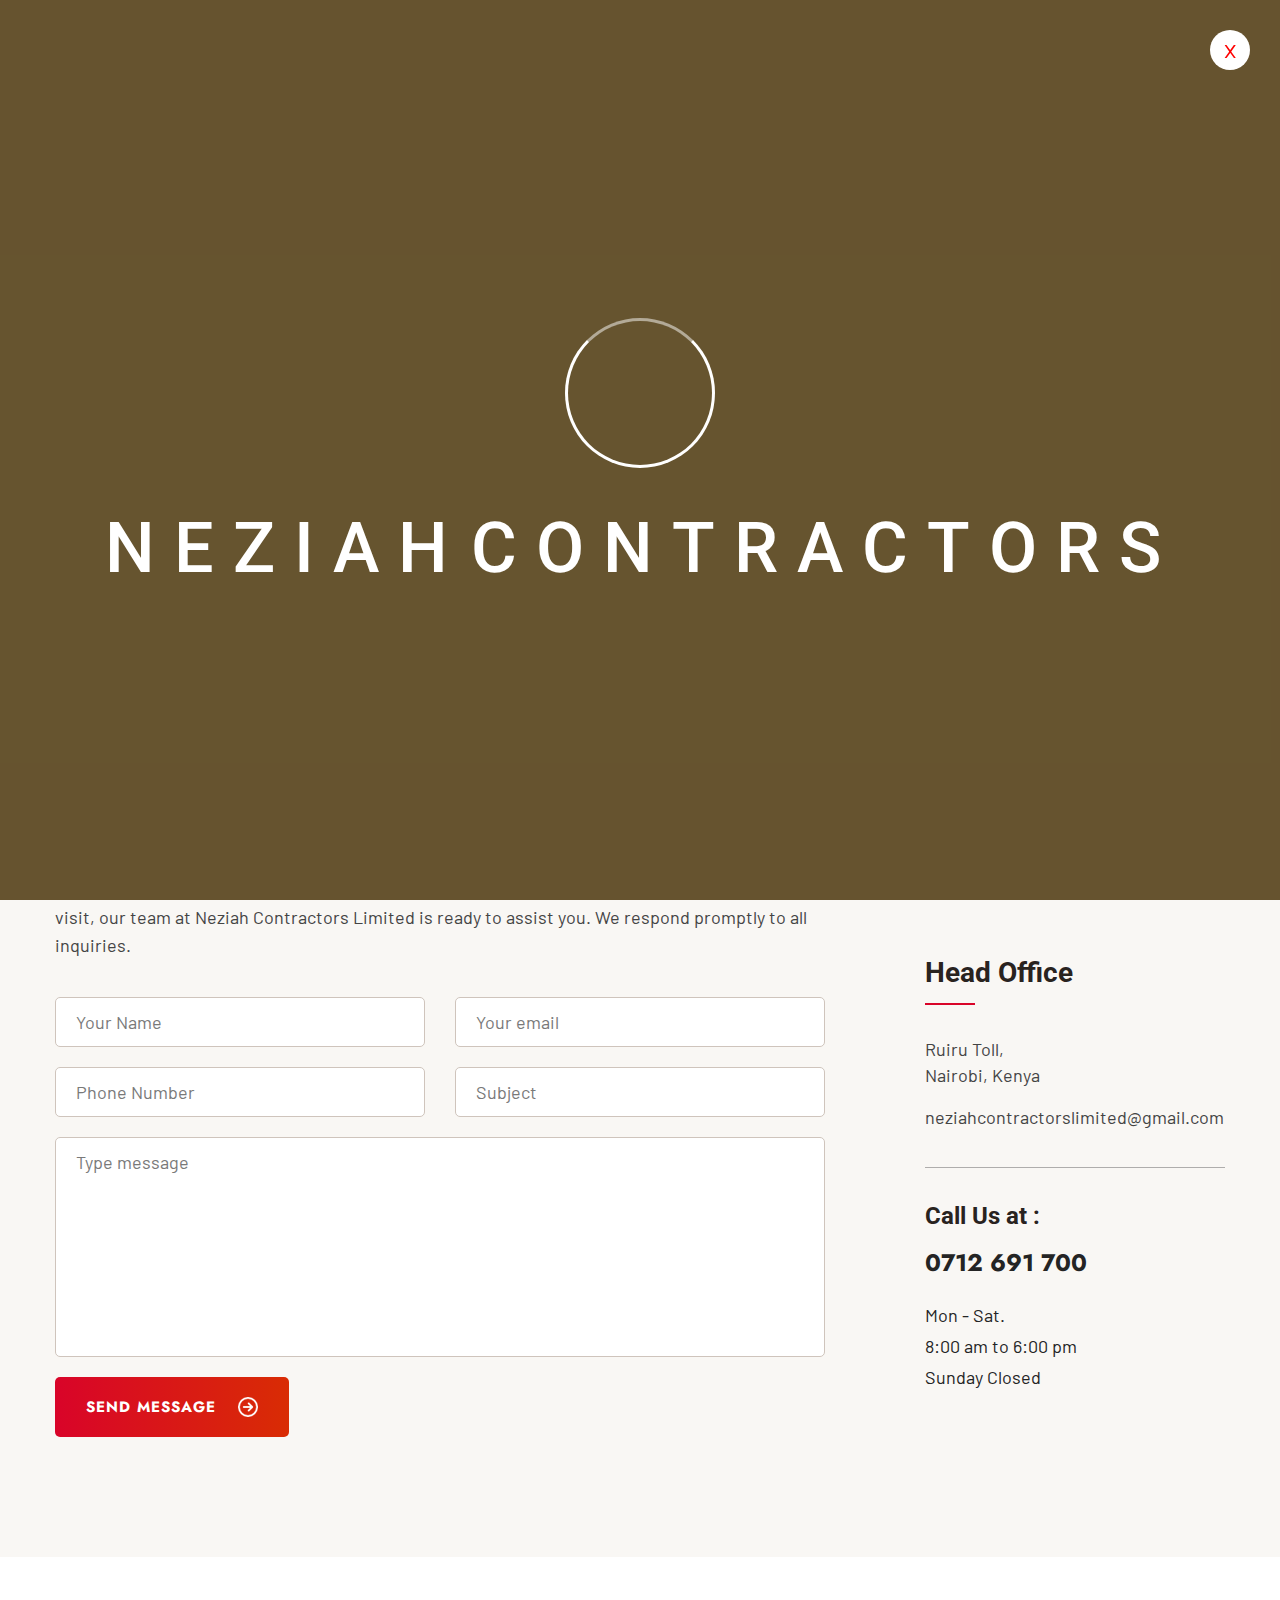
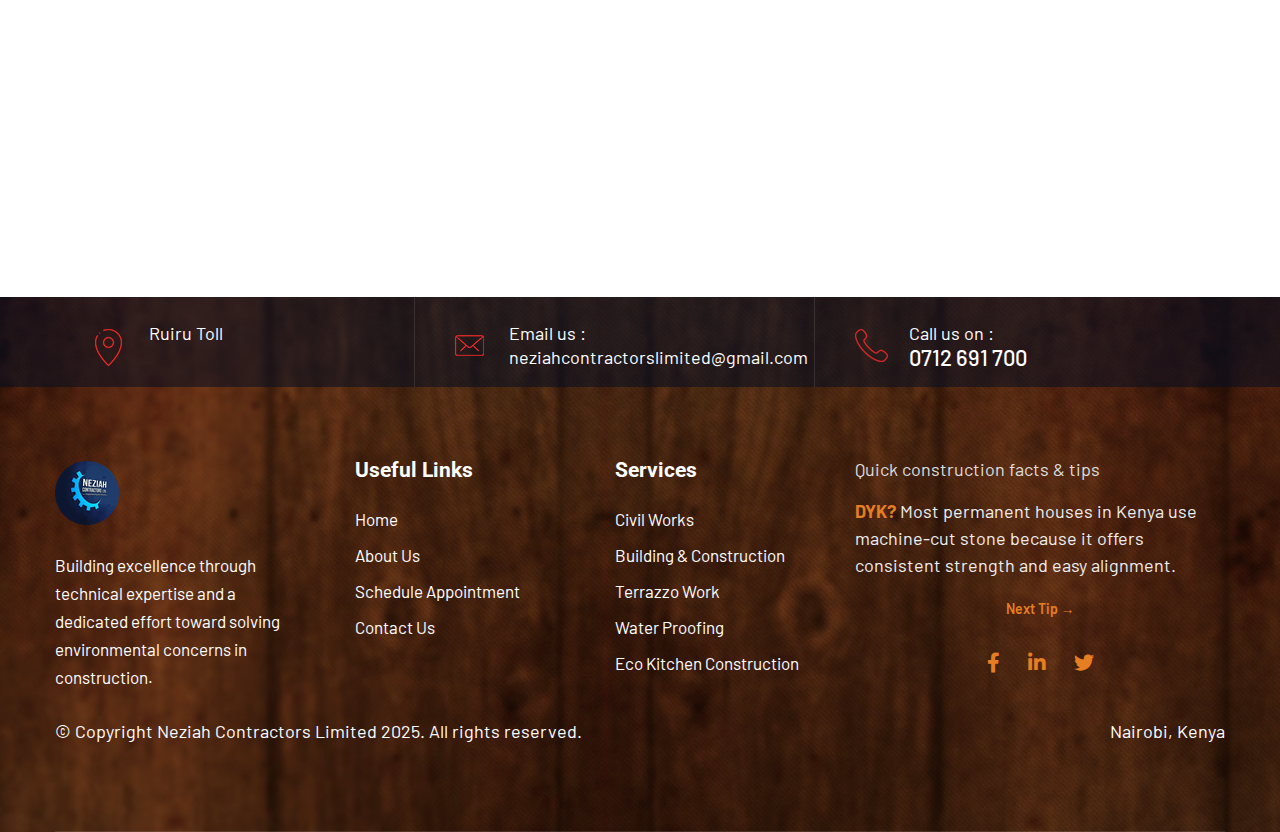
<file: contact.html>
<!DOCTYPE html>
<html lang="en">

<head>
    <meta charset="utf-8">
    <meta http-equiv="X-UA-Compatible" content="IE=edge">
    <meta name="viewport" content="width=device-width, initial-scale=1.0, maximum-scale=1.0, user-scalable=0">

    <title>Contact Us - Neziah Contractors Limited</title>

    <!-- Fav Icon -->
    <link rel="icon" href="assets\logo-fotor.png" type=" image/x-icon">

    <!-- Google Fonts -->
    <link
        href="https://fonts.googleapis.com/css2?family=Barlow:ital,wght@0,100;0,200;0,300;0,400;0,500;0,600;0,700;0,800;0,900;1,100;1,200;1,300;1,400;1,500;1,600;1,700;1,800;1,900&amp;display=swap"
        rel="stylesheet">
    <link
        href="https://fonts.googleapis.com/css2?family=Roboto:ital,wght@0,100;0,300;0,400;0,500;0,700;0,900;1,100;1,300;1,400;1,500;1,700;1,900&amp;display=swap"
        rel="stylesheet">
    <link
        href="https://fonts.googleapis.com/css2?family=Jost:ital,wght@0,100;0,200;0,300;0,400;0,500;0,600;0,700;0,800;0,900;1,100;1,200;1,300;1,400;1,500;1,600;1,700;1,800;1,900&amp;display=swap"
        rel="stylesheet">

    <!-- Stylesheets -->
    <link href="assets/css/font-awesome-all.css" rel="stylesheet">
    <link href="assets/css/flaticon.css" rel="stylesheet">
    <link href="assets/css/owl.css" rel="stylesheet">
    <link href="assets/css/bootstrap.css" rel="stylesheet">
    <link href="assets/css/jquery.fancybox.min.css" rel="stylesheet">
    <link href="assets/css/animate.css" rel="stylesheet">
    <link href="assets/css/timePicker.css" rel="stylesheet">
    <link href="assets/css/jquery-ui.css" rel="stylesheet">
    <link href="assets/css/nice-select.css" rel="stylesheet">
    <link href="assets/css/elpath.css" rel="stylesheet">
    <link href="assets/css/color.css" rel="stylesheet">
    <link href="assets/css/style.css" rel="stylesheet">
    <link href="assets/css/responsive.css" rel="stylesheet">

</head>

<body>

    <div class="boxed_wrapper">

        <!-- preloader -->
        <div class="loader-wrap">
            <div class="preloader">
                <div class="preloader-close">x</div>
                <div id="handle-preloader" class="handle-preloader">
                    <div class="animation-preloader">
                        <div class="spinner"></div>
                        <div class="txt-loading">
                            <span data-text-preloader="n" class="letters-loading">n</span>
                            <span data-text-preloader="e" class="letters-loading">e</span>
                            <span data-text-preloader="z" class="letters-loading">z</span>
                            <span data-text-preloader="i" class="letters-loading">i</span>
                            <span data-text-preloader="a" class="letters-loading">a</span>
                            <span data-text-preloader="h" class="letters-loading">h</span>
                            <span data-text-preloader=" " class="letters-loading"></span>
                            <span data-text-preloader="c" class="letters-loading">c</span>
                            <span data-text-preloader="o" class="letters-loading">o</span>
                            <span data-text-preloader="n" class="letters-loading">n</span>
                            <span data-text-preloader="t" class="letters-loading">t</span>
                            <span data-text-preloader="r" class="letters-loading">r</span>
                            <span data-text-preloader="a" class="letters-loading">a</span>
                            <span data-text-preloader="c" class="letters-loading">c</span>
                            <span data-text-preloader="t" class="letters-loading">t</span>
                            <span data-text-preloader="o" class="letters-loading">o</span>
                            <span data-text-preloader="r" class="letters-loading">r</span>
                            <span data-text-preloader="s" class="letters-loading">s</span>
                        </div>
                    </div>
                </div>
            </div>
        </div>
        <!-- preloader end -->

        <!--Search Popup - now with real working search -->
        <div id="search-popup" class="search-popup">
            <div class="popup-inner">
                <div class="upper-box clearfix">
                    <figure class="logo-box pull-left">
                        <a href="index.html"><img src="assets\logo-fotor.png" alt=""></a>
                    </figure>
                    <div class="close-search pull-right"><span class="fa fa-times"></span></div>
                </div>
                <div class="overlay-layer"></div>
                <div class="auto-container">
                    <div class="search-form">
                        <form method="get" action="search-results.html">
                            <div class="form-group">
                                <fieldset>
                                    <input type="search" class="form-control" name="q"
                                        placeholder="Search services & projects (e.g. civil works, epoxy, terrazzo)"
                                        required autocomplete="off">
                                    <button type="submit"><i class="fas fa-search"></i></button>
                                </fieldset>
                            </div>
                        </form>
                    </div>
                </div>
            </div>
        </div>

        <!-- sidebar cart item -->
        <div class="xs-sidebar-group info-group info-sidebar">
            <div class="xs-overlay xs-bg-black"></div>
            <div class="xs-overlay xs-overlay-2 xs-bg-black"></div>
            <div class="xs-overlay xs-overlay-3 xs-bg-black"></div>
            <div class="xs-overlay xs-overlay-4 xs-bg-black"></div>
            <div class="xs-overlay xs-overlay-5 xs-bg-black"></div>
            <div class="xs-sidebar-widget">
                <div class="sidebar-widget-container">
                    <div class="widget-heading">
                        <a href="#" class="close-side-widget"><i class="fa fa-times"></i></a>
                    </div>
                    <div class="sidebar-textwidget">
                        <div class="sidebar-info-contents">
                            <div class="content-inner">
                                <div class="logo">
                                    <a href="index.html"><img src="assets\logo-fotor.png" alt="" /></a>
                                </div>
                                <div class=" text">
                                    <h3>We Are Your Partners in Building and Civil Work</h3>
                                    <p>Our experienced team provides professional construction and engineering solutions
                                        for both residential and commercial projects. We pride ourselves on delivering
                                        high-quality craftsmanship across a wide range of specialized services, from
                                        structural building to decorative finishes. At Neziah Contractors, we combine
                                        technical expertise with a dedicated effort toward solving environmental
                                        concerns.</p>
                                </div>
                                <div class="info-box">
                                    <h3>Contact Us</h3>
                                    <ul class="info clearfix">
                                        <li>
                                            <div class="icon"><img src="assets/images/icons/icon-3.png" alt=""></div>
                                            Ruiru Toll
                                        </li>
                                        <li>
                                            <div class="icon"><img src="assets/images/icons/icon-4.png" alt=""></div>
                                            <a
                                                href="mailto:neziahcontractorslimited@gmail.com">neziahcontractorslimited@gmail.com</a>
                                        </li>
                                        <li>
                                            <div class="icon"><img src="assets/images/icons/icon-5.png" alt=""></div>
                                            <a href="tel:0712691700">0712 691 700</a>
                                        </li>
                                        <li>
                                            <div class="icon"><img src="assets/images/icons/icon-6.png" alt=""></div>
                                            Facebook: neziah contractors
                                        </li>
                                    </ul>
                                </div>
                                <div class="subscribe-inner">
                                    <h3>Newsletter Subscription</h3>
                                    <form action="contact.html" method="post">
                                        <div class="form-group">
                                            <input type="email" name="email" placeholder="Enter Email Address"
                                                required="">
                                            <button type="submit" class="theme-btn btn-one"><span>subscribe
                                                    now</span></button>
                                        </div>
                                    </form>
                                </div>
                            </div>
                        </div>
                    </div>
                </div>
            </div>
        </div>
        <!-- END sidebar widget item -->

        <!-- main header -->
        <header class="main-header header-style-one">
            <!-- header-lower -->
            <div class="header-lower">
                <div class="outer-box">
                    <div class="left-column">
                        <div class="logo-box">
                            <figure class="logo"><a href="index.html"><img src="assets\logo-fotor.png" alt=""></a>
                            </figure>
                        </div>
                        <div class=" menu-area clearfix">
                            <!--Mobile Navigation Toggler-->
                            <div class="mobile-nav-toggler">
                                <i class="icon-bar"></i>
                                <i class="icon-bar"></i>
                                <i class="icon-bar"></i>
                            </div>
                            <nav class="main-menu navbar-expand-md navbar-light">
                                <div class="collapse navbar-collapse show clearfix" id="navbarSupportedContent">
                                    <ul class="navigation clearfix">
                                        <li><a href="index.html">Home</a></li>
                                        <li><a href="about.html">About Us</a></li>
                                        <li class="dropdown"><a href="service-2.html">Our Services</a>
                                            <ul>
                                                <li><a href="service-details-2.html">Civil Works </a></li>
                                                <li><a href="service-details-3.html">Building & Construction</a>
                                                </li>
                                                <li><a href="service-details-4.html">Terrazo Work</a></li>
                                                <li><a href="service-details-5.html">Water Proofing</a></li>
                                                <li><a href="service-details-6.html">Eco Kitchen Construction</a></li>
                                                <li><a href="service-details-7.html">Environmental Solutions </a></li>
                                                <li><a href="service-details-8.html">Project Execution</a></li>
                                            </ul>
                                        </li>
                                        <li class><a href="project-2.html">Projects</a>
                                        </li>
                                        <li><a href="faq.html">FAQ</a>

                                        </li>

                                        <li class="current"><a href="contact.html">Contact Us</a></li>
                                    </ul>
                                </div>
                            </nav>
                        </div>
                        <div class="menu-right-content">
                            <div class="search-box-outer search-toggler"><img src="assets/images/icons/icon-1.png"
                                    alt="">
                            </div>
                            <div class="nav-btn nav-toggler navSidebar-button"><img src="assets/images/icons/icon-2.png"
                                    alt=""></div>
                        </div>
                    </div>
                    <div class="support-box">
                        <div class="icon-box"><img src="assets/images/icons/icon-8.png" alt=""></div>
                        <p>Hotline Number :</p>
                        <a href="tel:0712691700">0712 691 700</a>
                    </div>
                </div>
            </div>

            <!--sticky Header-->
            <div class="sticky-header">
                <div class="outer-box">
                    <div class="left-column">
                        <div class="logo-box">
                            <figure class="logo"><a href="index.html"><img src="assets\logo-fotor.png" alt=""></a>
                            </figure>
                        </div>
                        <div class=" menu-area clearfix">
                            <nav class="main-menu clearfix">
                                <!--Keep This Empty / Menu will come through Javascript-->
                            </nav>
                        </div>
                        <div class="menu-right-content">
                            <div class="search-box-outer search-toggler"><img src="assets/images/icons/icon-1.png"
                                    alt="">
                            </div>
                            <div class="nav-btn nav-toggler navSidebar-button"><img src="assets/images/icons/icon-2.png"
                                    alt=""></div>
                        </div>
                    </div>
                    <div class="support-box">
                        <div class="icon-box"><img src="assets/images/icons/icon-8.png" alt=""></div>
                        <p>Hotline Number :</p>
                        <a href="tel:0712691700">0712 691 700</a>
                    </div>
                </div>
            </div>
        </header>
        <!-- main-header end -->

        <!-- Mobile Menu  -->
        <div class="mobile-menu">
            <div class="menu-backdrop"></div>
            <div class="close-btn"><i class="fas fa-times"></i></div>

            <nav class="menu-box">
                <div class="nav-logo"><a href="index.html"><img src="assets\logo-fotor.png" alt="" title=""></a>
                </div>
                <div class="
                        menu-outer"><!--Here Menu Will Come Automatically Via Javascript / Same Menu as in Header-->
                </div>
                <div class="contact-info">
                    <h4>Contact Info</h4>
                    <ul>
                        <li>Ruiru Toll</li>
                        <li><a href="tel:0712691700">0712 691 700</a></li>
                        <li><a href="mailto:neziahcontractorslimited@gmail.com">neziahcontractorslimited@gmail.com</a>
                        </li>
                    </ul>
                </div>
                <div class="social-links">
                    <ul class="clearfix">
                        <li><a href="index.html"><span class="fab fa-twitter"></span></a></li>
                        <li><a href="index.html"><span class="fab fa-facebook-square"></span></a></li>
                        <li><a href="index.html"><span class="fab fa-pinterest-p"></span></a></li>
                        <li><a href="index.html"><span class="fab fa-instagram"></span></a></li>
                        <li><a href="index.html"><span class="fab fa-youtube"></span></a></li>
                    </ul>
                </div>
            </nav>
        </div><!-- End Mobile Menu -->

        <!-- page-title -->
        <section class="page-title">
            <span class="rotate-text">work with vision</span>
            <div class="pattern-layer" style="background-image: url(assets/images/shape/shape-6.jpg);"></div>
            <div class="bg-layer" style="background-image: url(assets/images/background/page-title.jpg);"></div>
            <figure class="image-layer"><img src="assets\new bulk pictures\Eng. Mutahi\Mutahi banner-fotor.jpg" alt="">
            </figure>
            <div class="large-container">
                <div class="content-box">
                    <h1>Contact Us</h1>
                    <ul class="bread-crumb clearfix">
                        <li><a href="index.html">Home</a></li>
                        <li>Contact Us</li>
                    </ul>
                </div>
            </div>
        </section>
        <!-- page-title end -->

        <!-- contact-style-four -->
        <section class="contact-style-four">
            <div class="auto-container">
                <div class="row clearfix">
                    <div class="col-lg-8 col-md-12 col-sm-12 content-column">
                        <div class="content-box">
                            <div class="sec-title">
                                <span class="sub-title">get in touch</span>
                                <h2>Drop A Message to Us</h2>
                                <p>Whether you have a question about our services, need a quotation, or want to schedule
                                    a site visit, our team at Neziah Contractors Limited is ready to assist you. We
                                    respond promptly to all inquiries.</p>
                            </div>
                            <div class="form-inner">
                                <form method="post" action="https://formspree.io/f/xojjqvnj" id="contact-form">
                                    <div class="row clearfix">
                                        <div class="col-lg-6 col-md-6 col-sm-12 form-group">
                                            <input type="text" name="username" placeholder="Your Name" required="">
                                        </div>
                                        <div class="col-lg-6 col-md-6 col-sm-12 form-group">
                                            <input type="email" name="email" placeholder="Your email" required="">
                                        </div>
                                        <div class="col-lg-6 col-md-6 col-sm-12 form-group">
                                            <input type="text" name="phone" required="" placeholder="Phone Number">
                                        </div>
                                        <div class="col-lg-6 col-md-6 col-sm-12 form-group">
                                            <input type="text" name="subject" required="" placeholder="Subject">
                                        </div>
                                        <div class="col-lg-12 col-md-12 col-sm-12 form-group">
                                            <textarea name="message" placeholder="Type message"></textarea>
                                        </div>
                                        <div class="col-lg-12 col-md-12 col-sm-12 form-group message-btn mr-0">
                                            <button class="theme-btn btn-one" type="submit"
                                                name="submit-form"><span>Send
                                                    Message</span></button>
                                        </div>
                                    </div>
                                </form>
                            </div>
                        </div>
                    </div>
                    <div class="col-lg-4 col-md-12 col-sm-12 info-column">
                        <div class="info-inner ml_70 mt_190">
                            <div class="box-one">
                                <h3>Head Office</h3>
                                <p>Ruiru Toll, <br />Nairobi, Kenya</p>
                                <a
                                    href="mailto:neziahcontractorslimited@gmail.com">neziahcontractorslimited@gmail.com</a>
                            </div>
                            <div class="box-two">
                                <h4>Call Us at :</h4>
                                <a href="tel:0712691700">0712 691 700</a>
                                <p>Mon - Sat. <br />8:00 am to 6:00 pm <br />Sunday Closed</p>
                            </div>
                        </div>
                    </div>
                </div>
            </div>
        </section>
        <!-- contact-style-four end -->

        <!-- google-map-section -->
        <section class="google-map-section">
            <iframe
                src="https://www.google.com/maps/embed?pb=!1m18!1m12!1m3!1d3988.822605259318!2d36.960437614753!3d-1.280509099081!2m3!1f0!2f0!3f0!3m2!1i1024!2i768!4f13.1!3m3!1m2!1s0x182f17828b4b3d2f%3A0x8b098d6e3f0c0b8c!2sRuiru!5e0!3m2!1sen!2ske!4v1734600000000"
                width="600" height="535" frameborder="0" style="border:0; width: 100%" allowfullscreen=""
                aria-hidden="false" tabindex="0"></iframe>
        </section>
        <!-- google-map-section end -->

        <!-- main-footer -->
        <footer class="main-footer">
            <div class="bg-layer" style="background-image: url(assets/images/background/footer-bg.jpg);"></div>
            <div class="footer-top">
                <div class="auto-container">
                    <div class="row clearfix">
                        <div class="col-lg-4 col-md-6 col-sm-12 info-column">
                            <div class="info-inner">
                                <div class="icon-box"><img src="assets/images/icons/icon-26.png" alt=""></div>
                                <p>Ruiru Toll</p>
                            </div>
                        </div>
                        <div class="col-lg-4 col-md-6 col-sm-12 info-column">
                            <div class="info-inner">
                                <div class="icon-box"><img src="assets/images/icons/icon-27.png" alt=""></div>
                                <p>Email us : <br /><a
                                        href="mailto:neziahcontractorslimited@gmail.com">neziahcontractorslimited@gmail.com</a>
                                </p>
                            </div>
                        </div>
                        <div class="col-lg-4 col-md-6 col-sm-12 info-column">
                            <div class="info-inner">
                                <div class="icon-box"><img src="assets/images/icons/icon-28.png" alt=""></div>
                                <p>Call us on : <br /><a href="tel:0712691700" class="phone">0712 691 700</a></p>
                            </div>
                        </div>
                    </div>
                </div>
            </div>
            <div class="auto-container">
                <div class="widget-section">
                    <div class="row clearfix">
                        <div class="col-lg-3 col-md-6 col-sm-12 footer-column">
                            <div class="footer-widget logo-widget mt_6 mr_35">
                                <figure class="footer-logo"><a href="index.html"><img src="assets\logo-fotor.png"
                                            alt=""></a></figure>
                                <p>Building excellence through technical expertise and a dedicated effort toward solving
                                    environmental concerns in construction.</p>
                            </div>
                        </div>
                        <div class=" col-lg-2 col-md-6 col-sm-12 footer-column">
                            <div class="footer-widget links-widget">
                                <div class="widget-title">
                                    <h3>Useful Links</h3>
                                </div>
                                <div class="widget-content">
                                    <ul class="links-list clearfix">
                                        <li><a href="index.html">Home</a></li>
                                        <li><a href="about.html">About Us</a></li>
                                        <li><a href="contact.html">Schedule Appointment</a></li>

                                        <li><a href="contact.html">Contact Us</a></li>
                                    </ul>
                                </div>
                            </div>
                        </div>
                        <div class="col-lg-3 col-md-6 col-sm-12 footer-column">
                            <div class="footer-widget links-widget ml_60">
                                <div class="widget-title">
                                    <h3>Services</h3>
                                </div>
                                <div class="widget-content">
                                    <ul class="links-list clearfix">
                                        <li><a href="service-details-2.html">Civil Works</a></li>
                                        <li><a href="service-details-3.html">Building & Construction</a></li>
                                        <li><a href="service-details-4.html">Terrazzo Work</a></li>
                                        <li><a href="service-details-5.html">Water Proofing</a></li>
                                        <li><a href="service-details-6.html">Eco Kitchen Construction</a></li>
                                    </ul>
                                </div>
                            </div>
                        </div>
                        <div class="col-lg-4 col-md-6 col-sm-12 footer-column">

                            <div class="widget-content">
                                <p style="margin-bottom: 15px; font-size: 18px; color: #ddd;">
                                    Quick construction facts & tips
                                </p>

                                <!-- DYK Carousel – now with 80 Kenya-specific tips (scrambled) -->
                                <div class="dyk-carousel" id="dykCarousel">
                                    <div class="dyk-item active">
                                        <strong>DYK?</strong> Most permanent houses in Kenya use machine-cut stone
                                        because it offers consistent strength and easy alignment.
                                    </div>
                                    <div class="dyk-item">
                                        <strong>DYK?</strong> Ndarugo stone is popular in Central Kenya due to its
                                        hardness and durability.
                                    </div>
                                    <div class="dyk-item">
                                        <strong>DYK?</strong> Soft stones absorb more water and crack faster in
                                        high-rainfall areas.
                                    </div>
                                    <div class="dyk-item">
                                        <strong>DYK?</strong> Interlocking blocks reduce mortar use and speed up
                                        construction.
                                    </div>
                                    <div class="dyk-item">
                                        <strong>DYK?</strong> Bricks perform better in hot areas because they regulate
                                        indoor temperatures.
                                    </div>
                                    <div class="dyk-item">
                                        <strong>DYK?</strong> Burnt clay bricks fail faster if not properly fired.
                                    </div>
                                    <div class="dyk-item">
                                        <strong>DYK?</strong> Mabati houses heat up quickly during the day without
                                        ceiling insulation.
                                    </div>
                                    <div class="dyk-item">
                                        <strong>DYK?</strong> Mabati structures last longer when fixed on treated timber
                                        or steel frames.
                                    </div>
                                    <div class="dyk-item">
                                        <strong>DYK?</strong> Timber houses are common in highland areas due to cooler
                                        temperatures.
                                    </div>
                                    <div class="dyk-item">
                                        <strong>DYK?</strong> Untreated timber attracts termites within months.
                                    </div>
                                    <div class="dyk-item">
                                        <strong>DYK?</strong> Bamboo houses are gaining popularity due to sustainability
                                        and flexibility.
                                    </div>
                                    <div class="dyk-item">
                                        <strong>DYK?</strong> Bamboo must be treated to resist insects and moisture.
                                    </div>
                                    <div class="dyk-item">
                                        <strong>DYK?</strong> Hybrid houses using stone and bamboo balance cost and
                                        strength.
                                    </div>
                                    <div class="dyk-item">
                                        <strong>DYK?</strong> Stone ground floors with timber upper floors reduce
                                        overall structural weight.
                                    </div>
                                    <div class="dyk-item">
                                        <strong>DYK?</strong> Using different materials requires proper joint detailing
                                        to prevent cracks.
                                    </div>
                                    <div class="dyk-item">
                                        <strong>DYK?</strong> High-rainfall areas require deeper foundations to prevent
                                        soil movement.
                                    </div>
                                    <div class="dyk-item">
                                        <strong>DYK?</strong> Black cotton soil expands when wet and shrinks when dry,
                                        causing cracks.
                                    </div>
                                    <div class="dyk-item">
                                        <strong>DYK?</strong> Foundations on black cotton soil need special treatment or
                                        soil replacement.
                                    </div>
                                    <div class="dyk-item">
                                        <strong>DYK?</strong> Arid and semi-arid areas require moisture-resistant
                                        construction methods.
                                    </div>
                                    <div class="dyk-item">
                                        <strong>DYK?</strong> Sandy soils drain fast but offer low load-bearing
                                        capacity.
                                    </div>
                                    <div class="dyk-item">
                                        <strong>DYK?</strong> Rocky ground provides strong foundation support but
                                        increases excavation cost.
                                    </div>
                                    <div class="dyk-item">
                                        <strong>DYK?</strong> Flood-prone areas require raised plinth levels.
                                    </div>
                                    <div class="dyk-item">
                                        <strong>DYK?</strong> Houses near rivers need erosion control to protect
                                        foundations.
                                    </div>
                                    <div class="dyk-item">
                                        <strong>DYK?</strong> Wind-prone areas require stronger roof anchoring.
                                    </div>
                                    <div class="dyk-item">
                                        <strong>DYK?</strong> Coastal regions need corrosion-resistant materials due to
                                        salt air.
                                    </div>
                                    <div class="dyk-item">
                                        <strong>DYK?</strong> Most building collapses result from ignoring approved
                                        structural drawings.
                                    </div>
                                    <div class="dyk-item">
                                        <strong>DYK?</strong> Unauthorized additional floors overload foundations.
                                    </div>
                                    <div class="dyk-item">
                                        <strong>DYK?</strong> Poor-quality concrete is a major cause of structural
                                        failure.
                                    </div>
                                    <div class="dyk-item">
                                        <strong>DYK?</strong> Inadequate reinforcement spacing weakens beams and slabs.
                                    </div>
                                    <div class="dyk-item">
                                        <strong>DYK?</strong> Removing formwork too early leads to hidden structural
                                        damage.
                                    </div>
                                    <div class="dyk-item">
                                        <strong>DYK?</strong> Poor supervision allows critical errors to go unnoticed.
                                    </div>
                                    <div class="dyk-item">
                                        <strong>DYK?</strong> Building without soil tests increases collapse risk.
                                    </div>
                                    <div class="dyk-item">
                                        <strong>DYK?</strong> Water seepage weakens foundations over time.
                                    </div>
                                    <div class="dyk-item">
                                        <strong>DYK?</strong> Overloading slabs beyond design limits causes progressive
                                        failure.
                                    </div>
                                    <div class="dyk-item">
                                        <strong>DYK?</strong> Skipping inspections increases safety risks.
                                    </div>
                                    <div class="dyk-item">
                                        <strong>DYK?</strong> Some areas limit building height due to soil strength
                                        limitations.
                                    </div>
                                    <div class="dyk-item">
                                        <strong>DYK?</strong> Proximity to airports restricts building heights.
                                    </div>
                                    <div class="dyk-item">
                                        <strong>DYK?</strong> Narrow access roads limit emergency evacuation for
                                        high-rise buildings.
                                    </div>
                                    <div class="dyk-item">
                                        <strong>DYK?</strong> Overhead power lines affect allowable building heights.
                                    </div>
                                    <div class="dyk-item">
                                        <strong>DYK?</strong> Zoning laws control density to reduce infrastructure
                                        strain.
                                    </div>
                                    <div class="dyk-item">
                                        <strong>DYK?</strong> High-rise buildings require stronger fire safety
                                        provisions.
                                    </div>
                                    <div class="dyk-item">
                                        <strong>DYK?</strong> Drainage capacity limits building density in some estates.
                                    </div>
                                    <div class="dyk-item">
                                        <strong>DYK?</strong> Planning approvals consider both structure and surrounding
                                        infrastructure.
                                    </div>
                                    <div class="dyk-item">
                                        <strong>DYK?</strong> Poor sewage systems contaminate groundwater.
                                    </div>
                                    <div class="dyk-item">
                                        <strong>DYK?</strong> Septic tanks must be located away from water sources.
                                    </div>
                                    <div class="dyk-item">
                                        <strong>DYK?</strong> Overflowing sewage damages road foundations.
                                    </div>
                                    <div class="dyk-item">
                                        <strong>DYK?</strong> Proper drainage reduces flooding and erosion.
                                    </div>
                                    <div class="dyk-item">
                                        <strong>DYK?</strong> Illegal sewer connections overload public systems.
                                    </div>
                                    <div class="dyk-item">
                                        <strong>DYK?</strong> Blocked drains weaken nearby building foundations.
                                    </div>
                                    <div class="dyk-item">
                                        <strong>DYK?</strong> Letting sewage flow onto roads poses serious health risks.
                                    </div>
                                    <div class="dyk-item">
                                        <strong>DYK?</strong> Proper wastewater management protects public health.
                                    </div>
                                    <div class="dyk-item">
                                        <strong>DYK?</strong> Drainage planning is part of responsible construction.
                                    </div>
                                    <div class="dyk-item">
                                        <strong>DYK?</strong> Poor drainage accelerates road deterioration.
                                    </div>
                                    <div class="dyk-item">
                                        <strong>DYK?</strong> Steep roofs perform better in heavy rainfall areas.
                                    </div>
                                    <div class="dyk-item">
                                        <strong>DYK?</strong> Proper roof overhangs protect walls from rain damage.
                                    </div>
                                    <div class="dyk-item">
                                        <strong>DYK?</strong> Poor gutter installation causes wall dampness.
                                    </div>
                                    <div class="dyk-item">
                                        <strong>DYK?</strong> Roof insulation reduces indoor heat in mabati houses.
                                    </div>
                                    <div class="dyk-item">
                                        <strong>DYK?</strong> Wind uplift can remove poorly fixed roofing sheets.
                                    </div>
                                    <div class="dyk-item">
                                        <strong>DYK?</strong> External plaster protects masonry from moisture.
                                    </div>
                                    <div class="dyk-item">
                                        <strong>DYK?</strong> Paint alone does not waterproof walls.
                                    </div>
                                    <div class="dyk-item">
                                        <strong>DYK?</strong> Local materials reduce transport costs.
                                    </div>
                                    <div class="dyk-item">
                                        <strong>DYK?</strong> Sustainable materials lower long-term maintenance costs.
                                    </div>
                                    <div class="dyk-item">
                                        <strong>DYK?</strong> Cheap shortcuts increase repair expenses later.
                                    </div>
                                    <div class="dyk-item">
                                        <strong>DYK?</strong> Proper planning saves money more than cheap materials.
                                    </div>
                                    <div class="dyk-item">
                                        <strong>DYK?</strong> Maintenance extends building lifespan significantly.
                                    </div>
                                    <div class="dyk-item">
                                        <strong>DYK?</strong> Quality workmanship matters more than expensive materials.
                                    </div>
                                    <div class="dyk-item">
                                        <strong>DYK?</strong> Climate-appropriate designs perform better long-term.
                                    </div>
                                    <div class="dyk-item">
                                        <strong>DYK?</strong> Local knowledge improves construction outcomes.
                                    </div>
                                    <div class="dyk-item">
                                        <strong>DYK?</strong> Community infrastructure affects building durability.
                                    </div>
                                    <div class="dyk-item">
                                        <strong>DYK?</strong> Responsible construction protects future generations.
                                    </div>
                                    <div class="dyk-item">
                                        <strong>DYK?</strong> Mixed-material houses reduce construction costs.
                                    </div>
                                    <div class="dyk-item">
                                        <strong>DYK?</strong> Stone lower floors and mabati upper floors reduce load.
                                    </div>
                                    <div class="dyk-item">
                                        <strong>DYK?</strong> Bamboo roofs reduce heat transfer.
                                    </div>
                                    <div class="dyk-item">
                                        <strong>DYK?</strong> Hybrid houses require careful joint detailing.
                                    </div>
                                    <div class="dyk-item">
                                        <strong>DYK?</strong> Modern Kenyan homes blend tradition with efficiency.
                                    </div>
                                    <div class="dyk-item">
                                        <strong>DYK?</strong> Design must match environment, not trends.
                                    </div>
                                    <div class="dyk-item">
                                        <strong>DYK?</strong> Proper ventilation improves indoor comfort.
                                    </div>
                                    <div class="dyk-item">
                                        <strong>DYK?</strong> Raised floors improve flood resilience.
                                    </div>
                                    <div class="dyk-item">
                                        <strong>DYK?</strong> Community planning affects individual buildings.
                                    </div>
                                    <div class="dyk-item">
                                        <strong>DYK?</strong> Good construction starts with understanding the land.
                                    </div>
                                </div>

                                <!-- Next button -->
                                <div style="margin-top: 12px; text-align: center;">
                                    <span id="dykNext"
                                        style="cursor: pointer; color: #e67e22; font-weight: 600; font-size: 14px;">
                                        Next Tip →
                                    </span>
                                </div>

                                <!-- Social links – now clearly visible inside subscribe-inner -->
                                <div class="subscribe-inner" style="margin-top: 25px; text-align: center;">
                                    <ul class="social-links"
                                        style="margin: 0 auto; padding: 0; list-style: none; display: inline-block;">
                                        <li style="display: inline-block; margin: 0 12px;">
                                            <a href="https://facebook.com/neziahcontractors"
                                                style="color: #e67e22; font-size: 20px; text-decoration: none;">
                                                <i class="fab fa-facebook-f"></i>
                                            </a>
                                        </li>
                                        <li style="display: inline-block; margin: 0 12px;">
                                            <a href="#" style="color: #e67e22; font-size: 20px; text-decoration: none;">
                                                <i class="fab fa-linkedin-in"></i>
                                            </a>
                                        </li>
                                        <li style="display: inline-block; margin: 0 12px;">
                                            <a href="#" style="color: #e67e22; font-size: 20px; text-decoration: none;">
                                                <i class="fab fa-twitter"></i>
                                            </a>
                                        </li>
                                    </ul>
                                </div>
                            </div>
                        </div>
                    </div>
                    <div class="footer-bottom">
                        <div class="bottom-inner">
                            <p>&copy; Copyright <a href="index.html">Neziah Contractors Limited</a> 2025. All rights
                                reserved.</p>
                            <p>Nairobi, Kenya</p>
                        </div>
                    </div>
                </div>
        </footer>
        <!-- main-footer end -->

        <!-- scroll to top -->
        <button class="scroll-top scroll-to-target" data-target="html">
            <i class="flaticon-down-arrow"></i>
        </button>


    </div>

    <!-- jequery plugins -->
    <script src="assets/js/jquery.js"></script>
    <script src="assets/js/popper.min.js"></script>
    <script src="assets/js/bootstrap.min.js"></script>
    <script src="assets/js/owl.js"></script>
    <script src="assets/js/wow.js"></script>
    <script src="assets/js/validation.js"></script>
    <script src="assets/js/jquery.fancybox.js"></script>
    <script src="assets/js/appear.js"></script>
    <script src="assets/js/scrollbar.js"></script>
    <script src="assets/js/isotope.js"></script>
    <script src="assets/js/jquery.nice-select.min.js"></script>
    <script src="assets/js/nav-tool.js"></script>
    <script src="assets/js/parallax-scroll.js"></script>
    <script src="assets/js/timePicker.js"></script>
    <script src="assets/js/jquery-ui.js"></script>

    <!-- main-js -->
    <script src="assets/js/script.js"></script>

    <script>
        document.addEventListener('DOMContentLoaded', function () {
            const items = document.querySelectorAll('.dyk-item');
            const nextBtn = document.getElementById('dykNext');
            let current = 0;
            const total = items.length;

            function showNext() {
                items[current].classList.remove('active');
                current = (current + 1) % total;
                items[current].classList.add('active');
            }

            // Auto rotate every 7 seconds (7000ms)
            let auto = setInterval(showNext, 7000);

            // Manual next click
            nextBtn.addEventListener('click', function () {
                clearInterval(auto);           // pause auto when user interacts
                showNext();
                auto = setInterval(showNext, 7000); // restart auto
            });

            // Start with first item visible
            items[0].classList.add('active');
        });
    </script>

</body>

</html>
</file>
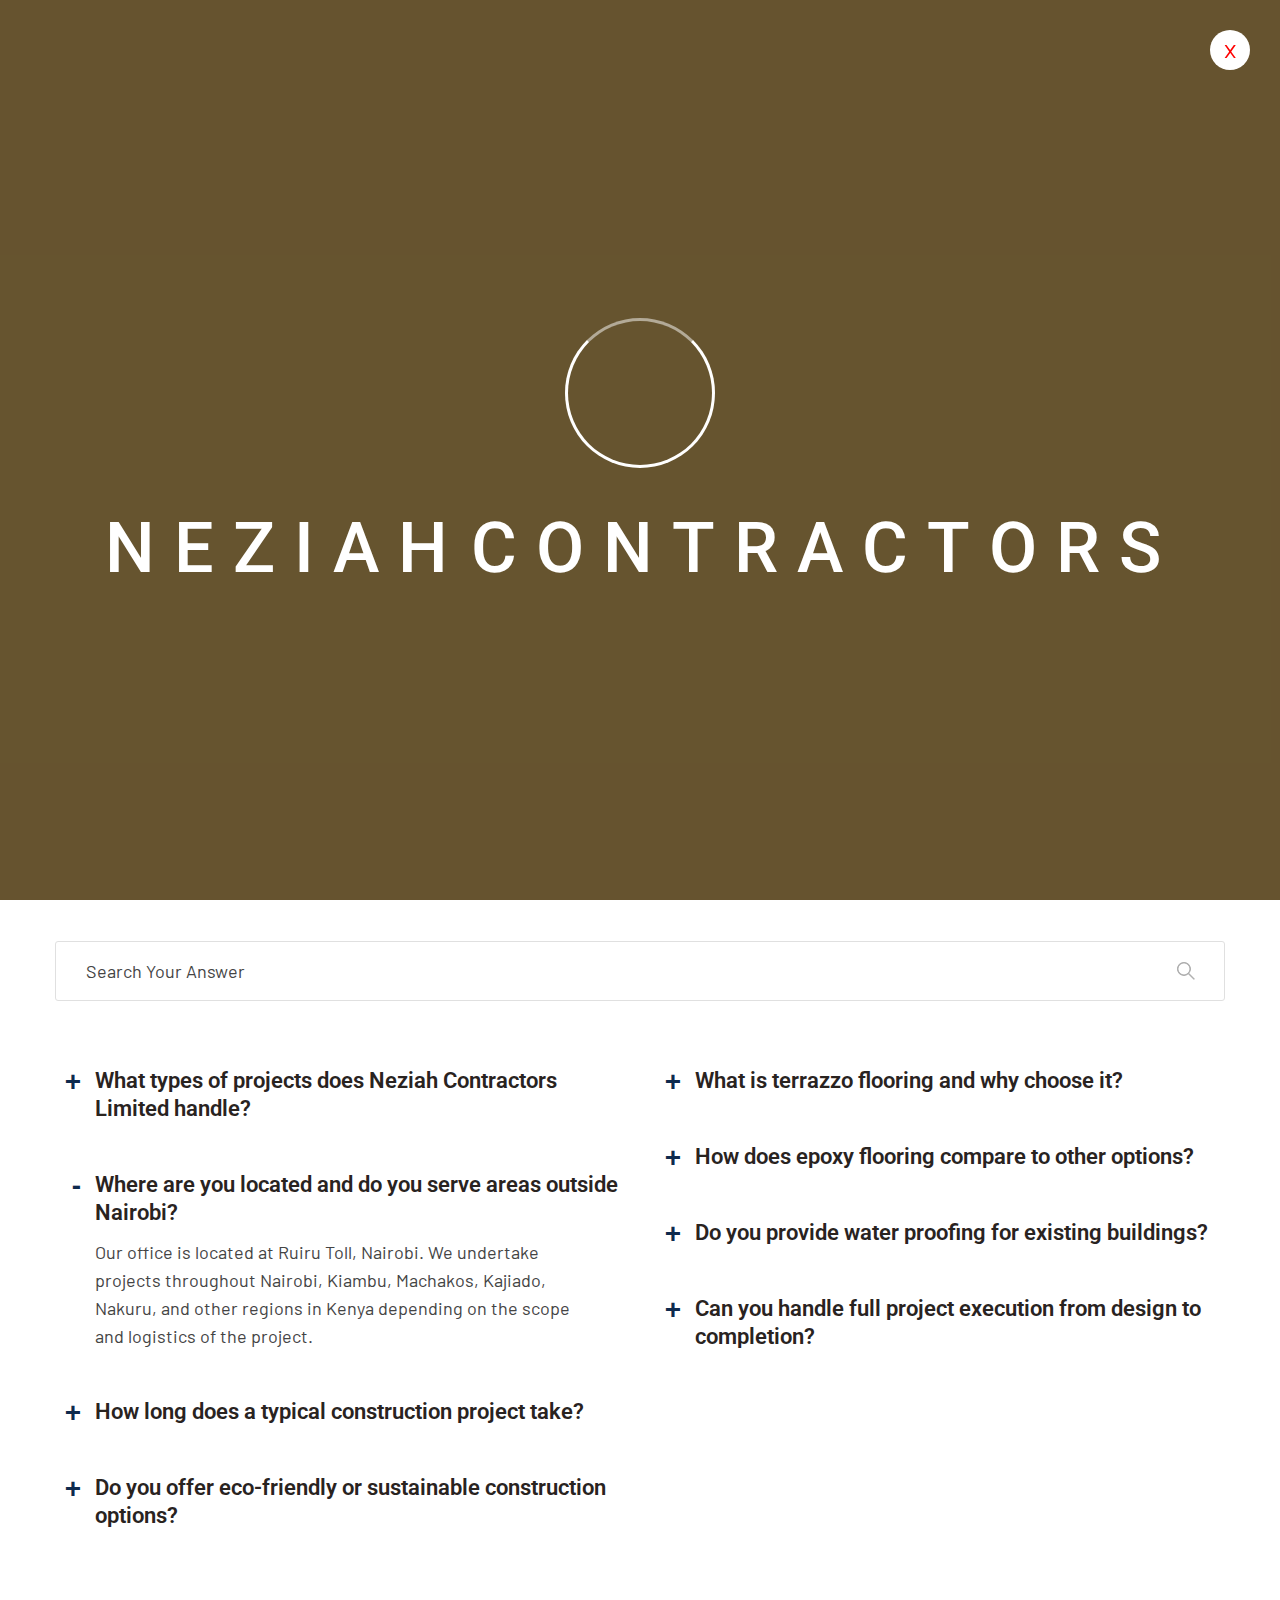
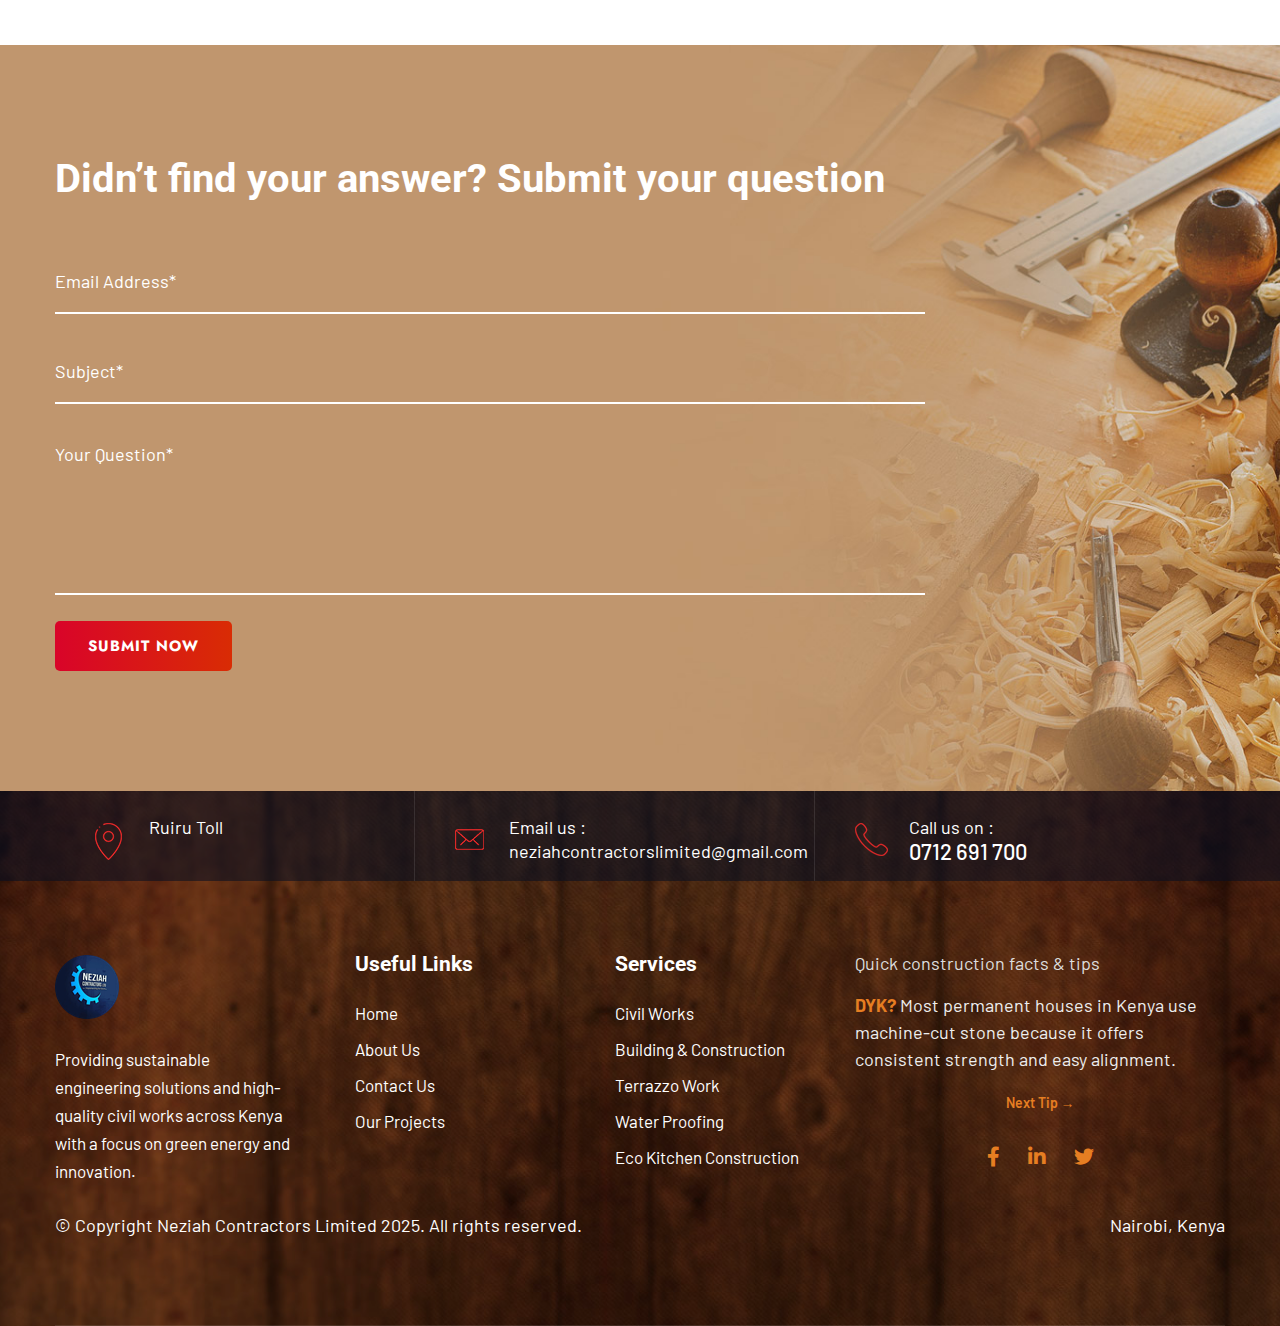
<file: faq.html>
<!DOCTYPE html>
<html lang="en">

<head>
    <meta charset="utf-8">
    <meta http-equiv="X-UA-Compatible" content="IE=edge">
    <meta name="viewport" content="width=device-width, initial-scale=1.0, maximum-scale=1.0, user-scalable=0">

    <title>FAQ - Neziah Contractors Limited</title>

    <!-- Fav Icon -->
    <link rel="icon" href="assets\logo-fotor.png" type=" image/x-icon">

    <!-- Google Fonts -->
    <link
        href="https://fonts.googleapis.com/css2?family=Barlow:ital,wght@0,100;0,200;0,300;0,400;0,500;0,600;0,700;0,800;0,900;1,100;1,200;1,300;1,400;1,500;1,600;1,700;1,800;1,900&display=swap"
        rel="stylesheet">
    <link
        href="https://fonts.googleapis.com/css2?family=Roboto:ital,wght@0,100;0,300;0,400;0,500;0,700;0,900;1,100;1,300;1,400;1,500;1,700;1,900&display=swap"
        rel="stylesheet">
    <link
        href="https://fonts.googleapis.com/css2?family=Jost:ital,wght@0,100;0,200;0,300;0,400;0,500;0,600;0,700;0,800;0,900;1,100;1,200;1,300;1,400;1,500;1,600;1,700;1,800;1,900&display=swap"
        rel="stylesheet">

    <!-- Stylesheets -->
    <link href="assets/css/font-awesome-all.css" rel="stylesheet">
    <link href="assets/css/flaticon.css" rel="stylesheet">
    <link href="assets/css/owl.css" rel="stylesheet">
    <link href="assets/css/bootstrap.css" rel="stylesheet">
    <link href="assets/css/jquery.fancybox.min.css" rel="stylesheet">
    <link href="assets/css/animate.css" rel="stylesheet">
    <link href="assets/css/timePicker.css" rel="stylesheet">
    <link href="assets/css/jquery-ui.css" rel="stylesheet">
    <link href="assets/css/nice-select.css" rel="stylesheet">
    <link href="assets/css/elpath.css" rel="stylesheet">
    <link href="assets/css/color.css" rel="stylesheet">
    <link href="assets/css/style.css" rel="stylesheet">
    <link href="assets/css/responsive.css" rel="stylesheet">
</head>

<body>

    <div class="boxed_wrapper">

        <!-- preloader -->
        <div class="loader-wrap">
            <div class="preloader">
                <div class="preloader-close">x</div>
                <div id="handle-preloader" class="handle-preloader">
                    <div class="animation-preloader">
                        <div class="spinner"></div>
                        <div class="txt-loading">
                            <span data-text-preloader="n" class="letters-loading">n</span>
                            <span data-text-preloader="e" class="letters-loading">e</span>
                            <span data-text-preloader="z" class="letters-loading">z</span>
                            <span data-text-preloader="i" class="letters-loading">i</span>
                            <span data-text-preloader="a" class="letters-loading">a</span>
                            <span data-text-preloader="h" class="letters-loading">h</span>
                            <span data-text-preloader=" " class="letters-loading"></span>
                            <span data-text-preloader="c" class="letters-loading">c</span>
                            <span data-text-preloader="o" class="letters-loading">o</span>
                            <span data-text-preloader="n" class="letters-loading">n</span>
                            <span data-text-preloader="t" class="letters-loading">t</span>
                            <span data-text-preloader="r" class="letters-loading">r</span>
                            <span data-text-preloader="a" class="letters-loading">a</span>
                            <span data-text-preloader="c" class="letters-loading">c</span>
                            <span data-text-preloader="t" class="letters-loading">t</span>
                            <span data-text-preloader="o" class="letters-loading">o</span>
                            <span data-text-preloader="r" class="letters-loading">r</span>
                            <span data-text-preloader="s" class="letters-loading">s</span>
                        </div>
                    </div>
                </div>
            </div>
        </div>
        <!-- preloader end -->

        <!--Search Popup - now with real working search -->
        <div id="search-popup" class="search-popup">
            <div class="popup-inner">
                <div class="upper-box clearfix">
                    <figure class="logo-box pull-left">
                        <a href="index.html"><img src="assets\logo-fotor.png" alt=""></a>
                    </figure>
                    <div class="close-search pull-right"><span class="fa fa-times"></span></div>
                </div>
                <div class="overlay-layer"></div>
                <div class="auto-container">
                    <div class="search-form">
                        <form method="get" action="search-results.html">
                            <div class="form-group">
                                <fieldset>
                                    <input type="search" class="form-control" name="q"
                                        placeholder="Search services & projects (e.g. civil works, epoxy, terrazzo)"
                                        required autocomplete="off">
                                    <button type="submit"><i class="fas fa-search"></i></button>
                                </fieldset>
                            </div>
                        </form>
                    </div>
                </div>
            </div>
        </div>

        <!-- sidebar cart item -->
        <div class="xs-sidebar-group info-group info-sidebar">
            <div class="xs-overlay xs-bg-black"></div>
            <div class="xs-overlay xs-overlay-2 xs-bg-black"></div>
            <div class="xs-overlay xs-overlay-3 xs-bg-black"></div>
            <div class="xs-overlay xs-overlay-4 xs-bg-black"></div>
            <div class="xs-overlay xs-overlay-5 xs-bg-black"></div>
            <div class="xs-sidebar-widget">
                <div class="sidebar-widget-container">
                    <div class="widget-heading">
                        <a href="#" class="close-side-widget"><i class="fa fa-times"></i></a>
                    </div>
                    <div class="sidebar-textwidget">
                        <div class="sidebar-info-contents">
                            <div class="content-inner">
                                <div class="logo">
                                    <a href="index.html"><img src="assets\logo-fotor.png" alt="" /></a>
                                </div>
                                <div class=" text">
                                    <h3>We Are Your Partners in Building and Civil Work</h3>
                                    <p>Our experienced team provides professional construction and engineering solutions
                                        for both residential and commercial projects. We pride ourselves on delivering
                                        high-quality craftsmanship across a wide range of specialized services, from
                                        structural building to decorative finishes. At Neziah Contractors, we combine
                                        technical expertise with a dedicated effort toward solving environmental
                                        concerns.</p>
                                </div>
                                <div class="info-box">
                                    <h3>Contact Us</h3>
                                    <ul class="info clearfix">
                                        <li>
                                            <div class="icon"><img src="assets/images/icons/icon-3.png" alt=""></div>
                                            Ruiru Toll
                                        </li>
                                        <li>
                                            <div class="icon"><img src="assets/images/icons/icon-4.png" alt=""></div>
                                            <a
                                                href="mailto:neziahcontractorslimited@gmail.com">neziahcontractorslimited@gmail.com</a>
                                        </li>
                                        <li>
                                            <div class="icon"><img src="assets/images/icons/icon-5.png" alt=""></div>
                                            <a href="tel:0712691700">0712 691 700</a>
                                        </li>
                                        <li>
                                            <div class="icon"><img src="assets/images/icons/icon-6.png" alt=""></div>
                                            Facebook: neziah contractors
                                        </li>
                                    </ul>
                                </div>
                                <div class="subscribe-inner">
                                    <h3>Newsletter Subscription</h3>
                                    <form action="contact.html" method="post">
                                        <div class="form-group">
                                            <input type="email" name="email" placeholder="Enter Email Address"
                                                required="">
                                            <button type="submit" class="theme-btn btn-one"><span>subscribe
                                                    now</span></button>
                                        </div>
                                    </form>
                                </div>
                            </div>
                        </div>
                    </div>
                </div>
            </div>
        </div>
        <!-- END sidebar widget item -->

        <!-- main header -->
        <header class="main-header header-style-one">
            <!-- header-lower -->
            <div class="header-lower">
                <div class="outer-box">
                    <div class="left-column">
                        <div class="logo-box">
                            <figure class="logo"><a href="index.html"><img src="assets\logo-fotor.png" alt=""></a>
                            </figure>
                        </div>
                        <div class=" menu-area clearfix">
                            <!--Mobile Navigation Toggler-->
                            <div class="mobile-nav-toggler">
                                <i class="icon-bar"></i>
                                <i class="icon-bar"></i>
                                <i class="icon-bar"></i>
                            </div>
                            <nav class="main-menu navbar-expand-md navbar-light">
                                <div class="collapse navbar-collapse show clearfix" id="navbarSupportedContent">
                                    <ul class="navigation clearfix">
                                        <li><a href="index.html">Home</a></li>
                                        <li><a href="about.html">About Us</a></li>
                                        <li class="dropdown"><a href="service-2.html">Our Services</a>
                                            <ul>
                                                <li><a href="service-details-2.html">Civil Works </a></li>
                                                <li><a href="service-details-3.html">Building & Construction</a>
                                                </li>
                                                <li><a href="service-details-4.html">Terrazo Work</a></li>
                                                <li><a href="service-details-5.html">Water Proofing</a></li>
                                                <li><a href="service-details-6.html">Eco Kitchen Construction</a></li>
                                                <li><a href="service-details-7.html">Environmental Solutions </a></li>
                                                <li><a href="service-details-8.html">Project Execution</a></li>
                                            </ul>
                                        </li>
                                        <li class><a href="project-2.html">Projects</a>
                                        </li>
                                        <li><a href="faq.html">FAQ</a>

                                        </li>

                                        <li><a href="contact.html">Contact Us</a></li>
                                    </ul>
                                </div>
                            </nav>
                        </div>
                        <div class="menu-right-content">
                            <div class="search-box-outer search-toggler"><img src="assets/images/icons/icon-1.png"
                                    alt="">
                            </div>
                            <div class="nav-btn nav-toggler navSidebar-button"><img src="assets/images/icons/icon-2.png"
                                    alt=""></div>
                        </div>
                    </div>
                    <div class="support-box">
                        <div class="icon-box"><img src="assets/images/icons/icon-8.png" alt=""></div>
                        <p>Hotline Number :</p>
                        <a href="tel:0712691700">0712 691 700</a>
                    </div>
                </div>
            </div>

            <!--sticky Header-->
            <div class="sticky-header">
                <div class="outer-box">
                    <div class="left-column">
                        <div class="logo-box">
                            <figure class="logo"><a href="index.html"><img src="assets\logo-fotor.png" alt=""></a>
                            </figure>
                        </div>
                        <div class=" menu-area clearfix">
                            <nav class="main-menu clearfix">
                                <!--Keep This Empty / Menu will come through Javascript-->
                            </nav>
                        </div>
                        <div class="menu-right-content">
                            <div class="search-box-outer search-toggler"><img src="assets/images/icons/icon-1.png"
                                    alt="">
                            </div>
                            <div class="nav-btn nav-toggler navSidebar-button"><img src="assets/images/icons/icon-2.png"
                                    alt=""></div>
                        </div>
                    </div>
                    <div class="support-box">
                        <div class="icon-box"><img src="assets/images/icons/icon-8.png" alt=""></div>
                        <p>Hotline Number :</p>
                        <a href="tel:0712691700">0712 691 700</a>
                    </div>
                </div>
            </div>
        </header>
        <!-- main-header end -->

        <!-- Mobile Menu -->
        <div class="mobile-menu">
            <div class="menu-backdrop"></div>
            <div class="close-btn"><i class="fas fa-times"></i></div>

            <nav class="menu-box">
                <div class="nav-logo"><a href="index.html"><img src="assets\logo-fotor.png" alt="" title=""></a>
                </div>
                <div class=" menu-outer">
                    <!--Here Menu Will Come Automatically Via Javascript / Same Menu as in Header-->
                </div>
                <div class="contact-info">
                    <h4>Contact Info</h4>
                    <ul>
                        <li>Ruiru Toll</li>
                        <li><a href="tel:0712691700">0712 691 700</a></li>
                        <li><a href="mailto:neziahcontractorslimited@gmail.com">neziahcontractorslimited@gmail.com</a>
                        </li>
                    </ul>
                </div>
                <div class="social-links">
                    <ul class="clearfix">
                        <li><a href="index.html"><span class="fab fa-twitter"></span></a></li>
                        <li><a href="index.html"><span class="fab fa-facebook-square"></span></a></li>
                        <li><a href="index.html"><span class="fab fa-pinterest-p"></span></a></li>
                        <li><a href="index.html"><span class="fab fa-instagram"></span></a></li>
                        <li><a href="index.html"><span class="fab fa-youtube"></span></a></li>
                    </ul>
                </div>
            </nav>
        </div>
        <!-- End Mobile Menu -->

        <!-- page-title -->
        <section class="page-title">
            <span class="rotate-text">work with vision</span>
            <div class="pattern-layer" style="background-image: url(assets/images/shape/shape-6.jpg);"></div>
            <div class="bg-layer" style="background-image: url(assets/images/background/page-title.jpg);"></div>
            <figure class="image-layer"><img src="assets\new bulk pictures\Eng. Mutahi\Mutahi banner-fotor.jpg" alt="">
            </figure>
            <div class="large-container">
                <div class="content-box">
                    <h1>Faq</h1>
                    <ul class="bread-crumb clearfix">
                        <li><a href="index.html">Home</a></li>
                        <li>Faq</li>
                    </ul>
                </div>
            </div>
        </section>
        <!-- page-title end -->

        <!-- faq-page-section -->
        <section class="faq-page-section">
            <div class="auto-container">
                <div class="sec-title">
                    <span class="sub-title">FAQ</span>
                    <h2>Frequently Asked Questions</h2>
                    <p>Discover your question from underneath or submit your inquiry through the form below.</p>
                </div>
                <div class="search-form">
                    <form action="faq.html" method="post">
                        <div class="form-group">
                            <input type="search" name="search-field" placeholder="Search Your Answer" required="">
                            <button type="submit"><img src="assets/images/icons/icon-107.png" alt=""></button>
                        </div>
                    </form>
                </div>
                <div class="accordion-inner">
                    <div class="row clearfix">
                        <div class="col-lg-6 col-md-6 col-sm-12 accordion-column">
                            <ul class="accordion-box">
                                <li class="accordion block">
                                    <div class="acc-btn">
                                        <div class="icon-outer"></div>
                                        <h3>What types of projects does Neziah Contractors Limited handle?</h3>
                                    </div>
                                    <div class="acc-content">
                                        <div class="text">
                                            <p>We specialize in residential and commercial building & construction,
                                                civil works (roads, drainage, foundations), terrazzo & epoxy flooring,
                                                water proofing, eco-friendly kitchen construction, environmental
                                                solutions, and full project execution from start to handover.</p>
                                        </div>
                                    </div>
                                </li>
                                <li class="accordion block active-block">
                                    <div class="acc-btn active">
                                        <div class="icon-outer"></div>
                                        <h3>Where are you located and do you serve areas outside Nairobi?</h3>
                                    </div>
                                    <div class="acc-content current">
                                        <div class="text">
                                            <p>Our office is located at Ruiru Toll, Nairobi. We undertake projects
                                                throughout Nairobi, Kiambu, Machakos, Kajiado, Nakuru, and other regions
                                                in Kenya depending on the scope and logistics of the project.</p>
                                        </div>
                                    </div>
                                </li>
                                <li class="accordion block">
                                    <div class="acc-btn">
                                        <div class="icon-outer"></div>
                                        <h3>How long does a typical construction project take?</h3>
                                    </div>
                                    <div class="acc-content">
                                        <div class="text">
                                            <p>Timelines vary depending on project size and complexity. Small
                                                renovations or specialized flooring may take 2–8 weeks, while full house
                                                construction or civil works projects usually take 3–12 months. We
                                                provide detailed timelines during consultation.</p>
                                        </div>
                                    </div>
                                </li>
                                <li class="accordion block">
                                    <div class="acc-btn">
                                        <div class="icon-outer"></div>
                                        <h3>Do you offer eco-friendly or sustainable construction options?</h3>
                                    </div>
                                    <div class="acc-content">
                                        <div class="text">
                                            <p>Yes. We specialize in environmental solutions and eco kitchen
                                                construction, using sustainable materials, energy-efficient designs,
                                                water-saving systems, and low-impact building methods to reduce
                                                environmental footprint.</p>
                                        </div>
                                    </div>
                                </li>
                            </ul>
                        </div>
                        <div class="col-lg-6 col-md-6 col-sm-12 accordion-column">
                            <ul class="accordion-box">
                                <li class="accordion block">
                                    <div class="acc-btn">
                                        <div class="icon-outer"></div>
                                        <h3>What is terrazzo flooring and why choose it?</h3>
                                    </div>
                                    <div class="acc-content">
                                        <div class="text">
                                            <p>Terrazzo is a durable, seamless composite flooring made from marble,
                                                quartz, granite, or glass chips mixed with cement/epoxy. It’s ideal for
                                                high-traffic areas (homes, offices, hotels, hospitals) due to its
                                                longevity, low maintenance, and customizable designs.</p>
                                        </div>
                                    </div>
                                </li>
                                <li class="accordion block">
                                    <div class="acc-btn">
                                        <div class="icon-outer"></div>
                                        <h3>How does epoxy flooring compare to other options?</h3>
                                    </div>
                                    <div class="acc-content">
                                        <div class="text">
                                            <p>Epoxy flooring is extremely durable, chemical-resistant, waterproof, and
                                                easy to clean — making it perfect for garages, warehouses, commercial
                                                kitchens, showrooms, and factories. It provides a seamless, glossy
                                                finish and can last 10–20 years.</p>
                                        </div>
                                    </div>
                                </li>
                                <li class="accordion block">
                                    <div class="acc-btn">
                                        <div class="icon-outer"></div>
                                        <h3>Do you provide water proofing for existing buildings?</h3>
                                    </div>
                                    <div class="acc-content">
                                        <div class="text">
                                            <p>Yes. We offer both new construction and retrofit water proofing for
                                                basements, roofs, bathrooms, balconies, water tanks, and retaining walls
                                                using high-quality membranes, coatings, and injection methods.</p>
                                        </div>
                                    </div>
                                </li>
                                <li class="accordion block">
                                    <div class="acc-btn">
                                        <div class="icon-outer"></div>
                                        <h3>Can you handle full project execution from design to completion?</h3>
                                    </div>
                                    <div class="acc-content">
                                        <div class="text">
                                            <p>Absolutely. We provide end-to-end project execution, including planning,
                                                procurement, construction, supervision, quality control, and handover.
                                                Our team ensures projects are delivered on time and within budget.</p>
                                        </div>
                                    </div>
                                </li>
                            </ul>
                        </div>
                    </div>
                </div>
            </div>
        </section>
        <!-- faq-page-section end -->

        <!-- faq-form-section -->
        <section class="faq-form-section">
            <div class="bg-layer" style="background-image: url(assets/images/background/faq-bg.jpg);"></div>
            <div class="auto-container">
                <div class="title-text">
                    <h2>Didn’t find your answer? Submit your question</h2>
                </div>
                <div class="form-inner">
                    <form action="faq.html" method="post">
                        <div class="form-group">
                            <input type="email" name="email" placeholder="Email Address*" required="">
                        </div>
                        <div class="form-group">
                            <input type="text" name="subject" placeholder="Subject*" required="">
                        </div>
                        <div class="form-group">
                            <textarea name="message" placeholder="Your Question*"></textarea>
                        </div>
                        <div class="form-group message-btn">
                            <button type="submit" class="theme-btn btn-one">submit now</button>
                        </div>
                    </form>
                </div>
            </div>
        </section>
        <!-- faq-form-section end -->

        <!-- main-footer -->
        <footer class="main-footer">
            <div class="bg-layer" style="background-image: url(assets/images/background/footer-bg.jpg);"></div>
            <div class="footer-top">
                <div class="auto-container">
                    <div class="row clearfix">
                        <div class="col-lg-4 col-md-6 col-sm-12 info-column">
                            <div class="info-inner">
                                <div class="icon-box"><img src="assets/images/icons/icon-26.png" alt=""></div>
                                <p>Ruiru Toll</p>
                            </div>
                        </div>
                        <div class="col-lg-4 col-md-6 col-sm-12 info-column">
                            <div class="info-inner">
                                <div class="icon-box"><img src="assets/images/icons/icon-27.png" alt=""></div>
                                <p>Email us : <br /><a
                                        href="mailto:neziahcontractorslimited@gmail.com">neziahcontractorslimited@gmail.com</a>
                                </p>
                            </div>
                        </div>
                        <div class="col-lg-4 col-md-6 col-sm-12 info-column">
                            <div class="info-inner">
                                <div class="icon-box"><img src="assets/images/icons/icon-28.png" alt=""></div>
                                <p>Call us on : <br /><a href="tel:0712691700" class="phone">0712 691 700</a></p>
                            </div>
                        </div>
                    </div>
                </div>
            </div>
            <div class="auto-container">
                <div class="widget-section">
                    <div class="row clearfix">
                        <div class="col-lg-3 col-md-6 col-sm-12 footer-column">
                            <div class="footer-widget logo-widget mt_6 mr_35">
                                <figure class="footer-logo"><a href="index.html"><img src="assets\logo-fotor.png"
                                            alt=""></a></figure>
                                <p>Providing sustainable engineering solutions and high-quality civil works across Kenya
                                    with a focus on green energy and innovation.</p>
                            </div>
                        </div>
                        <div class=" col-lg-2 col-md-6 col-sm-12 footer-column">
                            <div class="footer-widget links-widget">
                                <div class="widget-title">
                                    <h3>Useful Links</h3>
                                </div>
                                <div class="widget-content">
                                    <ul class="links-list clearfix">
                                        <li><a href="index.html">Home</a></li>
                                        <li><a href="about.html">About Us</a></li>
                                        <li><a href="contact.html">Contact Us</a></li>
                                        <li><a href="project-2.html">Our Projects</a></li>
                                    </ul>
                                </div>
                            </div>
                        </div>
                        <div class="col-lg-3 col-md-6 col-sm-12 footer-column">
                            <div class="footer-widget links-widget ml_60">
                                <div class="widget-title">
                                    <h3>Services</h3>
                                </div>
                                <div class="widget-content">
                                    <ul class="links-list clearfix">
                                        <li><a href="service-details-2.html">Civil Works</a></li>
                                        <li><a href="service-details-3.html">Building & Construction</a></li>
                                        <li><a href="service-details-4.html">Terrazzo Work</a></li>
                                        <li><a href="service-details-5.html">Water Proofing</a></li>
                                        <li><a href="service-details-6.html">Eco Kitchen Construction</a></li>
                                    </ul>
                                </div>
                            </div>
                        </div>
                        <div class="col-lg-4 col-md-6 col-sm-12 footer-column">

                            <div class="widget-content">
                                <p style="margin-bottom: 15px; font-size: 18px; color: #ddd;">
                                    Quick construction facts & tips
                                </p>

                                <!-- DYK Carousel – now with 80 Kenya-specific tips (scrambled) -->
                                <div class="dyk-carousel" id="dykCarousel">
                                    <div class="dyk-item active">
                                        <strong>DYK?</strong> Most permanent houses in Kenya use machine-cut stone
                                        because it offers consistent strength and easy alignment.
                                    </div>
                                    <div class="dyk-item">
                                        <strong>DYK?</strong> Ndarugo stone is popular in Central Kenya due to its
                                        hardness and durability.
                                    </div>
                                    <div class="dyk-item">
                                        <strong>DYK?</strong> Soft stones absorb more water and crack faster in
                                        high-rainfall areas.
                                    </div>
                                    <div class="dyk-item">
                                        <strong>DYK?</strong> Interlocking blocks reduce mortar use and speed up
                                        construction.
                                    </div>
                                    <div class="dyk-item">
                                        <strong>DYK?</strong> Bricks perform better in hot areas because they regulate
                                        indoor temperatures.
                                    </div>
                                    <div class="dyk-item">
                                        <strong>DYK?</strong> Burnt clay bricks fail faster if not properly fired.
                                    </div>
                                    <div class="dyk-item">
                                        <strong>DYK?</strong> Mabati houses heat up quickly during the day without
                                        ceiling insulation.
                                    </div>
                                    <div class="dyk-item">
                                        <strong>DYK?</strong> Mabati structures last longer when fixed on treated timber
                                        or steel frames.
                                    </div>
                                    <div class="dyk-item">
                                        <strong>DYK?</strong> Timber houses are common in highland areas due to cooler
                                        temperatures.
                                    </div>
                                    <div class="dyk-item">
                                        <strong>DYK?</strong> Untreated timber attracts termites within months.
                                    </div>
                                    <div class="dyk-item">
                                        <strong>DYK?</strong> Bamboo houses are gaining popularity due to sustainability
                                        and flexibility.
                                    </div>
                                    <div class="dyk-item">
                                        <strong>DYK?</strong> Bamboo must be treated to resist insects and moisture.
                                    </div>
                                    <div class="dyk-item">
                                        <strong>DYK?</strong> Hybrid houses using stone and bamboo balance cost and
                                        strength.
                                    </div>
                                    <div class="dyk-item">
                                        <strong>DYK?</strong> Stone ground floors with timber upper floors reduce
                                        overall structural weight.
                                    </div>
                                    <div class="dyk-item">
                                        <strong>DYK?</strong> Using different materials requires proper joint detailing
                                        to prevent cracks.
                                    </div>
                                    <div class="dyk-item">
                                        <strong>DYK?</strong> High-rainfall areas require deeper foundations to prevent
                                        soil movement.
                                    </div>
                                    <div class="dyk-item">
                                        <strong>DYK?</strong> Black cotton soil expands when wet and shrinks when dry,
                                        causing cracks.
                                    </div>
                                    <div class="dyk-item">
                                        <strong>DYK?</strong> Foundations on black cotton soil need special treatment or
                                        soil replacement.
                                    </div>
                                    <div class="dyk-item">
                                        <strong>DYK?</strong> Arid and semi-arid areas require moisture-resistant
                                        construction methods.
                                    </div>
                                    <div class="dyk-item">
                                        <strong>DYK?</strong> Sandy soils drain fast but offer low load-bearing
                                        capacity.
                                    </div>
                                    <div class="dyk-item">
                                        <strong>DYK?</strong> Rocky ground provides strong foundation support but
                                        increases excavation cost.
                                    </div>
                                    <div class="dyk-item">
                                        <strong>DYK?</strong> Flood-prone areas require raised plinth levels.
                                    </div>
                                    <div class="dyk-item">
                                        <strong>DYK?</strong> Houses near rivers need erosion control to protect
                                        foundations.
                                    </div>
                                    <div class="dyk-item">
                                        <strong>DYK?</strong> Wind-prone areas require stronger roof anchoring.
                                    </div>
                                    <div class="dyk-item">
                                        <strong>DYK?</strong> Coastal regions need corrosion-resistant materials due to
                                        salt air.
                                    </div>
                                    <div class="dyk-item">
                                        <strong>DYK?</strong> Most building collapses result from ignoring approved
                                        structural drawings.
                                    </div>
                                    <div class="dyk-item">
                                        <strong>DYK?</strong> Unauthorized additional floors overload foundations.
                                    </div>
                                    <div class="dyk-item">
                                        <strong>DYK?</strong> Poor-quality concrete is a major cause of structural
                                        failure.
                                    </div>
                                    <div class="dyk-item">
                                        <strong>DYK?</strong> Inadequate reinforcement spacing weakens beams and slabs.
                                    </div>
                                    <div class="dyk-item">
                                        <strong>DYK?</strong> Removing formwork too early leads to hidden structural
                                        damage.
                                    </div>
                                    <div class="dyk-item">
                                        <strong>DYK?</strong> Poor supervision allows critical errors to go unnoticed.
                                    </div>
                                    <div class="dyk-item">
                                        <strong>DYK?</strong> Building without soil tests increases collapse risk.
                                    </div>
                                    <div class="dyk-item">
                                        <strong>DYK?</strong> Water seepage weakens foundations over time.
                                    </div>
                                    <div class="dyk-item">
                                        <strong>DYK?</strong> Overloading slabs beyond design limits causes progressive
                                        failure.
                                    </div>
                                    <div class="dyk-item">
                                        <strong>DYK?</strong> Skipping inspections increases safety risks.
                                    </div>
                                    <div class="dyk-item">
                                        <strong>DYK?</strong> Some areas limit building height due to soil strength
                                        limitations.
                                    </div>
                                    <div class="dyk-item">
                                        <strong>DYK?</strong> Proximity to airports restricts building heights.
                                    </div>
                                    <div class="dyk-item">
                                        <strong>DYK?</strong> Narrow access roads limit emergency evacuation for
                                        high-rise buildings.
                                    </div>
                                    <div class="dyk-item">
                                        <strong>DYK?</strong> Overhead power lines affect allowable building heights.
                                    </div>
                                    <div class="dyk-item">
                                        <strong>DYK?</strong> Zoning laws control density to reduce infrastructure
                                        strain.
                                    </div>
                                    <div class="dyk-item">
                                        <strong>DYK?</strong> High-rise buildings require stronger fire safety
                                        provisions.
                                    </div>
                                    <div class="dyk-item">
                                        <strong>DYK?</strong> Drainage capacity limits building density in some estates.
                                    </div>
                                    <div class="dyk-item">
                                        <strong>DYK?</strong> Planning approvals consider both structure and surrounding
                                        infrastructure.
                                    </div>
                                    <div class="dyk-item">
                                        <strong>DYK?</strong> Poor sewage systems contaminate groundwater.
                                    </div>
                                    <div class="dyk-item">
                                        <strong>DYK?</strong> Septic tanks must be located away from water sources.
                                    </div>
                                    <div class="dyk-item">
                                        <strong>DYK?</strong> Overflowing sewage damages road foundations.
                                    </div>
                                    <div class="dyk-item">
                                        <strong>DYK?</strong> Proper drainage reduces flooding and erosion.
                                    </div>
                                    <div class="dyk-item">
                                        <strong>DYK?</strong> Illegal sewer connections overload public systems.
                                    </div>
                                    <div class="dyk-item">
                                        <strong>DYK?</strong> Blocked drains weaken nearby building foundations.
                                    </div>
                                    <div class="dyk-item">
                                        <strong>DYK?</strong> Letting sewage flow onto roads poses serious health risks.
                                    </div>
                                    <div class="dyk-item">
                                        <strong>DYK?</strong> Proper wastewater management protects public health.
                                    </div>
                                    <div class="dyk-item">
                                        <strong>DYK?</strong> Drainage planning is part of responsible construction.
                                    </div>
                                    <div class="dyk-item">
                                        <strong>DYK?</strong> Poor drainage accelerates road deterioration.
                                    </div>
                                    <div class="dyk-item">
                                        <strong>DYK?</strong> Steep roofs perform better in heavy rainfall areas.
                                    </div>
                                    <div class="dyk-item">
                                        <strong>DYK?</strong> Proper roof overhangs protect walls from rain damage.
                                    </div>
                                    <div class="dyk-item">
                                        <strong>DYK?</strong> Poor gutter installation causes wall dampness.
                                    </div>
                                    <div class="dyk-item">
                                        <strong>DYK?</strong> Roof insulation reduces indoor heat in mabati houses.
                                    </div>
                                    <div class="dyk-item">
                                        <strong>DYK?</strong> Wind uplift can remove poorly fixed roofing sheets.
                                    </div>
                                    <div class="dyk-item">
                                        <strong>DYK?</strong> External plaster protects masonry from moisture.
                                    </div>
                                    <div class="dyk-item">
                                        <strong>DYK?</strong> Paint alone does not waterproof walls.
                                    </div>
                                    <div class="dyk-item">
                                        <strong>DYK?</strong> Local materials reduce transport costs.
                                    </div>
                                    <div class="dyk-item">
                                        <strong>DYK?</strong> Sustainable materials lower long-term maintenance costs.
                                    </div>
                                    <div class="dyk-item">
                                        <strong>DYK?</strong> Cheap shortcuts increase repair expenses later.
                                    </div>
                                    <div class="dyk-item">
                                        <strong>DYK?</strong> Proper planning saves money more than cheap materials.
                                    </div>
                                    <div class="dyk-item">
                                        <strong>DYK?</strong> Maintenance extends building lifespan significantly.
                                    </div>
                                    <div class="dyk-item">
                                        <strong>DYK?</strong> Quality workmanship matters more than expensive materials.
                                    </div>
                                    <div class="dyk-item">
                                        <strong>DYK?</strong> Climate-appropriate designs perform better long-term.
                                    </div>
                                    <div class="dyk-item">
                                        <strong>DYK?</strong> Local knowledge improves construction outcomes.
                                    </div>
                                    <div class="dyk-item">
                                        <strong>DYK?</strong> Community infrastructure affects building durability.
                                    </div>
                                    <div class="dyk-item">
                                        <strong>DYK?</strong> Responsible construction protects future generations.
                                    </div>
                                    <div class="dyk-item">
                                        <strong>DYK?</strong> Mixed-material houses reduce construction costs.
                                    </div>
                                    <div class="dyk-item">
                                        <strong>DYK?</strong> Stone lower floors and mabati upper floors reduce load.
                                    </div>
                                    <div class="dyk-item">
                                        <strong>DYK?</strong> Bamboo roofs reduce heat transfer.
                                    </div>
                                    <div class="dyk-item">
                                        <strong>DYK?</strong> Hybrid houses require careful joint detailing.
                                    </div>
                                    <div class="dyk-item">
                                        <strong>DYK?</strong> Modern Kenyan homes blend tradition with efficiency.
                                    </div>
                                    <div class="dyk-item">
                                        <strong>DYK?</strong> Design must match environment, not trends.
                                    </div>
                                    <div class="dyk-item">
                                        <strong>DYK?</strong> Proper ventilation improves indoor comfort.
                                    </div>
                                    <div class="dyk-item">
                                        <strong>DYK?</strong> Raised floors improve flood resilience.
                                    </div>
                                    <div class="dyk-item">
                                        <strong>DYK?</strong> Community planning affects individual buildings.
                                    </div>
                                    <div class="dyk-item">
                                        <strong>DYK?</strong> Good construction starts with understanding the land.
                                    </div>
                                </div>

                                <!-- Next button -->
                                <div style="margin-top: 12px; text-align: center;">
                                    <span id="dykNext"
                                        style="cursor: pointer; color: #e67e22; font-weight: 600; font-size: 14px;">
                                        Next Tip →
                                    </span>
                                </div>

                                <!-- Social links – now clearly visible inside subscribe-inner -->
                                <div class="subscribe-inner" style="margin-top: 25px; text-align: center;">
                                    <ul class="social-links"
                                        style="margin: 0 auto; padding: 0; list-style: none; display: inline-block;">
                                        <li style="display: inline-block; margin: 0 12px;">
                                            <a href="https://facebook.com/neziahcontractors"
                                                style="color: #e67e22; font-size: 20px; text-decoration: none;">
                                                <i class="fab fa-facebook-f"></i>
                                            </a>
                                        </li>
                                        <li style="display: inline-block; margin: 0 12px;">
                                            <a href="#" style="color: #e67e22; font-size: 20px; text-decoration: none;">
                                                <i class="fab fa-linkedin-in"></i>
                                            </a>
                                        </li>
                                        <li style="display: inline-block; margin: 0 12px;">
                                            <a href="#" style="color: #e67e22; font-size: 20px; text-decoration: none;">
                                                <i class="fab fa-twitter"></i>
                                            </a>
                                        </li>
                                    </ul>
                                </div>
                            </div>
                        </div>
                    </div>
                    <div class="footer-bottom">
                        <div class="bottom-inner">
                            <p>© Copyright <a href="index.html">Neziah Contractors Limited</a> 2025. All rights
                                reserved.
                            </p>
                            <p>Nairobi, Kenya</p>
                        </div>
                    </div>
                </div>
        </footer>
        <!-- main-footer end -->

        <!-- scroll to top -->
        <button class="scroll-top scroll-to-target" data-target="html">
            <i class="flaticon-down-arrow"></i>
        </button>

    </div>

    <!-- jequery plugins -->
    <script src="assets/js/jquery.js"></script>
    <script src="assets/js/popper.min.js"></script>
    <script src="assets/js/bootstrap.min.js"></script>
    <script src="assets/js/owl.js"></script>
    <script src="assets/js/wow.js"></script>
    <script src="assets/js/validation.js"></script>
    <script src="assets/js/jquery.fancybox.js"></script>
    <script src="assets/js/appear.js"></script>
    <script src="assets/js/scrollbar.js"></script>
    <script src="assets/js/isotope.js"></script>
    <script src="assets/js/jquery.nice-select.min.js"></script>
    <script src="assets/js/nav-tool.js"></script>
    <script src="assets/js/parallax-scroll.js"></script>
    <script src="assets/js/timePicker.js"></script>
    <script src="assets/js/jquery-ui.js"></script>

    <!-- main-js -->
    <script src="assets/js/script.js"></script>

    <script>
        document.addEventListener('DOMContentLoaded', function () {
            const items = document.querySelectorAll('.dyk-item');
            const nextBtn = document.getElementById('dykNext');
            let current = 0;
            const total = items.length;

            function showNext() {
                items[current].classList.remove('active');
                current = (current + 1) % total;
                items[current].classList.add('active');
            }

            // Auto rotate every 7 seconds (7000ms)
            let auto = setInterval(showNext, 7000);

            // Manual next click
            nextBtn.addEventListener('click', function () {
                clearInterval(auto);           // pause auto when user interacts
                showNext();
                auto = setInterval(showNext, 7000); // restart auto
            });

            // Start with first item visible
            items[0].classList.add('active');
        });
    </script>

</body>

</html>
</file>
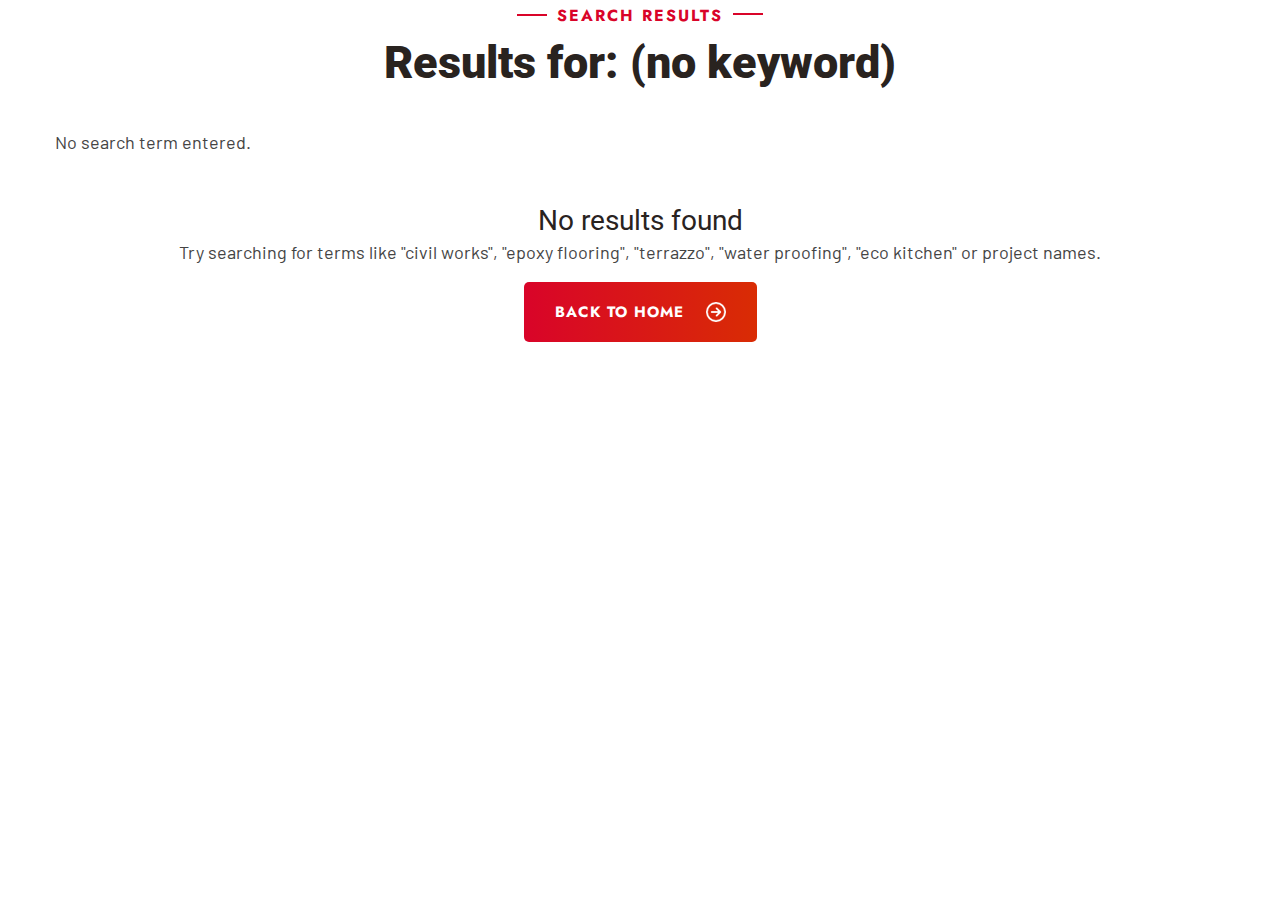
<file: search-results.html>
<!DOCTYPE html>
<html lang="en">

<head>
    <meta charset="utf-8">
    <meta http-equiv="X-UA-Compatible" content="IE=edge">
    <meta name="viewport" content="width=device-width, initial-scale=1.0, maximum-scale=1.0, user-scalable=0">

    <title>Search Results - Neziah Contractors Limited</title>

    <!-- Fav Icon -->
    <link rel="icon" href="assets\logo-fotor.png" type="image/x-icon">

    <!-- Google Fonts (same as your other pages) -->
    <link
        href="https://fonts.googleapis.com/css2?family=Barlow:ital,wght@0,100;0,200;0,300;0,400;0,500;0,600;0,700;0,800;0,900;1,100;1,200;1,300;1,400;1,500;1,600;1,700;1,800;1,900&display=swap"
        rel="stylesheet">
    <link
        href="https://fonts.googleapis.com/css2?family=Roboto:ital,wght@0,100;0,300;0,400;0,500;0,700;0,900;1,100;1,300;1,400;1,500;1,700;1,900&display=swap"
        rel="stylesheet">
    <link
        href="https://fonts.googleapis.com/css2?family=Jost:ital,wght@0,100;0,200;0,300;0,400;0,500;0,600;0,700;0,800;0,900;1,100;1,200;1,300;1,400;1,500;1,600;1,700;1,800;1,900&display=swap"
        rel="stylesheet">

    <!-- Your existing stylesheets -->
    <link href="assets/css/font-awesome-all.css" rel="stylesheet">
    <link href="assets/css/flaticon.css" rel="stylesheet">
    <link href="assets/css/owl.css" rel="stylesheet">
    <link href="assets/css/bootstrap.css" rel="stylesheet">
    <link href="assets/css/jquery.fancybox.min.css" rel="stylesheet">
    <link href="assets/css/animate.css" rel="stylesheet">
    <link href="assets/css/timePicker.css" rel="stylesheet">
    <link href="assets/css/jquery-ui.css" rel="stylesheet">
    <link href="assets/css/nice-select.css" rel="stylesheet">
    <link href="assets/css/elpath.css" rel="stylesheet">
    <link href="assets/css/color.css" rel="stylesheet">
    <link href="assets/css/style.css" rel="stylesheet">
    <link href="assets/css/responsive.css" rel="stylesheet">
</head>

<body>

    <!-- Your header (copy from index.html or any page) -->
    <header class="main-header header-style-one">
        <!-- paste your full header code here - navigation, logo, etc. -->
        <!-- ... -->
    </header>

    <!-- Search Results Section -->
    <section class="search-results-section pt-120 pb-100">
        <div class="auto-container">
            <div class="sec-title centred">
                <span class="sub-title">Search Results</span>
                <h2>Results for: <span id="search-term-display">"Loading..."</span></h2>
            </div>

            <div class="result-stats mb-40">
                <p id="result-count">Searching...</p>
            </div>

            <div class="row clearfix" id="results-container">
                <!-- Results will be injected here by JavaScript -->
            </div>

            <div id="no-results-message" class="text-center mt-5" style="display: none;">
                <h3>No results found</h3>
                <p>Try searching for terms like "civil works", "epoxy flooring", "terrazzo", "water proofing", "eco
                    kitchen" or project names.</p>
                <a href="index.html" class="theme-btn btn-one mt-3"><span>Back to Home</span></a>
            </div>
        </div>
    </section>

    <!-- Your footer (copy from other pages) -->
    <footer class="main-footer">
        <!-- paste your footer code here -->
        <!-- ... -->
    </footer>

    <!-- Scroll to top button -->
    <button class="scroll-top scroll-to-target" data-target="html">
        <i class="flaticon-down-arrow"></i>
    </button>

    <!-- Your existing scripts -->
    <script src="assets/js/jquery.js"></script>
    <script src="assets/js/popper.min.js"></script>
    <script src="assets/js/bootstrap.min.js"></script>
    <script src="assets/js/owl.js"></script>
    <script src="assets/js/wow.js"></script>
    <script src="assets/js/validation.js"></script>
    <script src="assets/js/jquery.fancybox.js"></script>
    <script src="assets/js/appear.js"></script>
    <script src="assets/js/scrollbar.js"></script>
    <script src="assets/js/isotope.js"></script>
    <script src="assets/js/jquery.nice-select.min.js"></script>
    <script src="assets/js/nav-tool.js"></script>
    <script src="assets/js/parallax-scroll.js"></script>
    <script src="assets/js/timePicker.js"></script>
    <script src="assets/js/jquery-ui.js"></script>
    <script src="assets/js/script.js"></script>

    <!-- Search logic -->
    <script>
        document.addEventListener('DOMContentLoaded', () => {
            const urlParams = new URLSearchParams(window.location.search);
            const query = urlParams.get('q')?.trim().toLowerCase() || '';

            document.getElementById('search-term-display').textContent = query || '(no keyword)';

            if (!query) {
                document.getElementById('no-results-message').style.display = 'block';
                document.getElementById('result-count').textContent = 'No search term entered.';
                return;
            }

            // === All searchable content (services + projects) ===
            const searchableContent = [
                // Services
                {
                    title: "Building & Construction",
                    description: "Expert building and construction services for residential and commercial properties.",
                    url: "service-details-3.html",
                    keywords: ["building", "construction", "house", "residential", "commercial"]
                },
                {
                    title: "Civil Works",
                    description: "High-quality civil works, infrastructure, roads, drainage and related solutions.",
                    url: "service-details-2.html",
                    keywords: ["civil", "civil works", "infrastructure", "road", "drainage"]
                },
                {
                    title: "Terrazzo Work",
                    description: "Premium terrazzo flooring, durable and beautiful surfaces.",
                    url: "service-details-4.html",
                    keywords: ["terrazzo", "terrazzo work", "flooring"]
                },
                {
                    title: "Epoxy Flooring",
                    description: "Seamless, high-performance epoxy flooring for garages, warehouses, showrooms.",
                    url: "service-details-4.html",
                    keywords: ["epoxy", "epoxy flooring", "garage floor", "industrial floor"]
                },
                {
                    title: "Water Proofing",
                    description: "Professional waterproofing for roofs, basements, walls and structures.",
                    url: "service-details-5.html",
                    keywords: ["waterproofing", "water proofing", "leak proof", "roof waterproof"]
                },
                {
                    title: "Eco Kitchen Construction",
                    description: "Sustainable, eco-friendly kitchen builds with environmental focus.",
                    url: "service-details-6.html",
                    keywords: ["eco kitchen", "eco kitchen construction", "sustainable kitchen"]
                },
                {
                    title: "Environmental Solutions",
                    description: "Sustainable construction practices and environmental concern solutions.",
                    url: "service-details-7.html",
                    keywords: ["environmental", "environmental solutions", "sustainable", "eco friendly"]
                },
                {
                    title: "Project Execution",
                    description: "Successfully completed projects – view our portfolio.",
                    url: "service-details-8.html",
                    keywords: ["project execution", "projects", "portfolio"]
                },

                // === Add your real projects here ===
                {
                    title: "Residential House Construction",
                    description: "Modern 4-bedroom house with high-quality finishes.",
                    url: "project-2.html",
                    keywords: ["house", "residential", "building"]
                },
                {
                    title: "Civil Works – Drainage & Road",
                    description: "Civil infrastructure including drainage systems and access roads.",
                    url: "project-2.html",
                    keywords: ["civil", "drainage", "road"]
                },
                {
                    title: "Epoxy Flooring Project",
                    description: "Durable epoxy coating for commercial space.",
                    url: "project-2.html",
                    keywords: ["epoxy", "flooring"]
                },
                {
                    title: "Terrazzo Office Flooring",
                    description: "Elegant terrazzo installation in office building.",
                    url: "project-2.html",
                    keywords: ["terrazzo", "office flooring"]
                },
                // Add 10–20 more real projects with accurate titles, short descriptions and correct URLs
                // Example format:
                // { title: "Your Project Name", description: "Short description...", url: "your-project-page.html", keywords: ["keyword1", "keyword2"] },
            ];

            // Filter matching items
            const matches = searchableContent.filter(item =>
                item.title.toLowerCase().includes(query) ||
                item.description.toLowerCase().includes(query) ||
                item.keywords.some(kw => kw.toLowerCase().includes(query))
            );

            const container = document.getElementById('results-container');
            container.innerHTML = '';

            if (matches.length === 0) {
                document.getElementById('no-results-message').style.display = 'block';
                document.getElementById('result-count').textContent = 'No matching services or projects found.';
            } else {
                matches.forEach(item => {
                    const card = `
                        <div class="col-lg-4 col-md-6 col-sm-12 mb-30">
                            <div class="project-block-one">
                                <div class="inner-box">
                                    <h4><a href="${item.url}">${item.title}</a></h4>
                                    <p>${item.description.substring(0, 110)}${item.description.length > 110 ? '...' : ''}</p>
                                    <a href="${item.url}" class="read-more">View Details <i class="fas fa-arrow-right"></i></a>
                                </div>
                            </div>
                        </div>
                    `;
                    container.innerHTML += card;
                });

                document.getElementById('result-count').textContent =
                    `Found ${matches.length} result${matches.length !== 1 ? 's' : ''}`;
            }
        });
    </script>
</body>

</html>
</file>
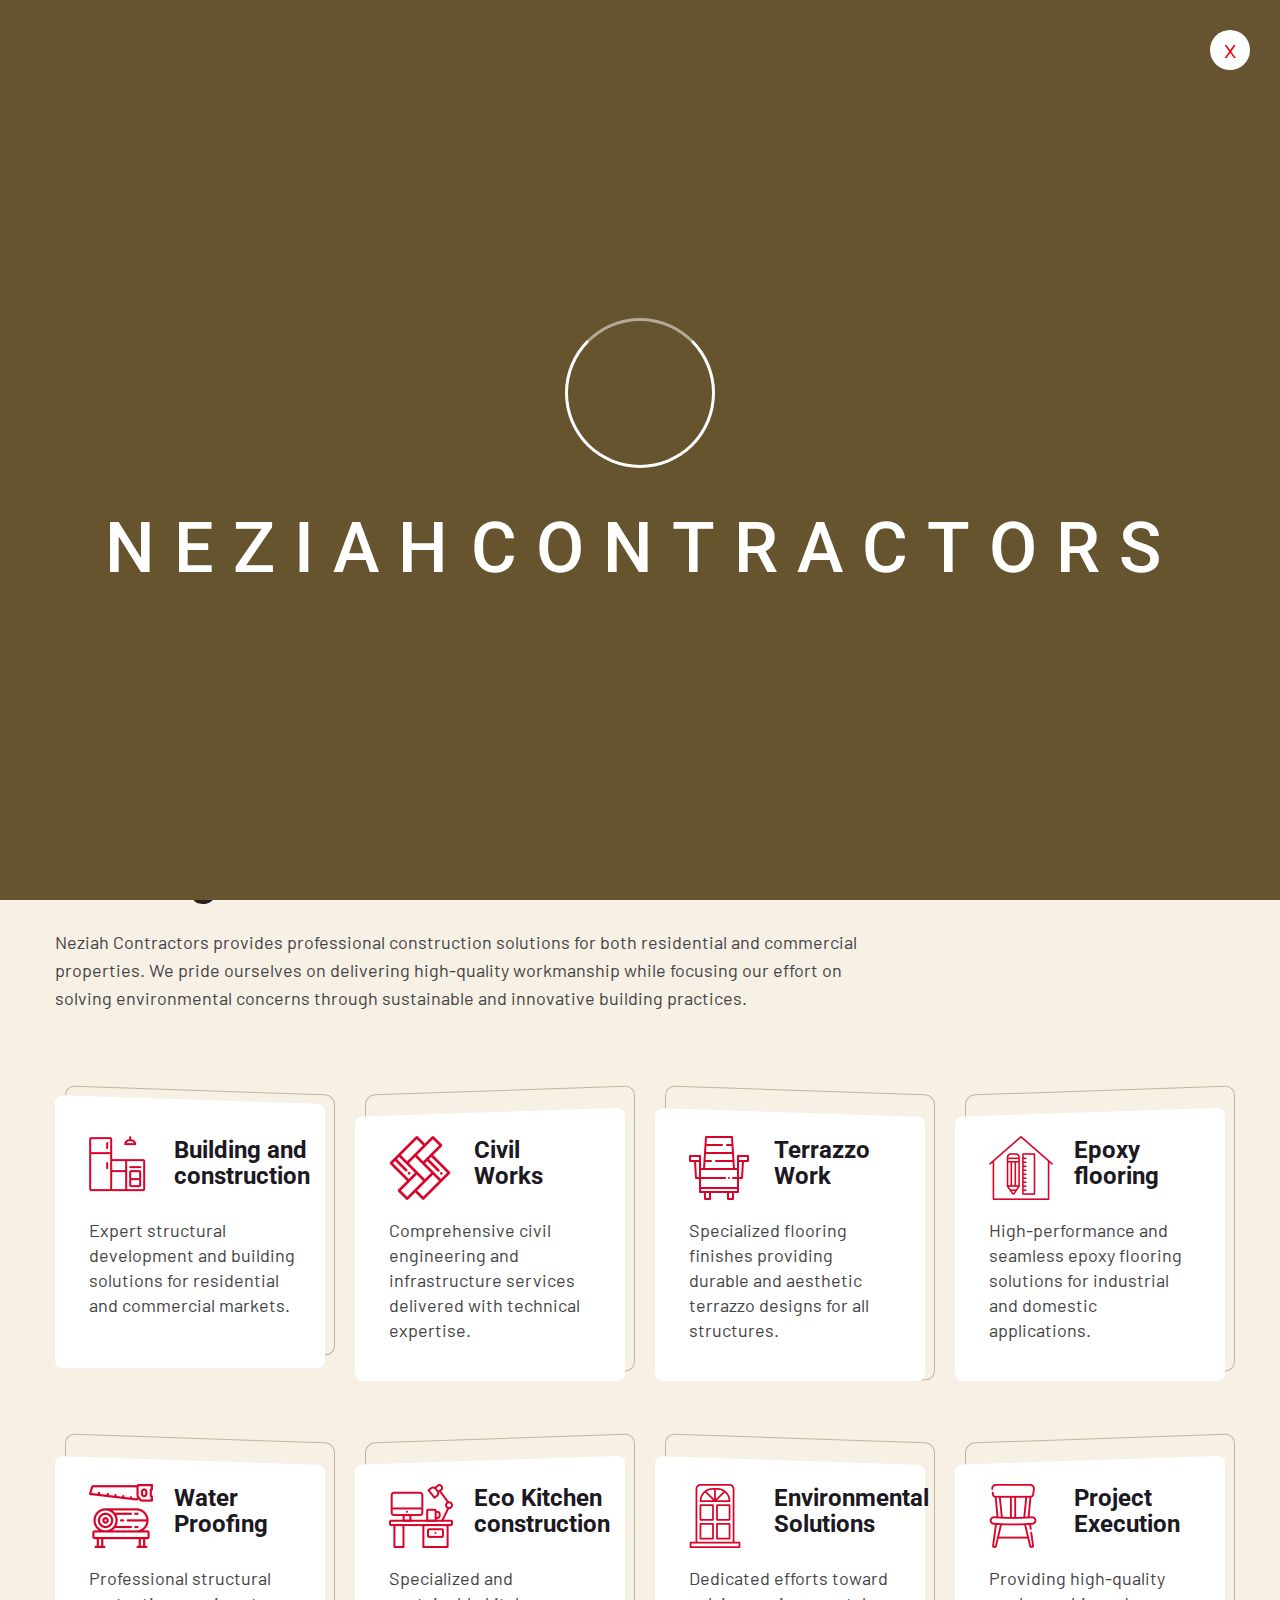
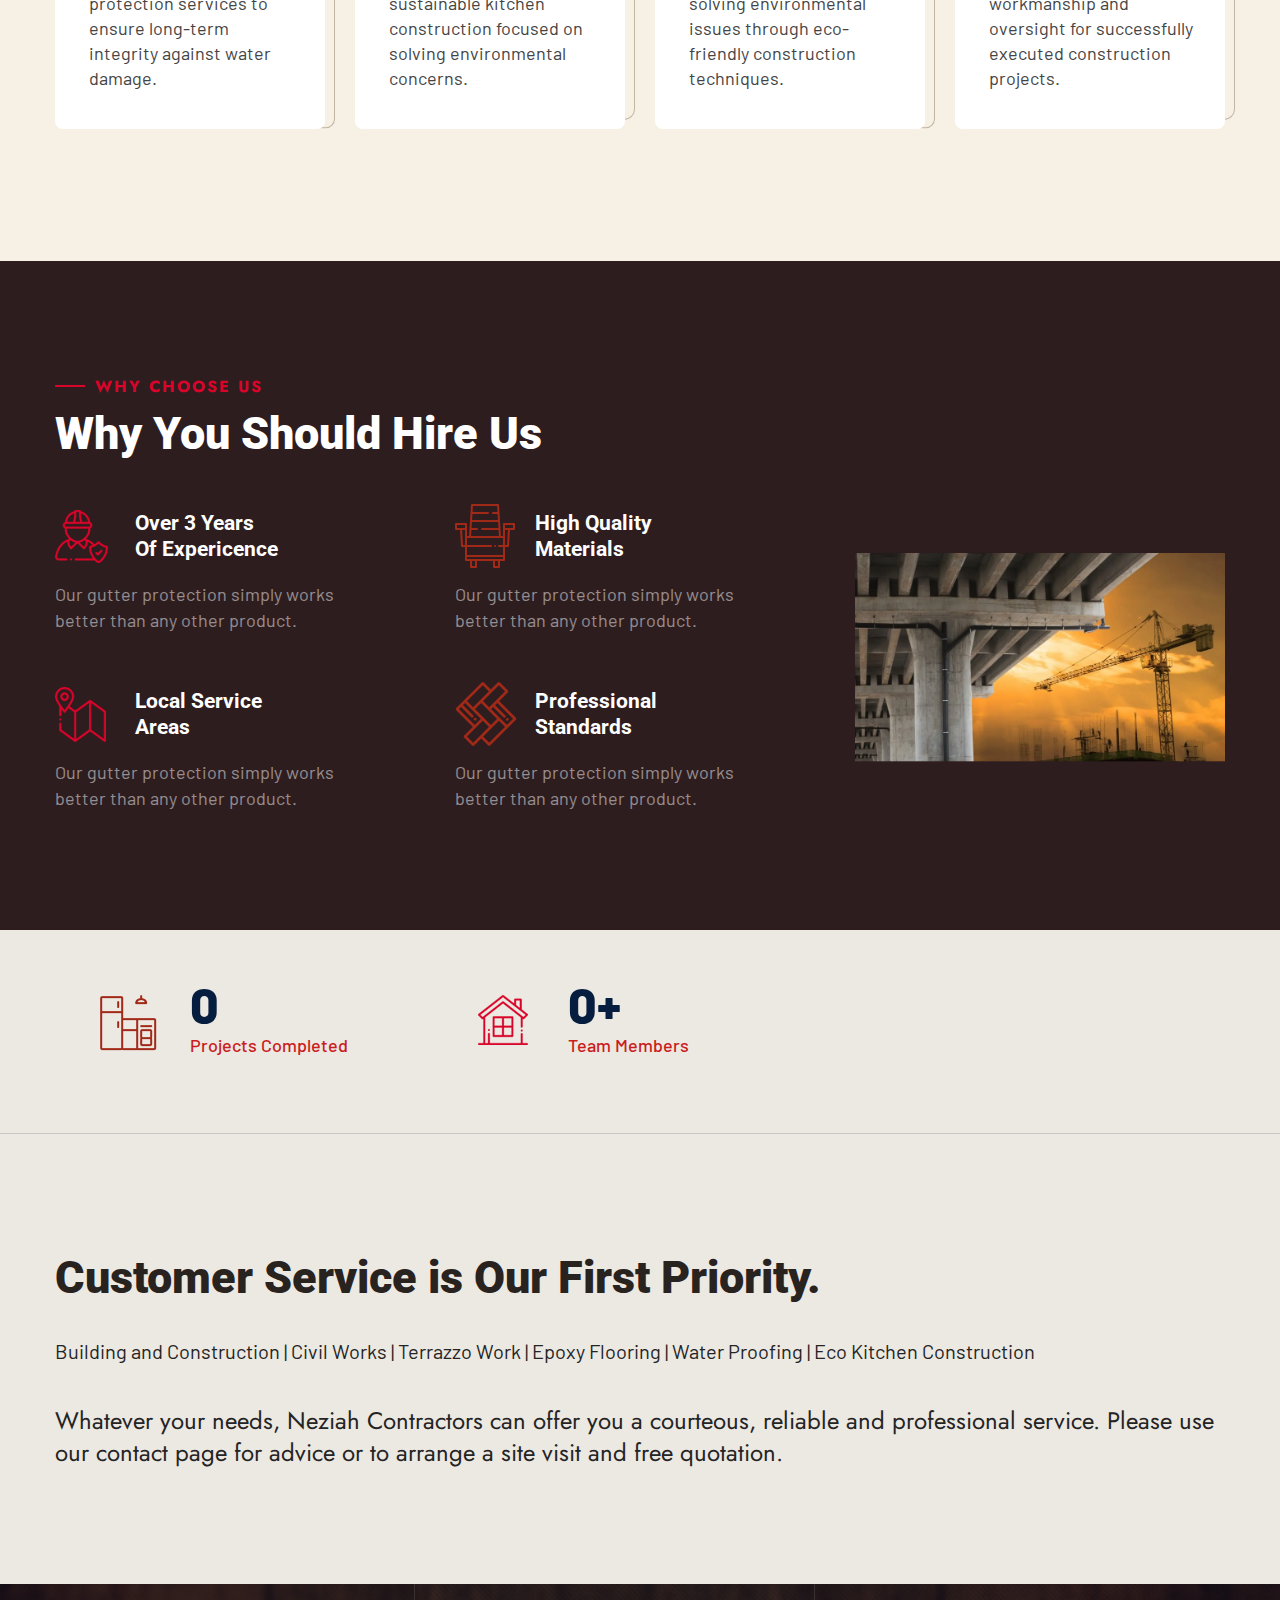
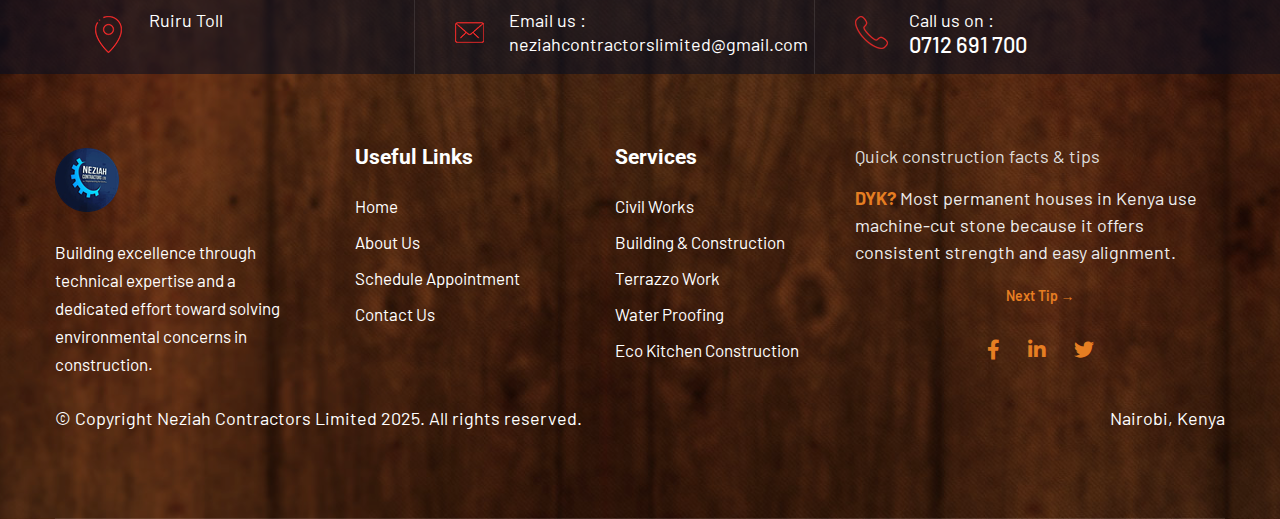
<file: service-2.html>
<!DOCTYPE html>
<html lang="en">


<head>
    <meta charset="utf-8">
    <meta http-equiv="X-UA-Compatible" content="IE=edge">
    <meta name="viewport" content="width=device-width, initial-scale=1.0, maximum-scale=1.0, user-scalable=0">

    <title>Our Services - Neziah Contractors Limited</title>

    <!-- Fav Icon -->
    <link rel="icon" href="assets\logo-fotor.png" type=" image/x-icon">

    <!-- Google Fonts -->
    <link
        href="https://fonts.googleapis.com/css2?family=Barlow:ital,wght@0,100;0,200;0,300;0,400;0,500;0,600;0,700;0,800;0,900;1,100;1,200;1,300;1,400;1,500;1,600;1,700;1,800;1,900&amp;display=swap"
        rel="stylesheet">
    <link
        href="https://fonts.googleapis.com/css2?family=Roboto:ital,wght@0,100;0,300;0,400;0,500;0,700;0,900;1,100;1,300;1,400;1,500;1,700;1,900&amp;display=swap"
        rel="stylesheet">
    <link
        href="https://fonts.googleapis.com/css2?family=Jost:ital,wght@0,100;0,200;0,300;0,400;0,500;0,600;0,700;0,800;0,900;1,100;1,200;1,300;1,400;1,500;1,600;1,700;1,800;1,900&amp;display=swap"
        rel="stylesheet">

    <!-- Stylesheets -->
    <link href="assets/css/font-awesome-all.css" rel="stylesheet">
    <link href="assets/css/flaticon.css" rel="stylesheet">
    <link href="assets/css/owl.css" rel="stylesheet">
    <link href="assets/css/bootstrap.css" rel="stylesheet">
    <link href="assets/css/jquery.fancybox.min.css" rel="stylesheet">
    <link href="assets/css/animate.css" rel="stylesheet">
    <link href="assets/css/timePicker.css" rel="stylesheet">
    <link href="assets/css/jquery-ui.css" rel="stylesheet">
    <link href="assets/css/nice-select.css" rel="stylesheet">
    <link href="assets/css/elpath.css" rel="stylesheet">
    <link href="assets/css/color.css" rel="stylesheet">
    <link href="assets/css/style.css" rel="stylesheet">
    <link href="assets/css/responsive.css" rel="stylesheet">

</head>


<!-- page wrapper -->

<body>

    <div class="boxed_wrapper">


        <!-- preloader -->
        <div class="loader-wrap">
            <div class="preloader">
                <div class="preloader-close">x</div>
                <div id="handle-preloader" class="handle-preloader">
                    <div class="animation-preloader">
                        <div class="spinner"></div>
                        <div class="txt-loading">
                            <span data-text-preloader="n" class="letters-loading">
                                n
                            </span>
                            <span data-text-preloader="e" class="letters-loading">
                                e
                            </span>
                            <span data-text-preloader="z" class="letters-loading">
                                z
                            </span>
                            <span data-text-preloader="i" class="letters-loading">
                                i
                            </span>
                            <span data-text-preloader="a" class="letters-loading">
                                a
                            </span>
                            <span data-text-preloader="h" class="letters-loading">
                                h
                            </span>
                            <span data-text-preloader=" " class="letters-loading">

                            </span>
                            <span data-text-preloader="c" class="letters-loading">
                                c
                            </span>
                            <span data-text-preloader="o" class="letters-loading">
                                o
                            </span>
                            <span data-text-preloader="n" class="letters-loading">
                                n
                            </span>
                            <span data-text-preloader="t" class="letters-loading">
                                t
                            </span>
                            <span data-text-preloader="r" class="letters-loading">
                                r
                            </span>
                            <span data-text-preloader="a" class="letters-loading">
                                a
                            </span>
                            <span data-text-preloader="c" class="letters-loading">
                                c
                            </span>
                            <span data-text-preloader="t" class="letters-loading">
                                t
                            </span>
                            <span data-text-preloader="o" class="letters-loading">
                                o
                            </span>
                            <span data-text-preloader="r" class="letters-loading">
                                r
                            </span>
                            <span data-text-preloader="s" class="letters-loading">
                                s
                            </span>
                        </div>
                    </div>
                </div>
            </div>
        </div>
        <!-- preloader end -->


        <!--Search Popup - now with real working search -->
        <div id="search-popup" class="search-popup">
            <div class="popup-inner">
                <div class="upper-box clearfix">
                    <figure class="logo-box pull-left">
                        <a href="index.html"><img src="assets\logo-fotor.png" alt=""></a>
                    </figure>
                    <div class="close-search pull-right"><span class="fa fa-times"></span></div>
                </div>
                <div class="overlay-layer"></div>
                <div class="auto-container">
                    <div class="search-form">
                        <form method="get" action="search-results.html">
                            <div class="form-group">
                                <fieldset>
                                    <input type="search" class="form-control" name="q"
                                        placeholder="Search services & projects (e.g. civil works, epoxy, terrazzo)"
                                        required autocomplete="off">
                                    <button type="submit"><i class="fas fa-search"></i></button>
                                </fieldset>
                            </div>
                        </form>
                    </div>
                </div>
            </div>
        </div>


        <!-- sidebar cart item -->
        <div class="xs-sidebar-group info-group info-sidebar">
            <div class="xs-overlay xs-bg-black"></div>
            <div class="xs-overlay xs-overlay-2 xs-bg-black"></div>
            <div class="xs-overlay xs-overlay-3 xs-bg-black"></div>
            <div class="xs-overlay xs-overlay-4 xs-bg-black"></div>
            <div class="xs-overlay xs-overlay-5 xs-bg-black"></div>
            <div class="xs-sidebar-widget">
                <div class="sidebar-widget-container">
                    <div class="widget-heading">
                        <a href="#" class="close-side-widget"><i class="fa fa-times"></i></a>
                    </div>
                    <div class="sidebar-textwidget">
                        <div class="sidebar-info-contents">
                            <div class="content-inner">
                                <div class="logo">
                                    <a href="index.html"><img src="assets\logo-fotor.png" alt="" /></a>
                                </div>
                                <div class=" text">
                                    <h3>We Are Your Partners in Building and Civil Work</h3>
                                    <p>Our experienced team provides professional construction and engineering solutions
                                        for both residential and commercial projects. We pride ourselves on delivering
                                        high-quality craftsmanship across a wide range of specialized services, from
                                        structural building to decorative finishes. At Neziah Contractors, we combine
                                        technical expertise with a dedicated effort toward solving environmental
                                        concerns.</p>
                                </div>
                                <div class="info-box">
                                    <h3>Contact Us</h3>
                                    <ul class="info clearfix">
                                        <li>
                                            <div class="icon"><img src="assets/images/icons/icon-3.png" alt=""></div>
                                            Ruiru Toll
                                        </li>

                                        <li>
                                            <div class="icon"><img src="assets/images/icons/icon-4.png" alt=""></div>
                                            <a
                                                href="mailto:neziahcontractorslimited@gmail.com">neziahcontractorslimited@gmail.com</a>
                                        </li>

                                        <li>
                                            <div class="icon"><img src="assets/images/icons/icon-5.png" alt=""></div>
                                            <a href="tel:0712691700">0712 691 700</a>
                                        </li>

                                        <li>
                                            <div class="icon"><img src="assets/images/icons/icon-6.png" alt=""></div>
                                            Facebook: neziah contractors
                                        </li>
                                    </ul>
                                </div>
                                <div class="subscribe-inner">
                                    <h3>Newsletter Subscription</h3>
                                    <form action="contact.html" method="post">
                                        <div class="form-group">
                                            <input type="email" name="email" placeholder="Enter Email Address"
                                                required="">
                                            <button type="submit" class="theme-btn btn-one"><span>subscribe
                                                    now</span></button>
                                        </div>
                                    </form>
                                </div>
                            </div>
                        </div>
                    </div>
                </div>
            </div>
        </div>
        <!-- END sidebar widget item -->


        <!-- main header -->
        <header class="main-header header-style-one">
            <!-- header-lower -->
            <div class="header-lower">
                <div class="outer-box">
                    <div class="left-column">
                        <div class="logo-box">
                            <figure class="logo"><a href="index.html"><img src="assets\logo-fotor.png" alt=""></a>
                            </figure>
                        </div>
                        <div class=" menu-area clearfix">
                            <!--Mobile Navigation Toggler-->
                            <div class="mobile-nav-toggler">
                                <i class="icon-bar"></i>
                                <i class="icon-bar"></i>
                                <i class="icon-bar"></i>
                            </div>
                            <nav class="main-menu navbar-expand-md navbar-light">
                                <div class="collapse navbar-collapse show clearfix" id="navbarSupportedContent">
                                    <ul class="navigation clearfix">
                                        <li><a href="index.html">Home</a></li>
                                        <li><a href="about.html">About Us</a></li>
                                        <li class="dropdown"><a href="service-2.html">Our Services</a>
                                            <ul>
                                                <li><a href="service-details-2.html">Civil Works </a></li>
                                                <li><a href="service-details-3.html">Building & Construction</a>
                                                </li>
                                                <li><a href="service-details-4.html">Terrazo Work</a></li>
                                                <li><a href="service-details-5.html">Water Proofing</a></li>
                                                <li><a href="service-details-6.html">Eco Kitchen Construction</a></li>
                                                <li><a href="service-details-7.html">Environmental Solutions </a></li>
                                                <li><a href="service-details-8.html">Project Execution</a></li>
                                            </ul>
                                        </li>
                                        <li class><a href="project-2.html">Projects</a>
                                        </li>
                                        <li><a href="faq.html">FAQ</a>

                                        </li>
                                        <!-- Replace this entire <li> block in your navigation menu -->


                                        <li><a href="contact.html">Contact Us</a></li>
                                    </ul>
                                </div>
                            </nav>
                        </div>
                        <div class="menu-right-content">
                            <div class="search-box-outer search-toggler"><img src="assets/images/icons/icon-1.png"
                                    alt="">
                            </div>
                            <div class="nav-btn nav-toggler navSidebar-button"><img src="assets/images/icons/icon-2.png"
                                    alt=""></div>
                        </div>
                    </div>
                    <div class="support-box">
                        <div class="icon-box"><img src="assets/images/icons/icon-8.png" alt=""></div>
                        <p>Hotline Number :</p>
                        <a href="tel:0712691700">0712 691 700</a>
                    </div>
                </div>
            </div>

            <!--sticky Header-->
            <div class="sticky-header">
                <div class="outer-box">
                    <div class="left-column">
                        <div class="logo-box">
                            <figure class="logo"><a href="index.html"><img src="assets\logo-fotor.png" alt=""></a>
                            </figure>
                        </div>
                        <div class=" menu-area clearfix">
                            <nav class="main-menu clearfix">
                                <!--Keep This Empty / Menu will come through Javascript-->
                            </nav>
                        </div>
                        <div class="menu-right-content">
                            <div class="search-box-outer search-toggler"><img src="assets/images/icons/icon-1.png"
                                    alt="">
                            </div>
                            <div class="nav-btn nav-toggler navSidebar-button"><img src="assets/images/icons/icon-2.png"
                                    alt=""></div>
                        </div>
                    </div>
                    <div class="support-box">
                        <div class="icon-box"><img src="assets/images/icons/icon-8.png" alt=""></div>
                        <p>Hotline Number :</p>
                        <a href="tel:0712691700">0712 691 700</a>
                    </div>
                </div>
            </div>
        </header>
        <!-- main-header end -->


        <!-- Mobile Menu  -->
        <div class="mobile-menu">
            <div class="menu-backdrop"></div>
            <div class="close-btn"><i class="fas fa-times"></i></div>

            <nav class="menu-box">
                <div class="nav-logo"><a href="index.html"><img src="assets\logo-fotor.png" alt="" title=""></a>
                </div>
                <div class="
                        menu-outer"><!--Here Menu Will Come Automatically Via Javascript / Same Menu as in Header-->
                </div>
                <div class="contact-info">
                    <h4>Contact Info</h4>
                    <ul>
                        <li>Ruiru Toll</li>
                        <li><a href="tel:0712691700">0712 691 700</a></li>
                        <li><a href="mailto:neziahcontractorslimited@gmail.com">neziahcontractorslimited@gmail.com</a>
                        </li>
                    </ul>
                </div>
                <div class="social-links">
                    <ul class="clearfix">
                        <li><a href="index.html"><span class="fab fa-twitter"></span></a></li>
                        <li><a href="index.html"><span class="fab fa-facebook-square"></span></a></li>
                        <li><a href="index.html"><span class="fab fa-pinterest-p"></span></a></li>
                        <li><a href="index.html"><span class="fab fa-instagram"></span></a></li>
                        <li><a href="index.html"><span class="fab fa-youtube"></span></a></li>
                    </ul>
                </div>
            </nav>
        </div><!-- End Mobile Menu -->


        <!-- page-title -->
        <section class="page-title">
            <span class="rotate-text">work with vision</span>
            <div class="pattern-layer" style="background-image: url(assets/images/shape/shape-6.jpg);"></div>
            <div class="bg-layer" style="background-image: url(assets/images/background/page-title.jpg);"></div>
            <figure class="image-layer"><img src="assets\images\real pictures\house bk red.jpeg" alt=""></figure>
            <div class="large-container">
                <div class="content-box">
                    <h1>Our Services</h1>
                    <ul class="bread-crumb clearfix">
                        <li><a href="index.html">Home</a></li>
                        <li>Our Services</li>
                    </ul>
                </div>
            </div>
        </section>
        <!-- page-title end -->


        <!-- service-section -->
        <section class="service-section">
            <div class="auto-container">
                <div class="upper-box">
                    <div class="sec-title">
                        <span class="sub-title">What we do</span>
                        <h2>Our highly skilled team offers a full range of <br />building and civil works services.</h2>
                        <p>Neziah Contractors provides professional construction solutions for both residential and
                            commercial properties. We pride ourselves on delivering high-quality workmanship while
                            focusing our effort on solving environmental concerns through sustainable and innovative
                            building practices.</p>
                    </div>
                </div>
                <div class="row clearfix">
                    <div class="col-lg-3 col-md-6 col-sm-12 service-block">
                        <div class="service-block-one">
                            <div class="inner-box">
                                <div class="shape" style="background-image: url(assets/images/shape/shape-2.png);">
                                </div>
                                <h3><img src="assets/images/icons/icon-96.png" alt=""><a
                                        href="service-details-3.htmL">Building and <br />construction</a></h3>
                                <p>Expert structural development and building solutions for residential and commercial
                                    markets.</p>
                            </div>
                        </div>
                    </div>
                    <div class="col-lg-3 col-md-6 col-sm-12 service-block">
                        <div class="service-block-one">
                            <div class="inner-box">
                                <div class="shape" style="background-image: url(assets/images/shape/shape-3.png);">
                                </div>
                                <h3><img src="assets/images/icons/icon-97.png" alt=""><a
                                        href="service-details-2.html">Civil
                                        <br />Works</a></h3>
                                <p>Comprehensive civil engineering and infrastructure services delivered with technical
                                    expertise.</p>
                            </div>
                        </div>
                    </div>
                    <div class="col-lg-3 col-md-6 col-sm-12 service-block">
                        <div class="service-block-one">
                            <div class="inner-box">
                                <div class="shape" style="background-image: url(assets/images/shape/shape-2.png);">
                                </div>
                                <h3><img src="assets/images/icons/icon-98.png" alt=""><a
                                        href="service-details-3.html">Terrazzo <br />Work</a></h3>
                                <p>Specialized flooring finishes providing durable and aesthetic terrazzo designs for
                                    all structures.</p>
                            </div>
                        </div>
                    </div>
                    <div class="col-lg-3 col-md-6 col-sm-12 service-block">
                        <div class="service-block-one">
                            <div class="inner-box">
                                <div class="shape" style="background-image: url(assets/images/shape/shape-3.png);">
                                </div>
                                <h3><img src="assets/images/icons/icon-99.png" alt=""><a
                                        href="service-details-4.html">Epoxy
                                        <br />flooring</a></h3>
                                <p>High-performance and seamless epoxy flooring solutions for industrial and domestic
                                    applications.</p>
                            </div>
                        </div>
                    </div>
                    <div class="col-lg-3 col-md-6 col-sm-12 service-block">
                        <div class="service-block-one">
                            <div class="inner-box">
                                <div class="shape" style="background-image: url(assets/images/shape/shape-2.png);">
                                </div>
                                <h3><img src="assets/images/icons/icon-100.png" alt=""><a
                                        href="service-details-5.html">Water <br />Proofing</a></h3>
                                <p>Professional structural protection services to ensure long-term integrity against
                                    water damage.</p>
                            </div>
                        </div>
                    </div>
                    <div class="col-lg-3 col-md-6 col-sm-12 service-block">
                        <div class="service-block-one">
                            <div class="inner-box">
                                <div class="shape" style="background-image: url(assets/images/shape/shape-3.png);">
                                </div>
                                <h3><img src="assets/images/icons/icon-101.png" alt=""><a
                                        href="service-details-6.html">Eco
                                        Kitchen <br />construction</a></h3>
                                <p>Specialized and sustainable kitchen construction focused on solving environmental
                                    concerns.</p>
                            </div>
                        </div>
                    </div>
                    <div class="col-lg-3 col-md-6 col-sm-12 service-block">
                        <div class="service-block-one">
                            <div class="inner-box">
                                <div class="shape" style="background-image: url(assets/images/shape/shape-2.png);">
                                </div>
                                <h3><img src="assets/images/icons/icon-102.png" alt=""><a
                                        href="service-details-7.html">Environmental <br />Solutions</a></h3>
                                <p>Dedicated efforts toward solving environmental issues through eco-friendly
                                    construction techniques.</p>
                            </div>
                        </div>
                    </div>
                    <div class="col-lg-3 col-md-6 col-sm-12 service-block">
                        <div class="service-block-one">
                            <div class="inner-box">
                                <div class="shape" style="background-image: url(assets/images/shape/shape-3.png);">
                                </div>
                                <h3><img src="assets/images/icons/icon-103.png" alt=""><a
                                        href="service-details-8.html">Project <br />Execution</a></h3>
                                <p>Providing high-quality workmanship and oversight for successfully executed
                                    construction projects.</p>
                            </div>
                        </div>
                    </div>
                </div>
            </div>
        </section>
        <!-- service-section end -->


        <!-- chooseus-section -->
        <section class="chooseus-section service-page-2 pt_110">
            <div class="auto-container">
                <div class="row clearfix">
                    <div class="col-lg-8 col-md-12 col-sm-12 content-column">
                        <div class="content_block_two">
                            <div class="content-box">
                                <div class="sec-title light">
                                    <span class="sub-title">Why choose us</span>
                                    <h2>Why You Should Hire Us</h2>
                                </div>
                                <div class="inner-box">
                                    <div class="row clearfix">
                                        <div class="col-lg-6 col-md-6 col-sm-12 single-column">
                                            <div class="single-item">
                                                <div class="inner">
                                                    <div class="icon-box"><img src="assets/images/icons/icon-17.png"
                                                            alt="">
                                                    </div>
                                                    <h4>Over 3 Years <br>Of Expericence</h4>
                                                </div>
                                                <div class="text">
                                                    <p>Our gutter protection simply works better than any other product.
                                                    </p>
                                                </div>
                                            </div>
                                        </div>
                                        <div class="col-lg-6 col-md-6 col-sm-12 single-column">
                                            <div class="single-item">
                                                <div class="inner">
                                                    <div class="icon-box"><img src="assets/images/icons/icon-18.png"
                                                            alt="">
                                                    </div>
                                                    <h4>High Quality <br>Materials</h4>
                                                </div>
                                                <div class="text">
                                                    <p>Our gutter protection simply works better than any other product.
                                                    </p>
                                                </div>
                                            </div>
                                        </div>
                                        <div class="col-lg-6 col-md-6 col-sm-12 single-column">
                                            <div class="single-item">
                                                <div class="inner">
                                                    <div class="icon-box"><img src="assets/images/icons/icon-19.png"
                                                            alt="">
                                                    </div>
                                                    <h4>Local Service <br>Areas</h4>
                                                </div>
                                                <div class="text">
                                                    <p>Our gutter protection simply works better than any other product.
                                                    </p>
                                                </div>
                                            </div>
                                        </div>
                                        <div class="col-lg-6 col-md-6 col-sm-12 single-column">
                                            <div class="single-item">
                                                <div class="inner">
                                                    <div class="icon-box"><img src="assets/images/icons/icon-20.png"
                                                            alt="">
                                                    </div>
                                                    <h4>Professional <br>Standards</h4>
                                                </div>
                                                <div class="text">
                                                    <p>Our gutter protection simply works better than any other product.
                                                    </p>
                                                </div>
                                            </div>
                                        </div>
                                    </div>
                                </div>
                            </div>
                        </div>
                    </div>
                    <div class="col-lg-4 col-md-12 col-sm-12 image-column">
                        <div class="image-box">
                            <figure class="image"><img
                                    src="assets\images\real pictures\no padding\saved photos\What-is-civil-engineering-Careys-Civil-Engineering.png"
                                    alt=""></figure>
                        </div>
                    </div>
                </div>
            </div>
        </section>
        <!-- chooseus-section end -->


        <!-- funfact-section -->
        <section class="funfact-section">
            <div class="auto-container">
                <div class="inner-container">
                    <div class="funfact-block-one">
                        <div class="inner-box">
                            <div class="icon-box"><img src="assets/images/icons/icon-21.png" alt=""></div>
                            <div class="count-outer count-box">
                                <span class="count-text" data-speed="1500" data-stop="30">0</span>
                            </div>
                            <p>Projects Completed</p>
                        </div>
                    </div>
                    <div class="funfact-block-one">
                        <div class="inner-box">
                            <div class="icon-box"><img src="assets/images/icons/icon-22.png" alt=""></div>
                            <div class="count-outer count-box">
                                <span class="count-text" data-speed="1500" data-stop="30">0</span><span>+</span>
                            </div>
                            <p>Team Members</p>
                        </div>
                    </div>
                </div>
            </div>
        </section>
        <!-- funfact-section end -->


        <!-- service-text-section -->
        <section class="service-text-section">
            <div class="auto-container">
                <div class="inner-box">
                    <h2>Customer Service is Our First Priority.</h2>
                    <p>Building and Construction | Civil Works | Terrazzo Work | Epoxy Flooring | Water Proofing | Eco
                        Kitchen Construction</p>
                    <h3>Whatever your needs, Neziah Contractors can offer you a courteous, reliable and professional
                        service. Please use our contact page for advice or to arrange a site visit and free quotation.
                    </h3>
                </div>
            </div>
        </section>
        <!-- service-text-section end -->


        <footer class="main-footer">
            <div class="bg-layer" style="background-image: url(assets/images/background/footer-bg.jpg);"></div>
            <div class="footer-top">
                <div class="auto-container">
                    <div class="row clearfix">
                        <div class="col-lg-4 col-md-6 col-sm-12 info-column">
                            <div class="info-inner">
                                <div class="icon-box"><img src="assets/images/icons/icon-26.png" alt=""></div>
                                <p>Ruiru Toll</p>
                            </div>
                        </div>
                        <div class="col-lg-4 col-md-6 col-sm-12 info-column">
                            <div class="info-inner">
                                <div class="icon-box"><img src="assets/images/icons/icon-27.png" alt=""></div>
                                <p>Email us : <br /><a
                                        href="mailto:neziahcontractorslimited@gmail.com">neziahcontractorslimited@gmail.com</a>
                                </p>
                            </div>
                        </div>
                        <div class="col-lg-4 col-md-6 col-sm-12 info-column">
                            <div class="info-inner">
                                <div class="icon-box"><img src="assets/images/icons/icon-28.png" alt=""></div>
                                <p>Call us on : <br /><a href="tel:0712691700" class="phone">0712 691 700</a></p>
                            </div>
                        </div>
                    </div>
                </div>
            </div>
            <div class="auto-container">
                <div class="widget-section">
                    <div class="row clearfix">
                        <div class="col-lg-3 col-md-6 col-sm-12 footer-column">
                            <div class="footer-widget logo-widget mt_6 mr_35">
                                <figure class="footer-logo"><a href="index.html"><img src="assets\logo-fotor.png"
                                            alt=" Neziah Contractors Ltd."></a></figure>
                                <p>Building excellence through technical expertise and a dedicated effort toward solving
                                    environmental concerns in construction.</p>
                            </div>
                        </div>
                        <div class="col-lg-2 col-md-6 col-sm-12 footer-column">
                            <div class="footer-widget links-widget">
                                <div class="widget-title">
                                    <h3>Useful Links</h3>
                                </div>
                                <div class="widget-content">
                                    <ul class="links-list clearfix">
                                        <li><a href="index.html">Home</a></li>
                                        <li><a href="about.html">About Us</a></li>
                                        <li><a href="contact.html">Schedule Appointment</a></li>

                                        <li><a href="contact.html">Contact Us</a></li>
                                    </ul>
                                </div>
                            </div>
                        </div>
                        <div class="col-lg-3 col-md-6 col-sm-12 footer-column">
                            <div class="footer-widget links-widget ml_60">
                                <div class="widget-title">
                                    <h3>Services</h3>
                                </div>
                                <div class="widget-content">
                                    <ul class="links-list clearfix">
                                        <li><a href="service-details-2.html">Civil Works</a></li>
                                        <li><a href="service-details-3.html">Building & Construction</a></li>
                                        <li><a href="service-details-4.html">Terrazzo Work</a></li>
                                        <li><a href="service-details-5.html">Water Proofing</a></li>
                                        <li><a href="service-details-6.html">Eco Kitchen Construction</a></li>
                                    </ul>
                                </div>
                            </div>
                        </div>
                        <div class="col-lg-4 col-md-6 col-sm-12 footer-column">

                            <div class="widget-content">
                                <p style="margin-bottom: 15px; font-size: 18px; color: #ddd;">
                                    Quick construction facts & tips
                                </p>

                                <!-- DYK Carousel – now with 80 Kenya-specific tips (scrambled) -->
                                <div class="dyk-carousel" id="dykCarousel">
                                    <div class="dyk-item active">
                                        <strong>DYK?</strong> Most permanent houses in Kenya use machine-cut stone
                                        because it offers consistent strength and easy alignment.
                                    </div>
                                    <div class="dyk-item">
                                        <strong>DYK?</strong> Ndarugo stone is popular in Central Kenya due to its
                                        hardness and durability.
                                    </div>
                                    <div class="dyk-item">
                                        <strong>DYK?</strong> Soft stones absorb more water and crack faster in
                                        high-rainfall areas.
                                    </div>
                                    <div class="dyk-item">
                                        <strong>DYK?</strong> Interlocking blocks reduce mortar use and speed up
                                        construction.
                                    </div>
                                    <div class="dyk-item">
                                        <strong>DYK?</strong> Bricks perform better in hot areas because they regulate
                                        indoor temperatures.
                                    </div>
                                    <div class="dyk-item">
                                        <strong>DYK?</strong> Burnt clay bricks fail faster if not properly fired.
                                    </div>
                                    <div class="dyk-item">
                                        <strong>DYK?</strong> Mabati houses heat up quickly during the day without
                                        ceiling insulation.
                                    </div>
                                    <div class="dyk-item">
                                        <strong>DYK?</strong> Mabati structures last longer when fixed on treated timber
                                        or steel frames.
                                    </div>
                                    <div class="dyk-item">
                                        <strong>DYK?</strong> Timber houses are common in highland areas due to cooler
                                        temperatures.
                                    </div>
                                    <div class="dyk-item">
                                        <strong>DYK?</strong> Untreated timber attracts termites within months.
                                    </div>
                                    <div class="dyk-item">
                                        <strong>DYK?</strong> Bamboo houses are gaining popularity due to sustainability
                                        and flexibility.
                                    </div>
                                    <div class="dyk-item">
                                        <strong>DYK?</strong> Bamboo must be treated to resist insects and moisture.
                                    </div>
                                    <div class="dyk-item">
                                        <strong>DYK?</strong> Hybrid houses using stone and bamboo balance cost and
                                        strength.
                                    </div>
                                    <div class="dyk-item">
                                        <strong>DYK?</strong> Stone ground floors with timber upper floors reduce
                                        overall structural weight.
                                    </div>
                                    <div class="dyk-item">
                                        <strong>DYK?</strong> Using different materials requires proper joint detailing
                                        to prevent cracks.
                                    </div>
                                    <div class="dyk-item">
                                        <strong>DYK?</strong> High-rainfall areas require deeper foundations to prevent
                                        soil movement.
                                    </div>
                                    <div class="dyk-item">
                                        <strong>DYK?</strong> Black cotton soil expands when wet and shrinks when dry,
                                        causing cracks.
                                    </div>
                                    <div class="dyk-item">
                                        <strong>DYK?</strong> Foundations on black cotton soil need special treatment or
                                        soil replacement.
                                    </div>
                                    <div class="dyk-item">
                                        <strong>DYK?</strong> Arid and semi-arid areas require moisture-resistant
                                        construction methods.
                                    </div>
                                    <div class="dyk-item">
                                        <strong>DYK?</strong> Sandy soils drain fast but offer low load-bearing
                                        capacity.
                                    </div>
                                    <div class="dyk-item">
                                        <strong>DYK?</strong> Rocky ground provides strong foundation support but
                                        increases excavation cost.
                                    </div>
                                    <div class="dyk-item">
                                        <strong>DYK?</strong> Flood-prone areas require raised plinth levels.
                                    </div>
                                    <div class="dyk-item">
                                        <strong>DYK?</strong> Houses near rivers need erosion control to protect
                                        foundations.
                                    </div>
                                    <div class="dyk-item">
                                        <strong>DYK?</strong> Wind-prone areas require stronger roof anchoring.
                                    </div>
                                    <div class="dyk-item">
                                        <strong>DYK?</strong> Coastal regions need corrosion-resistant materials due to
                                        salt air.
                                    </div>
                                    <div class="dyk-item">
                                        <strong>DYK?</strong> Most building collapses result from ignoring approved
                                        structural drawings.
                                    </div>
                                    <div class="dyk-item">
                                        <strong>DYK?</strong> Unauthorized additional floors overload foundations.
                                    </div>
                                    <div class="dyk-item">
                                        <strong>DYK?</strong> Poor-quality concrete is a major cause of structural
                                        failure.
                                    </div>
                                    <div class="dyk-item">
                                        <strong>DYK?</strong> Inadequate reinforcement spacing weakens beams and slabs.
                                    </div>
                                    <div class="dyk-item">
                                        <strong>DYK?</strong> Removing formwork too early leads to hidden structural
                                        damage.
                                    </div>
                                    <div class="dyk-item">
                                        <strong>DYK?</strong> Poor supervision allows critical errors to go unnoticed.
                                    </div>
                                    <div class="dyk-item">
                                        <strong>DYK?</strong> Building without soil tests increases collapse risk.
                                    </div>
                                    <div class="dyk-item">
                                        <strong>DYK?</strong> Water seepage weakens foundations over time.
                                    </div>
                                    <div class="dyk-item">
                                        <strong>DYK?</strong> Overloading slabs beyond design limits causes progressive
                                        failure.
                                    </div>
                                    <div class="dyk-item">
                                        <strong>DYK?</strong> Skipping inspections increases safety risks.
                                    </div>
                                    <div class="dyk-item">
                                        <strong>DYK?</strong> Some areas limit building height due to soil strength
                                        limitations.
                                    </div>
                                    <div class="dyk-item">
                                        <strong>DYK?</strong> Proximity to airports restricts building heights.
                                    </div>
                                    <div class="dyk-item">
                                        <strong>DYK?</strong> Narrow access roads limit emergency evacuation for
                                        high-rise buildings.
                                    </div>
                                    <div class="dyk-item">
                                        <strong>DYK?</strong> Overhead power lines affect allowable building heights.
                                    </div>
                                    <div class="dyk-item">
                                        <strong>DYK?</strong> Zoning laws control density to reduce infrastructure
                                        strain.
                                    </div>
                                    <div class="dyk-item">
                                        <strong>DYK?</strong> High-rise buildings require stronger fire safety
                                        provisions.
                                    </div>
                                    <div class="dyk-item">
                                        <strong>DYK?</strong> Drainage capacity limits building density in some estates.
                                    </div>
                                    <div class="dyk-item">
                                        <strong>DYK?</strong> Planning approvals consider both structure and surrounding
                                        infrastructure.
                                    </div>
                                    <div class="dyk-item">
                                        <strong>DYK?</strong> Poor sewage systems contaminate groundwater.
                                    </div>
                                    <div class="dyk-item">
                                        <strong>DYK?</strong> Septic tanks must be located away from water sources.
                                    </div>
                                    <div class="dyk-item">
                                        <strong>DYK?</strong> Overflowing sewage damages road foundations.
                                    </div>
                                    <div class="dyk-item">
                                        <strong>DYK?</strong> Proper drainage reduces flooding and erosion.
                                    </div>
                                    <div class="dyk-item">
                                        <strong>DYK?</strong> Illegal sewer connections overload public systems.
                                    </div>
                                    <div class="dyk-item">
                                        <strong>DYK?</strong> Blocked drains weaken nearby building foundations.
                                    </div>
                                    <div class="dyk-item">
                                        <strong>DYK?</strong> Letting sewage flow onto roads poses serious health risks.
                                    </div>
                                    <div class="dyk-item">
                                        <strong>DYK?</strong> Proper wastewater management protects public health.
                                    </div>
                                    <div class="dyk-item">
                                        <strong>DYK?</strong> Drainage planning is part of responsible construction.
                                    </div>
                                    <div class="dyk-item">
                                        <strong>DYK?</strong> Poor drainage accelerates road deterioration.
                                    </div>
                                    <div class="dyk-item">
                                        <strong>DYK?</strong> Steep roofs perform better in heavy rainfall areas.
                                    </div>
                                    <div class="dyk-item">
                                        <strong>DYK?</strong> Proper roof overhangs protect walls from rain damage.
                                    </div>
                                    <div class="dyk-item">
                                        <strong>DYK?</strong> Poor gutter installation causes wall dampness.
                                    </div>
                                    <div class="dyk-item">
                                        <strong>DYK?</strong> Roof insulation reduces indoor heat in mabati houses.
                                    </div>
                                    <div class="dyk-item">
                                        <strong>DYK?</strong> Wind uplift can remove poorly fixed roofing sheets.
                                    </div>
                                    <div class="dyk-item">
                                        <strong>DYK?</strong> External plaster protects masonry from moisture.
                                    </div>
                                    <div class="dyk-item">
                                        <strong>DYK?</strong> Paint alone does not waterproof walls.
                                    </div>
                                    <div class="dyk-item">
                                        <strong>DYK?</strong> Local materials reduce transport costs.
                                    </div>
                                    <div class="dyk-item">
                                        <strong>DYK?</strong> Sustainable materials lower long-term maintenance costs.
                                    </div>
                                    <div class="dyk-item">
                                        <strong>DYK?</strong> Cheap shortcuts increase repair expenses later.
                                    </div>
                                    <div class="dyk-item">
                                        <strong>DYK?</strong> Proper planning saves money more than cheap materials.
                                    </div>
                                    <div class="dyk-item">
                                        <strong>DYK?</strong> Maintenance extends building lifespan significantly.
                                    </div>
                                    <div class="dyk-item">
                                        <strong>DYK?</strong> Quality workmanship matters more than expensive materials.
                                    </div>
                                    <div class="dyk-item">
                                        <strong>DYK?</strong> Climate-appropriate designs perform better long-term.
                                    </div>
                                    <div class="dyk-item">
                                        <strong>DYK?</strong> Local knowledge improves construction outcomes.
                                    </div>
                                    <div class="dyk-item">
                                        <strong>DYK?</strong> Community infrastructure affects building durability.
                                    </div>
                                    <div class="dyk-item">
                                        <strong>DYK?</strong> Responsible construction protects future generations.
                                    </div>
                                    <div class="dyk-item">
                                        <strong>DYK?</strong> Mixed-material houses reduce construction costs.
                                    </div>
                                    <div class="dyk-item">
                                        <strong>DYK?</strong> Stone lower floors and mabati upper floors reduce load.
                                    </div>
                                    <div class="dyk-item">
                                        <strong>DYK?</strong> Bamboo roofs reduce heat transfer.
                                    </div>
                                    <div class="dyk-item">
                                        <strong>DYK?</strong> Hybrid houses require careful joint detailing.
                                    </div>
                                    <div class="dyk-item">
                                        <strong>DYK?</strong> Modern Kenyan homes blend tradition with efficiency.
                                    </div>
                                    <div class="dyk-item">
                                        <strong>DYK?</strong> Design must match environment, not trends.
                                    </div>
                                    <div class="dyk-item">
                                        <strong>DYK?</strong> Proper ventilation improves indoor comfort.
                                    </div>
                                    <div class="dyk-item">
                                        <strong>DYK?</strong> Raised floors improve flood resilience.
                                    </div>
                                    <div class="dyk-item">
                                        <strong>DYK?</strong> Community planning affects individual buildings.
                                    </div>
                                    <div class="dyk-item">
                                        <strong>DYK?</strong> Good construction starts with understanding the land.
                                    </div>
                                </div>

                                <!-- Next button -->
                                <div style="margin-top: 12px; text-align: center;">
                                    <span id="dykNext"
                                        style="cursor: pointer; color: #e67e22; font-weight: 600; font-size: 14px;">
                                        Next Tip →
                                    </span>
                                </div>

                                <!-- Social links – now clearly visible inside subscribe-inner -->
                                <div class="subscribe-inner" style="margin-top: 25px; text-align: center;">
                                    <ul class="social-links"
                                        style="margin: 0 auto; padding: 0; list-style: none; display: inline-block;">
                                        <li style="display: inline-block; margin: 0 12px;">
                                            <a href="https://facebook.com/neziahcontractors"
                                                style="color: #e67e22; font-size: 20px; text-decoration: none;">
                                                <i class="fab fa-facebook-f"></i>
                                            </a>
                                        </li>
                                        <li style="display: inline-block; margin: 0 12px;">
                                            <a href="#" style="color: #e67e22; font-size: 20px; text-decoration: none;">
                                                <i class="fab fa-linkedin-in"></i>
                                            </a>
                                        </li>
                                        <li style="display: inline-block; margin: 0 12px;">
                                            <a href="#" style="color: #e67e22; font-size: 20px; text-decoration: none;">
                                                <i class="fab fa-twitter"></i>
                                            </a>
                                        </li>
                                    </ul>
                                </div>
                            </div>
                        </div </div>
                    </div>
                    <div class="footer-bottom">
                        <div class="bottom-inner">
                            <p>&copy; Copyright <a href="index.html">Neziah Contractors Limited</a> 2025. All rights
                                reserved.</p>
                            <p>Nairobi, Kenya</p>
                        </div>
                    </div>
                </div>
        </footer>
        <!-- main-footer end -->



        <!-- scroll to top -->
        <button class="scroll-top scroll-to-target" data-target="html">
            <i class="flaticon-down-arrow"></i>
        </button>


    </div>


    <!-- jequery plugins -->
    <script src="assets/js/jquery.js"></script>
    <script src="assets/js/popper.min.js"></script>
    <script src="assets/js/bootstrap.min.js"></script>
    <script src="assets/js/owl.js"></script>
    <script src="assets/js/wow.js"></script>
    <script src="assets/js/validation.js"></script>
    <script src="assets/js/jquery.fancybox.js"></script>
    <script src="assets/js/appear.js"></script>
    <script src="assets/js/scrollbar.js"></script>
    <script src="assets/js/isotope.js"></script>
    <script src="assets/js/jquery.nice-select.min.js"></script>
    <script src="assets/js/nav-tool.js"></script>
    <script src="assets/js/parallax-scroll.js"></script>
    <script src="assets/js/timePicker.js"></script>
    <script src="assets/js/jquery-ui.js"></script>

    <!-- main-js -->
    <script src="assets/js/script.js"></script>

    <script>
        document.addEventListener('DOMContentLoaded', function () {
            const items = document.querySelectorAll('.dyk-item');
            const nextBtn = document.getElementById('dykNext');
            let current = 0;
            const total = items.length;

            function showNext() {
                items[current].classList.remove('active');
                current = (current + 1) % total;
                items[current].classList.add('active');
            }

            // Auto rotate every 7 seconds (7000ms)
            let auto = setInterval(showNext, 7000);

            // Manual next click
            nextBtn.addEventListener('click', function () {
                clearInterval(auto);           // pause auto when user interacts
                showNext();
                auto = setInterval(showNext, 7000); // restart auto
            });

            // Start with first item visible
            items[0].classList.add('active');
        });
    </script>

</body><!-- End of .page_wrapper -->


</html>
</file>
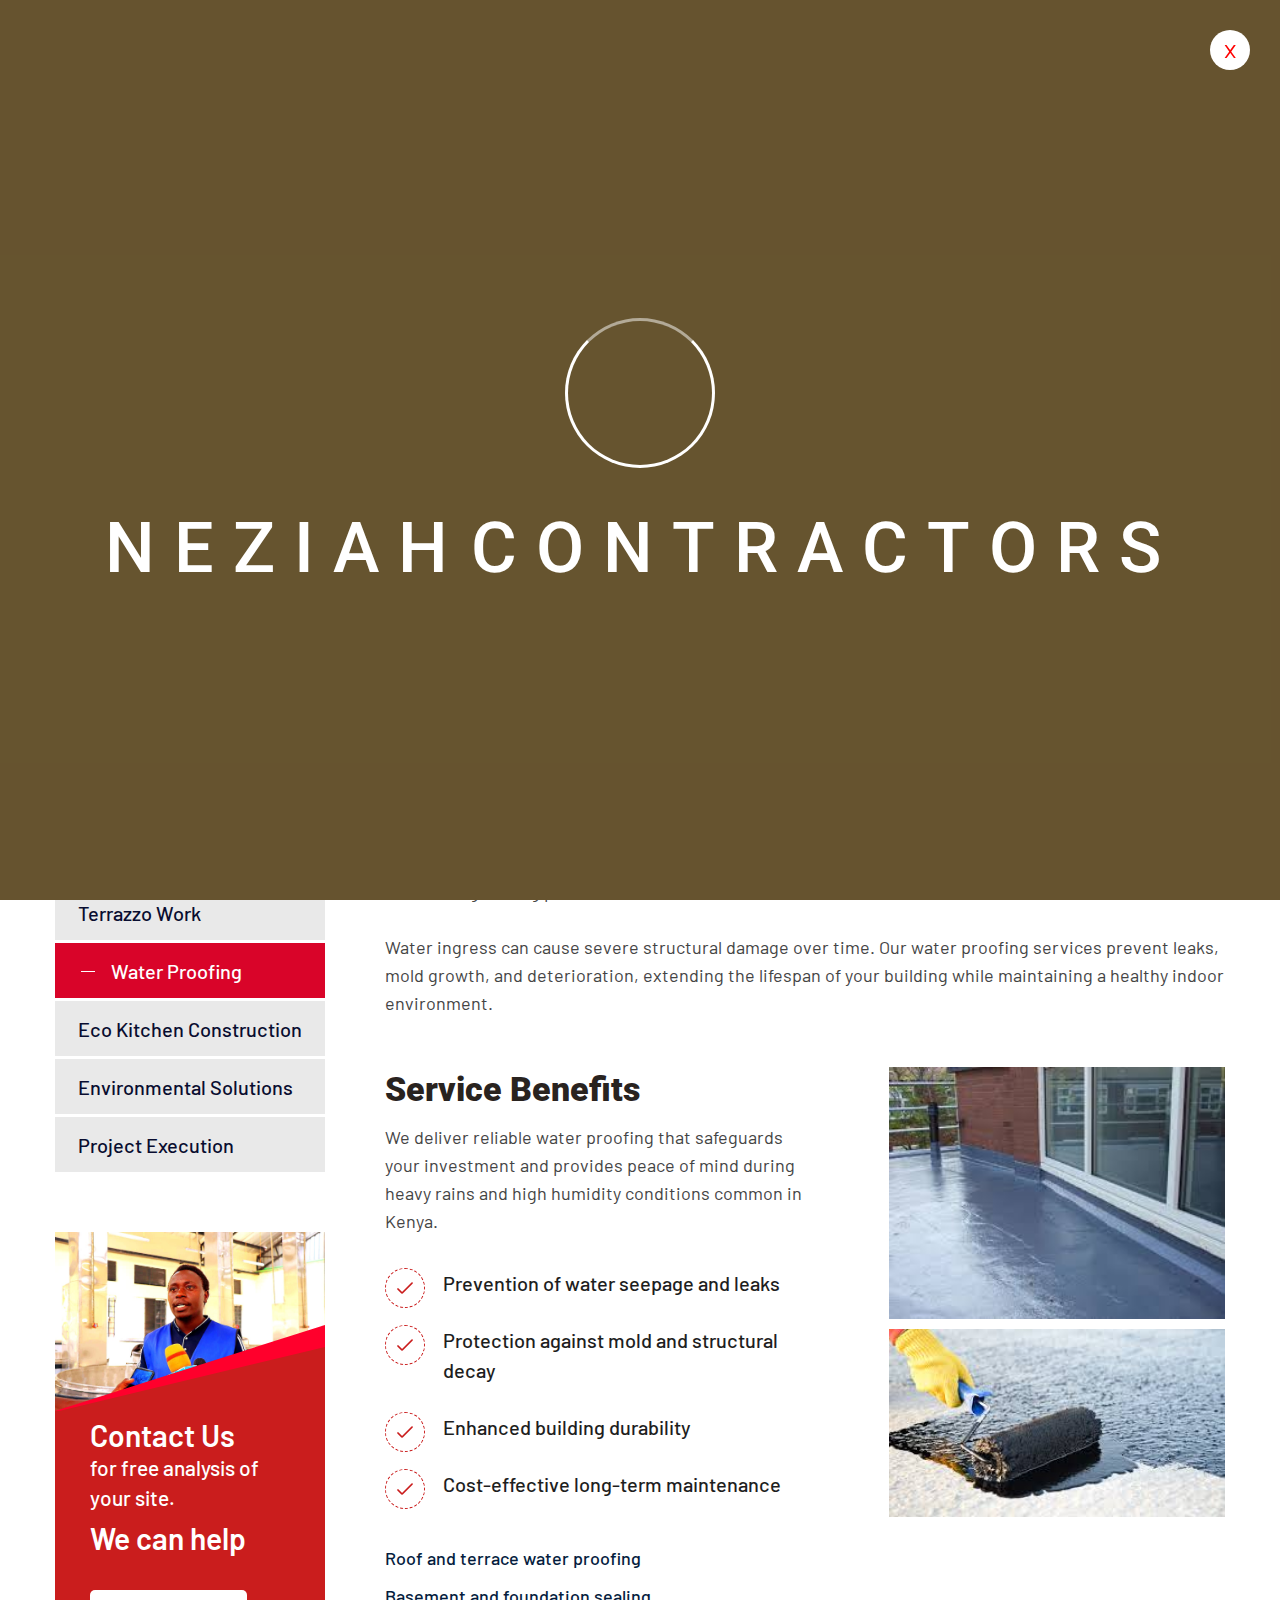
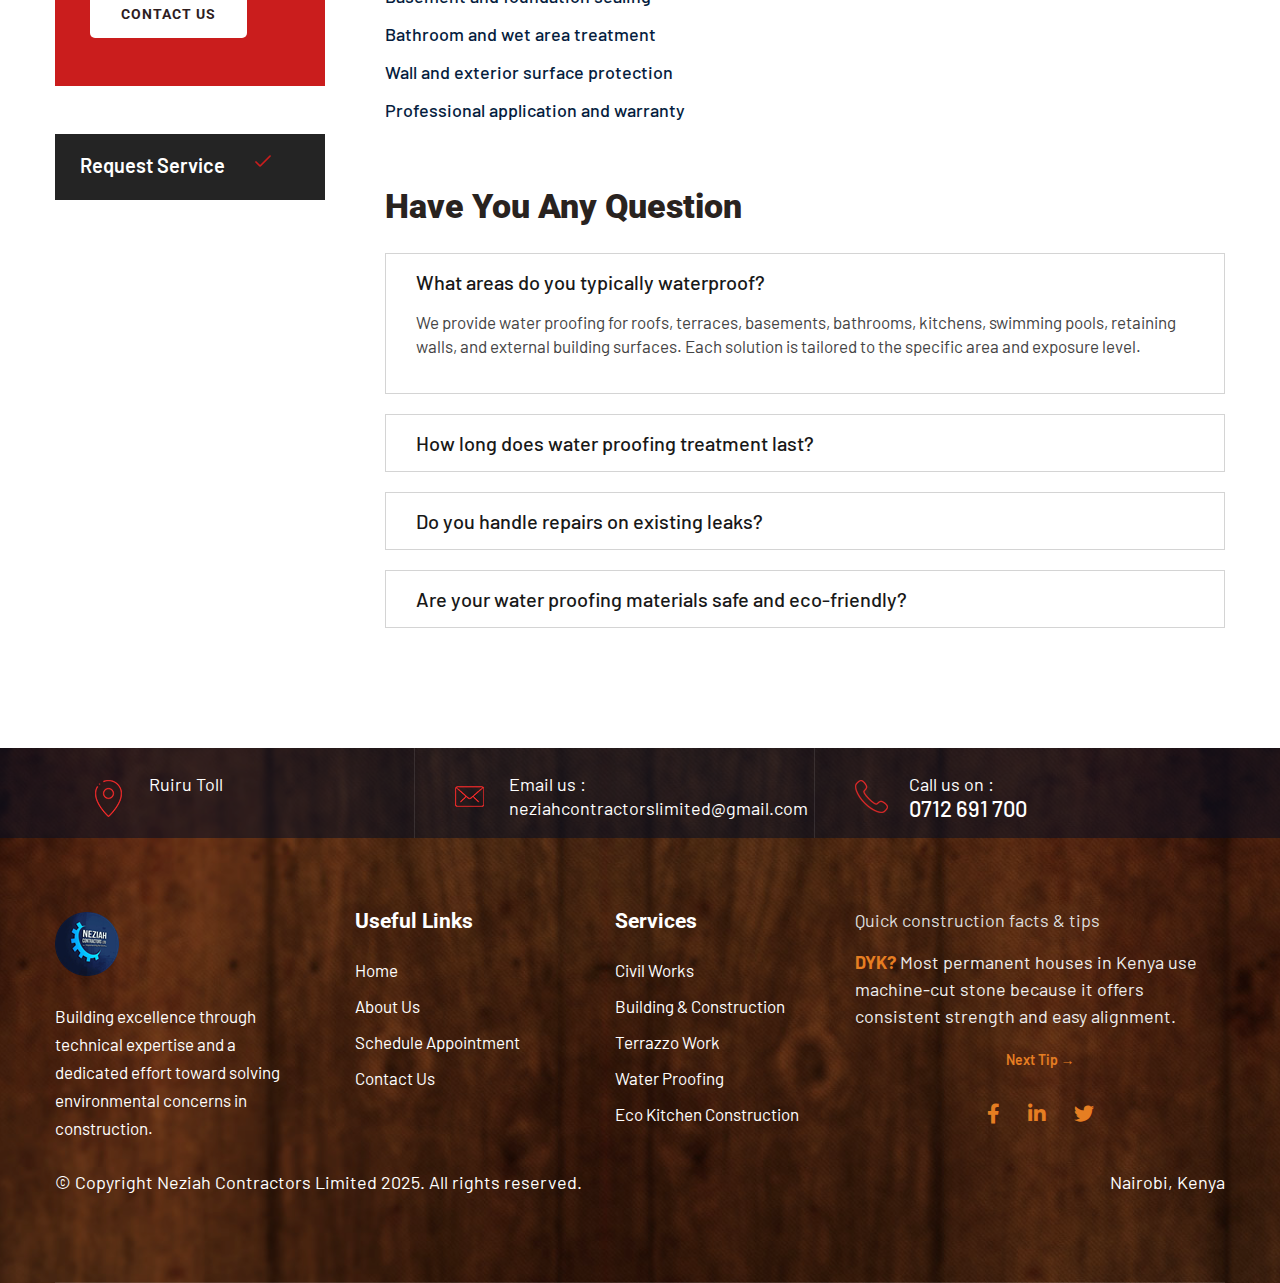
<file: service-details-5.html>
<!DOCTYPE html>
<html lang="en">

<head>
    <meta charset="utf-8">
    <meta http-equiv="X-UA-Compatible" content="IE=edge">
    <meta name="viewport" content="width=device-width, initial-scale=1.0, maximum-scale=1.0, user-scalable=0">

    <title>Water Proofing - Neziah Contractors Limited</title>

    <!-- Fav Icon -->
    <link rel="icon" href="assets\logo-fotor.png" type=" image/x-icon">

    <!-- Google Fonts -->
    <link
        href="https://fonts.googleapis.com/css2?family=Barlow:ital,wght@0,100;0,200;0,300;0,400;0,500;0,600;0,700;0,800;0,900;1,100;1,200;1,300;1,400;1,500;1,600;1,700;1,800;1,900&amp;display=swap"
        rel="stylesheet">
    <link
        href="https://fonts.googleapis.com/css2?family=Roboto:ital,wght@0,100;0,300;0,400;0,500;0,700;0,900;1,100;1,300;1,400;1,500;1,700;1,900&amp;display=swap"
        rel="stylesheet">
    <link
        href="https://fonts.googleapis.com/css2?family=Jost:ital,wght@0,100;0,200;0,300;0,400;0,500;0,600;0,700;0,800;0,900;1,100;1,200;1,300;1,400;1,500;1,600;1,700;1,800;1,900&amp;display=swap"
        rel="stylesheet">

    <!-- Stylesheets -->
    <link href="assets/css/font-awesome-all.css" rel="stylesheet">
    <link href="assets/css/flaticon.css" rel="stylesheet">
    <link href="assets/css/owl.css" rel="stylesheet">
    <link href="assets/css/bootstrap.css" rel="stylesheet">
    <link href="assets/css/jquery.fancybox.min.css" rel="stylesheet">
    <link href="assets/css/animate.css" rel="stylesheet">
    <link href="assets/css/timePicker.css" rel="stylesheet">
    <link href="assets/css/jquery-ui.css" rel="stylesheet">
    <link href="assets/css/nice-select.css" rel="stylesheet">
    <link href="assets/css/elpath.css" rel="stylesheet">
    <link href="assets/css/color.css" rel="stylesheet">
    <link href="assets/css/style.css" rel="stylesheet">
    <link href="assets/css/responsive.css" rel="stylesheet">

</head>

<body>

    <div class="boxed_wrapper">

        <!-- preloader -->
        <div class="loader-wrap">
            <div class="preloader">
                <div class="preloader-close">x</div>
                <div id="handle-preloader" class="handle-preloader">
                    <div class="animation-preloader">
                        <div class="spinner"></div>
                        <div class="txt-loading">
                            <span data-text-preloader="n" class="letters-loading">n</span>
                            <span data-text-preloader="e" class="letters-loading">e</span>
                            <span data-text-preloader="z" class="letters-loading">z</span>
                            <span data-text-preloader="i" class="letters-loading">i</span>
                            <span data-text-preloader="a" class="letters-loading">a</span>
                            <span data-text-preloader="h" class="letters-loading">h</span>
                            <span data-text-preloader=" " class="letters-loading"></span>
                            <span data-text-preloader="c" class="letters-loading">c</span>
                            <span data-text-preloader="o" class="letters-loading">o</span>
                            <span data-text-preloader="n" class="letters-loading">n</span>
                            <span data-text-preloader="t" class="letters-loading">t</span>
                            <span data-text-preloader="r" class="letters-loading">r</span>
                            <span data-text-preloader="a" class="letters-loading">a</span>
                            <span data-text-preloader="c" class="letters-loading">c</span>
                            <span data-text-preloader="t" class="letters-loading">t</span>
                            <span data-text-preloader="o" class="letters-loading">o</span>
                            <span data-text-preloader="r" class="letters-loading">r</span>
                            <span data-text-preloader="s" class="letters-loading">s</span>
                        </div>
                    </div>
                </div>
            </div>
        </div>
        <!-- preloader end -->

        <!--Search Popup - now with real working search -->
        <div id="search-popup" class="search-popup">
            <div class="popup-inner">
                <div class="upper-box clearfix">
                    <figure class="logo-box pull-left">
                        <a href="index.html"><img src="assets\logo-fotor.png" alt=""></a>
                    </figure>
                    <div class="close-search pull-right"><span class="fa fa-times"></span></div>
                </div>
                <div class="overlay-layer"></div>
                <div class="auto-container">
                    <div class="search-form">
                        <form method="get" action="search-results.html">
                            <div class="form-group">
                                <fieldset>
                                    <input type="search" class="form-control" name="q"
                                        placeholder="Search services & projects (e.g. civil works, epoxy, terrazzo)"
                                        required autocomplete="off">
                                    <button type="submit"><i class="fas fa-search"></i></button>
                                </fieldset>
                            </div>
                        </form>
                    </div>
                </div>
            </div>
        </div>

        <!-- sidebar cart item -->
        <div class="xs-sidebar-group info-group info-sidebar">
            <div class="xs-overlay xs-bg-black"></div>
            <div class="xs-overlay xs-overlay-2 xs-bg-black"></div>
            <div class="xs-overlay xs-overlay-3 xs-bg-black"></div>
            <div class="xs-overlay xs-overlay-4 xs-bg-black"></div>
            <div class="xs-overlay xs-overlay-5 xs-bg-black"></div>
            <div class="xs-sidebar-widget">
                <div class="sidebar-widget-container">
                    <div class="widget-heading">
                        <a href="#" class="close-side-widget"><i class="fa fa-times"></i></a>
                    </div>
                    <div class="sidebar-textwidget">
                        <div class="sidebar-info-contents">
                            <div class="content-inner">
                                <div class="logo">
                                    <a href="index.html"><img src="assets\logo-fotor.png" alt="" /></a>
                                </div>
                                <div class=" text">
                                    <h3>We Are Your Partners in Building and Civil Work</h3>
                                    <p>Our experienced team provides professional construction and engineering solutions
                                        for both residential and commercial projects. We pride ourselves on delivering
                                        high-quality craftsmanship across a wide range of specialized services, from
                                        structural building to decorative finishes. At Neziah Contractors, we combine
                                        technical expertise with a dedicated effort toward solving environmental
                                        concerns.</p>
                                </div>
                                <div class="info-box">
                                    <h3>Contact Us</h3>
                                    <ul class="info clearfix">
                                        <li>
                                            <div class="icon"><img src="assets/images/icons/icon-3.png" alt=""></div>
                                            Ruiru Toll
                                        </li>
                                        <li>
                                            <div class="icon"><img src="assets/images/icons/icon-4.png" alt=""></div>
                                            <a
                                                href="mailto:neziahcontractorslimited@gmail.com">neziahcontractorslimited@gmail.com</a>
                                        </li>
                                        <li>
                                            <div class="icon"><img src="assets/images/icons/icon-5.png" alt=""></div>
                                            <a href="tel:0712691700">0712 691 700</a>
                                        </li>
                                        <li>
                                            <div class="icon"><img src="assets/images/icons/icon-6.png" alt=""></div>
                                            Facebook: neziah contractors
                                        </li>
                                    </ul>
                                </div>
                                <div class="subscribe-inner">
                                    <h3>Newsletter Subscription</h3>
                                    <form action="contact.html" method="post">
                                        <div class="form-group">
                                            <input type="email" name="email" placeholder="Enter Email Address"
                                                required="">
                                            <button type="submit" class="theme-btn btn-one"><span>subscribe
                                                    now</span></button>
                                        </div>
                                    </form>
                                </div>
                            </div>
                        </div>
                    </div>
                </div>
            </div>
        </div>
        <!-- END sidebar widget item -->

        <!-- main header -->
        <header class="main-header header-style-one">
            <!-- header-lower -->
            <div class="header-lower">
                <div class="outer-box">
                    <div class="left-column">
                        <div class="logo-box">
                            <figure class="logo"><a href="index.html"><img src="assets\logo-fotor.png" alt=""></a>
                            </figure>
                        </div>
                        <div class=" menu-area clearfix">
                            <!--Mobile Navigation Toggler-->
                            <div class="mobile-nav-toggler">
                                <i class="icon-bar"></i>
                                <i class="icon-bar"></i>
                                <i class="icon-bar"></i>
                            </div>
                            <nav class="main-menu navbar-expand-md navbar-light">
                                <div class="collapse navbar-collapse show clearfix" id="navbarSupportedContent">
                                    <ul class="navigation clearfix">
                                        <li><a href="index.html">Home</a></li>
                                        <li><a href="about.html">About Us</a></li>
                                        <li class="current dropdown"><a href="#">Services</a>
                                            <ul>
                                                <li><a href="service-details-2.html">Civil Works</a></li>
                                                <li><a href="service-details-3.html">Building & Construction</a></li>
                                                <li><a href="service-details-4.html">Terrazzo Work</a></li>
                                                <li><a href="service-details-5.html">Water Proofing</a></li>
                                                <li><a href="service-details-6.html">Eco Kitchen Construction</a>
                                                </li>
                                                <li><a href="service-details-7.html">Environmental Solutions</a>
                                                </li>
                                                <li><a href="service-details-8.html">Project Execution</a></li>
                                            </ul>
                                        </li>
                                        <li><a href="project-2.html">Our Projects</a></li>
                                        <li><a href="faq.html">FAQ</a>

                                        </li>

                                        <li><a href="contact.html">Contact Us</a></li>
                                    </ul>
                                </div>
                            </nav>
                        </div>
                        <div class="menu-right-content">
                            <div class="search-box-outer search-toggler"><img src="assets/images/icons/icon-1.png"
                                    alt="">
                            </div>
                            <div class="nav-btn nav-toggler navSidebar-button"><img src="assets/images/icons/icon-2.png"
                                    alt=""></div>
                        </div>
                    </div>
                    <div class="support-box">
                        <div class="icon-box"><img src="assets/images/icons/icon-8.png" alt=""></div>
                        <p>Hotline Number :</p>
                        <a href="tel:0712691700">0712 691 700</a>
                    </div>
                </div>
            </div>

            <!--sticky Header-->
            <div class="sticky-header">
                <div class="outer-box">
                    <div class="left-column">
                        <div class="logo-box">
                            <figure class="logo"><a href="index.html"><img src="assets\logo-fotor.png" alt=""></a>
                            </figure>
                        </div>
                        <div class=" menu-area clearfix">
                            <nav class="main-menu clearfix">
                                <!--Keep This Empty / Menu will come through Javascript-->
                            </nav>
                        </div>
                        <div class="menu-right-content">
                            <div class="search-box-outer search-toggler"><img src="assets/images/icons/icon-1.png"
                                    alt="">
                            </div>
                            <div class="nav-btn nav-toggler navSidebar-button"><img src="assets/images/icons/icon-2.png"
                                    alt=""></div>
                        </div>
                    </div>
                    <div class="support-box">
                        <div class="icon-box"><img src="assets/images/icons/icon-8.png" alt=""></div>
                        <p>Hotline Number :</p>
                        <a href="tel:0712691700">0712 691 700</a>
                    </div>
                </div>
            </div>
        </header>
        <!-- main-header end -->

        <!-- Mobile Menu  -->
        <div class="mobile-menu">
            <div class="menu-backdrop"></div>
            <div class="close-btn"><i class="fas fa-times"></i></div>

            <nav class="menu-box">
                <div class="nav-logo"><a href="index.html"><img src="assets\logo-fotor.png" alt="" title=""></a>
                </div>
                <div class="
                        menu-outer"><!--Here Menu Will Come Automatically Via Javascript / Same Menu as in Header-->
                </div>
                <div class="contact-info">
                    <h4>Contact Info</h4>
                    <ul>
                        <li>Ruiru Toll</li>
                        <li><a href="tel:0712691700">0712 691 700</a></li>
                        <li><a href="mailto:neziahcontractorslimited@gmail.com">neziahcontractorslimited@gmail.com</a>
                        </li>
                    </ul>
                </div>
                <div class="social-links">
                    <ul class="clearfix">
                        <li><a href="index.html"><span class="fab fa-twitter"></span></a></li>
                        <li><a href="index.html"><span class="fab fa-facebook-square"></span></a></li>
                        <li><a href="index.html"><span class="fab fa-pinterest-p"></span></a></li>
                        <li><a href="index.html"><span class="fab fa-instagram"></span></a></li>
                        <li><a href="index.html"><span class="fab fa-youtube"></span></a></li>
                    </ul>
                </div>
            </nav>
        </div><!-- End Mobile Menu -->

        <!-- page-title -->
        <section class="page-title">
            <span class="rotate-text">work with vision</span>
            <div class="pattern-layer" style="background-image: url(assets/images/shape/shape-6.jpg);"></div>
            <div class="bg-layer" style="background-image: url(assets/images/background/page-title.jpg);"></div>
            <figure class="image-layer"><img src="assets\new bulk pictures\Eng. Mutahi\Mutahi banner-fotor.jpg" alt="">
            </figure>
            <div class="large-container">
                <div class="content-box">
                    <h1>Water Proofing</h1>
                    <ul class="bread-crumb clearfix">
                        <li><a href="index.html">Home</a></li>
                        <li>Our Services</li>
                        <li>Water Proofing</li>
                    </ul>
                </div>
            </div>
        </section>
        <!-- page-title end -->

        <!-- service-details -->
        <section class="service-details">
            <div class="auto-container">
                <div class="row clearfix">
                    <div class="col-lg-3 col-md-12 col-sm-12 sidebar-side">
                        <div class="service-sidebar">
                            <div class="category-widget">
                                <ul class="category-list clearfix">
                                    <li><a href="service-details-2.html">Civil Works</a></li>
                                    <li><a href="service-details-3.html">Building & Construction</a></li>
                                    <li><a href="service-details-4.html">Terrazzo Work</a></li>
                                    <li><a href="service-details-5.html" class="current">Water Proofing</a></li>
                                    <li><a href="service-details-6.html">Eco Kitchen Construction</a>
                                    </li>
                                    <li><a href="service-details-7.html">Environmental Solutions</a>
                                    </li>
                                    <li><a href="service-details-8.html">Project Execution</a></li>
                                </ul>
                            </div>
                            <div class="contact-widget">
                                <div class="inner-box">
                                    <div class="image-box">
                                        <figure class="image"><img
                                                src="assets\new bulk pictures\Eng. Mutahi\Mutahi-4.jpeg" alt="">
                                        </figure>
                                    </div>
                                    <div class="content-box">
                                        <h3>Contact Us</h3>
                                        <p>for free analysis of <br>your site.</p>
                                        <h3>We can help</h3>
                                        <div class="btn-box">
                                            <a href="contact.html" class="theme-btn">Contact us</a>
                                        </div>
                                    </div>
                                </div>
                            </div>
                            <div class="download-widget">
                                <div class="inner-box">
                                    <a href="contact.html"><span>Request Service</span></a>
                                </div>
                            </div>
                        </div>
                    </div>
                    <div class="col-lg-9 col-md-12 col-sm-12 content-side">
                        <div class="service-details-content ml_30">
                            <div class="content-one mb_50">
                                <h2>Water Proofing</h2>
                                <p>Neziah Contractors Limited specializes in professional water proofing solutions to
                                    protect your structures from moisture damage. We use advanced, high-quality
                                    materials and proven techniques to ensure long-lasting protection for roofs,
                                    basements, walls, bathrooms, and other vulnerable areas.</p>
                                <p>Water ingress can cause severe structural damage over time. Our water proofing
                                    services prevent leaks, mold growth, and deterioration, extending the lifespan of
                                    your building while maintaining a healthy indoor environment.</p>
                            </div>
                            <div class="content-two mb_60">
                                <div class="row clearfix">
                                    <div class="col-lg-6 col-md-6 col-sm-12 text-column">
                                        <div class="text-box">
                                            <h3>Service Benefits</h3>
                                            <p>We deliver reliable water proofing that safeguards your investment and
                                                provides peace of mind during heavy rains and high humidity conditions
                                                common in Kenya.</p>
                                            <ul class="list-one clearfix mb_45 pt_5">
                                                <li>Prevention of water seepage and leaks</li>
                                                <li>Protection against mold and structural decay</li>
                                                <li>Enhanced building durability</li>
                                                <li>Cost-effective long-term maintenance</li>
                                            </ul>
                                            <ul class="list-two clearfix">
                                                <li>Roof and terrace water proofing</li>
                                                <li>Basement and foundation sealing</li>
                                                <li>Bathroom and wet area treatment</li>
                                                <li>Wall and exterior surface protection</li>
                                                <li>Professional application and warranty</li>
                                            </ul>
                                        </div>
                                    </div>
                                    <div class="col-lg-6 col-md-6 col-sm-12 image-column">
                                        <div class="image-box">
                                            <figure class="image mb_10"><img
                                                    src="assets\new bulk pictures\waterproofing.jpg" alt=""></figure>
                                            <figure class="image"><img src="assets\new bulk pictures\waterproofing2.jpg"
                                                    alt="">
                                            </figure>
                                        </div>
                                    </div>
                                </div>
                            </div>
                            <div class="content-three">
                                <h3>Have You Any Question</h3>
                                <ul class="accordion-box">
                                    <li class="accordion block active-block">
                                        <div class="acc-btn active">
                                            <h4>What areas do you typically waterproof?</h4>
                                        </div>
                                        <div class="acc-content current">
                                            <div class="text">
                                                <p>We provide water proofing for roofs, terraces, basements, bathrooms,
                                                    kitchens, swimming pools, retaining walls, and external building
                                                    surfaces. Each solution is tailored to the specific area and
                                                    exposure level.</p>
                                            </div>
                                        </div>
                                    </li>
                                    <li class="accordion block">
                                        <div class="acc-btn">
                                            <h4>How long does water proofing treatment last?</h4>
                                        </div>
                                        <div class="acc-content">
                                            <div class="text">
                                                <p>With proper application and quality materials, our water proofing
                                                    solutions can last 10–20 years or more, depending on the product
                                                    used and environmental conditions. We offer warranties on all our
                                                    work.</p>
                                            </div>
                                        </div>
                                    </li>
                                    <li class="accordion block">
                                        <div class="acc-btn">
                                            <h4>Do you handle repairs on existing leaks?</h4>
                                        </div>
                                        <div class="acc-content">
                                            <div class="text">
                                                <p>Yes. We first identify and repair existing damage, then apply
                                                    preventive water proofing to stop future leaks. A thorough site
                                                    inspection is always conducted before treatment.</p>
                                            </div>
                                        </div>
                                    </li>
                                    <li class="accordion block">
                                        <div class="acc-btn">
                                            <h4>Are your water proofing materials safe and eco-friendly?</h4>
                                        </div>
                                        <div class="acc-content">
                                            <div class="text">
                                                <p>We prioritize safe, non-toxic, and environmentally responsible
                                                    products wherever possible, aligning with our commitment to
                                                    sustainable construction practices.</p>
                                            </div>
                                        </div>
                                    </li>
                                </ul>
                            </div>
                        </div>
                    </div>
                </div>
            </div>
        </section>
        <!-- service-details end -->

        <!-- main-footer -->
        <footer class="main-footer">
            <div class="bg-layer" style="background-image: url(assets/images/background/footer-bg.jpg);"></div>
            <div class="footer-top">
                <div class="auto-container">
                    <div class="row clearfix">
                        <div class="col-lg-4 col-md-6 col-sm-12 info-column">
                            <div class="info-inner">
                                <div class="icon-box"><img src="assets/images/icons/icon-26.png" alt=""></div>
                                <p>Ruiru Toll</p>
                            </div>
                        </div>
                        <div class="col-lg-4 col-md-6 col-sm-12 info-column">
                            <div class="info-inner">
                                <div class="icon-box"><img src="assets/images/icons/icon-27.png" alt=""></div>
                                <p>Email us : <br /><a
                                        href="mailto:neziahcontractorslimited@gmail.com">neziahcontractorslimited@gmail.com</a>
                                </p>
                            </div>
                        </div>
                        <div class="col-lg-4 col-md-6 col-sm-12 info-column">
                            <div class="info-inner">
                                <div class="icon-box"><img src="assets/images/icons/icon-28.png" alt=""></div>
                                <p>Call us on : <br /><a href="tel:0712691700" class="phone">0712 691 700</a></p>
                            </div>
                        </div>
                    </div>
                </div>
            </div>
            <div class="auto-container">
                <div class="widget-section">
                    <div class="row clearfix">
                        <div class="col-lg-3 col-md-6 col-sm-12 footer-column">
                            <div class="footer-widget logo-widget mt_6 mr_35">
                                <figure class="footer-logo"><a href="index.html"><img src="assets\logo-fotor.png"
                                            alt=""></a></figure>
                                <p>Building excellence through technical expertise and a dedicated effort toward solving
                                    environmental concerns in construction.</p>
                            </div>
                        </div>
                        <div class=" col-lg-2 col-md-6 col-sm-12 footer-column">
                            <div class="footer-widget links-widget">
                                <div class="widget-title">
                                    <h3>Useful Links</h3>
                                </div>
                                <div class="widget-content">
                                    <ul class="links-list clearfix">
                                        <li><a href="index.html">Home</a></li>
                                        <li><a href="about.html">About Us</a></li>
                                        <li><a href="contact.html">Schedule Appointment</a></li>

                                        <li><a href="contact.html">Contact Us</a></li>
                                    </ul>
                                </div>
                            </div>
                        </div>
                        <div class="col-lg-3 col-md-6 col-sm-12 footer-column">
                            <div class="footer-widget links-widget ml_60">
                                <div class="widget-title">
                                    <h3>Services</h3>
                                </div>
                                <div class="widget-content">
                                    <ul class="links-list clearfix">
                                        <li><a href="service-details-2.html">Civil Works</a></li>
                                        <li><a href="service-details-3.html">Building & Construction</a></li>
                                        <li><a href="service-details-4.html">Terrazzo Work</a></li>
                                        <li><a href="service-details-5.html">Water Proofing</a></li>
                                        <li><a href="service-details-6.html">Eco Kitchen Construction</a></li>
                                    </ul>
                                </div>
                            </div>
                        </div>
                        <div class="col-lg-4 col-md-6 col-sm-12 footer-column">

                            <div class="widget-content">
                                <p style="margin-bottom: 15px; font-size: 18px; color: #ddd;">
                                    Quick construction facts & tips
                                </p>

                                <!-- DYK Carousel – now with 80 Kenya-specific tips (scrambled) -->
                                <div class="dyk-carousel" id="dykCarousel">
                                    <div class="dyk-item active">
                                        <strong>DYK?</strong> Most permanent houses in Kenya use machine-cut stone
                                        because it offers consistent strength and easy alignment.
                                    </div>
                                    <div class="dyk-item">
                                        <strong>DYK?</strong> Ndarugo stone is popular in Central Kenya due to its
                                        hardness and durability.
                                    </div>
                                    <div class="dyk-item">
                                        <strong>DYK?</strong> Soft stones absorb more water and crack faster in
                                        high-rainfall areas.
                                    </div>
                                    <div class="dyk-item">
                                        <strong>DYK?</strong> Interlocking blocks reduce mortar use and speed up
                                        construction.
                                    </div>
                                    <div class="dyk-item">
                                        <strong>DYK?</strong> Bricks perform better in hot areas because they regulate
                                        indoor temperatures.
                                    </div>
                                    <div class="dyk-item">
                                        <strong>DYK?</strong> Burnt clay bricks fail faster if not properly fired.
                                    </div>
                                    <div class="dyk-item">
                                        <strong>DYK?</strong> Mabati houses heat up quickly during the day without
                                        ceiling insulation.
                                    </div>
                                    <div class="dyk-item">
                                        <strong>DYK?</strong> Mabati structures last longer when fixed on treated timber
                                        or steel frames.
                                    </div>
                                    <div class="dyk-item">
                                        <strong>DYK?</strong> Timber houses are common in highland areas due to cooler
                                        temperatures.
                                    </div>
                                    <div class="dyk-item">
                                        <strong>DYK?</strong> Untreated timber attracts termites within months.
                                    </div>
                                    <div class="dyk-item">
                                        <strong>DYK?</strong> Bamboo houses are gaining popularity due to sustainability
                                        and flexibility.
                                    </div>
                                    <div class="dyk-item">
                                        <strong>DYK?</strong> Bamboo must be treated to resist insects and moisture.
                                    </div>
                                    <div class="dyk-item">
                                        <strong>DYK?</strong> Hybrid houses using stone and bamboo balance cost and
                                        strength.
                                    </div>
                                    <div class="dyk-item">
                                        <strong>DYK?</strong> Stone ground floors with timber upper floors reduce
                                        overall structural weight.
                                    </div>
                                    <div class="dyk-item">
                                        <strong>DYK?</strong> Using different materials requires proper joint detailing
                                        to prevent cracks.
                                    </div>
                                    <div class="dyk-item">
                                        <strong>DYK?</strong> High-rainfall areas require deeper foundations to prevent
                                        soil movement.
                                    </div>
                                    <div class="dyk-item">
                                        <strong>DYK?</strong> Black cotton soil expands when wet and shrinks when dry,
                                        causing cracks.
                                    </div>
                                    <div class="dyk-item">
                                        <strong>DYK?</strong> Foundations on black cotton soil need special treatment or
                                        soil replacement.
                                    </div>
                                    <div class="dyk-item">
                                        <strong>DYK?</strong> Arid and semi-arid areas require moisture-resistant
                                        construction methods.
                                    </div>
                                    <div class="dyk-item">
                                        <strong>DYK?</strong> Sandy soils drain fast but offer low load-bearing
                                        capacity.
                                    </div>
                                    <div class="dyk-item">
                                        <strong>DYK?</strong> Rocky ground provides strong foundation support but
                                        increases excavation cost.
                                    </div>
                                    <div class="dyk-item">
                                        <strong>DYK?</strong> Flood-prone areas require raised plinth levels.
                                    </div>
                                    <div class="dyk-item">
                                        <strong>DYK?</strong> Houses near rivers need erosion control to protect
                                        foundations.
                                    </div>
                                    <div class="dyk-item">
                                        <strong>DYK?</strong> Wind-prone areas require stronger roof anchoring.
                                    </div>
                                    <div class="dyk-item">
                                        <strong>DYK?</strong> Coastal regions need corrosion-resistant materials due to
                                        salt air.
                                    </div>
                                    <div class="dyk-item">
                                        <strong>DYK?</strong> Most building collapses result from ignoring approved
                                        structural drawings.
                                    </div>
                                    <div class="dyk-item">
                                        <strong>DYK?</strong> Unauthorized additional floors overload foundations.
                                    </div>
                                    <div class="dyk-item">
                                        <strong>DYK?</strong> Poor-quality concrete is a major cause of structural
                                        failure.
                                    </div>
                                    <div class="dyk-item">
                                        <strong>DYK?</strong> Inadequate reinforcement spacing weakens beams and slabs.
                                    </div>
                                    <div class="dyk-item">
                                        <strong>DYK?</strong> Removing formwork too early leads to hidden structural
                                        damage.
                                    </div>
                                    <div class="dyk-item">
                                        <strong>DYK?</strong> Poor supervision allows critical errors to go unnoticed.
                                    </div>
                                    <div class="dyk-item">
                                        <strong>DYK?</strong> Building without soil tests increases collapse risk.
                                    </div>
                                    <div class="dyk-item">
                                        <strong>DYK?</strong> Water seepage weakens foundations over time.
                                    </div>
                                    <div class="dyk-item">
                                        <strong>DYK?</strong> Overloading slabs beyond design limits causes progressive
                                        failure.
                                    </div>
                                    <div class="dyk-item">
                                        <strong>DYK?</strong> Skipping inspections increases safety risks.
                                    </div>
                                    <div class="dyk-item">
                                        <strong>DYK?</strong> Some areas limit building height due to soil strength
                                        limitations.
                                    </div>
                                    <div class="dyk-item">
                                        <strong>DYK?</strong> Proximity to airports restricts building heights.
                                    </div>
                                    <div class="dyk-item">
                                        <strong>DYK?</strong> Narrow access roads limit emergency evacuation for
                                        high-rise buildings.
                                    </div>
                                    <div class="dyk-item">
                                        <strong>DYK?</strong> Overhead power lines affect allowable building heights.
                                    </div>
                                    <div class="dyk-item">
                                        <strong>DYK?</strong> Zoning laws control density to reduce infrastructure
                                        strain.
                                    </div>
                                    <div class="dyk-item">
                                        <strong>DYK?</strong> High-rise buildings require stronger fire safety
                                        provisions.
                                    </div>
                                    <div class="dyk-item">
                                        <strong>DYK?</strong> Drainage capacity limits building density in some estates.
                                    </div>
                                    <div class="dyk-item">
                                        <strong>DYK?</strong> Planning approvals consider both structure and surrounding
                                        infrastructure.
                                    </div>
                                    <div class="dyk-item">
                                        <strong>DYK?</strong> Poor sewage systems contaminate groundwater.
                                    </div>
                                    <div class="dyk-item">
                                        <strong>DYK?</strong> Septic tanks must be located away from water sources.
                                    </div>
                                    <div class="dyk-item">
                                        <strong>DYK?</strong> Overflowing sewage damages road foundations.
                                    </div>
                                    <div class="dyk-item">
                                        <strong>DYK?</strong> Proper drainage reduces flooding and erosion.
                                    </div>
                                    <div class="dyk-item">
                                        <strong>DYK?</strong> Illegal sewer connections overload public systems.
                                    </div>
                                    <div class="dyk-item">
                                        <strong>DYK?</strong> Blocked drains weaken nearby building foundations.
                                    </div>
                                    <div class="dyk-item">
                                        <strong>DYK?</strong> Letting sewage flow onto roads poses serious health risks.
                                    </div>
                                    <div class="dyk-item">
                                        <strong>DYK?</strong> Proper wastewater management protects public health.
                                    </div>
                                    <div class="dyk-item">
                                        <strong>DYK?</strong> Drainage planning is part of responsible construction.
                                    </div>
                                    <div class="dyk-item">
                                        <strong>DYK?</strong> Poor drainage accelerates road deterioration.
                                    </div>
                                    <div class="dyk-item">
                                        <strong>DYK?</strong> Steep roofs perform better in heavy rainfall areas.
                                    </div>
                                    <div class="dyk-item">
                                        <strong>DYK?</strong> Proper roof overhangs protect walls from rain damage.
                                    </div>
                                    <div class="dyk-item">
                                        <strong>DYK?</strong> Poor gutter installation causes wall dampness.
                                    </div>
                                    <div class="dyk-item">
                                        <strong>DYK?</strong> Roof insulation reduces indoor heat in mabati houses.
                                    </div>
                                    <div class="dyk-item">
                                        <strong>DYK?</strong> Wind uplift can remove poorly fixed roofing sheets.
                                    </div>
                                    <div class="dyk-item">
                                        <strong>DYK?</strong> External plaster protects masonry from moisture.
                                    </div>
                                    <div class="dyk-item">
                                        <strong>DYK?</strong> Paint alone does not waterproof walls.
                                    </div>
                                    <div class="dyk-item">
                                        <strong>DYK?</strong> Local materials reduce transport costs.
                                    </div>
                                    <div class="dyk-item">
                                        <strong>DYK?</strong> Sustainable materials lower long-term maintenance costs.
                                    </div>
                                    <div class="dyk-item">
                                        <strong>DYK?</strong> Cheap shortcuts increase repair expenses later.
                                    </div>
                                    <div class="dyk-item">
                                        <strong>DYK?</strong> Proper planning saves money more than cheap materials.
                                    </div>
                                    <div class="dyk-item">
                                        <strong>DYK?</strong> Maintenance extends building lifespan significantly.
                                    </div>
                                    <div class="dyk-item">
                                        <strong>DYK?</strong> Quality workmanship matters more than expensive materials.
                                    </div>
                                    <div class="dyk-item">
                                        <strong>DYK?</strong> Climate-appropriate designs perform better long-term.
                                    </div>
                                    <div class="dyk-item">
                                        <strong>DYK?</strong> Local knowledge improves construction outcomes.
                                    </div>
                                    <div class="dyk-item">
                                        <strong>DYK?</strong> Community infrastructure affects building durability.
                                    </div>
                                    <div class="dyk-item">
                                        <strong>DYK?</strong> Responsible construction protects future generations.
                                    </div>
                                    <div class="dyk-item">
                                        <strong>DYK?</strong> Mixed-material houses reduce construction costs.
                                    </div>
                                    <div class="dyk-item">
                                        <strong>DYK?</strong> Stone lower floors and mabati upper floors reduce load.
                                    </div>
                                    <div class="dyk-item">
                                        <strong>DYK?</strong> Bamboo roofs reduce heat transfer.
                                    </div>
                                    <div class="dyk-item">
                                        <strong>DYK?</strong> Hybrid houses require careful joint detailing.
                                    </div>
                                    <div class="dyk-item">
                                        <strong>DYK?</strong> Modern Kenyan homes blend tradition with efficiency.
                                    </div>
                                    <div class="dyk-item">
                                        <strong>DYK?</strong> Design must match environment, not trends.
                                    </div>
                                    <div class="dyk-item">
                                        <strong>DYK?</strong> Proper ventilation improves indoor comfort.
                                    </div>
                                    <div class="dyk-item">
                                        <strong>DYK?</strong> Raised floors improve flood resilience.
                                    </div>
                                    <div class="dyk-item">
                                        <strong>DYK?</strong> Community planning affects individual buildings.
                                    </div>
                                    <div class="dyk-item">
                                        <strong>DYK?</strong> Good construction starts with understanding the land.
                                    </div>
                                </div>

                                <!-- Next button -->
                                <div style="margin-top: 12px; text-align: center;">
                                    <span id="dykNext"
                                        style="cursor: pointer; color: #e67e22; font-weight: 600; font-size: 14px;">
                                        Next Tip →
                                    </span>
                                </div>

                                <!-- Social links – now clearly visible inside subscribe-inner -->
                                <div class="subscribe-inner" style="margin-top: 25px; text-align: center;">
                                    <ul class="social-links"
                                        style="margin: 0 auto; padding: 0; list-style: none; display: inline-block;">
                                        <li style="display: inline-block; margin: 0 12px;">
                                            <a href="https://facebook.com/neziahcontractors"
                                                style="color: #e67e22; font-size: 20px; text-decoration: none;">
                                                <i class="fab fa-facebook-f"></i>
                                            </a>
                                        </li>
                                        <li style="display: inline-block; margin: 0 12px;">
                                            <a href="#" style="color: #e67e22; font-size: 20px; text-decoration: none;">
                                                <i class="fab fa-linkedin-in"></i>
                                            </a>
                                        </li>
                                        <li style="display: inline-block; margin: 0 12px;">
                                            <a href="#" style="color: #e67e22; font-size: 20px; text-decoration: none;">
                                                <i class="fab fa-twitter"></i>
                                            </a>
                                        </li>
                                    </ul>
                                </div>
                            </div>
                        </div </div>
                    </div>
                    <div class="footer-bottom">
                        <div class="bottom-inner">
                            <p>&copy; Copyright <a href="index.html">Neziah Contractors Limited</a> 2025. All rights
                                reserved.</p>
                            <p>Nairobi, Kenya</p>
                        </div>
                    </div>
                </div>
        </footer>
        <!-- main-footer end -->

        <!-- scroll to top -->
        <button class="scroll-top scroll-to-target" data-target="html">
            <i class="flaticon-down-arrow"></i>
        </button>


    </div>

    <!-- jequery plugins -->
    <script src="assets/js/jquery.js"></script>
    <script src="assets/js/popper.min.js"></script>
    <script src="assets/js/bootstrap.min.js"></script>
    <script src="assets/js/owl.js"></script>
    <script src="assets/js/wow.js"></script>
    <script src="assets/js/validation.js"></script>
    <script src="assets/js/jquery.fancybox.js"></script>
    <script src="assets/js/appear.js"></script>
    <script src="assets/js/scrollbar.js"></script>
    <script src="assets/js/isotope.js"></script>
    <script src="assets/js/jquery.nice-select.min.js"></script>
    <script src="assets/js/nav-tool.js"></script>
    <script src="assets/js/parallax-scroll.js"></script>
    <script src="assets/js/timePicker.js"></script>
    <script src="assets/js/jquery-ui.js"></script>

    <!-- main-js -->
    <script src="assets/js/script.js"></script>

        <script>
        document.addEventListener('DOMContentLoaded', function () {
            const items = document.querySelectorAll('.dyk-item');
            const nextBtn = document.getElementById('dykNext');
            let current = 0;
            const total = items.length;

            function showNext() {
                items[current].classList.remove('active');
                current = (current + 1) % total;
                items[current].classList.add('active');
            }

            // Auto rotate every 7 seconds (7000ms)
            let auto = setInterval(showNext, 7000);

            // Manual next click
            nextBtn.addEventListener('click', function () {
                clearInterval(auto);           // pause auto when user interacts
                showNext();
                auto = setInterval(showNext, 7000); // restart auto
            });

            // Start with first item visible
            items[0].classList.add('active');
        });
    </script>

</body>

</html>
</file>
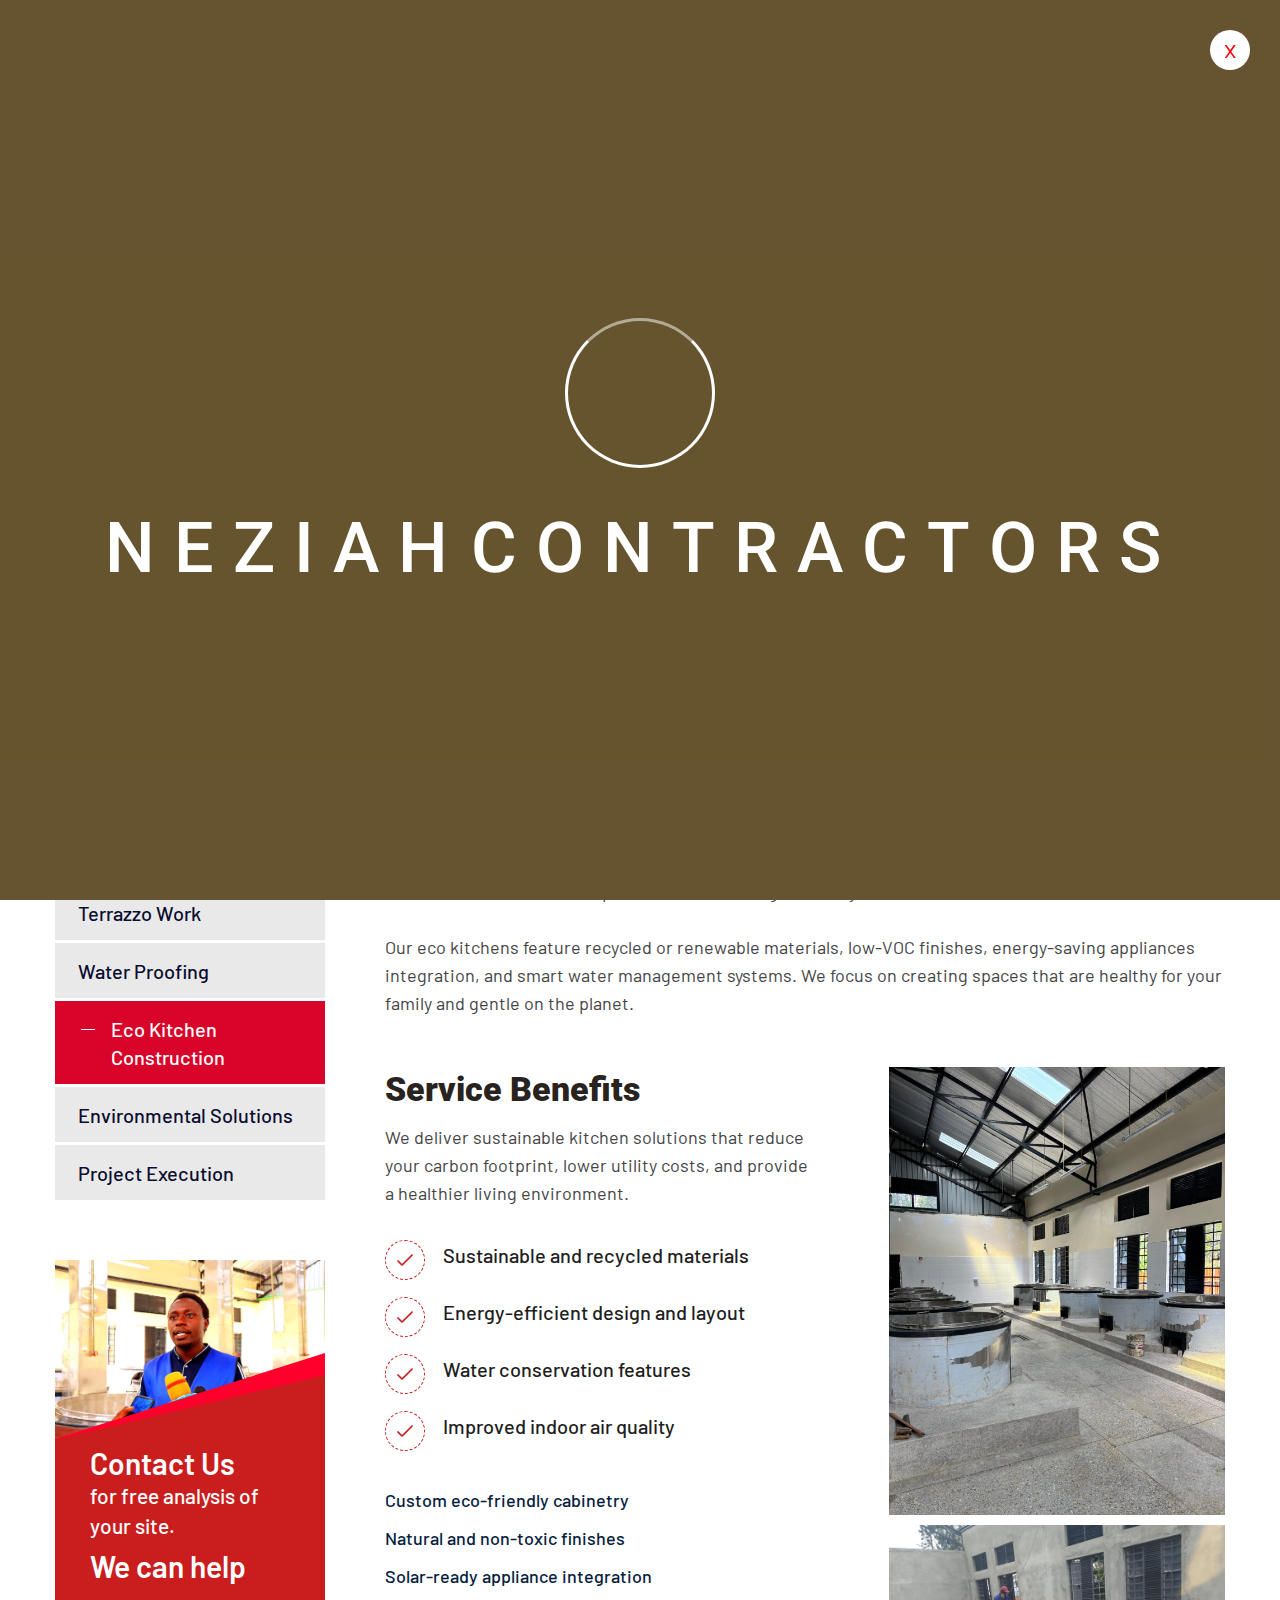
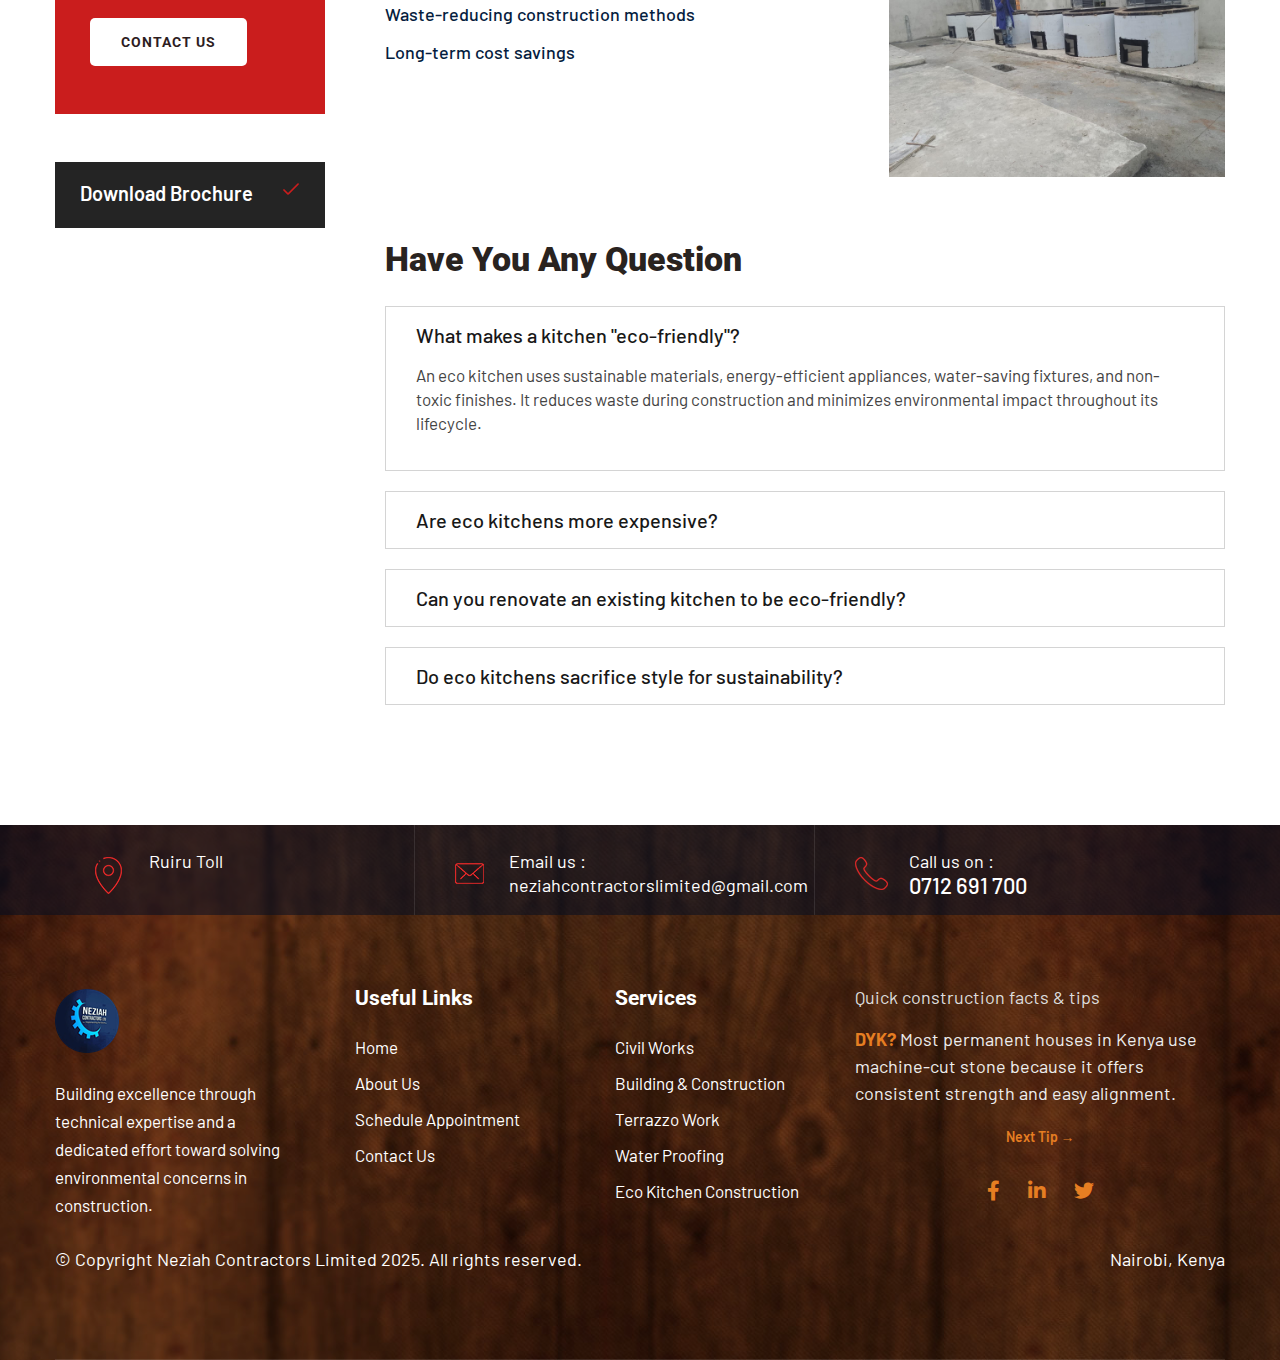
<file: service-details-6.html>
<!DOCTYPE html>
<html lang="en">

<head>
    <meta charset="utf-8">
    <meta http-equiv="X-UA-Compatible" content="IE=edge">
    <meta name="viewport" content="width=device-width, initial-scale=1.0, maximum-scale=1.0, user-scalable=0">

    <title>Eco Kitchen Construction - Neziah Contractors Limited</title>

    <!-- Fav Icon -->
    <link rel="icon" href="assets\logo-fotor.png" type=" image/x-icon">

    <!-- Google Fonts -->
    <link
        href="https://fonts.googleapis.com/css2?family=Barlow:ital,wght@0,100;0,200;0,300;0,400;0,500;0,600;0,700;0,800;0,900;1,100;1,200;1,300;1,400;1,500;1,600;1,700;1,800;1,900&amp;display=swap"
        rel="stylesheet">
    <link
        href="https://fonts.googleapis.com/css2?family=Roboto:ital,wght@0,100;0,300;0,400;0,500;0,700;0,900;1,100;1,300;1,400;1,500;1,700;1,900&amp;display=swap"
        rel="stylesheet">
    <link
        href="https://fonts.googleapis.com/css2?family=Jost:ital,wght@0,100;0,200;0,300;0,400;0,500;0,600;0,700;0,800;0,900;1,100;1,200;1,300;1,400;1,500;1,600;1,700;1,800;1,900&amp;display=swap"
        rel="stylesheet">

    <!-- Stylesheets -->
    <link href="assets/css/font-awesome-all.css" rel="stylesheet">
    <link href="assets/css/flaticon.css" rel="stylesheet">
    <link href="assets/css/owl.css" rel="stylesheet">
    <link href="assets/css/bootstrap.css" rel="stylesheet">
    <link href="assets/css/jquery.fancybox.min.css" rel="stylesheet">
    <link href="assets/css/animate.css" rel="stylesheet">
    <link href="assets/css/timePicker.css" rel="stylesheet">
    <link href="assets/css/jquery-ui.css" rel="stylesheet">
    <link href="assets/css/nice-select.css" rel="stylesheet">
    <link href="assets/css/elpath.css" rel="stylesheet">
    <link href="assets/css/color.css" rel="stylesheet">
    <link href="assets/css/style.css" rel="stylesheet">
    <link href="assets/css/responsive.css" rel="stylesheet">

</head>

<body>

    <div class="boxed_wrapper">

        <!-- preloader -->
        <div class="loader-wrap">
            <div class="preloader">
                <div class="preloader-close">x</div>
                <div id="handle-preloader" class="handle-preloader">
                    <div class="animation-preloader">
                        <div class="spinner"></div>
                        <div class="txt-loading">
                            <span data-text-preloader="n" class="letters-loading">n</span>
                            <span data-text-preloader="e" class="letters-loading">e</span>
                            <span data-text-preloader="z" class="letters-loading">z</span>
                            <span data-text-preloader="i" class="letters-loading">i</span>
                            <span data-text-preloader="a" class="letters-loading">a</span>
                            <span data-text-preloader="h" class="letters-loading">h</span>
                            <span data-text-preloader=" " class="letters-loading"></span>
                            <span data-text-preloader="c" class="letters-loading">c</span>
                            <span data-text-preloader="o" class="letters-loading">o</span>
                            <span data-text-preloader="n" class="letters-loading">n</span>
                            <span data-text-preloader="t" class="letters-loading">t</span>
                            <span data-text-preloader="r" class="letters-loading">r</span>
                            <span data-text-preloader="a" class="letters-loading">a</span>
                            <span data-text-preloader="c" class="letters-loading">c</span>
                            <span data-text-preloader="t" class="letters-loading">t</span>
                            <span data-text-preloader="o" class="letters-loading">o</span>
                            <span data-text-preloader="r" class="letters-loading">r</span>
                            <span data-text-preloader="s" class="letters-loading">s</span>
                        </div>
                    </div>
                </div>
            </div>
        </div>
        <!-- preloader end -->

        <!--Search Popup - now with real working search -->
        <div id="search-popup" class="search-popup">
            <div class="popup-inner">
                <div class="upper-box clearfix">
                    <figure class="logo-box pull-left">
                        <a href="index.html"><img src="assets\logo-fotor.png" alt=""></a>
                    </figure>
                    <div class="close-search pull-right"><span class="fa fa-times"></span></div>
                </div>
                <div class="overlay-layer"></div>
                <div class="auto-container">
                    <div class="search-form">
                        <form method="get" action="search-results.html">
                            <div class="form-group">
                                <fieldset>
                                    <input type="search" class="form-control" name="q"
                                        placeholder="Search services & projects (e.g. civil works, epoxy, terrazzo)"
                                        required autocomplete="off">
                                    <button type="submit"><i class="fas fa-search"></i></button>
                                </fieldset>
                            </div>
                        </form>
                    </div>
                </div>
            </div>
        </div>

        <!-- sidebar cart item -->
        <div class="xs-sidebar-group info-group info-sidebar">
            <div class="xs-overlay xs-bg-black"></div>
            <div class="xs-overlay xs-overlay-2 xs-bg-black"></div>
            <div class="xs-overlay xs-overlay-3 xs-bg-black"></div>
            <div class="xs-overlay xs-overlay-4 xs-bg-black"></div>
            <div class="xs-overlay xs-overlay-5 xs-bg-black"></div>
            <div class="xs-sidebar-widget">
                <div class="sidebar-widget-container">
                    <div class="widget-heading">
                        <a href="#" class="close-side-widget"><i class="fa fa-times"></i></a>
                    </div>
                    <div class="sidebar-textwidget">
                        <div class="sidebar-info-contents">
                            <div class="content-inner">
                                <div class="logo">
                                    <a href="index.html"><img src="assets\logo-fotor.png" alt="" /></a>
                                </div>
                                <div class=" text">
                                    <h3>We Are Your Partners in Building and Civil Work</h3>
                                    <p>Our experienced team provides professional construction and engineering solutions
                                        for both residential and commercial projects. We pride ourselves on delivering
                                        high-quality craftsmanship across a wide range of specialized services, from
                                        structural building to decorative finishes. At Neziah Contractors, we combine
                                        technical expertise with a dedicated effort toward solving environmental
                                        concerns.</p>
                                </div>
                                <div class="info-box">
                                    <h3>Contact Us</h3>
                                    <ul class="info clearfix">
                                        <li>
                                            <div class="icon"><img src="assets/images/icons/icon-3.png" alt=""></div>
                                            Ruiru Toll
                                        </li>
                                        <li>
                                            <div class="icon"><img src="assets/images/icons/icon-4.png" alt=""></div>
                                            <a
                                                href="mailto:neziahcontractorslimited@gmail.com">neziahcontractorslimited@gmail.com</a>
                                        </li>
                                        <li>
                                            <div class="icon"><img src="assets/images/icons/icon-5.png" alt=""></div>
                                            <a href="tel:0712691700">0712 691 700</a>
                                        </li>
                                        <li>
                                            <div class="icon"><img src="assets/images/icons/icon-6.png" alt=""></div>
                                            Facebook: neziah contractors
                                        </li>
                                    </ul>
                                </div>
                                <div class="subscribe-inner">
                                    <h3>Newsletter Subscription</h3>
                                    <form action="contact.html" method="post">
                                        <div class="form-group">
                                            <input type="email" name="email" placeholder="Enter Email Address"
                                                required="">
                                            <button type="submit" class="theme-btn btn-one"><span>subscribe
                                                    now</span></button>
                                        </div>
                                    </form>
                                </div>
                            </div>
                        </div>
                    </div>
                </div>
            </div>
        </div>
        <!-- END sidebar widget item -->

        <!-- main header -->
        <header class="main-header header-style-one">
            <!-- header-lower -->
            <div class="header-lower">
                <div class="outer-box">
                    <div class="left-column">
                        <div class="logo-box">
                            <figure class="logo"><a href="index.html"><img src="assets\logo-fotor.png" alt=""></a>
                            </figure>
                        </div>
                        <div class=" menu-area clearfix">
                            <!--Mobile Navigation Toggler-->
                            <div class="mobile-nav-toggler">
                                <i class="icon-bar"></i>
                                <i class="icon-bar"></i>
                                <i class="icon-bar"></i>
                            </div>
                            <nav class="main-menu navbar-expand-md navbar-light">
                                <div class="collapse navbar-collapse show clearfix" id="navbarSupportedContent">
                                    <ul class="navigation clearfix">
                                        <li><a href="index.html">Home</a></li>
                                        <li><a href="about.html">About Us</a></li>
                                        <li class="current dropdown"><a href="#">Services</a>
                                            <ul>

                                                <li><a href="service-2.html">Our Services</a></li>
                                                <li><a href="service-details-2.html">Civil Works</a></li>
                                                <li><a href="service-details-3.html">Building & Construction</a></li>
                                                <li><a href="service-details-4.html">Terrazzo Work</a></li>
                                                <li><a href="service-details-5.html">Water Proofing</a></li>
                                                <li><a href="service-details-6.html">Eco Kitchen Construction</a>
                                                </li>
                                                <li><a href="service-details-7.html">Environmental Solutions</a>
                                                </li>
                                                <li><a href="service-details-8.html">Project Execution</a></li>
                                            </ul>
                                        </li>
                                        <li class="dropdown"><a href="#projects">Projects</a>

                                        </li>
                                        <li><a href="faq.html">FAQ</a>

                                        </li>

                                        <li><a href="contact.html">Contact Us</a></li>
                                    </ul>
                                </div>
                            </nav>
                        </div>
                        <div class="menu-right-content">
                            <div class="search-box-outer search-toggler"><img src="assets/images/icons/icon-1.png"
                                    alt="">
                            </div>
                            <div class="nav-btn nav-toggler navSidebar-button"><img src="assets/images/icons/icon-2.png"
                                    alt=""></div>
                        </div>
                    </div>
                    <div class="support-box">
                        <div class="icon-box"><img src="assets/images/icons/icon-8.png" alt=""></div>
                        <p>Hotline Number :</p>
                        <a href="tel:0712691700">0712 691 700</a>
                    </div>
                </div>
            </div>

            <!--sticky Header-->
            <div class="sticky-header">
                <div class="outer-box">
                    <div class="left-column">
                        <div class="logo-box">
                            <figure class="logo"><a href="index.html"><img src="assets\logo-fotor.png" alt=""></a>
                            </figure>
                        </div>
                        <div class=" menu-area clearfix">
                            <nav class="main-menu clearfix">
                                <!--Keep This Empty / Menu will come through Javascript-->
                            </nav>
                        </div>
                        <div class="menu-right-content">
                            <div class="search-box-outer search-toggler"><img src="assets/images/icons/icon-1.png"
                                    alt="">
                            </div>
                            <div class="nav-btn nav-toggler navSidebar-button"><img src="assets/images/icons/icon-2.png"
                                    alt=""></div>
                        </div>
                    </div>
                    <div class="support-box">
                        <div class="icon-box"><img src="assets/images/icons/icon-8.png" alt=""></div>
                        <p>Hotline Number :</p>
                        <a href="tel:0712691700">0712 691 700</a>
                    </div>
                </div>
            </div>
        </header>
        <!-- main-header end -->

        <!-- Mobile Menu  -->
        <div class="mobile-menu">
            <div class="menu-backdrop"></div>
            <div class="close-btn"><i class="fas fa-times"></i></div>

            <nav class="menu-box">
                <div class="nav-logo"><a href="index.html"><img src="assets\logo-fotor.png" alt="" title=""></a>
                </div>
                <div class="
                        menu-outer"><!--Here Menu Will Come Automatically Via Javascript / Same Menu as in Header-->
                </div>
                <div class="contact-info">
                    <h4>Contact Info</h4>
                    <ul>
                        <li>Ruiru Toll</li>
                        <li><a href="tel:0712691700">0712 691 700</a></li>
                        <li><a href="mailto:neziahcontractorslimited@gmail.com">neziahcontractorslimited@gmail.com</a>
                        </li>
                    </ul>
                </div>
                <div class="social-links">
                    <ul class="clearfix">
                        <li><a href="index.html"><span class="fab fa-twitter"></span></a></li>
                        <li><a href="index.html"><span class="fab fa-facebook-square"></span></a></li>
                        <li><a href="index.html"><span class="fab fa-pinterest-p"></span></a></li>
                        <li><a href="index.html"><span class="fab fa-instagram"></span></a></li>
                        <li><a href="index.html"><span class="fab fa-youtube"></span></a></li>
                    </ul>
                </div>
            </nav>
        </div><!-- End Mobile Menu -->

        <!-- page-title -->
        <section class="page-title">
            <span class="rotate-text">work with vision</span>
            <div class="pattern-layer" style="background-image: url(assets/images/shape/shape-6.jpg);"></div>
            <div class="bg-layer" style="background-image: url(assets/images/background/page-title.jpg);"></div>
            <figure class="image-layer"><img src="assets\new bulk pictures\Eng. Mutahi\Mutahi banner-fotor.jpg" alt="">
            </figure>
            <div class="large-container">
                <div class="content-box">
                    <h1>Eco Kitchen Construction</h1>
                    <ul class="bread-crumb clearfix">
                        <li><a href="index.html">Home</a></li>
                        <li>Our Services</li>
                        <li>Eco Kitchen Construction</li>
                    </ul>
                </div>
            </div>
        </section>
        <!-- page-title end -->

        <!-- service-details -->
        <section class="service-details">
            <div class="auto-container">
                <div class="row clearfix">
                    <div class="col-lg-3 col-md-12 col-sm-12 sidebar-side">
                        <div class="service-sidebar">
                            <div class="category-widget">
                                <ul class="category-list clearfix">
                                    <li><a href="service-details-2.html">Civil Works</a></li>
                                    <li><a href="service-details-3.html">Building & Construction</a></li>
                                    <li><a href="service-details-4.html">Terrazzo Work</a></li>
                                    <li><a href="service-details-5.html">Water Proofing</a></li>
                                    <li><a href="service-details-6.html" class="current">Eco Kitchen Construction</a>
                                    </li>
                                    <li><a href="service-details-7.html">Environmental Solutions</a>
                                    </li>
                                    <li><a href="service-details-8.html">Project Execution</a></li>
                                </ul>
                            </div>
                            <div class="contact-widget">
                                <div class="inner-box">
                                    <div class="image-box">
                                        <figure class="image"><img
                                                src="assets\new bulk pictures\Eng. Mutahi\Mutahi-4.jpeg" alt="">
                                        </figure>
                                    </div>
                                    <div class="content-box">
                                        <h3>Contact Us</h3>
                                        <p>for free analysis of <br>your site.</p>
                                        <h3>We can help</h3>
                                        <div class="btn-box">
                                            <a href="contact.html" class="theme-btn">Contact us</a>
                                        </div>
                                    </div>
                                </div>
                            </div>
                            <div class="download-widget">
                                <div class="inner-box">
                                    <a href="service-details-3.htmL"><span>Download Brochure</span></a>
                                </div>
                            </div>
                        </div>
                    </div>
                    <div class="col-lg-9 col-md-12 col-sm-12 content-side">
                        <div class="service-details-content ml_30">
                            <div class="content-one mb_50">
                                <h2>Eco Kitchen Construction</h2>
                                <p>Neziah Contractors Limited specializes in eco-friendly kitchen construction,
                                    combining modern design with sustainable materials and energy-efficient solutions.
                                    We create functional, beautiful kitchens that minimize environmental impact while
                                    maximizing durability and comfort.</p>
                                <p>Our eco kitchens feature recycled or renewable materials, low-VOC finishes,
                                    energy-saving appliances integration, and smart water management systems. We focus
                                    on creating spaces that are healthy for your family and gentle on the planet.</p>
                            </div>
                            <div class="content-two mb_60">
                                <div class="row clearfix">
                                    <div class="col-lg-6 col-md-6 col-sm-12 text-column">
                                        <div class="text-box">
                                            <h3>Service Benefits</h3>
                                            <p>We deliver sustainable kitchen solutions that reduce your carbon
                                                footprint, lower utility costs, and provide a healthier living
                                                environment.</p>
                                            <ul class="list-one clearfix mb_45 pt_5">
                                                <li>Sustainable and recycled materials</li>
                                                <li>Energy-efficient design and layout</li>
                                                <li>Water conservation features</li>
                                                <li>Improved indoor air quality</li>
                                            </ul>
                                            <ul class="list-two clearfix">
                                                <li>Custom eco-friendly cabinetry</li>
                                                <li>Natural and non-toxic finishes</li>
                                                <li>Solar-ready appliance integration</li>
                                                <li>Waste-reducing construction methods</li>
                                                <li>Long-term cost savings</li>
                                            </ul>
                                        </div>
                                    </div>
                                    <div class="col-lg-6 col-md-6 col-sm-12 image-column">
                                        <div class="image-box">
                                            <figure class="image mb_10"><img
                                                    src="assets\new bulk pictures\Eco kitchen-2.jpeg" alt=""></figure>
                                            <figure class="image"><img src="assets\new bulk pictures\Eco kitchen-1.jpeg"
                                                    alt="">
                                            </figure>
                                        </div>
                                    </div>
                                </div>
                            </div>
                            <div class="content-three">
                                <h3>Have You Any Question</h3>
                                <ul class="accordion-box">
                                    <li class="accordion block active-block">
                                        <div class="acc-btn active">
                                            <h4>What makes a kitchen "eco-friendly"?</h4>
                                        </div>
                                        <div class="acc-content current">
                                            <div class="text">
                                                <p>An eco kitchen uses sustainable materials, energy-efficient
                                                    appliances, water-saving fixtures, and non-toxic finishes. It
                                                    reduces waste during construction and minimizes environmental impact
                                                    throughout its lifecycle.</p>
                                            </div>
                                        </div>
                                    </li>
                                    <li class="accordion block">
                                        <div class="acc-btn">
                                            <h4>Are eco kitchens more expensive?</h4>
                                        </div>
                                        <div class="acc-content">
                                            <div class="text">
                                                <p>Initial costs may be slightly higher due to premium sustainable
                                                    materials, but long-term savings on energy and water bills often
                                                    offset the investment. We work within various budgets to incorporate
                                                    eco features.</p>
                                            </div>
                                        </div>
                                    </li>
                                    <li class="accordion block">
                                        <div class="acc-btn">
                                            <h4>Can you renovate an existing kitchen to be eco-friendly?</h4>
                                        </div>
                                        <div class="acc-content">
                                            <div class="text">
                                                <p>Yes. We specialize in eco-upgrades for existing kitchens, including
                                                    replacing materials with sustainable alternatives, improving
                                                    insulation, and installing energy-efficient systems without full
                                                    demolition.</p>
                                            </div>
                                        </div>
                                    </li>
                                    <li class="accordion block">
                                        <div class="acc-btn">
                                            <h4>Do eco kitchens sacrifice style for sustainability?</h4>
                                        </div>
                                        <div class="acc-content">
                                            <div class="text">
                                                <p>Not at all. Modern sustainable materials offer beautiful finishes and
                                                    designs. We create stunning, contemporary kitchens that are both
                                                    environmentally responsible and aesthetically pleasing.</p>
                                            </div>
                                        </div>
                                    </li>
                                </ul>
                            </div>
                        </div>
                    </div>
                </div>
            </div>
        </section>
        <!-- service-details end -->

        <!-- main-footer -->
        <footer class="main-footer">
            <div class="bg-layer" style="background-image: url(assets/images/background/footer-bg.jpg);"></div>
            <div class="footer-top">
                <div class="auto-container">
                    <div class="row clearfix">
                        <div class="col-lg-4 col-md-6 col-sm-12 info-column">
                            <div class="info-inner">
                                <div class="icon-box"><img src="assets/images/icons/icon-26.png" alt=""></div>
                                <p>Ruiru Toll</p>
                            </div>
                        </div>
                        <div class="col-lg-4 col-md-6 col-sm-12 info-column">
                            <div class="info-inner">
                                <div class="icon-box"><img src="assets/images/icons/icon-27.png" alt=""></div>
                                <p>Email us : <br /><a
                                        href="mailto:neziahcontractorslimited@gmail.com">neziahcontractorslimited@gmail.com</a>
                                </p>
                            </div>
                        </div>
                        <div class="col-lg-4 col-md-6 col-sm-12 info-column">
                            <div class="info-inner">
                                <div class="icon-box"><img src="assets/images/icons/icon-28.png" alt=""></div>
                                <p>Call us on : <br /><a href="tel:0712691700" class="phone">0712 691 700</a></p>
                            </div>
                        </div>
                    </div>
                </div>
            </div>
            <div class="auto-container">
                <div class="widget-section">
                    <div class="row clearfix">
                        <div class="col-lg-3 col-md-6 col-sm-12 footer-column">
                            <div class="footer-widget logo-widget mt_6 mr_35">
                                <figure class="footer-logo"><a href="index.html"><img src="assets\logo-fotor.png"
                                            alt=""></a></figure>
                                <p>Building excellence through technical expertise and a dedicated effort toward solving
                                    environmental concerns in construction.</p>
                            </div>
                        </div>
                        <div class=" col-lg-2 col-md-6 col-sm-12 footer-column">
                            <div class="footer-widget links-widget">
                                <div class="widget-title">
                                    <h3>Useful Links</h3>
                                </div>
                                <div class="widget-content">
                                    <ul class="links-list clearfix">
                                        <li><a href="index.html">Home</a></li>
                                        <li><a href="about.html">About Us</a></li>
                                        <li><a href="contact.html">Schedule Appointment</a></li>

                                        <li><a href="contact.html">Contact Us</a></li>
                                    </ul>
                                </div>
                            </div>
                        </div>
                        <div class="col-lg-3 col-md-6 col-sm-12 footer-column">
                            <div class="footer-widget links-widget ml_60">
                                <div class="widget-title">
                                    <h3>Services</h3>
                                </div>
                                <div class="widget-content">
                                    <ul class="links-list clearfix">
                                        <li><a href="service-details-2.html">Civil Works</a></li>
                                        <li><a href="service-details-3.html">Building & Construction</a></li>
                                        <li><a href="service-details-4.html">Terrazzo Work</a></li>
                                        <li><a href="service-details-5.html">Water Proofing</a></li>
                                        <li><a href="service-details-6.html">Eco Kitchen Construction</a></li>
                                    </ul>
                                </div>
                            </div>
                        </div>
                        <div class="col-lg-4 col-md-6 col-sm-12 footer-column">

                            <div class="widget-content">
                                <p style="margin-bottom: 15px; font-size: 18px; color: #ddd;">
                                    Quick construction facts & tips
                                </p>

                                <!-- DYK Carousel – now with 80 Kenya-specific tips (scrambled) -->
                                <div class="dyk-carousel" id="dykCarousel">
                                    <div class="dyk-item active">
                                        <strong>DYK?</strong> Most permanent houses in Kenya use machine-cut stone
                                        because it offers consistent strength and easy alignment.
                                    </div>
                                    <div class="dyk-item">
                                        <strong>DYK?</strong> Ndarugo stone is popular in Central Kenya due to its
                                        hardness and durability.
                                    </div>
                                    <div class="dyk-item">
                                        <strong>DYK?</strong> Soft stones absorb more water and crack faster in
                                        high-rainfall areas.
                                    </div>
                                    <div class="dyk-item">
                                        <strong>DYK?</strong> Interlocking blocks reduce mortar use and speed up
                                        construction.
                                    </div>
                                    <div class="dyk-item">
                                        <strong>DYK?</strong> Bricks perform better in hot areas because they regulate
                                        indoor temperatures.
                                    </div>
                                    <div class="dyk-item">
                                        <strong>DYK?</strong> Burnt clay bricks fail faster if not properly fired.
                                    </div>
                                    <div class="dyk-item">
                                        <strong>DYK?</strong> Mabati houses heat up quickly during the day without
                                        ceiling insulation.
                                    </div>
                                    <div class="dyk-item">
                                        <strong>DYK?</strong> Mabati structures last longer when fixed on treated timber
                                        or steel frames.
                                    </div>
                                    <div class="dyk-item">
                                        <strong>DYK?</strong> Timber houses are common in highland areas due to cooler
                                        temperatures.
                                    </div>
                                    <div class="dyk-item">
                                        <strong>DYK?</strong> Untreated timber attracts termites within months.
                                    </div>
                                    <div class="dyk-item">
                                        <strong>DYK?</strong> Bamboo houses are gaining popularity due to sustainability
                                        and flexibility.
                                    </div>
                                    <div class="dyk-item">
                                        <strong>DYK?</strong> Bamboo must be treated to resist insects and moisture.
                                    </div>
                                    <div class="dyk-item">
                                        <strong>DYK?</strong> Hybrid houses using stone and bamboo balance cost and
                                        strength.
                                    </div>
                                    <div class="dyk-item">
                                        <strong>DYK?</strong> Stone ground floors with timber upper floors reduce
                                        overall structural weight.
                                    </div>
                                    <div class="dyk-item">
                                        <strong>DYK?</strong> Using different materials requires proper joint detailing
                                        to prevent cracks.
                                    </div>
                                    <div class="dyk-item">
                                        <strong>DYK?</strong> High-rainfall areas require deeper foundations to prevent
                                        soil movement.
                                    </div>
                                    <div class="dyk-item">
                                        <strong>DYK?</strong> Black cotton soil expands when wet and shrinks when dry,
                                        causing cracks.
                                    </div>
                                    <div class="dyk-item">
                                        <strong>DYK?</strong> Foundations on black cotton soil need special treatment or
                                        soil replacement.
                                    </div>
                                    <div class="dyk-item">
                                        <strong>DYK?</strong> Arid and semi-arid areas require moisture-resistant
                                        construction methods.
                                    </div>
                                    <div class="dyk-item">
                                        <strong>DYK?</strong> Sandy soils drain fast but offer low load-bearing
                                        capacity.
                                    </div>
                                    <div class="dyk-item">
                                        <strong>DYK?</strong> Rocky ground provides strong foundation support but
                                        increases excavation cost.
                                    </div>
                                    <div class="dyk-item">
                                        <strong>DYK?</strong> Flood-prone areas require raised plinth levels.
                                    </div>
                                    <div class="dyk-item">
                                        <strong>DYK?</strong> Houses near rivers need erosion control to protect
                                        foundations.
                                    </div>
                                    <div class="dyk-item">
                                        <strong>DYK?</strong> Wind-prone areas require stronger roof anchoring.
                                    </div>
                                    <div class="dyk-item">
                                        <strong>DYK?</strong> Coastal regions need corrosion-resistant materials due to
                                        salt air.
                                    </div>
                                    <div class="dyk-item">
                                        <strong>DYK?</strong> Most building collapses result from ignoring approved
                                        structural drawings.
                                    </div>
                                    <div class="dyk-item">
                                        <strong>DYK?</strong> Unauthorized additional floors overload foundations.
                                    </div>
                                    <div class="dyk-item">
                                        <strong>DYK?</strong> Poor-quality concrete is a major cause of structural
                                        failure.
                                    </div>
                                    <div class="dyk-item">
                                        <strong>DYK?</strong> Inadequate reinforcement spacing weakens beams and slabs.
                                    </div>
                                    <div class="dyk-item">
                                        <strong>DYK?</strong> Removing formwork too early leads to hidden structural
                                        damage.
                                    </div>
                                    <div class="dyk-item">
                                        <strong>DYK?</strong> Poor supervision allows critical errors to go unnoticed.
                                    </div>
                                    <div class="dyk-item">
                                        <strong>DYK?</strong> Building without soil tests increases collapse risk.
                                    </div>
                                    <div class="dyk-item">
                                        <strong>DYK?</strong> Water seepage weakens foundations over time.
                                    </div>
                                    <div class="dyk-item">
                                        <strong>DYK?</strong> Overloading slabs beyond design limits causes progressive
                                        failure.
                                    </div>
                                    <div class="dyk-item">
                                        <strong>DYK?</strong> Skipping inspections increases safety risks.
                                    </div>
                                    <div class="dyk-item">
                                        <strong>DYK?</strong> Some areas limit building height due to soil strength
                                        limitations.
                                    </div>
                                    <div class="dyk-item">
                                        <strong>DYK?</strong> Proximity to airports restricts building heights.
                                    </div>
                                    <div class="dyk-item">
                                        <strong>DYK?</strong> Narrow access roads limit emergency evacuation for
                                        high-rise buildings.
                                    </div>
                                    <div class="dyk-item">
                                        <strong>DYK?</strong> Overhead power lines affect allowable building heights.
                                    </div>
                                    <div class="dyk-item">
                                        <strong>DYK?</strong> Zoning laws control density to reduce infrastructure
                                        strain.
                                    </div>
                                    <div class="dyk-item">
                                        <strong>DYK?</strong> High-rise buildings require stronger fire safety
                                        provisions.
                                    </div>
                                    <div class="dyk-item">
                                        <strong>DYK?</strong> Drainage capacity limits building density in some estates.
                                    </div>
                                    <div class="dyk-item">
                                        <strong>DYK?</strong> Planning approvals consider both structure and surrounding
                                        infrastructure.
                                    </div>
                                    <div class="dyk-item">
                                        <strong>DYK?</strong> Poor sewage systems contaminate groundwater.
                                    </div>
                                    <div class="dyk-item">
                                        <strong>DYK?</strong> Septic tanks must be located away from water sources.
                                    </div>
                                    <div class="dyk-item">
                                        <strong>DYK?</strong> Overflowing sewage damages road foundations.
                                    </div>
                                    <div class="dyk-item">
                                        <strong>DYK?</strong> Proper drainage reduces flooding and erosion.
                                    </div>
                                    <div class="dyk-item">
                                        <strong>DYK?</strong> Illegal sewer connections overload public systems.
                                    </div>
                                    <div class="dyk-item">
                                        <strong>DYK?</strong> Blocked drains weaken nearby building foundations.
                                    </div>
                                    <div class="dyk-item">
                                        <strong>DYK?</strong> Letting sewage flow onto roads poses serious health risks.
                                    </div>
                                    <div class="dyk-item">
                                        <strong>DYK?</strong> Proper wastewater management protects public health.
                                    </div>
                                    <div class="dyk-item">
                                        <strong>DYK?</strong> Drainage planning is part of responsible construction.
                                    </div>
                                    <div class="dyk-item">
                                        <strong>DYK?</strong> Poor drainage accelerates road deterioration.
                                    </div>
                                    <div class="dyk-item">
                                        <strong>DYK?</strong> Steep roofs perform better in heavy rainfall areas.
                                    </div>
                                    <div class="dyk-item">
                                        <strong>DYK?</strong> Proper roof overhangs protect walls from rain damage.
                                    </div>
                                    <div class="dyk-item">
                                        <strong>DYK?</strong> Poor gutter installation causes wall dampness.
                                    </div>
                                    <div class="dyk-item">
                                        <strong>DYK?</strong> Roof insulation reduces indoor heat in mabati houses.
                                    </div>
                                    <div class="dyk-item">
                                        <strong>DYK?</strong> Wind uplift can remove poorly fixed roofing sheets.
                                    </div>
                                    <div class="dyk-item">
                                        <strong>DYK?</strong> External plaster protects masonry from moisture.
                                    </div>
                                    <div class="dyk-item">
                                        <strong>DYK?</strong> Paint alone does not waterproof walls.
                                    </div>
                                    <div class="dyk-item">
                                        <strong>DYK?</strong> Local materials reduce transport costs.
                                    </div>
                                    <div class="dyk-item">
                                        <strong>DYK?</strong> Sustainable materials lower long-term maintenance costs.
                                    </div>
                                    <div class="dyk-item">
                                        <strong>DYK?</strong> Cheap shortcuts increase repair expenses later.
                                    </div>
                                    <div class="dyk-item">
                                        <strong>DYK?</strong> Proper planning saves money more than cheap materials.
                                    </div>
                                    <div class="dyk-item">
                                        <strong>DYK?</strong> Maintenance extends building lifespan significantly.
                                    </div>
                                    <div class="dyk-item">
                                        <strong>DYK?</strong> Quality workmanship matters more than expensive materials.
                                    </div>
                                    <div class="dyk-item">
                                        <strong>DYK?</strong> Climate-appropriate designs perform better long-term.
                                    </div>
                                    <div class="dyk-item">
                                        <strong>DYK?</strong> Local knowledge improves construction outcomes.
                                    </div>
                                    <div class="dyk-item">
                                        <strong>DYK?</strong> Community infrastructure affects building durability.
                                    </div>
                                    <div class="dyk-item">
                                        <strong>DYK?</strong> Responsible construction protects future generations.
                                    </div>
                                    <div class="dyk-item">
                                        <strong>DYK?</strong> Mixed-material houses reduce construction costs.
                                    </div>
                                    <div class="dyk-item">
                                        <strong>DYK?</strong> Stone lower floors and mabati upper floors reduce load.
                                    </div>
                                    <div class="dyk-item">
                                        <strong>DYK?</strong> Bamboo roofs reduce heat transfer.
                                    </div>
                                    <div class="dyk-item">
                                        <strong>DYK?</strong> Hybrid houses require careful joint detailing.
                                    </div>
                                    <div class="dyk-item">
                                        <strong>DYK?</strong> Modern Kenyan homes blend tradition with efficiency.
                                    </div>
                                    <div class="dyk-item">
                                        <strong>DYK?</strong> Design must match environment, not trends.
                                    </div>
                                    <div class="dyk-item">
                                        <strong>DYK?</strong> Proper ventilation improves indoor comfort.
                                    </div>
                                    <div class="dyk-item">
                                        <strong>DYK?</strong> Raised floors improve flood resilience.
                                    </div>
                                    <div class="dyk-item">
                                        <strong>DYK?</strong> Community planning affects individual buildings.
                                    </div>
                                    <div class="dyk-item">
                                        <strong>DYK?</strong> Good construction starts with understanding the land.
                                    </div>
                                </div>

                                <!-- Next button -->
                                <div style="margin-top: 12px; text-align: center;">
                                    <span id="dykNext"
                                        style="cursor: pointer; color: #e67e22; font-weight: 600; font-size: 14px;">
                                        Next Tip →
                                    </span>
                                </div>

                                <!-- Social links – now clearly visible inside subscribe-inner -->
                                <div class="subscribe-inner" style="margin-top: 25px; text-align: center;">
                                    <ul class="social-links"
                                        style="margin: 0 auto; padding: 0; list-style: none; display: inline-block;">
                                        <li style="display: inline-block; margin: 0 12px;">
                                            <a href="https://facebook.com/neziahcontractors"
                                                style="color: #e67e22; font-size: 20px; text-decoration: none;">
                                                <i class="fab fa-facebook-f"></i>
                                            </a>
                                        </li>
                                        <li style="display: inline-block; margin: 0 12px;">
                                            <a href="#" style="color: #e67e22; font-size: 20px; text-decoration: none;">
                                                <i class="fab fa-linkedin-in"></i>
                                            </a>
                                        </li>
                                        <li style="display: inline-block; margin: 0 12px;">
                                            <a href="#" style="color: #e67e22; font-size: 20px; text-decoration: none;">
                                                <i class="fab fa-twitter"></i>
                                            </a>
                                        </li>
                                    </ul>
                                </div>
                            </div>
                        </div </div>
                    </div>
                    <div class="footer-bottom">
                        <div class="bottom-inner">
                            <p>&copy; Copyright <a href="index.html">Neziah Contractors Limited</a> 2025. All rights
                                reserved.</p>
                            <p>Nairobi, Kenya</p>
                        </div>
                    </div>
                </div>
        </footer>
        <!-- main-footer end -->

        <!-- scroll to top -->
        <button class="scroll-top scroll-to-target" data-target="html">
            <i class="flaticon-down-arrow"></i>
        </button>


    </div>

    <!-- jequery plugins -->
    <script src="assets/js/jquery.js"></script>
    <script src="assets/js/popper.min.js"></script>
    <script src="assets/js/bootstrap.min.js"></script>
    <script src="assets/js/owl.js"></script>
    <script src="assets/js/wow.js"></script>
    <script src="assets/js/validation.js"></script>
    <script src="assets/js/jquery.fancybox.js"></script>
    <script src="assets/js/appear.js"></script>
    <script src="assets/js/scrollbar.js"></script>
    <script src="assets/js/isotope.js"></script>
    <script src="assets/js/jquery.nice-select.min.js"></script>
    <script src="assets/js/nav-tool.js"></script>
    <script src="assets/js/parallax-scroll.js"></script>
    <script src="assets/js/timePicker.js"></script>
    <script src="assets/js/jquery-ui.js"></script>

    <!-- main-js -->
    <script src="assets/js/script.js"></script>

    <script>
        document.addEventListener('DOMContentLoaded', function () {
            const items = document.querySelectorAll('.dyk-item');
            const nextBtn = document.getElementById('dykNext');
            let current = 0;
            const total = items.length;

            function showNext() {
                items[current].classList.remove('active');
                current = (current + 1) % total;
                items[current].classList.add('active');
            }

            // Auto rotate every 7 seconds (7000ms)
            let auto = setInterval(showNext, 7000);

            // Manual next click
            nextBtn.addEventListener('click', function () {
                clearInterval(auto);           // pause auto when user interacts
                showNext();
                auto = setInterval(showNext, 7000); // restart auto
            });

            // Start with first item visible
            items[0].classList.add('active');
        });
    </script>

</body>

</html>
</file>
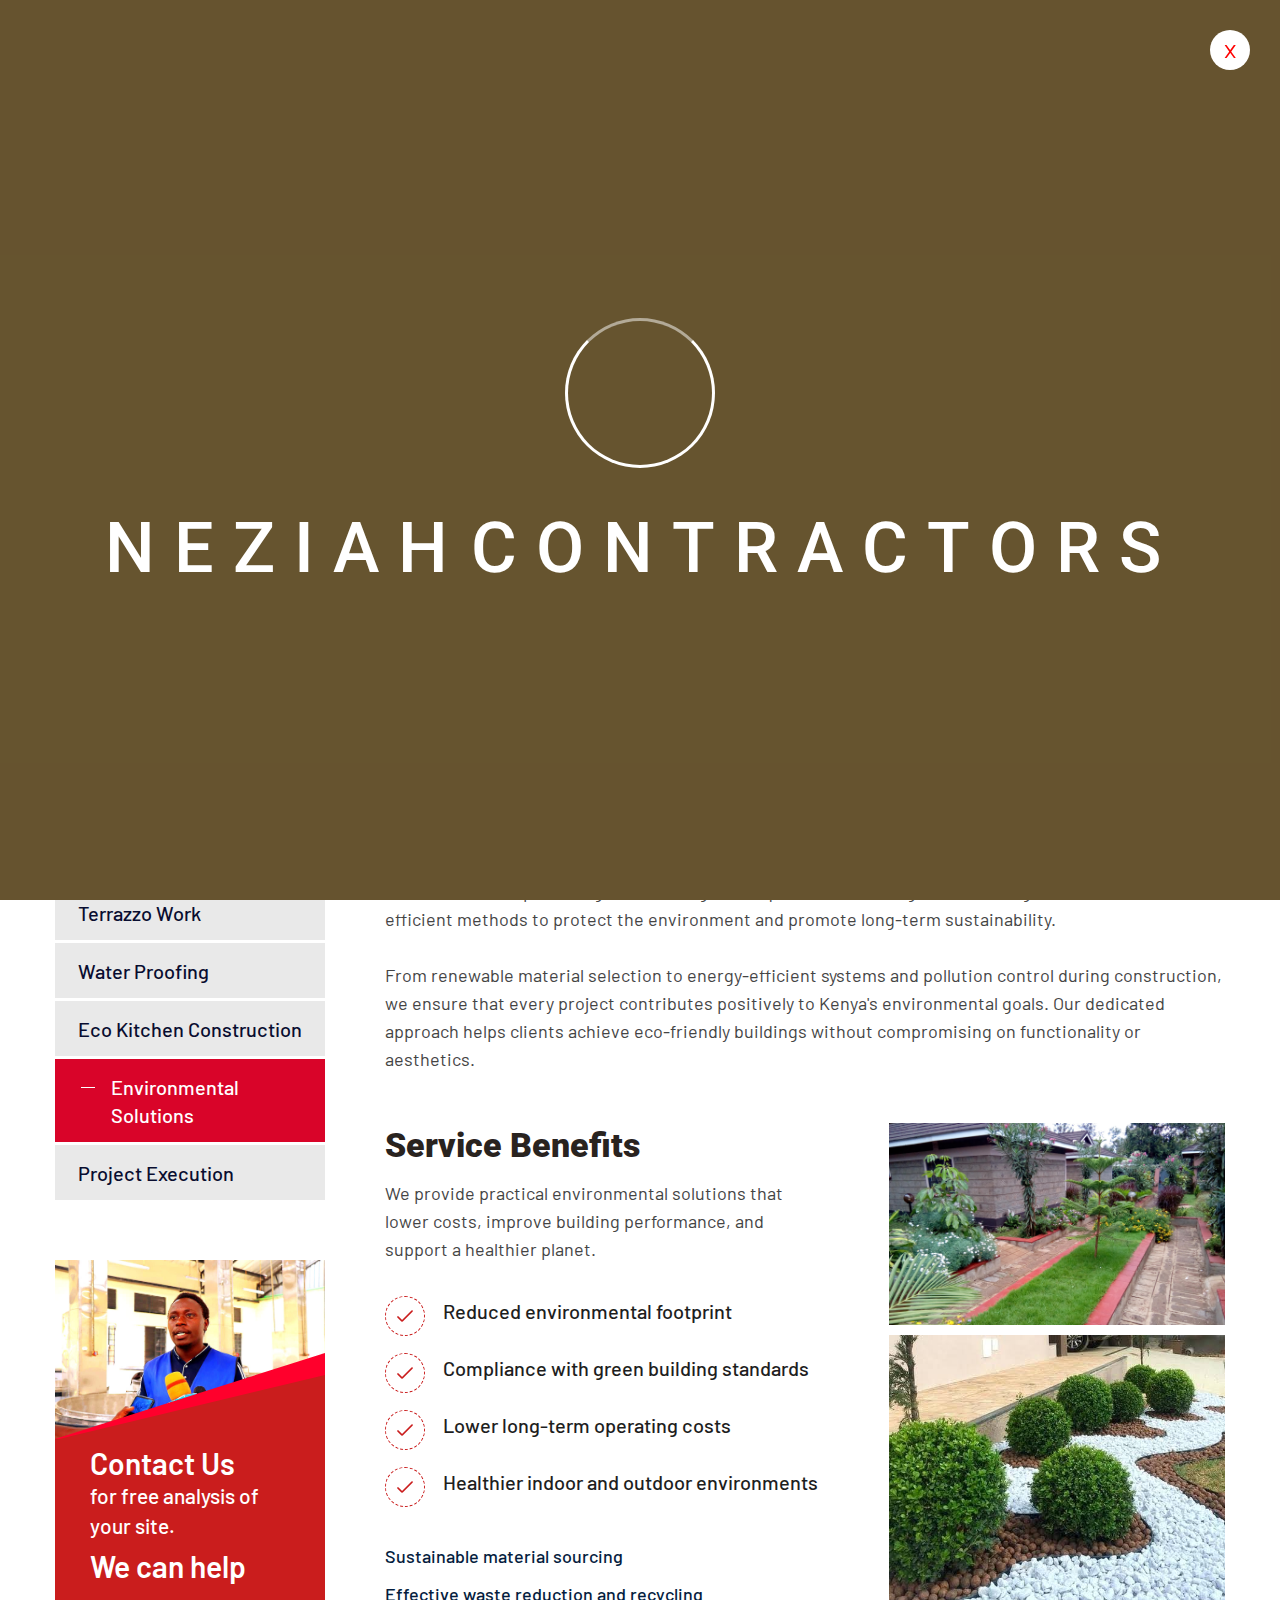
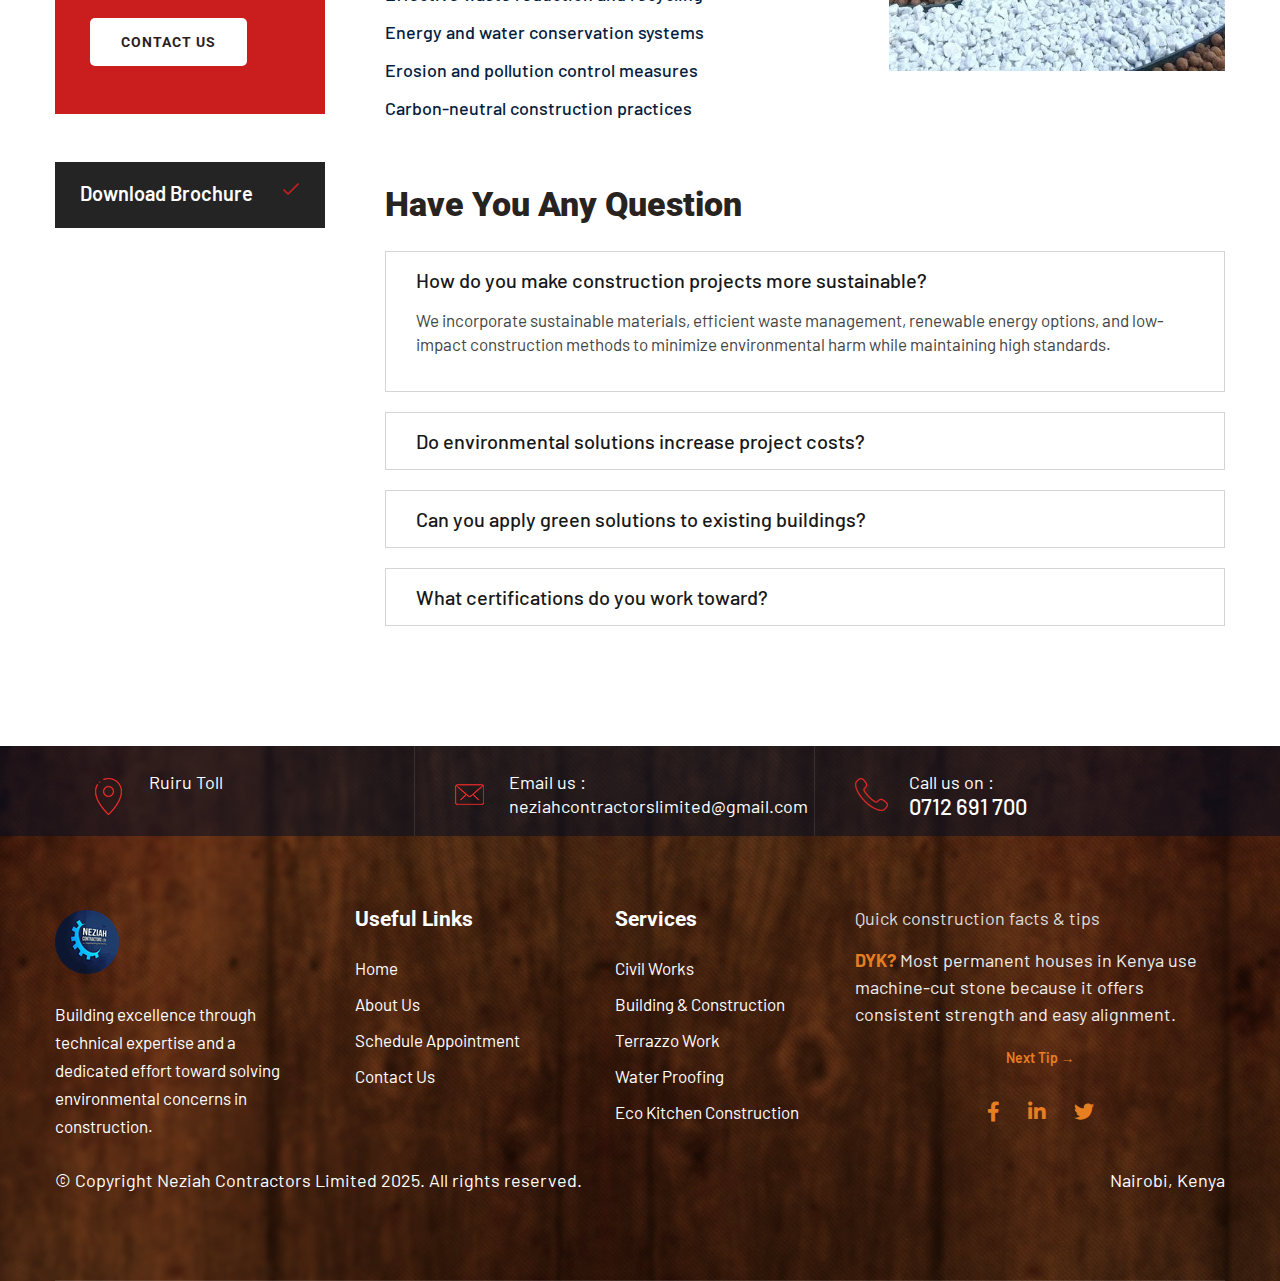
<file: service-details-7.html>
<!DOCTYPE html>
<html lang="en">

<head>
    <meta charset="utf-8">
    <meta http-equiv="X-UA-Compatible" content="IE=edge">
    <meta name="viewport" content="width=device-width, initial-scale=1.0, maximum-scale=1.0, user-scalable=0">

    <title>Environmental Solutions - Neziah Contractors Limited</title>

    <!-- Fav Icon -->
    <link rel="icon" href="assets\logo-fotor.png" type=" image/x-icon">

    <!-- Google Fonts -->
    <link
        href="https://fonts.googleapis.com/css2?family=Barlow:ital,wght@0,100;0,200;0,300;0,400;0,500;0,600;0,700;0,800;0,900;1,100;1,200;1,300;1,400;1,500;1,600;1,700;1,800;1,900&amp;display=swap"
        rel="stylesheet">
    <link
        href="https://fonts.googleapis.com/css2?family=Roboto:ital,wght@0,100;0,300;0,400;0,500;0,700;0,900;1,100;1,300;1,400;1,500;1,700;1,900&amp;display=swap"
        rel="stylesheet">
    <link
        href="https://fonts.googleapis.com/css2?family=Jost:ital,wght@0,100;0,200;0,300;0,400;0,500;0,600;0,700;0,800;0,900;1,100;1,200;1,300;1,400;1,500;1,600;1,700;1,800;1,900&amp;display=swap"
        rel="stylesheet">

    <!-- Stylesheets -->
    <link href="assets/css/font-awesome-all.css" rel="stylesheet">
    <link href="assets/css/flaticon.css" rel="stylesheet">
    <link href="assets/css/owl.css" rel="stylesheet">
    <link href="assets/css/bootstrap.css" rel="stylesheet">
    <link href="assets/css/jquery.fancybox.min.css" rel="stylesheet">
    <link href="assets/css/animate.css" rel="stylesheet">
    <link href="assets/css/timePicker.css" rel="stylesheet">
    <link href="assets/css/jquery-ui.css" rel="stylesheet">
    <link href="assets/css/nice-select.css" rel="stylesheet">
    <link href="assets/css/elpath.css" rel="stylesheet">
    <link href="assets/css/color.css" rel="stylesheet">
    <link href="assets/css/style.css" rel="stylesheet">
    <link href="assets/css/responsive.css" rel="stylesheet">

</head>

<body>

    <div class="boxed_wrapper">

        <!-- preloader -->
        <div class="loader-wrap">
            <div class="preloader">
                <div class="preloader-close">x</div>
                <div id="handle-preloader" class="handle-preloader">
                    <div class="animation-preloader">
                        <div class="spinner"></div>
                        <div class="txt-loading">
                            <span data-text-preloader="n" class="letters-loading">n</span>
                            <span data-text-preloader="e" class="letters-loading">e</span>
                            <span data-text-preloader="z" class="letters-loading">z</span>
                            <span data-text-preloader="i" class="letters-loading">i</span>
                            <span data-text-preloader="a" class="letters-loading">a</span>
                            <span data-text-preloader="h" class="letters-loading">h</span>
                            <span data-text-preloader=" " class="letters-loading"></span>
                            <span data-text-preloader="c" class="letters-loading">c</span>
                            <span data-text-preloader="o" class="letters-loading">o</span>
                            <span data-text-preloader="n" class="letters-loading">n</span>
                            <span data-text-preloader="t" class="letters-loading">t</span>
                            <span data-text-preloader="r" class="letters-loading">r</span>
                            <span data-text-preloader="a" class="letters-loading">a</span>
                            <span data-text-preloader="c" class="letters-loading">c</span>
                            <span data-text-preloader="t" class="letters-loading">t</span>
                            <span data-text-preloader="o" class="letters-loading">o</span>
                            <span data-text-preloader="r" class="letters-loading">r</span>
                            <span data-text-preloader="s" class="letters-loading">s</span>
                        </div>
                    </div>
                </div>
            </div>
        </div>
        <!-- preloader end -->

        <!--Search Popup - now with real working search -->
        <div id="search-popup" class="search-popup">
            <div class="popup-inner">
                <div class="upper-box clearfix">
                    <figure class="logo-box pull-left">
                        <a href="index.html"><img src="assets\logo-fotor.png" alt=""></a>
                    </figure>
                    <div class="close-search pull-right"><span class="fa fa-times"></span></div>
                </div>
                <div class="overlay-layer"></div>
                <div class="auto-container">
                    <div class="search-form">
                        <form method="get" action="search-results.html">
                            <div class="form-group">
                                <fieldset>
                                    <input type="search" class="form-control" name="q"
                                        placeholder="Search services & projects (e.g. civil works, epoxy, terrazzo)"
                                        required autocomplete="off">
                                    <button type="submit"><i class="fas fa-search"></i></button>
                                </fieldset>
                            </div>
                        </form>
                    </div>
                </div>
            </div>
        </div>

        <!-- sidebar cart item -->
        <div class="xs-sidebar-group info-group info-sidebar">
            <div class="xs-overlay xs-bg-black"></div>
            <div class="xs-overlay xs-overlay-2 xs-bg-black"></div>
            <div class="xs-overlay xs-overlay-3 xs-bg-black"></div>
            <div class="xs-overlay xs-overlay-4 xs-bg-black"></div>
            <div class="xs-overlay xs-overlay-5 xs-bg-black"></div>
            <div class="xs-sidebar-widget">
                <div class="sidebar-widget-container">
                    <div class="widget-heading">
                        <a href="#" class="close-side-widget"><i class="fa fa-times"></i></a>
                    </div>
                    <div class="sidebar-textwidget">
                        <div class="sidebar-info-contents">
                            <div class="content-inner">
                                <div class="logo">
                                    <a href="index.html"><img src="assets\logo-fotor.png" alt="" /></a>
                                </div>
                                <div class=" text">
                                    <h3>We Are Your Partners in Building and Civil Work</h3>
                                    <p>Our experienced team provides professional construction and engineering solutions
                                        for both residential and commercial projects. We pride ourselves on delivering
                                        high-quality craftsmanship across a wide range of specialized services, from
                                        structural building to decorative finishes. At Neziah Contractors, we combine
                                        technical expertise with a dedicated effort toward solving environmental
                                        concerns.</p>
                                </div>
                                <div class="info-box">
                                    <h3>Contact Us</h3>
                                    <ul class="info clearfix">
                                        <li>
                                            <div class="icon"><img src="assets/images/icons/icon-3.png" alt=""></div>
                                            Ruiru Toll
                                        </li>
                                        <li>
                                            <div class="icon"><img src="assets/images/icons/icon-4.png" alt=""></div>
                                            <a
                                                href="mailto:neziahcontractorslimited@gmail.com">neziahcontractorslimited@gmail.com</a>
                                        </li>
                                        <li>
                                            <div class="icon"><img src="assets/images/icons/icon-5.png" alt=""></div>
                                            <a href="tel:0712691700">0712 691 700</a>
                                        </li>
                                        <li>
                                            <div class="icon"><img src="assets/images/icons/icon-6.png" alt=""></div>
                                            Facebook: neziah contractors
                                        </li>
                                    </ul>
                                </div>
                                <div class="subscribe-inner">
                                    <h3>Newsletter Subscription</h3>
                                    <form action="contact.html" method="post">
                                        <div class="form-group">
                                            <input type="email" name="email" placeholder="Enter Email Address"
                                                required="">
                                            <button type="submit" class="theme-btn btn-one"><span>subscribe
                                                    now</span></button>
                                        </div>
                                    </form>
                                </div>
                            </div>
                        </div>
                    </div>
                </div>
            </div>
        </div>
        <!-- END sidebar widget item -->

        <!-- main header -->
        <header class="main-header header-style-one">
            <!-- header-lower -->
            <div class="header-lower">
                <div class="outer-box">
                    <div class="left-column">
                        <div class="logo-box">
                            <figure class="logo"><a href="index.html"><img src="assets\logo-fotor.png" alt=""></a>
                            </figure>
                        </div>
                        <div class=" menu-area clearfix">
                            <!--Mobile Navigation Toggler-->
                            <div class="mobile-nav-toggler">
                                <i class="icon-bar"></i>
                                <i class="icon-bar"></i>
                                <i class="icon-bar"></i>
                            </div>
                            <nav class="main-menu navbar-expand-md navbar-light">
                                <div class="collapse navbar-collapse show clearfix" id="navbarSupportedContent">
                                    <ul class="navigation clearfix">
                                        <li><a href="index.html">Home</a></li>
                                        <li><a href="about.html">About Us</a></li>
                                        <li class="current dropdown"><a href="#">Services</a>
                                            <ul class="category-list clearfix">
                                                <li><a href="service-details-2.html">Civil Works</a></li>
                                                <li><a href="service-details-3.html">Building & Construction</a></li>
                                                <li><a href="service-details-4.html">Terrazzo Work</a></li>
                                                <li><a href="service-details-5.html">Water Proofing</a></li>
                                                <li><a href="service-details-6.html">Eco Kitchen Construction</a>
                                                </li>
                                                <li><a href="service-details-7.html">Environmental Solutions</a>
                                                </li>
                                                <li><a href="service-details-8.html">Project Execution</a></li>
                                            </ul>
                                        </li>
                                        <li><a href="project-2.html">Our Projects</a></li>
                                        <li><a href="faq.html">FAQ</a>

                                        </li>

                                        <li><a href="contact.html">Contact Us</a></li>
                                    </ul>
                                </div>
                            </nav>
                        </div>
                        <div class="menu-right-content">
                            <div class="search-box-outer search-toggler"><img src="assets/images/icons/icon-1.png"
                                    alt="">
                            </div>
                            <div class="nav-btn nav-toggler navSidebar-button"><img src="assets/images/icons/icon-2.png"
                                    alt=""></div>
                        </div>
                    </div>
                    <div class="support-box">
                        <div class="icon-box"><img src="assets/images/icons/icon-8.png" alt=""></div>
                        <p>Hotline Number :</p>
                        <a href="tel:0712691700">0712 691 700</a>
                    </div>
                </div>
            </div>

            <!--sticky Header-->
            <div class="sticky-header">
                <div class="outer-box">
                    <div class="left-column">
                        <div class="logo-box">
                            <figure class="logo"><a href="index.html"><img src="assets\logo-fotor.png" alt=""></a>
                            </figure>
                        </div>
                        <div class=" menu-area clearfix">
                            <nav class="main-menu clearfix">
                                <!--Keep This Empty / Menu will come through Javascript-->
                            </nav>
                        </div>
                        <div class="menu-right-content">
                            <div class="search-box-outer search-toggler"><img src="assets/images/icons/icon-1.png"
                                    alt="">
                            </div>
                            <div class="nav-btn nav-toggler navSidebar-button"><img src="assets/images/icons/icon-2.png"
                                    alt=""></div>
                        </div>
                    </div>
                    <div class="support-box">
                        <div class="icon-box"><img src="assets/images/icons/icon-8.png" alt=""></div>
                        <p>Hotline Number :</p>
                        <a href="tel:0712691700">0712 691 700</a>
                    </div>
                </div>
            </div>
        </header>
        <!-- main-header end -->

        <!-- Mobile Menu  -->
        <div class="mobile-menu">
            <div class="menu-backdrop"></div>
            <div class="close-btn"><i class="fas fa-times"></i></div>

            <nav class="menu-box">
                <div class="nav-logo"><a href="index.html"><img src="assets\logo-fotor.png" alt="" title=""></a>
                </div>
                <div class="
                        menu-outer"><!--Here Menu Will Come Automatically Via Javascript / Same Menu as in Header-->
                </div>
                <div class="contact-info">
                    <h4>Contact Info</h4>
                    <ul>
                        <li>Ruiru Toll</li>
                        <li><a href="tel:0712691700">0712 691 700</a></li>
                        <li><a href="mailto:neziahcontractorslimited@gmail.com">neziahcontractorslimited@gmail.com</a>
                        </li>
                    </ul>
                </div>
                <div class="social-links">
                    <ul class="clearfix">
                        <li><a href="index.html"><span class="fab fa-twitter"></span></a></li>
                        <li><a href="index.html"><span class="fab fa-facebook-square"></span></a></li>
                        <li><a href="index.html"><span class="fab fa-pinterest-p"></span></a></li>
                        <li><a href="index.html"><span class="fab fa-instagram"></span></a></li>
                        <li><a href="index.html"><span class="fab fa-youtube"></span></a></li>
                    </ul>
                </div>
            </nav>
        </div><!-- End Mobile Menu -->

        <!-- page-title -->
        <section class="page-title">
            <span class="rotate-text">work with vision</span>
            <div class="pattern-layer" style="background-image: url(assets/images/shape/shape-6.jpg);"></div>
            <div class="bg-layer" style="background-image: url(assets/images/background/page-title.jpg);"></div>
            <figure class="image-layer"><img src="assets\new bulk pictures\Eng. Mutahi\Mutahi banner-fotor.jpg" alt="">
            </figure>
            <div class="large-container">
                <div class="content-box">
                    <h1>Environmental Solutions</h1>
                    <ul class="bread-crumb clearfix">
                        <li><a href="index.html">Home</a></li>
                        <li>Our Services</li>
                        <li>Environmental Solutions</li>
                    </ul>
                </div>
            </div>
        </section>
        <!-- page-title end -->

        <!-- service-details -->
        <section class="service-details">
            <div class="auto-container">
                <div class="row clearfix">
                    <div class="col-lg-3 col-md-12 col-sm-12 sidebar-side">
                        <div class="service-sidebar">
                            <div class="category-widget">
                                <ul class="category-list clearfix">
                                    <li><a href="service-details-2.html">Civil Works</a></li>
                                    <li><a href="service-details-3.html">Building & Construction</a></li>
                                    <li><a href="service-details-4.html">Terrazzo Work</a></li>
                                    <li><a href="service-details-5.html">Water Proofing</a></li>
                                    <li><a href="service-details-6.html">Eco Kitchen Construction</a>
                                    </li>
                                    <li><a href="service-details-7.html" class="current">Environmental Solutions</a>
                                    </li>
                                    <li><a href="service-details-8.html">Project Execution</a></li>
                                </ul>
                            </div>
                            <div class="contact-widget">
                                <div class="inner-box">
                                    <div class="image-box">
                                        <figure class="image"><img
                                                src="assets\new bulk pictures\Eng. Mutahi\Mutahi-4.jpeg" alt="">
                                        </figure>
                                    </div>
                                    <div class="content-box">
                                        <h3>Contact Us</h3>
                                        <p>for free analysis of <br>your site.</p>
                                        <h3>We can help</h3>
                                        <div class="btn-box">
                                            <a href="contact.html" class="theme-btn">Contact us</a>
                                        </div>
                                    </div>
                                </div>
                            </div>
                            <div class="download-widget">
                                <div class="inner-box">
                                    <a href="service-details-3.htmL"><span>Download Brochure</span></a>
                                </div>
                            </div>
                        </div>
                    </div>
                    <div class="col-lg-9 col-md-12 col-sm-12 content-side">
                        <div class="service-details-content ml_30">
                            <div class="content-one mb_50">
                                <h2>Environmental Solutions</h2>
                                <p>Neziah Contractors Limited is committed to integrating sustainable practices into
                                    every project. Our environmental solutions focus on reducing ecological impact while
                                    delivering high-quality construction outcomes. We implement green building
                                    techniques, waste management strategies, and resource-efficient methods to protect
                                    the environment and promote long-term sustainability.</p>
                                <p>From renewable material selection to energy-efficient systems and pollution control
                                    during construction, we ensure that every project contributes positively to Kenya's
                                    environmental goals. Our dedicated approach helps clients achieve eco-friendly
                                    buildings without compromising on functionality or aesthetics.</p>
                            </div>
                            <div class="content-two mb_60">
                                <div class="row clearfix">
                                    <div class="col-lg-6 col-md-6 col-sm-12 text-column">
                                        <div class="text-box">
                                            <h3>Service Benefits</h3>
                                            <p>We provide practical environmental solutions that lower costs, improve
                                                building performance, and support a healthier planet.</p>
                                            <ul class="list-one clearfix mb_45 pt_5">
                                                <li>Reduced environmental footprint</li>
                                                <li>Compliance with green building standards</li>
                                                <li>Lower long-term operating costs</li>
                                                <li>Healthier indoor and outdoor environments</li>
                                            </ul>
                                            <ul class="list-two clearfix">
                                                <li>Sustainable material sourcing</li>
                                                <li>Effective waste reduction and recycling</li>
                                                <li>Energy and water conservation systems</li>
                                                <li>Erosion and pollution control measures</li>
                                                <li>Carbon-neutral construction practices</li>
                                            </ul>
                                        </div>
                                    </div>
                                    <div class="col-lg-6 col-md-6 col-sm-12 image-column">
                                        <div class="image-box">
                                            <figure class="image mb_10"><img
                                                    src="assets\new bulk pictures\Environmental-3.jpg" alt=""></figure>
                                            <figure class="image"><img
                                                    src="assets\new bulk pictures\Environmental-4.jpg" alt="">
                                            </figure>
                                        </div>
                                    </div>
                                </div>
                            </div>
                            <div class="content-three">
                                <h3>Have You Any Question</h3>
                                <ul class="accordion-box">
                                    <li class="accordion block active-block">
                                        <div class="acc-btn active">
                                            <h4>How do you make construction projects more sustainable?</h4>
                                        </div>
                                        <div class="acc-content current">
                                            <div class="text">
                                                <p>We incorporate sustainable materials, efficient waste management,
                                                    renewable energy options, and low-impact construction methods to
                                                    minimize environmental harm while maintaining high standards.</p>
                                            </div>
                                        </div>
                                    </li>
                                    <li class="accordion block">
                                        <div class="acc-btn">
                                            <h4>Do environmental solutions increase project costs?</h4>
                                        </div>
                                        <div class="acc-content">
                                            <div class="text">
                                                <p>While some sustainable options have higher upfront costs, they
                                                    typically result in significant long-term savings through reduced
                                                    energy use, lower maintenance, and improved building efficiency.</p>
                                            </div>
                                        </div>
                                    </li>
                                    <li class="accordion block">
                                        <div class="acc-btn">
                                            <h4>Can you apply green solutions to existing buildings?</h4>
                                        </div>
                                        <div class="acc-content">
                                            <div class="text">
                                                <p>Yes. We offer retrofit services to upgrade existing structures with
                                                    eco-friendly features such as better insulation, water harvesting
                                                    systems, and non-toxic materials.</p>
                                            </div>
                                        </div>
                                    </li>
                                    <li class="accordion block">
                                        <div class="acc-btn">
                                            <h4>What certifications do you work toward?</h4>
                                        </div>
                                        <div class="acc-content">
                                            <div class="text">
                                                <p>We align projects with local and international green building
                                                    standards, helping clients achieve certifications where desired
                                                    while prioritizing practical, impactful sustainability.</p>
                                            </div>
                                        </div>
                                    </li>
                                </ul>
                            </div>
                        </div>
                    </div>
                </div>
            </div>
        </section>
        <!-- service-details end -->

        <!-- main-footer -->
        <footer class="main-footer">
            <div class="bg-layer" style="background-image: url(assets/images/background/footer-bg.jpg);"></div>
            <div class="footer-top">
                <div class="auto-container">
                    <div class="row clearfix">
                        <div class="col-lg-4 col-md-6 col-sm-12 info-column">
                            <div class="info-inner">
                                <div class="icon-box"><img src="assets/images/icons/icon-26.png" alt=""></div>
                                <p>Ruiru Toll</p>
                            </div>
                        </div>
                        <div class="col-lg-4 col-md-6 col-sm-12 info-column">
                            <div class="info-inner">
                                <div class="icon-box"><img src="assets/images/icons/icon-27.png" alt=""></div>
                                <p>Email us : <br /><a
                                        href="mailto:neziahcontractorslimited@gmail.com">neziahcontractorslimited@gmail.com</a>
                                </p>
                            </div>
                        </div>
                        <div class="col-lg-4 col-md-6 col-sm-12 info-column">
                            <div class="info-inner">
                                <div class="icon-box"><img src="assets/images/icons/icon-28.png" alt=""></div>
                                <p>Call us on : <br /><a href="tel:0712691700" class="phone">0712 691 700</a></p>
                            </div>
                        </div>
                    </div>
                </div>
            </div>
            <div class="auto-container">
                <div class="widget-section">
                    <div class="row clearfix">
                        <div class="col-lg-3 col-md-6 col-sm-12 footer-column">
                            <div class="footer-widget logo-widget mt_6 mr_35">
                                <figure class="footer-logo"><a href="index.html"><img src="assets\logo-fotor.png"
                                            alt=""></a></figure>
                                <p>Building excellence through technical expertise and a dedicated effort toward solving
                                    environmental concerns in construction.</p>
                            </div>
                        </div>
                        <div class=" col-lg-2 col-md-6 col-sm-12 footer-column">
                            <div class="footer-widget links-widget">
                                <div class="widget-title">
                                    <h3>Useful Links</h3>
                                </div>
                                <div class="widget-content">
                                    <ul class="links-list clearfix">
                                        <li><a href="index.html">Home</a></li>
                                        <li><a href="about.html">About Us</a></li>
                                        <li><a href="contact.html">Schedule Appointment</a></li>

                                        <li><a href="contact.html">Contact Us</a></li>
                                    </ul>
                                </div>
                            </div>
                        </div>
                        <div class="col-lg-3 col-md-6 col-sm-12 footer-column">
                            <div class="footer-widget links-widget ml_60">
                                <div class="widget-title">
                                    <h3>Services</h3>
                                </div>
                                <div class="widget-content">
                                    <ul class="links-list clearfix">
                                        <li><a href="service-details-2.html">Civil Works</a></li>
                                        <li><a href="service-details-3.html">Building & Construction</a></li>
                                        <li><a href="service-details-4.html">Terrazzo Work</a></li>
                                        <li><a href="service-details-5.html">Water Proofing</a></li>
                                        <li><a href="service-details-6.html">Eco Kitchen Construction</a></li>
                                    </ul>
                                </div>
                            </div>
                        </div>
                        <div class="col-lg-4 col-md-6 col-sm-12 footer-column">

                            <div class="widget-content">
                                <p style="margin-bottom: 15px; font-size: 18px; color: #ddd;">
                                    Quick construction facts & tips
                                </p>

                                <!-- DYK Carousel – now with 80 Kenya-specific tips (scrambled) -->
                                <div class="dyk-carousel" id="dykCarousel">
                                    <div class="dyk-item active">
                                        <strong>DYK?</strong> Most permanent houses in Kenya use machine-cut stone
                                        because it offers consistent strength and easy alignment.
                                    </div>
                                    <div class="dyk-item">
                                        <strong>DYK?</strong> Ndarugo stone is popular in Central Kenya due to its
                                        hardness and durability.
                                    </div>
                                    <div class="dyk-item">
                                        <strong>DYK?</strong> Soft stones absorb more water and crack faster in
                                        high-rainfall areas.
                                    </div>
                                    <div class="dyk-item">
                                        <strong>DYK?</strong> Interlocking blocks reduce mortar use and speed up
                                        construction.
                                    </div>
                                    <div class="dyk-item">
                                        <strong>DYK?</strong> Bricks perform better in hot areas because they regulate
                                        indoor temperatures.
                                    </div>
                                    <div class="dyk-item">
                                        <strong>DYK?</strong> Burnt clay bricks fail faster if not properly fired.
                                    </div>
                                    <div class="dyk-item">
                                        <strong>DYK?</strong> Mabati houses heat up quickly during the day without
                                        ceiling insulation.
                                    </div>
                                    <div class="dyk-item">
                                        <strong>DYK?</strong> Mabati structures last longer when fixed on treated timber
                                        or steel frames.
                                    </div>
                                    <div class="dyk-item">
                                        <strong>DYK?</strong> Timber houses are common in highland areas due to cooler
                                        temperatures.
                                    </div>
                                    <div class="dyk-item">
                                        <strong>DYK?</strong> Untreated timber attracts termites within months.
                                    </div>
                                    <div class="dyk-item">
                                        <strong>DYK?</strong> Bamboo houses are gaining popularity due to sustainability
                                        and flexibility.
                                    </div>
                                    <div class="dyk-item">
                                        <strong>DYK?</strong> Bamboo must be treated to resist insects and moisture.
                                    </div>
                                    <div class="dyk-item">
                                        <strong>DYK?</strong> Hybrid houses using stone and bamboo balance cost and
                                        strength.
                                    </div>
                                    <div class="dyk-item">
                                        <strong>DYK?</strong> Stone ground floors with timber upper floors reduce
                                        overall structural weight.
                                    </div>
                                    <div class="dyk-item">
                                        <strong>DYK?</strong> Using different materials requires proper joint detailing
                                        to prevent cracks.
                                    </div>
                                    <div class="dyk-item">
                                        <strong>DYK?</strong> High-rainfall areas require deeper foundations to prevent
                                        soil movement.
                                    </div>
                                    <div class="dyk-item">
                                        <strong>DYK?</strong> Black cotton soil expands when wet and shrinks when dry,
                                        causing cracks.
                                    </div>
                                    <div class="dyk-item">
                                        <strong>DYK?</strong> Foundations on black cotton soil need special treatment or
                                        soil replacement.
                                    </div>
                                    <div class="dyk-item">
                                        <strong>DYK?</strong> Arid and semi-arid areas require moisture-resistant
                                        construction methods.
                                    </div>
                                    <div class="dyk-item">
                                        <strong>DYK?</strong> Sandy soils drain fast but offer low load-bearing
                                        capacity.
                                    </div>
                                    <div class="dyk-item">
                                        <strong>DYK?</strong> Rocky ground provides strong foundation support but
                                        increases excavation cost.
                                    </div>
                                    <div class="dyk-item">
                                        <strong>DYK?</strong> Flood-prone areas require raised plinth levels.
                                    </div>
                                    <div class="dyk-item">
                                        <strong>DYK?</strong> Houses near rivers need erosion control to protect
                                        foundations.
                                    </div>
                                    <div class="dyk-item">
                                        <strong>DYK?</strong> Wind-prone areas require stronger roof anchoring.
                                    </div>
                                    <div class="dyk-item">
                                        <strong>DYK?</strong> Coastal regions need corrosion-resistant materials due to
                                        salt air.
                                    </div>
                                    <div class="dyk-item">
                                        <strong>DYK?</strong> Most building collapses result from ignoring approved
                                        structural drawings.
                                    </div>
                                    <div class="dyk-item">
                                        <strong>DYK?</strong> Unauthorized additional floors overload foundations.
                                    </div>
                                    <div class="dyk-item">
                                        <strong>DYK?</strong> Poor-quality concrete is a major cause of structural
                                        failure.
                                    </div>
                                    <div class="dyk-item">
                                        <strong>DYK?</strong> Inadequate reinforcement spacing weakens beams and slabs.
                                    </div>
                                    <div class="dyk-item">
                                        <strong>DYK?</strong> Removing formwork too early leads to hidden structural
                                        damage.
                                    </div>
                                    <div class="dyk-item">
                                        <strong>DYK?</strong> Poor supervision allows critical errors to go unnoticed.
                                    </div>
                                    <div class="dyk-item">
                                        <strong>DYK?</strong> Building without soil tests increases collapse risk.
                                    </div>
                                    <div class="dyk-item">
                                        <strong>DYK?</strong> Water seepage weakens foundations over time.
                                    </div>
                                    <div class="dyk-item">
                                        <strong>DYK?</strong> Overloading slabs beyond design limits causes progressive
                                        failure.
                                    </div>
                                    <div class="dyk-item">
                                        <strong>DYK?</strong> Skipping inspections increases safety risks.
                                    </div>
                                    <div class="dyk-item">
                                        <strong>DYK?</strong> Some areas limit building height due to soil strength
                                        limitations.
                                    </div>
                                    <div class="dyk-item">
                                        <strong>DYK?</strong> Proximity to airports restricts building heights.
                                    </div>
                                    <div class="dyk-item">
                                        <strong>DYK?</strong> Narrow access roads limit emergency evacuation for
                                        high-rise buildings.
                                    </div>
                                    <div class="dyk-item">
                                        <strong>DYK?</strong> Overhead power lines affect allowable building heights.
                                    </div>
                                    <div class="dyk-item">
                                        <strong>DYK?</strong> Zoning laws control density to reduce infrastructure
                                        strain.
                                    </div>
                                    <div class="dyk-item">
                                        <strong>DYK?</strong> High-rise buildings require stronger fire safety
                                        provisions.
                                    </div>
                                    <div class="dyk-item">
                                        <strong>DYK?</strong> Drainage capacity limits building density in some estates.
                                    </div>
                                    <div class="dyk-item">
                                        <strong>DYK?</strong> Planning approvals consider both structure and surrounding
                                        infrastructure.
                                    </div>
                                    <div class="dyk-item">
                                        <strong>DYK?</strong> Poor sewage systems contaminate groundwater.
                                    </div>
                                    <div class="dyk-item">
                                        <strong>DYK?</strong> Septic tanks must be located away from water sources.
                                    </div>
                                    <div class="dyk-item">
                                        <strong>DYK?</strong> Overflowing sewage damages road foundations.
                                    </div>
                                    <div class="dyk-item">
                                        <strong>DYK?</strong> Proper drainage reduces flooding and erosion.
                                    </div>
                                    <div class="dyk-item">
                                        <strong>DYK?</strong> Illegal sewer connections overload public systems.
                                    </div>
                                    <div class="dyk-item">
                                        <strong>DYK?</strong> Blocked drains weaken nearby building foundations.
                                    </div>
                                    <div class="dyk-item">
                                        <strong>DYK?</strong> Letting sewage flow onto roads poses serious health risks.
                                    </div>
                                    <div class="dyk-item">
                                        <strong>DYK?</strong> Proper wastewater management protects public health.
                                    </div>
                                    <div class="dyk-item">
                                        <strong>DYK?</strong> Drainage planning is part of responsible construction.
                                    </div>
                                    <div class="dyk-item">
                                        <strong>DYK?</strong> Poor drainage accelerates road deterioration.
                                    </div>
                                    <div class="dyk-item">
                                        <strong>DYK?</strong> Steep roofs perform better in heavy rainfall areas.
                                    </div>
                                    <div class="dyk-item">
                                        <strong>DYK?</strong> Proper roof overhangs protect walls from rain damage.
                                    </div>
                                    <div class="dyk-item">
                                        <strong>DYK?</strong> Poor gutter installation causes wall dampness.
                                    </div>
                                    <div class="dyk-item">
                                        <strong>DYK?</strong> Roof insulation reduces indoor heat in mabati houses.
                                    </div>
                                    <div class="dyk-item">
                                        <strong>DYK?</strong> Wind uplift can remove poorly fixed roofing sheets.
                                    </div>
                                    <div class="dyk-item">
                                        <strong>DYK?</strong> External plaster protects masonry from moisture.
                                    </div>
                                    <div class="dyk-item">
                                        <strong>DYK?</strong> Paint alone does not waterproof walls.
                                    </div>
                                    <div class="dyk-item">
                                        <strong>DYK?</strong> Local materials reduce transport costs.
                                    </div>
                                    <div class="dyk-item">
                                        <strong>DYK?</strong> Sustainable materials lower long-term maintenance costs.
                                    </div>
                                    <div class="dyk-item">
                                        <strong>DYK?</strong> Cheap shortcuts increase repair expenses later.
                                    </div>
                                    <div class="dyk-item">
                                        <strong>DYK?</strong> Proper planning saves money more than cheap materials.
                                    </div>
                                    <div class="dyk-item">
                                        <strong>DYK?</strong> Maintenance extends building lifespan significantly.
                                    </div>
                                    <div class="dyk-item">
                                        <strong>DYK?</strong> Quality workmanship matters more than expensive materials.
                                    </div>
                                    <div class="dyk-item">
                                        <strong>DYK?</strong> Climate-appropriate designs perform better long-term.
                                    </div>
                                    <div class="dyk-item">
                                        <strong>DYK?</strong> Local knowledge improves construction outcomes.
                                    </div>
                                    <div class="dyk-item">
                                        <strong>DYK?</strong> Community infrastructure affects building durability.
                                    </div>
                                    <div class="dyk-item">
                                        <strong>DYK?</strong> Responsible construction protects future generations.
                                    </div>
                                    <div class="dyk-item">
                                        <strong>DYK?</strong> Mixed-material houses reduce construction costs.
                                    </div>
                                    <div class="dyk-item">
                                        <strong>DYK?</strong> Stone lower floors and mabati upper floors reduce load.
                                    </div>
                                    <div class="dyk-item">
                                        <strong>DYK?</strong> Bamboo roofs reduce heat transfer.
                                    </div>
                                    <div class="dyk-item">
                                        <strong>DYK?</strong> Hybrid houses require careful joint detailing.
                                    </div>
                                    <div class="dyk-item">
                                        <strong>DYK?</strong> Modern Kenyan homes blend tradition with efficiency.
                                    </div>
                                    <div class="dyk-item">
                                        <strong>DYK?</strong> Design must match environment, not trends.
                                    </div>
                                    <div class="dyk-item">
                                        <strong>DYK?</strong> Proper ventilation improves indoor comfort.
                                    </div>
                                    <div class="dyk-item">
                                        <strong>DYK?</strong> Raised floors improve flood resilience.
                                    </div>
                                    <div class="dyk-item">
                                        <strong>DYK?</strong> Community planning affects individual buildings.
                                    </div>
                                    <div class="dyk-item">
                                        <strong>DYK?</strong> Good construction starts with understanding the land.
                                    </div>
                                </div>

                                <!-- Next button -->
                                <div style="margin-top: 12px; text-align: center;">
                                    <span id="dykNext"
                                        style="cursor: pointer; color: #e67e22; font-weight: 600; font-size: 14px;">
                                        Next Tip →
                                    </span>
                                </div>

                                <!-- Social links – now clearly visible inside subscribe-inner -->
                                <div class="subscribe-inner" style="margin-top: 25px; text-align: center;">
                                    <ul class="social-links"
                                        style="margin: 0 auto; padding: 0; list-style: none; display: inline-block;">
                                        <li style="display: inline-block; margin: 0 12px;">
                                            <a href="https://facebook.com/neziahcontractors"
                                                style="color: #e67e22; font-size: 20px; text-decoration: none;">
                                                <i class="fab fa-facebook-f"></i>
                                            </a>
                                        </li>
                                        <li style="display: inline-block; margin: 0 12px;">
                                            <a href="#" style="color: #e67e22; font-size: 20px; text-decoration: none;">
                                                <i class="fab fa-linkedin-in"></i>
                                            </a>
                                        </li>
                                        <li style="display: inline-block; margin: 0 12px;">
                                            <a href="#" style="color: #e67e22; font-size: 20px; text-decoration: none;">
                                                <i class="fab fa-twitter"></i>
                                            </a>
                                        </li>
                                    </ul>
                                </div>
                            </div>
                        </div </div>
                    </div>
                    <div class="footer-bottom">
                        <div class="bottom-inner">
                            <p>&copy; Copyright <a href="index.html">Neziah Contractors Limited</a> 2025. All rights
                                reserved.</p>
                            <p>Nairobi, Kenya</p>
                        </div>
                    </div>
                </div>
        </footer>
        <!-- main-footer end -->

        <!-- scroll to top -->
        <button class="scroll-top scroll-to-target" data-target="html">
            <i class="flaticon-down-arrow"></i>
        </button>


    </div>

    <!-- jequery plugins -->
    <script src="assets/js/jquery.js"></script>
    <script src="assets/js/popper.min.js"></script>
    <script src="assets/js/bootstrap.min.js"></script>
    <script src="assets/js/owl.js"></script>
    <script src="assets/js/wow.js"></script>
    <script src="assets/js/validation.js"></script>
    <script src="assets/js/jquery.fancybox.js"></script>
    <script src="assets/js/appear.js"></script>
    <script src="assets/js/scrollbar.js"></script>
    <script src="assets/js/isotope.js"></script>
    <script src="assets/js/jquery.nice-select.min.js"></script>
    <script src="assets/js/nav-tool.js"></script>
    <script src="assets/js/parallax-scroll.js"></script>
    <script src="assets/js/timePicker.js"></script>
    <script src="assets/js/jquery-ui.js"></script>

    <!-- main-js -->
    <script src="assets/js/script.js"></script>

        <script>
        document.addEventListener('DOMContentLoaded', function () {
            const items = document.querySelectorAll('.dyk-item');
            const nextBtn = document.getElementById('dykNext');
            let current = 0;
            const total = items.length;

            function showNext() {
                items[current].classList.remove('active');
                current = (current + 1) % total;
                items[current].classList.add('active');
            }

            // Auto rotate every 7 seconds (7000ms)
            let auto = setInterval(showNext, 7000);

            // Manual next click
            nextBtn.addEventListener('click', function () {
                clearInterval(auto);           // pause auto when user interacts
                showNext();
                auto = setInterval(showNext, 7000); // restart auto
            });

            // Start with first item visible
            items[0].classList.add('active');
        });
    </script>

</body>

</html>
</file>
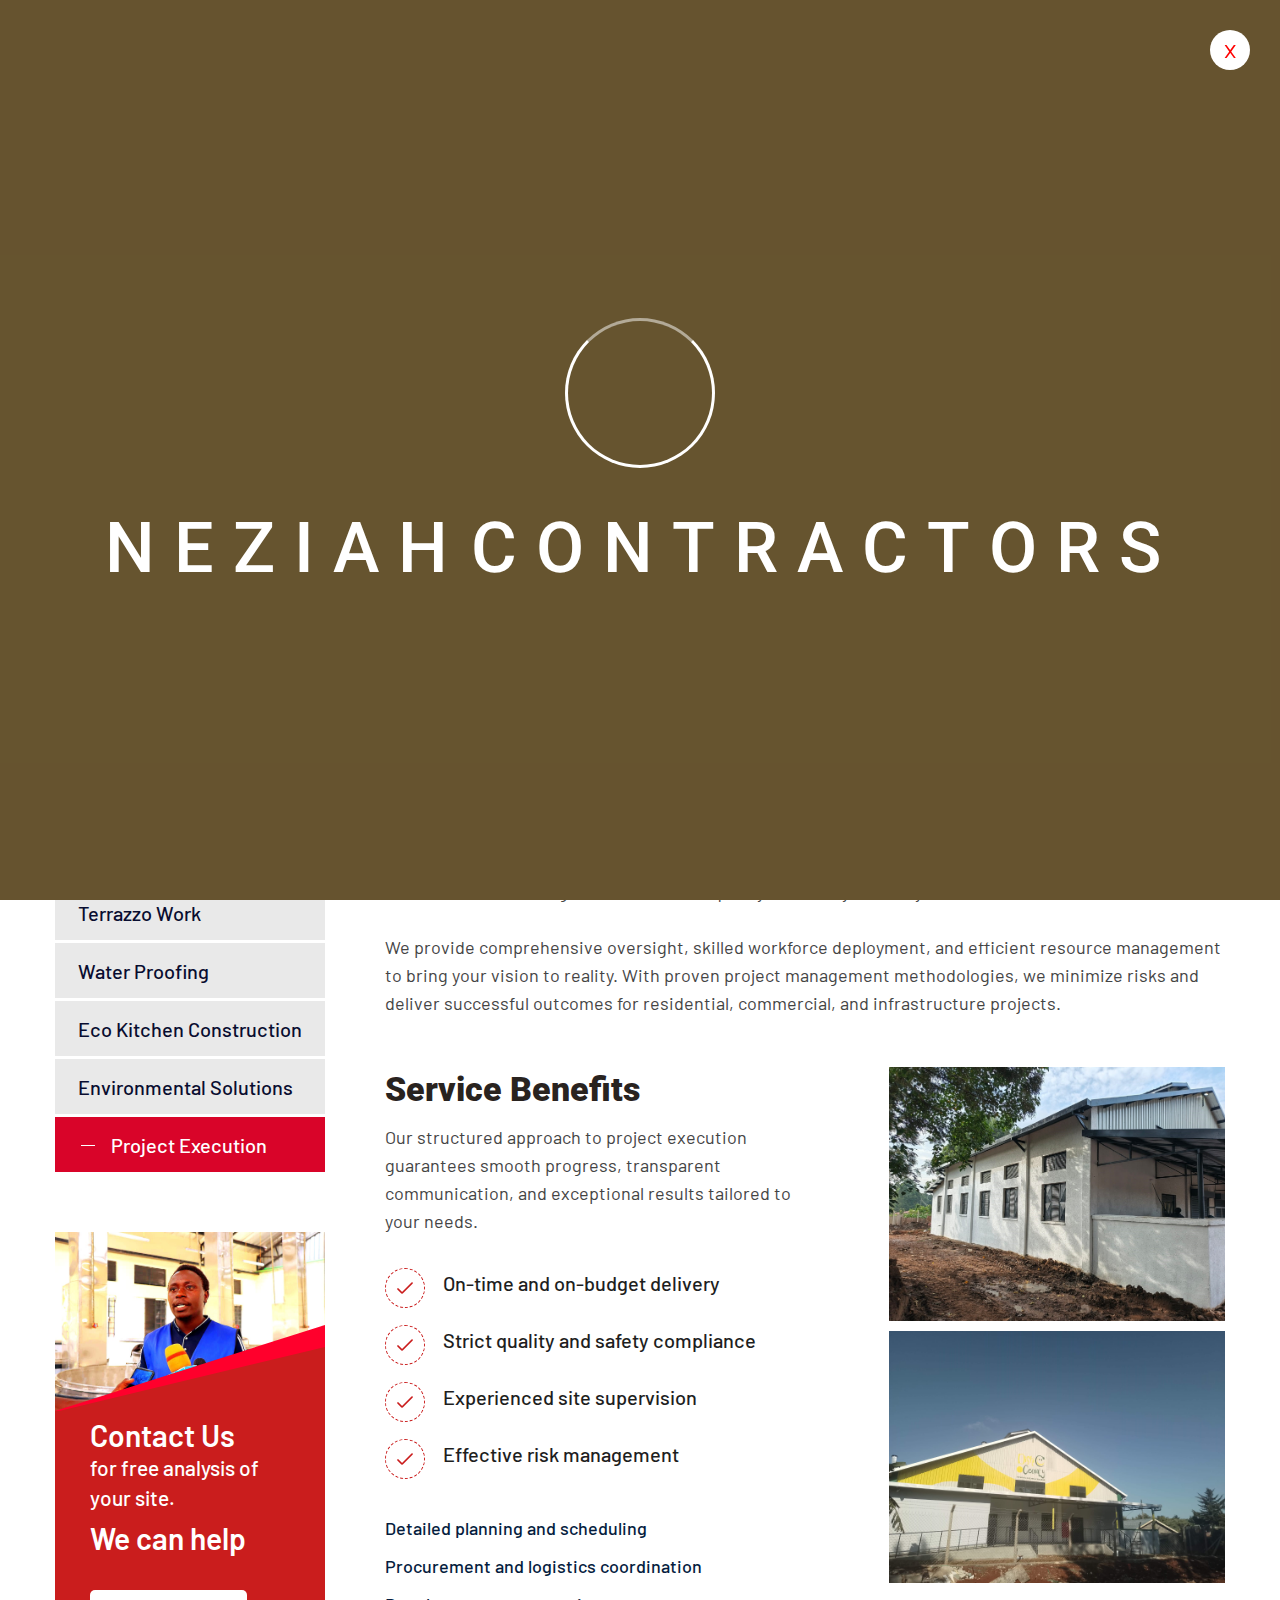
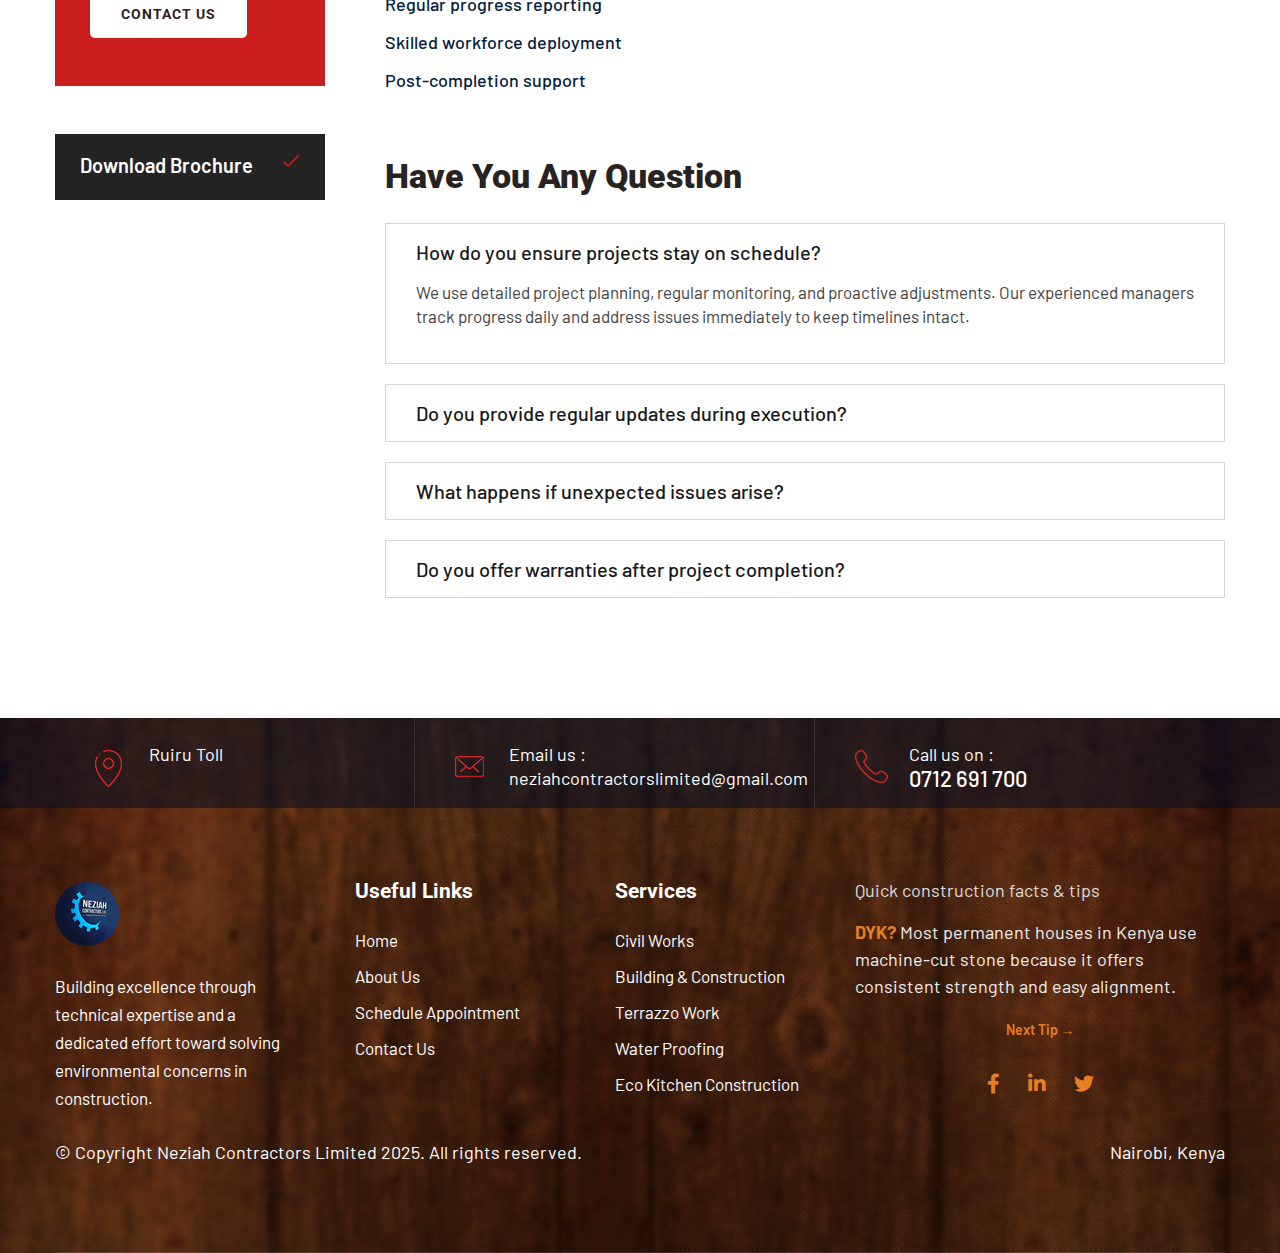
<file: service-details-8.html>
<!DOCTYPE html>
<html lang="en">

<head>
    <meta charset="utf-8">
    <meta http-equiv="X-UA-Compatible" content="IE=edge">
    <meta name="viewport" content="width=device-width, initial-scale=1.0, maximum-scale=1.0, user-scalable=0">

    <title>Project Execution - Neziah Contractors Limited</title>

    <!-- Fav Icon -->
    <link rel="icon" href="assets\logo-fotor.png" type=" image/x-icon">

    <!-- Google Fonts -->
    <link
        href="https://fonts.googleapis.com/css2?family=Barlow:ital,wght@0,100;0,200;0,300;0,400;0,500;0,600;0,700;0,800;0,900;1,100;1,200;1,300;1,400;1,500;1,600;1,700;1,800;1,900&amp;display=swap"
        rel="stylesheet">
    <link
        href="https://fonts.googleapis.com/css2?family=Roboto:ital,wght@0,100;0,300;0,400;0,500;0,700;0,900;1,100;1,300;1,400;1,500;1,700;1,900&amp;display=swap"
        rel="stylesheet">
    <link
        href="https://fonts.googleapis.com/css2?family=Jost:ital,wght@0,100;0,200;0,300;0,400;0,500;0,600;0,700;0,800;0,900;1,100;1,200;1,300;1,400;1,500;1,600;1,700;1,800;1,900&amp;display=swap"
        rel="stylesheet">

    <!-- Stylesheets -->
    <link href="assets/css/font-awesome-all.css" rel="stylesheet">
    <link href="assets/css/flaticon.css" rel="stylesheet">
    <link href="assets/css/owl.css" rel="stylesheet">
    <link href="assets/css/bootstrap.css" rel="stylesheet">
    <link href="assets/css/jquery.fancybox.min.css" rel="stylesheet">
    <link href="assets/css/animate.css" rel="stylesheet">
    <link href="assets/css/timePicker.css" rel="stylesheet">
    <link href="assets/css/jquery-ui.css" rel="stylesheet">
    <link href="assets/css/nice-select.css" rel="stylesheet">
    <link href="assets/css/elpath.css" rel="stylesheet">
    <link href="assets/css/color.css" rel="stylesheet">
    <link href="assets/css/style.css" rel="stylesheet">
    <link href="assets/css/responsive.css" rel="stylesheet">

</head>

<body>

    <div class="boxed_wrapper">

        <!-- preloader -->
        <div class="loader-wrap">
            <div class="preloader">
                <div class="preloader-close">x</div>
                <div id="handle-preloader" class="handle-preloader">
                    <div class="animation-preloader">
                        <div class="spinner"></div>
                        <div class="txt-loading">
                            <span data-text-preloader="n" class="letters-loading">n</span>
                            <span data-text-preloader="e" class="letters-loading">e</span>
                            <span data-text-preloader="z" class="letters-loading">z</span>
                            <span data-text-preloader="i" class="letters-loading">i</span>
                            <span data-text-preloader="a" class="letters-loading">a</span>
                            <span data-text-preloader="h" class="letters-loading">h</span>
                            <span data-text-preloader=" " class="letters-loading"></span>
                            <span data-text-preloader="c" class="letters-loading">c</span>
                            <span data-text-preloader="o" class="letters-loading">o</span>
                            <span data-text-preloader="n" class="letters-loading">n</span>
                            <span data-text-preloader="t" class="letters-loading">t</span>
                            <span data-text-preloader="r" class="letters-loading">r</span>
                            <span data-text-preloader="a" class="letters-loading">a</span>
                            <span data-text-preloader="c" class="letters-loading">c</span>
                            <span data-text-preloader="t" class="letters-loading">t</span>
                            <span data-text-preloader="o" class="letters-loading">o</span>
                            <span data-text-preloader="r" class="letters-loading">r</span>
                            <span data-text-preloader="s" class="letters-loading">s</span>
                        </div>
                    </div>
                </div>
            </div>
        </div>
        <!-- preloader end -->

        <!--Search Popup - now with real working search -->
        <div id="search-popup" class="search-popup">
            <div class="popup-inner">
                <div class="upper-box clearfix">
                    <figure class="logo-box pull-left">
                        <a href="index.html"><img src="assets\logo-fotor.png" alt=""></a>
                    </figure>
                    <div class="close-search pull-right"><span class="fa fa-times"></span></div>
                </div>
                <div class="overlay-layer"></div>
                <div class="auto-container">
                    <div class="search-form">
                        <form method="get" action="search-results.html">
                            <div class="form-group">
                                <fieldset>
                                    <input type="search" class="form-control" name="q"
                                        placeholder="Search services & projects (e.g. civil works, epoxy, terrazzo)"
                                        required autocomplete="off">
                                    <button type="submit"><i class="fas fa-search"></i></button>
                                </fieldset>
                            </div>
                        </form>
                    </div>
                </div>
            </div>
        </div>

        <!-- sidebar cart item -->
        <div class="xs-sidebar-group info-group info-sidebar">
            <div class="xs-overlay xs-bg-black"></div>
            <div class="xs-overlay xs-overlay-2 xs-bg-black"></div>
            <div class="xs-overlay xs-overlay-3 xs-bg-black"></div>
            <div class="xs-overlay xs-overlay-4 xs-bg-black"></div>
            <div class="xs-overlay xs-overlay-5 xs-bg-black"></div>
            <div class="xs-sidebar-widget">
                <div class="sidebar-widget-container">
                    <div class="widget-heading">
                        <a href="#" class="close-side-widget"><i class="fa fa-times"></i></a>
                    </div>
                    <div class="sidebar-textwidget">
                        <div class="sidebar-info-contents">
                            <div class="content-inner">
                                <div class="logo">
                                    <a href="index.html"><img src="assets\logo-fotor.png" alt="" /></a>
                                </div>
                                <div class=" text">
                                    <h3>We Are Your Partners in Building and Civil Work</h3>
                                    <p>Our experienced team provides professional construction and engineering solutions
                                        for both residential and commercial projects. We pride ourselves on delivering
                                        high-quality craftsmanship across a wide range of specialized services, from
                                        structural building to decorative finishes. At Neziah Contractors, we combine
                                        technical expertise with a dedicated effort toward solving environmental
                                        concerns.</p>
                                </div>
                                <div class="info-box">
                                    <h3>Contact Us</h3>
                                    <ul class="info clearfix">
                                        <li>
                                            <div class="icon"><img src="assets/images/icons/icon-3.png" alt=""></div>
                                            Ruiru Toll
                                        </li>
                                        <li>
                                            <div class="icon"><img src="assets/images/icons/icon-4.png" alt=""></div>
                                            <a
                                                href="mailto:neziahcontractorslimited@gmail.com">neziahcontractorslimited@gmail.com</a>
                                        </li>
                                        <li>
                                            <div class="icon"><img src="assets/images/icons/icon-5.png" alt=""></div>
                                            <a href="tel:0712691700">0712 691 700</a>
                                        </li>
                                        <li>
                                            <div class="icon"><img src="assets/images/icons/icon-6.png" alt=""></div>
                                            Facebook: neziah contractors
                                        </li>
                                    </ul>
                                </div>
                                <div class="subscribe-inner">
                                    <h3>Newsletter Subscription</h3>
                                    <form action="contact.html" method="post">
                                        <div class="form-group">
                                            <input type="email" name="email" placeholder="Enter Email Address"
                                                required="">
                                            <button type="submit" class="theme-btn btn-one"><span>subscribe
                                                    now</span></button>
                                        </div>
                                    </form>
                                </div>
                            </div>
                        </div>
                    </div>
                </div>
            </div>
        </div>
        <!-- END sidebar widget item -->

        <!-- main header -->
        <header class="main-header header-style-one">
            <!-- header-lower -->
            <div class="header-lower">
                <div class="outer-box">
                    <div class="left-column">
                        <div class="logo-box">
                            <figure class="logo"><a href="index.html"><img src="assets\logo-fotor.png" alt=""></a>
                            </figure>
                        </div>
                        <div class=" menu-area clearfix">
                            <!--Mobile Navigation Toggler-->
                            <div class="mobile-nav-toggler">
                                <i class="icon-bar"></i>
                                <i class="icon-bar"></i>
                                <i class="icon-bar"></i>
                            </div>
                            <nav class="main-menu navbar-expand-md navbar-light">
                                <div class="collapse navbar-collapse show clearfix" id="navbarSupportedContent">
                                    <ul class="navigation clearfix">
                                        <li><a href="index.html">Home</a></li>
                                        <li><a href="about.html">About Us</a></li>
                                        <li class="current dropdown"><a href="#">Services</a>
                                            <ul>
                                                <li><a href="service-details-2.html">Civil Works</a></li>
                                                <li><a href="service-details-3.html">Building & Construction</a></li>
                                                <li><a href="service-details-4.html">Terrazzo Work</a></li>
                                                <li><a href="service-details-5.html">Water Proofing</a></li>
                                                <li><a href="service-details-6.html">Eco Kitchen Construction</a>
                                                </li>
                                                <li><a href="service-details-7.html">Environmental Solutions</a>
                                                </li>
                                                <li><a href="service-details-8.html">Project Execution</a></li>
                                            </ul>
                                        </li>
                                        <li><a href="project-2.html">Our Projects</a></li>
                                        <li><a href="faq.html">FAQ</a>

                                        </li>

                                        <li><a href="contact.html">Contact Us</a></li>
                                    </ul>
                                </div>
                            </nav>
                        </div>
                        <div class="menu-right-content">
                            <div class="search-box-outer search-toggler"><img src="assets/images/icons/icon-1.png"
                                    alt="">
                            </div>
                            <div class="nav-btn nav-toggler navSidebar-button"><img src="assets/images/icons/icon-2.png"
                                    alt=""></div>
                        </div>
                    </div>
                    <div class="support-box">
                        <div class="icon-box"><img src="assets/images/icons/icon-8.png" alt=""></div>
                        <p>Hotline Number :</p>
                        <a href="tel:0712691700">0712 691 700</a>
                    </div>
                </div>
            </div>

            <!--sticky Header-->
            <div class="sticky-header">
                <div class="outer-box">
                    <div class="left-column">
                        <div class="logo-box">
                            <figure class="logo"><a href="index.html"><img src="assets\logo-fotor.png" alt=""></a>
                            </figure>
                        </div>
                        <div class=" menu-area clearfix">
                            <nav class="main-menu clearfix">
                                <!--Keep This Empty / Menu will come through Javascript-->
                            </nav>
                        </div>
                        <div class="menu-right-content">
                            <div class="search-box-outer search-toggler"><img src="assets/images/icons/icon-1.png"
                                    alt="">
                            </div>
                            <div class="nav-btn nav-toggler navSidebar-button"><img src="assets/images/icons/icon-2.png"
                                    alt=""></div>
                        </div>
                    </div>
                    <div class="support-box">
                        <div class="icon-box"><img src="assets/images/icons/icon-8.png" alt=""></div>
                        <p>Hotline Number :</p>
                        <a href="tel:0712691700">0712 691 700</a>
                    </div>
                </div>
            </div>
        </header>
        <!-- main-header end -->

        <!-- Mobile Menu  -->
        <div class="mobile-menu">
            <div class="menu-backdrop"></div>
            <div class="close-btn"><i class="fas fa-times"></i></div>

            <nav class="menu-box">
                <div class="nav-logo"><a href="index.html"><img src="assets\logo-fotor.png" alt="" title=""></a>
                </div>
                <div class="
                        menu-outer"><!--Here Menu Will Come Automatically Via Javascript / Same Menu as in Header-->
                </div>
                <div class="contact-info">
                    <h4>Contact Info</h4>
                    <ul>
                        <li>Ruiru Toll</li>
                        <li><a href="tel:0712691700">0712 691 700</a></li>
                        <li><a href="mailto:neziahcontractorslimited@gmail.com">neziahcontractorslimited@gmail.com</a>
                        </li>
                    </ul>
                </div>
                <div class="social-links">
                    <ul class="clearfix">
                        <li><a href="index.html"><span class="fab fa-twitter"></span></a></li>
                        <li><a href="index.html"><span class="fab fa-facebook-square"></span></a></li>
                        <li><a href="index.html"><span class="fab fa-pinterest-p"></span></a></li>
                        <li><a href="index.html"><span class="fab fa-instagram"></span></a></li>
                        <li><a href="index.html"><span class="fab fa-youtube"></span></a></li>
                    </ul>
                </div>
            </nav>
        </div><!-- End Mobile Menu -->

        <!-- page-title -->
        <section class="page-title">
            <span class="rotate-text">work with vision</span>
            <div class="pattern-layer" style="background-image: url(assets/images/shape/shape-6.jpg);"></div>
            <div class="bg-layer" style="background-image: url(assets/images/background/page-title.jpg);"></div>
            <figure class="image-layer"><img src="assets\new bulk pictures\Eng. Mutahi\Mutahi banner-fotor.jpg" alt="">
            </figure>
            <div class="large-container">
                <div class="content-box">
                    <h1>Project Execution</h1>
                    <ul class="bread-crumb clearfix">
                        <li><a href="index.html">Home</a></li>
                        <li>Our Services</li>
                        <li>Project Execution</li>
                    </ul>
                </div>
            </div>
        </section>
        <!-- page-title end -->

        <!-- service-details -->
        <section class="service-details">
            <div class="auto-container">
                <div class="row clearfix">
                    <div class="col-lg-3 col-md-12 col-sm-12 sidebar-side">
                        <div class="service-sidebar">
                            <div class="category-widget">
                                <ul class="category-list clearfix">
                                    <li><a href="service-details-2.html">Civil Works</a></li>
                                    <li><a href="service-details-3.html">Building & Construction</a></li>
                                    <li><a href="service-details-4.html">Terrazzo Work</a></li>
                                    <li><a href="service-details-5.html">Water Proofing</a></li>
                                    <li><a href="service-details-6.html">Eco Kitchen Construction</a>
                                    </li>
                                    <li><a href="service-details-7.html">Environmental Solutions</a>
                                    </li>
                                    <li><a href="service-details-8.html" class="current">Project Execution</a></li>
                                </ul>
                            </div>
                            <div class="contact-widget">
                                <div class="inner-box">
                                    <div class="image-box">
                                        <figure class="image"><img
                                                src="assets\new bulk pictures\Eng. Mutahi\Mutahi-4.jpeg" alt="">
                                        </figure>
                                    </div>
                                    <div class="content-box">
                                        <h3>Contact Us</h3>
                                        <p>for free analysis of <br>your site.</p>
                                        <h3>We can help</h3>
                                        <div class="btn-box">
                                            <a href="contact.html" class="theme-btn">Contact us</a>
                                        </div>
                                    </div>
                                </div>
                            </div>
                            <div class="download-widget">
                                <div class="inner-box">
                                    <a href="service-details-3.htmL"><span>Download Brochure</span></a>
                                </div>
                            </div>
                        </div>
                    </div>
                    <div class="col-lg-9 col-md-12 col-sm-12 content-side">
                        <div class="service-details-content ml_30">
                            <div class="content-one mb_50">
                                <h2>Project Execution</h2>
                                <p>Neziah Contractors Limited excels in end-to-end project execution, managing every
                                    phase from planning and procurement to construction and handover. Our professional
                                    team ensures timely delivery, budget adherence, and the highest standards of quality
                                    and safety on every site.</p>
                                <p>We provide comprehensive oversight, skilled workforce deployment, and efficient
                                    resource management to bring your vision to reality. With proven project management
                                    methodologies, we minimize risks and deliver successful outcomes for residential,
                                    commercial, and infrastructure projects.</p>
                            </div>
                            <div class="content-two mb_60">
                                <div class="row clearfix">
                                    <div class="col-lg-6 col-md-6 col-sm-12 text-column">
                                        <div class="text-box">
                                            <h3>Service Benefits</h3>
                                            <p>Our structured approach to project execution guarantees smooth progress,
                                                transparent communication, and exceptional results tailored to your
                                                needs.</p>
                                            <ul class="list-one clearfix mb_45 pt_5">
                                                <li>On-time and on-budget delivery</li>
                                                <li>Strict quality and safety compliance</li>
                                                <li>Experienced site supervision</li>
                                                <li>Effective risk management</li>
                                            </ul>
                                            <ul class="list-two clearfix">
                                                <li>Detailed planning and scheduling</li>
                                                <li>Procurement and logistics coordination</li>
                                                <li>Regular progress reporting</li>
                                                <li>Skilled workforce deployment</li>
                                                <li>Post-completion support</li>
                                            </ul>
                                        </div>
                                    </div>
                                    <div class="col-lg-6 col-md-6 col-sm-12 image-column">
                                        <div class="image-box">
                                            <figure class="image mb_10"><img src="assets\new bulk pictures\House-1.jpeg"
                                                    alt=""></figure>
                                            <figure class="image"><img
                                                    src="assets\new bulk pictures\Project execution-1.jpeg" alt="">
                                            </figure>
                                        </div>
                                    </div>
                                </div>
                            </div>
                            <div class="content-three">
                                <h3>Have You Any Question</h3>
                                <ul class="accordion-box">
                                    <li class="accordion block active-block">
                                        <div class="acc-btn active">
                                            <h4>How do you ensure projects stay on schedule?</h4>
                                        </div>
                                        <div class="acc-content current">
                                            <div class="text">
                                                <p>We use detailed project planning, regular monitoring, and proactive
                                                    adjustments. Our experienced managers track progress daily and
                                                    address issues immediately to keep timelines intact.</p>
                                            </div>
                                        </div>
                                    </li>
                                    <li class="accordion block">
                                        <div class="acc-btn">
                                            <h4>Do you provide regular updates during execution?</h4>
                                        </div>
                                        <div class="acc-content">
                                            <div class="text">
                                                <p>Yes. Clients receive scheduled progress reports, site photos, and
                                                    meetings as needed. We believe in transparent communication
                                                    throughout the project lifecycle.</p>
                                            </div>
                                        </div>
                                    </li>
                                    <li class="accordion block">
                                        <div class="acc-btn">
                                            <h4>What happens if unexpected issues arise?</h4>
                                        </div>
                                        <div class="acc-content">
                                            <div class="text">
                                                <p>Our risk management process identifies potential issues early. When
                                                    challenges occur, we quickly assess, propose solutions, and
                                                    implement with minimal impact on timeline and budget.</p>
                                            </div>
                                        </div>
                                    </li>
                                    <li class="accordion block">
                                        <div class="acc-btn">
                                            <h4>Do you offer warranties after project completion?</h4>
                                        </div>
                                        <div class="acc-content">
                                            <div class="text">
                                                <p>Absolutely. We provide warranties on workmanship and materials, along
                                                    with post-handover support to ensure complete client satisfaction.
                                                </p>
                                            </div>
                                        </div>
                                    </li>
                                </ul>
                            </div>
                        </div>
                    </div>
                </div>
            </div>
        </section>
        <!-- service-details end -->

        <!-- main-footer -->
        <footer class="main-footer">
            <div class="bg-layer" style="background-image: url(assets/images/background/footer-bg.jpg);"></div>
            <div class="footer-top">
                <div class="auto-container">
                    <div class="row clearfix">
                        <div class="col-lg-4 col-md-6 col-sm-12 info-column">
                            <div class="info-inner">
                                <div class="icon-box"><img src="assets/images/icons/icon-26.png" alt=""></div>
                                <p>Ruiru Toll</p>
                            </div>
                        </div>
                        <div class="col-lg-4 col-md-6 col-sm-12 info-column">
                            <div class="info-inner">
                                <div class="icon-box"><img src="assets/images/icons/icon-27.png" alt=""></div>
                                <p>Email us : <br /><a
                                        href="mailto:neziahcontractorslimited@gmail.com">neziahcontractorslimited@gmail.com</a>
                                </p>
                            </div>
                        </div>
                        <div class="col-lg-4 col-md-6 col-sm-12 info-column">
                            <div class="info-inner">
                                <div class="icon-box"><img src="assets/images/icons/icon-28.png" alt=""></div>
                                <p>Call us on : <br /><a href="tel:0712691700" class="phone">0712 691 700</a></p>
                            </div>
                        </div>
                    </div>
                </div>
            </div>
            <div class="auto-container">
                <div class="widget-section">
                    <div class="row clearfix">
                        <div class="col-lg-3 col-md-6 col-sm-12 footer-column">
                            <div class="footer-widget logo-widget mt_6 mr_35">
                                <figure class="footer-logo"><a href="index.html"><img src="assets\logo-fotor.png"
                                            alt=""></a></figure>
                                <p>Building excellence through technical expertise and a dedicated effort toward solving
                                    environmental concerns in construction.</p>
                            </div>
                        </div>
                        <div class=" col-lg-2 col-md-6 col-sm-12 footer-column">
                            <div class="footer-widget links-widget">
                                <div class="widget-title">
                                    <h3>Useful Links</h3>
                                </div>
                                <div class="widget-content">
                                    <ul class="links-list clearfix">
                                        <li><a href="index.html">Home</a></li>
                                        <li><a href="about.html">About Us</a></li>
                                        <li><a href="contact.html">Schedule Appointment</a></li>

                                        <li><a href="contact.html">Contact Us</a></li>
                                    </ul>
                                </div>
                            </div>
                        </div>
                        <div class="col-lg-3 col-md-6 col-sm-12 footer-column">
                            <div class="footer-widget links-widget ml_60">
                                <div class="widget-title">
                                    <h3>Services</h3>
                                </div>
                                <div class="widget-content">
                                    <ul class="links-list clearfix">
                                        <li><a href="service-details-2.html">Civil Works</a></li>
                                        <li><a href="service-details-3.html">Building & Construction</a></li>
                                        <li><a href="service-details-4.html">Terrazzo Work</a></li>
                                        <li><a href="service-details-5.html">Water Proofing</a></li>
                                        <li><a href="service-details-6.html">Eco Kitchen Construction</a></li>
                                    </ul>
                                </div>
                            </div>
                        </div>
                        <div class="col-lg-4 col-md-6 col-sm-12 footer-column">

                            <div class="widget-content">
                                <p style="margin-bottom: 15px; font-size: 18px; color: #ddd;">
                                    Quick construction facts & tips
                                </p>

                                <!-- DYK Carousel – now with 80 Kenya-specific tips (scrambled) -->
                                <div class="dyk-carousel" id="dykCarousel">
                                    <div class="dyk-item active">
                                        <strong>DYK?</strong> Most permanent houses in Kenya use machine-cut stone
                                        because it offers consistent strength and easy alignment.
                                    </div>
                                    <div class="dyk-item">
                                        <strong>DYK?</strong> Ndarugo stone is popular in Central Kenya due to its
                                        hardness and durability.
                                    </div>
                                    <div class="dyk-item">
                                        <strong>DYK?</strong> Soft stones absorb more water and crack faster in
                                        high-rainfall areas.
                                    </div>
                                    <div class="dyk-item">
                                        <strong>DYK?</strong> Interlocking blocks reduce mortar use and speed up
                                        construction.
                                    </div>
                                    <div class="dyk-item">
                                        <strong>DYK?</strong> Bricks perform better in hot areas because they regulate
                                        indoor temperatures.
                                    </div>
                                    <div class="dyk-item">
                                        <strong>DYK?</strong> Burnt clay bricks fail faster if not properly fired.
                                    </div>
                                    <div class="dyk-item">
                                        <strong>DYK?</strong> Mabati houses heat up quickly during the day without
                                        ceiling insulation.
                                    </div>
                                    <div class="dyk-item">
                                        <strong>DYK?</strong> Mabati structures last longer when fixed on treated timber
                                        or steel frames.
                                    </div>
                                    <div class="dyk-item">
                                        <strong>DYK?</strong> Timber houses are common in highland areas due to cooler
                                        temperatures.
                                    </div>
                                    <div class="dyk-item">
                                        <strong>DYK?</strong> Untreated timber attracts termites within months.
                                    </div>
                                    <div class="dyk-item">
                                        <strong>DYK?</strong> Bamboo houses are gaining popularity due to sustainability
                                        and flexibility.
                                    </div>
                                    <div class="dyk-item">
                                        <strong>DYK?</strong> Bamboo must be treated to resist insects and moisture.
                                    </div>
                                    <div class="dyk-item">
                                        <strong>DYK?</strong> Hybrid houses using stone and bamboo balance cost and
                                        strength.
                                    </div>
                                    <div class="dyk-item">
                                        <strong>DYK?</strong> Stone ground floors with timber upper floors reduce
                                        overall structural weight.
                                    </div>
                                    <div class="dyk-item">
                                        <strong>DYK?</strong> Using different materials requires proper joint detailing
                                        to prevent cracks.
                                    </div>
                                    <div class="dyk-item">
                                        <strong>DYK?</strong> High-rainfall areas require deeper foundations to prevent
                                        soil movement.
                                    </div>
                                    <div class="dyk-item">
                                        <strong>DYK?</strong> Black cotton soil expands when wet and shrinks when dry,
                                        causing cracks.
                                    </div>
                                    <div class="dyk-item">
                                        <strong>DYK?</strong> Foundations on black cotton soil need special treatment or
                                        soil replacement.
                                    </div>
                                    <div class="dyk-item">
                                        <strong>DYK?</strong> Arid and semi-arid areas require moisture-resistant
                                        construction methods.
                                    </div>
                                    <div class="dyk-item">
                                        <strong>DYK?</strong> Sandy soils drain fast but offer low load-bearing
                                        capacity.
                                    </div>
                                    <div class="dyk-item">
                                        <strong>DYK?</strong> Rocky ground provides strong foundation support but
                                        increases excavation cost.
                                    </div>
                                    <div class="dyk-item">
                                        <strong>DYK?</strong> Flood-prone areas require raised plinth levels.
                                    </div>
                                    <div class="dyk-item">
                                        <strong>DYK?</strong> Houses near rivers need erosion control to protect
                                        foundations.
                                    </div>
                                    <div class="dyk-item">
                                        <strong>DYK?</strong> Wind-prone areas require stronger roof anchoring.
                                    </div>
                                    <div class="dyk-item">
                                        <strong>DYK?</strong> Coastal regions need corrosion-resistant materials due to
                                        salt air.
                                    </div>
                                    <div class="dyk-item">
                                        <strong>DYK?</strong> Most building collapses result from ignoring approved
                                        structural drawings.
                                    </div>
                                    <div class="dyk-item">
                                        <strong>DYK?</strong> Unauthorized additional floors overload foundations.
                                    </div>
                                    <div class="dyk-item">
                                        <strong>DYK?</strong> Poor-quality concrete is a major cause of structural
                                        failure.
                                    </div>
                                    <div class="dyk-item">
                                        <strong>DYK?</strong> Inadequate reinforcement spacing weakens beams and slabs.
                                    </div>
                                    <div class="dyk-item">
                                        <strong>DYK?</strong> Removing formwork too early leads to hidden structural
                                        damage.
                                    </div>
                                    <div class="dyk-item">
                                        <strong>DYK?</strong> Poor supervision allows critical errors to go unnoticed.
                                    </div>
                                    <div class="dyk-item">
                                        <strong>DYK?</strong> Building without soil tests increases collapse risk.
                                    </div>
                                    <div class="dyk-item">
                                        <strong>DYK?</strong> Water seepage weakens foundations over time.
                                    </div>
                                    <div class="dyk-item">
                                        <strong>DYK?</strong> Overloading slabs beyond design limits causes progressive
                                        failure.
                                    </div>
                                    <div class="dyk-item">
                                        <strong>DYK?</strong> Skipping inspections increases safety risks.
                                    </div>
                                    <div class="dyk-item">
                                        <strong>DYK?</strong> Some areas limit building height due to soil strength
                                        limitations.
                                    </div>
                                    <div class="dyk-item">
                                        <strong>DYK?</strong> Proximity to airports restricts building heights.
                                    </div>
                                    <div class="dyk-item">
                                        <strong>DYK?</strong> Narrow access roads limit emergency evacuation for
                                        high-rise buildings.
                                    </div>
                                    <div class="dyk-item">
                                        <strong>DYK?</strong> Overhead power lines affect allowable building heights.
                                    </div>
                                    <div class="dyk-item">
                                        <strong>DYK?</strong> Zoning laws control density to reduce infrastructure
                                        strain.
                                    </div>
                                    <div class="dyk-item">
                                        <strong>DYK?</strong> High-rise buildings require stronger fire safety
                                        provisions.
                                    </div>
                                    <div class="dyk-item">
                                        <strong>DYK?</strong> Drainage capacity limits building density in some estates.
                                    </div>
                                    <div class="dyk-item">
                                        <strong>DYK?</strong> Planning approvals consider both structure and surrounding
                                        infrastructure.
                                    </div>
                                    <div class="dyk-item">
                                        <strong>DYK?</strong> Poor sewage systems contaminate groundwater.
                                    </div>
                                    <div class="dyk-item">
                                        <strong>DYK?</strong> Septic tanks must be located away from water sources.
                                    </div>
                                    <div class="dyk-item">
                                        <strong>DYK?</strong> Overflowing sewage damages road foundations.
                                    </div>
                                    <div class="dyk-item">
                                        <strong>DYK?</strong> Proper drainage reduces flooding and erosion.
                                    </div>
                                    <div class="dyk-item">
                                        <strong>DYK?</strong> Illegal sewer connections overload public systems.
                                    </div>
                                    <div class="dyk-item">
                                        <strong>DYK?</strong> Blocked drains weaken nearby building foundations.
                                    </div>
                                    <div class="dyk-item">
                                        <strong>DYK?</strong> Letting sewage flow onto roads poses serious health risks.
                                    </div>
                                    <div class="dyk-item">
                                        <strong>DYK?</strong> Proper wastewater management protects public health.
                                    </div>
                                    <div class="dyk-item">
                                        <strong>DYK?</strong> Drainage planning is part of responsible construction.
                                    </div>
                                    <div class="dyk-item">
                                        <strong>DYK?</strong> Poor drainage accelerates road deterioration.
                                    </div>
                                    <div class="dyk-item">
                                        <strong>DYK?</strong> Steep roofs perform better in heavy rainfall areas.
                                    </div>
                                    <div class="dyk-item">
                                        <strong>DYK?</strong> Proper roof overhangs protect walls from rain damage.
                                    </div>
                                    <div class="dyk-item">
                                        <strong>DYK?</strong> Poor gutter installation causes wall dampness.
                                    </div>
                                    <div class="dyk-item">
                                        <strong>DYK?</strong> Roof insulation reduces indoor heat in mabati houses.
                                    </div>
                                    <div class="dyk-item">
                                        <strong>DYK?</strong> Wind uplift can remove poorly fixed roofing sheets.
                                    </div>
                                    <div class="dyk-item">
                                        <strong>DYK?</strong> External plaster protects masonry from moisture.
                                    </div>
                                    <div class="dyk-item">
                                        <strong>DYK?</strong> Paint alone does not waterproof walls.
                                    </div>
                                    <div class="dyk-item">
                                        <strong>DYK?</strong> Local materials reduce transport costs.
                                    </div>
                                    <div class="dyk-item">
                                        <strong>DYK?</strong> Sustainable materials lower long-term maintenance costs.
                                    </div>
                                    <div class="dyk-item">
                                        <strong>DYK?</strong> Cheap shortcuts increase repair expenses later.
                                    </div>
                                    <div class="dyk-item">
                                        <strong>DYK?</strong> Proper planning saves money more than cheap materials.
                                    </div>
                                    <div class="dyk-item">
                                        <strong>DYK?</strong> Maintenance extends building lifespan significantly.
                                    </div>
                                    <div class="dyk-item">
                                        <strong>DYK?</strong> Quality workmanship matters more than expensive materials.
                                    </div>
                                    <div class="dyk-item">
                                        <strong>DYK?</strong> Climate-appropriate designs perform better long-term.
                                    </div>
                                    <div class="dyk-item">
                                        <strong>DYK?</strong> Local knowledge improves construction outcomes.
                                    </div>
                                    <div class="dyk-item">
                                        <strong>DYK?</strong> Community infrastructure affects building durability.
                                    </div>
                                    <div class="dyk-item">
                                        <strong>DYK?</strong> Responsible construction protects future generations.
                                    </div>
                                    <div class="dyk-item">
                                        <strong>DYK?</strong> Mixed-material houses reduce construction costs.
                                    </div>
                                    <div class="dyk-item">
                                        <strong>DYK?</strong> Stone lower floors and mabati upper floors reduce load.
                                    </div>
                                    <div class="dyk-item">
                                        <strong>DYK?</strong> Bamboo roofs reduce heat transfer.
                                    </div>
                                    <div class="dyk-item">
                                        <strong>DYK?</strong> Hybrid houses require careful joint detailing.
                                    </div>
                                    <div class="dyk-item">
                                        <strong>DYK?</strong> Modern Kenyan homes blend tradition with efficiency.
                                    </div>
                                    <div class="dyk-item">
                                        <strong>DYK?</strong> Design must match environment, not trends.
                                    </div>
                                    <div class="dyk-item">
                                        <strong>DYK?</strong> Proper ventilation improves indoor comfort.
                                    </div>
                                    <div class="dyk-item">
                                        <strong>DYK?</strong> Raised floors improve flood resilience.
                                    </div>
                                    <div class="dyk-item">
                                        <strong>DYK?</strong> Community planning affects individual buildings.
                                    </div>
                                    <div class="dyk-item">
                                        <strong>DYK?</strong> Good construction starts with understanding the land.
                                    </div>
                                </div>

                                <!-- Next button -->
                                <div style="margin-top: 12px; text-align: center;">
                                    <span id="dykNext"
                                        style="cursor: pointer; color: #e67e22; font-weight: 600; font-size: 14px;">
                                        Next Tip →
                                    </span>
                                </div>

                                <!-- Social links – now clearly visible inside subscribe-inner -->
                                <div class="subscribe-inner" style="margin-top: 25px; text-align: center;">
                                    <ul class="social-links"
                                        style="margin: 0 auto; padding: 0; list-style: none; display: inline-block;">
                                        <li style="display: inline-block; margin: 0 12px;">
                                            <a href="https://facebook.com/neziahcontractors"
                                                style="color: #e67e22; font-size: 20px; text-decoration: none;">
                                                <i class="fab fa-facebook-f"></i>
                                            </a>
                                        </li>
                                        <li style="display: inline-block; margin: 0 12px;">
                                            <a href="#" style="color: #e67e22; font-size: 20px; text-decoration: none;">
                                                <i class="fab fa-linkedin-in"></i>
                                            </a>
                                        </li>
                                        <li style="display: inline-block; margin: 0 12px;">
                                            <a href="#" style="color: #e67e22; font-size: 20px; text-decoration: none;">
                                                <i class="fab fa-twitter"></i>
                                            </a>
                                        </li>
                                    </ul>
                                </div>
                            </div>
                        </div </div>
                    </div>
                    <div class="footer-bottom">
                        <div class="bottom-inner">
                            <p>&copy; Copyright <a href="index.html">Neziah Contractors Limited</a> 2025. All rights
                                reserved.</p>
                            <p>Nairobi, Kenya</p>
                        </div>
                    </div>
                </div>
        </footer>
        <!-- main-footer end -->

        <!-- scroll to top -->
        <button class="scroll-top scroll-to-target" data-target="html">
            <i class="flaticon-down-arrow"></i>
        </button>


    </div>

    <!-- jequery plugins -->
    <script src="assets/js/jquery.js"></script>
    <script src="assets/js/popper.min.js"></script>
    <script src="assets/js/bootstrap.min.js"></script>
    <script src="assets/js/owl.js"></script>
    <script src="assets/js/wow.js"></script>
    <script src="assets/js/validation.js"></script>
    <script src="assets/js/jquery.fancybox.js"></script>
    <script src="assets/js/appear.js"></script>
    <script src="assets/js/scrollbar.js"></script>
    <script src="assets/js/isotope.js"></script>
    <script src="assets/js/jquery.nice-select.min.js"></script>
    <script src="assets/js/nav-tool.js"></script>
    <script src="assets/js/parallax-scroll.js"></script>
    <script src="assets/js/timePicker.js"></script>
    <script src="assets/js/jquery-ui.js"></script>

    <!-- main-js -->
    <script src="assets/js/script.js"></script>

        <script>
        document.addEventListener('DOMContentLoaded', function () {
            const items = document.querySelectorAll('.dyk-item');
            const nextBtn = document.getElementById('dykNext');
            let current = 0;
            const total = items.length;

            function showNext() {
                items[current].classList.remove('active');
                current = (current + 1) % total;
                items[current].classList.add('active');
            }

            // Auto rotate every 7 seconds (7000ms)
            let auto = setInterval(showNext, 7000);

            // Manual next click
            nextBtn.addEventListener('click', function () {
                clearInterval(auto);           // pause auto when user interacts
                showNext();
                auto = setInterval(showNext, 7000); // restart auto
            });

            // Start with first item visible
            items[0].classList.add('active');
        });
    </script>

</body>

</html>
</file>
<file: assets/css/flaticon.css>
@font-face {
    font-family: "flaticon";
    src: url("../fonts/flaticon_azim8839.ttf?b62dc249e1a880cc2acabc98b67a2102") format("truetype"),
url("../fonts/flaticon_azim8839.woff?b62dc249e1a880cc2acabc98b67a2102") format("woff"),
url("../fonts/flaticon_azim8839.woff2?b62dc249e1a880cc2acabc98b67a2102") format("woff2"),
url("../fonts/flaticon_azim8839.eot?b62dc249e1a880cc2acabc98b67a2102#iefix") format("embedded-opentype"),
url("../fonts/flaticon_azim8839.svg?b62dc249e1a880cc2acabc98b67a2102#flaticon_azim") format("svg");
}

i[class^="flaticon-"]:before, i[class*=" flaticon_azim-"]:before {
    font-family: flaticon !important;
    font-style: normal;
    font-weight: normal !important;
    font-variant: normal;
    text-transform: none;
    line-height: 1;
    -webkit-font-smoothing: antialiased;
    -moz-osx-font-smoothing: grayscale;
}

.flaticon-log-in:before {
    content: "\f101";
}
.flaticon-add:before {
    content: "\f102";
}
.flaticon-edit:before {
    content: "\f103";
}
.flaticon-check:before {
    content: "\f104";
}
.flaticon-hexagon:before {
    content: "\f105";
}
.flaticon-left-arrow:before {
    content: "\f106";
}
.flaticon-right-arrow:before {
    content: "\f107";
}
.flaticon-down-arrow:before {
    content: "\f108";
}
</file>
<file: assets/css/nice-select.css>
.nice-select {
  clear: both;
  cursor: pointer;
  display: block;
  float: left;
  font-family: inherit;
  font-size: 14px;
  font-weight: normal;
  outline: none;
  position: relative;
  text-align: left !important;
  -webkit-transition: all 0.2s ease-in-out;
  transition: all 0.2s ease-in-out;
  width: auto; }
  .nice-select:hover {
    border-color: #dbdbdb; }
  .nice-select:active, .nice-select.open, .nice-select:focus {
    border-color: #999; }
  .nice-select.open .list {
    opacity: 1;
    pointer-events: auto;
    -webkit-transform: scale(1) translateY(0);
        -ms-transform: scale(1) translateY(0);
            transform: scale(1) translateY(0); }
  .nice-select.disabled {
    border-color: #ededed;
    color: #999;
    pointer-events: none; }
    .nice-select.disabled:after {
      border-color: #cccccc; }
  .nice-select.wide {
    width: 100%; }
    .nice-select.wide .list {
      left: 0 !important;
      right: 0 !important; }
  .nice-select.right {
    float: right; }
    .nice-select.right .list {
      left: auto;
      right: 0; }
  .nice-select.small {
    font-size: 12px;
    height: 36px;
    line-height: 34px; }
    .nice-select.small:after {
      height: 4px;
      width: 4px; }
    .nice-select.small .option {
      line-height: 34px;
      min-height: 34px; }
  .nice-select .list {
    background-color: #fff;
    border-radius: 5px;
    box-shadow: 0 0 0 1px rgba(68, 68, 68, 0.11);
    box-sizing: border-box;
    margin-top: 4px;
    opacity: 0;
    overflow: hidden;
    padding: 0;
    pointer-events: none;
    position: absolute;
    top: 100%;
    left: 0;
    -webkit-transform-origin: 50% 0;
        -ms-transform-origin: 50% 0;
            transform-origin: 50% 0;
    -webkit-transform: scale(0.75) translateY(-21px);
        -ms-transform: scale(0.75) translateY(-21px);
            transform: scale(0.75) translateY(-21px);
    -webkit-transition: all 0.2s cubic-bezier(0.5, 0, 0, 1.25), opacity 0.15s ease-out;
    transition: all 0.2s cubic-bezier(0.5, 0, 0, 1.25), opacity 0.15s ease-out;
    z-index: 9; }
    .nice-select .list:hover .option:not(:hover) {
      background-color: transparent !important; }
  .nice-select .option {
    cursor: pointer;
    font-weight: 400;
    line-height: 40px;
    list-style: none;
    min-height: 40px;
    outline: none;
    padding-left: 18px;
    padding-right: 29px;
    text-align: left;
    -webkit-transition: all 0.2s;
    transition: all 0.2s; }
    .nice-select .option:hover, .nice-select .option.focus, .nice-select .option.selected.focus {
      background-color: #f6f6f6; }
    .nice-select .option.selected {
      font-weight: bold; }
    .nice-select .option.disabled {
      background-color: transparent;
      color: #999;
      cursor: default; }

.no-csspointerevents .nice-select .list {
  display: none; }

.no-csspointerevents .nice-select.open .list {
  display: block; }
</file>
<file: assets/css/elpath.css>
/* Elementpath css */

/* 
el_01 
color
*/
.color_blue {
    color: #7f27d8;
}
.color_purple {
    color: #6f42c1;
}
.color_pink {
    color: #d63384;
}
.color_red {
    color: #dc3545;
}
.color_orange {
    color: #fd7e14;
}
.color_yellow {
    color: #ffc107;
}
.color_green {
    color: #198754;
}
.color_gray {
    color: #6c757d;
}
.color_gray_dark {
    color: #343a40;
}
.color_light {
    color: #f8f9fa;
}
.color_dark {
    color: #212529;
}
.color_black{
    color: #000000;
}

/* 
el_02 
background
*/
.bg_blue {
    background-color: #7f27d8;
}
.bg_purple {
    background-color: #6f42c1;
}
.bg_pink {
    background-color: #d63384;
}
.bg_red {
    background-color: #dc3545;
}
.bg_orange {
    background-color: #fd7e14;
}
.bg_yellow {
    background-color: #ffc107;
}
.bg_green {
    background-color: #198754;;
}
.bg_gray {
    background-color: #6c757d;
}
.bg_gray-dark {
    background-color: #343a40;
}
.bg_light {
    background-color: #f8f9fa;
}
.bg_dark {
    background-color: #212529;
}
.bg_cover {
    background-size: cover;
}
.bg_contain {
    background-size: contain;
}
.bg_fixed {
    background-attachment: fixed;
}
.bg_top {
    background-position: top;
}
.bg_right {
    background-position: right;
}
.bg_bottom {
    background-position: bottom;
}
.bg_left {
    background-position: left;
}
.bg_center {
    background-position: center;
}
/* 
el_03 
display
*/
.d_block {
    display: block;
}
.d_iblock {
    display: inline-block;
}
.d_flex {
    display: flex;
}
.d_table {
    display: table;
}
.d_tcell {
    display: table-cell;
}
.d_none {
    display: none;
}
/* 
el_04 
position
*/
.p_relative {
    position: relative;
}
.p_absolute {
    position: absolute;
}
.p_fixed {
    position: fixed;
}
/* 
el_05 
Border
*/
.border {
    border: 1px solid #ddd;
}
.border_top {
    border-top: 1px solid #ddd;
}
.border_right {
    border-right: 1px solid #ddd;
}
.border_bottom {
    border-bottom: 1px solid #ddd;
}
.border_left {
    border-left: 1px solid #ddd;
}
/* 
el_06 
Transition
*/
.tran_3 {
    transition: .3s;
}
.tran_4 {
    transition: .4s;
}
.tran_5 {
    transition: .5s;
}
/* 
el_07 
Font size
*/
.fs_0 {
    font-size: 0;
}
.fs_1 {
    font-size: 1px;
}
.fs_2 {
    font-size: 2px;
}
.fs_3 {
    font-size: 3px;
}
.fs_4 {
    font-size: 4px;
}
.fs_5 {
    font-size: 5px;
}
.fs_6 {
    font-size: 6px;
}
.fs_7 {
    font-size: 7px;
}
.fs_8 {
    font-size: 8px;
}
.fs_9 {
    font-size: 9px;
}
.fs_10 {
    font-size: 10px;
}
.fs_11 {
    font-size: 11px;
}
.fs_12 {
    font-size: 12px;
}
.fs_13 {
    font-size: 13px;
}
.fs_14 {
    font-size: 14px;
}
.fs_15 {
    font-size: 15px;
}
.fs_16 {
    font-size: 16px;
}
.fs_17 {
    font-size: 17px;
}
.fs_18 {
    font-size: 18px;
}
.fs_19 {
    font-size: 19px;
}
.fs_20 {
    font-size: 20px;
}
.fs_25 {
    font-size: 25px;
}
.fs_30 {
    font-size: 30px;
}
.fs_35 {
    font-size: 35px;
}
.fs_40 {
    font-size: 40px;
}
.fs_45 {
    font-size: 45px;
}
.fs_50 {
    font-size: 50px;
}
.fs_55 {
    font-size: 55px;
}
.fs_60 {
    font-size: 60px;
}
.fs_65 {
    font-size: 65px;
}
.fs_70 {
    font-size: 70px;
}
.fs_75 {
    font-size: 75px;
}
.fs_80 {
    font-size: 80px;
}
.fs_85 {
    font-size: 85px;
}
.fs_90 {
    font-size: 90px;
}
.fs_95 {
    font-size: 95px;
}
.fs_100 {
    font-size: 100px;
}
.fs_110 {
    font-size: 110px;
}
.fs_120 {
    font-size: 120px;
}
.fs_130 {
    font-size: 130px;
}
.fs_140 {
    font-size: 140px;
}
.fs_150 {
    font-size: 150px;
}
.fs_160 {
    font-size: 160px;
}
.fs_170 {
    font-size: 170px;
}
.fs_180 {
    font-size: 180px;
}
.fs_190 {
    font-size: 190px;
}
.fs_200 {
    font-size: 200px;
}
/* 
el_08 
Font wieght
*/
.fw_light {
    font-weight: 300;
}
.fw_normal {
    font-weight: 400;
}
.fw_medium {
    font-weight: 500;
}
.fw_sbold {
    font-weight: 600;
}
.fw_bold {
    font-weight: 700;
}
.fw_exbold {
    font-weight: 800;
}
/* 
el_09 
Float
*/
.float_left {
    float: left;
}
.float_right {
    float: right;
}
/* 
el_10 
Width
*/
.w_0 {
    width: 0;
}
.w_1 {
    width: 1px;
}
.w_2 {
    width: 2px;
}
.w_3 {
    width: 3px;
}
.w_4 {
    width: 4px;
}
.w_5 {
    width: 5px;
}
.w_6 {
    width: 6px;
}
.w_7 {
    width: 7px;
}
.w_8 {
    width: 8px;
}
.w_9 {
    width: 9px;
}
.w_10 {
    width: 10px;
}
.w_11 {
    width: 11px;
}
.w_12 {
    width: 12px;
}
.w_13 {
    width: 13px;
}
.w_14 {
    width: 14px;
}
.w_15 {
    width: 15px;
}
.w_16 {
    width: 16px;
}
.w_17 {
    width: 17px;
}
.w_18 {
    width: 18px;
}
.w_19 {
    width: 19px;
}
.w_20 {
    width: 20px;
}
.w_25 {
    width: 25px;
}
.w_30 {
    width: 30px;
}
.w_35 {
    width: 35px;
}
.w_40 {
    width: 40px;
}
.w_45 {
    width: 45px;
}
.w_50 {
    width: 50px;
}
.w_55 {
    width: 55px;
}
.w_60 {
    width: 60px;
}
.w_65 {
    width: 65px;
}
.w_70 {
    width: 70px;
}
.w_75 {
    width: 75px;
}
.w_80 {
    width: 80px;
}
.w_85 {
    width: 85px;
}
.w_90 {
    width: 90px;
}
.w_95 {
    width: 95px;
}
.w_100 {
    width: 100px;
}
.w_110 {
    width: 110px;
}
.w_120 {
    width: 120px;
}
.w_130 {
    width: 130px;
}
.w_140 {
    width: 140px;
}
.w_150 {
    width: 150px;
}
.w_160 {
    width: 160px;
}
.w_170 {
    width: 170px;
}
.w_180 {
    width: 180px;
}
.w_190 {
    width: 190px;
}
.w_200 {
    width: 200px;
}
.mw_0 {
    max-width: 0;
}
.mw_1 {
    max-width: 1px;
}
.mw_2 {
    max-width: 2px;
}
.mw_3 {
    max-width: 3px;
}
.mw_4 {
    max-width: 4px;
}
.mw_5 {
    max-width: 5px;
}
.mw_6 {
    max-width: 6px;
}
.mw_7 {
    max-width: 7px;
}
.mw_8 {
    max-width: 8px;
}
.mw_9 {
    max-width: 9px;
}
.mw_10 {
    max-width: 10px;
}
.mw_11 {
    max-width: 11px;
}
.mw_12 {
    max-width: 12px;
}
.mw_13 {
    max-width: 13px;
}
.mw_14 {
    max-width: 14px;
}
.mw_15 {
    max-width: 15px;
}
.mw_16 {
    max-width: 16px;
}
.mw_17 {
    max-width: 17px;
}
.mw_18 {
    max-width: 18px;
}
.mw_19 {
    max-width: 19px;
}
.mw_20 {
    max-width: 20px;
}
.mw_25 {
    max-width: 25px;
}
.mw_30 {
    max-width: 30px;
}
.mw_35 {
    max-width: 35px;
}
.mw_40 {
    max-width: 40px;
}
.mw_45 {
    max-width: 45px;
}
.mw_50 {
    max-width: 50px;
}
.mw_55 {
    max-width: 55px;
}
.mw_60 {
    max-width: 60px;
}
.mw_65 {
    max-width: 65px;
}
.mw_70 {
    max-width: 70px;
}
.mw_75 {
    max-width: 75px;
}
.mw_80 {
    max-width: 80px;
}
.mw_85 {
    max-width: 85px;
}
.mw_90 {
    max-width: 90px;
}
.mw_95 {
    max-width: 95px;
}
.mw_100 {
    max-width: 100px;
}
.mw_110 {
    max-width: 110px;
}
.mw_120 {
    max-width: 120px;
}
.mw_130 {
    max-width: 130px;
}
.mw_140 {
    max-width: 140px;
}
.mw_150 {
    max-width: 150px;
}
.mw_160 {
    max-width: 160px;
}
.mw_170 {
    max-width: 170px;
}
.mw_180 {
    max-width: 180px;
}
.mw_190 {
    max-width: 190px;
}
.mw_200 {
    max-width: 200px;
}
/* 
el_11
height
*/
.h_0 {
    height: 0;
}
.h_1 {
    height: 1px;
}
.h_2 {
    height: 2px;
}
.h_3 {
    height: 3px;
}
.h_4 {
    height: 4px;
}
.h_5 {
    height: 5px;
}
.h_6 {
    height: 6px;
}
.h_7 {
    height: 7px;
}
.h_8 {
    height: 8px;
}
.h_9 {
    height: 9px;
}
.h_10 {
    height: 10px;
}
.h_11 {
    height: 11px;
}
.h_12 {
    height: 12px;
}
.h_13 {
    height: 13px;
}
.h_14 {
    height: 14px;
}
.h_15 {
    height: 15px;
}
.h_16 {
    height: 16px;
}
.h_17 {
    height: 17px;
}
.h_18 {
    height: 18px;
}
.h_19 {
    height: 19px;
}
.h_20 {
    height: 20px;
}
.h_25 {
    height: 25px;
}
.h_30 {
    height: 30px;
}
.h_35 {
    height: 35px;
}
.h_40 {
    height: 40px;
}
.h_45 {
    height: 45px;
}
.h_50 {
    height: 50px;
}
.h_55 {
    height: 55px;
}
.h_60 {
    height: 60px;
}
.h_65 {
    height: 65px;
}
.h_70 {
    height: 70px;
}
.h_75 {
    height: 75px;
}
.h_80 {
    height: 80px;
}
.h_85 {
    height: 85px;
}
.h_90 {
    height: 90px;
}
.h_95 {
    height: 95px;
}
.h_100 {
    height: 100px;
}
.h_110 {
    height: 110px;
}
.h_120 {
    height: 120px;
}
.h_130 {
    height: 130px;
}
.h_140 {
    height: 140px;
}
.h_150 {
    height: 150px;
}
.h_160 {
    height: 160px;
}
.h_170 {
    height: 170px;
}
.h_180 {
    height: 180px;
}
.h_190 {
    height: 190px;
}
.h_200 {
    height: 200px;
}
.mh_0 {
    max-height: 0;
}
.mh_1 {
    max-height: 1px;
}
.mh_2 {
    max-height: 2px;
}
.mh_3 {
    max-height: 3px;
}
.mh_4 {
    max-height: 4px;
}
.mh_5 {
    max-height: 5px;
}
.mh_6 {
    max-height: 6px;
}
.mh_7 {
    max-height: 7px;
}
.mh_8 {
    max-height: 8px;
}
.mh_9 {
    max-height: 9px;
}
.mh_10 {
    max-height: 10px;
}
.mh_11 {
    max-height: 11px;
}
.mh_12 {
    max-height: 12px;
}
.mh_13 {
    max-height: 13px;
}
.mh_14 {
    max-height: 14px;
}
.mh_15 {
    max-height: 15px;
}
.mh_16 {
    max-height: 16px;
}
.mh_17 {
    max-height: 17px;
}
.mh_18 {
    max-height: 18px;
}
.mh_19 {
    max-height: 19px;
}
.mh_20 {
    max-height: 20px;
}
.mh_25 {
    max-height: 25px;
}
.mh_30 {
    max-height: 30px;
}
.mh_35 {
    max-height: 35px;
}
.mh_40 {
    max-height: 40px;
}
.mh_45 {
    max-height: 45px;
}
.mh_50 {
    max-height: 50px;
}
.mh_55 {
    max-height: 55px;
}
.mh_60 {
    max-height: 60px;
}
.mh_65 {
    max-height: 65px;
}
.mh_70 {
    max-height: 70px;
}
.mh_75 {
    max-height: 75px;
}
.mh_80 {
    max-height: 80px;
}
.mh_85 {
    max-height: 85px;
}
.mh_90 {
    max-height: 90px;
}
.mh_95 {
    max-height: 95px;
}
.mh_100 {
    max-height: 100px;
}
.mh_110 {
    max-height: 110px;
}
.mh_120 {
    max-height: 120px;
}
.mh_130 {
    max-height: 130px;
}
.mh_140 {
    max-height: 140px;
}
.mh_150 {
    max-height: 150px;
}
.mh_160 {
    max-height: 160px;
}
.mh_170 {
    max-height: 170px;
}
.mh_180 {
    max-height: 180px;
}
.mh_190 {
    max-height: 190px;
}
.mh_200 {
    max-height: 200px;
}
/* 
el_12
Line height
*/
.lh_0 {
    line-height: 0;
}
.lh_1 {
    line-height: 1px;
}
.lh_2 {
    line-height: 2px;
}
.lh_3 {
    line-height: 3px;
}
.lh_4 {
    line-height: 4px;
}
.lh_5 {
    line-height: 5px;
}
.lh_6 {
    line-height: 6px;
}
.lh_7 {
    line-height: 7px;
}
.lh_8 {
    line-height: 8px;
}
.lh_9 {
    line-height: 9px;
}
.lh_10 {
    line-height: 10px;
}
.lh_11 {
    line-height: 11px;
}
.lh_12 {
    line-height: 12px;
}
.lh_13 {
    line-height: 13px;
}
.lh_14 {
    line-height: 14px;
}
.lh_15 {
    line-height: 15px;
}
.lh_16 {
    line-height: 16px;
}
.lh_17 {
    line-height: 17px;
}
.lh_18 {
    line-height: 18px;
}
.lh_19 {
    line-height: 19px;
}
.lh_20 {
    line-height: 20px;
}
.lh_25 {
    line-height: 25px;
}
.lh_30 {
    line-height: 30px;
}
.lh_35 {
    line-height: 35px;
}
.lh_40 {
    line-height: 40px;
}
.lh_45 {
    line-height: 45px;
}
.lh_50 {
    line-height: 50px;
}
.lh_55 {
    line-height: 55px;
}
.lh_60 {
    line-height: 60px;
}
.lh_65 {
    line-height: 65px;
}
.lh_70 {
    line-height: 70px;
}
.lh_75 {
    line-height: 75px;
}
.lh_80 {
    line-height: 80px;
}
.lh_85 {
    line-height: 85px;
}
.lh_90 {
    line-height: 90px;
}
.lh_95 {
    line-height: 95px;
}
.lh_100 {
    line-height: 100px;
}
.lh_110 {
    line-height: 110px;
}
.lh_120 {
    line-height: 120px;
}
.lh_130 {
    line-height: 130px;
}
.lh_140 {
    line-height: 140px;
}
.lh_150 {
    line-height: 150px;
}
.lh_160 {
    line-height: 160px;
}
.lh_170 {
    line-height: 170px;
}
.lh_180 {
    line-height: 180px;
}
.lh_190 {
    line-height: 190px;
}
.lh_200 {
    line-height: 200px;
}
/* 
el_13
Margin
*/
.m_0 {
    margin: 0;
}
.m_1 {
    margin: 1px;
}
.m_2 {
    margin: 2px;
}
.m_3 {
    margin: 3px;
}
.m_4 {
    margin: 4px;
}
.m_5 {
    margin: 5px;
}
.m_6 {
    margin: 6px;
}
.m_7 {
    margin: 7px;
}
.m_8 {
    margin: 8px;
}
.m_9 {
    margin: 9px;
}
.m_10 {
    margin: 10px;
}
.m_11 {
    margin: 11px;
}
.m_12 {
    margin: 12px;
}
.m_13 {
    margin: 13px;
}
.m_14 {
    margin: 14px;
}
.m_15 {
    margin: 15px;
}
.m_16 {
    margin: 16px;
}
.m_17 {
    margin: 17px;
}
.m_18 {
    margin: 18px;
}
.m_19 {
    margin: 19px;
}
.m_20 {
    margin: 20px;
}
.m_25 {
    margin: 25px;
}
.m_30 {
    margin: 30px;
}
.m_35 {
    margin: 35px;
}
.m_40 {
    margin: 40px;
}
.m_45 {
    margin: 45px;
}
.m_50 {
    margin: 50px;
}
.m_55 {
    margin: 55px;
}
.m_60 {
    margin: 60px;
}
.m_65 {
    margin: 65px;
}
.m_70 {
    margin: 70px;
}
.m_75 {
    margin: 75px;
}
.m_80 {
    margin: 80px;
}
.m_85 {
    margin: 85px;
}
.m_90 {
    margin: 90px;
}
.m_95 {
    margin: 95px;
}
.m_100 {
    margin: 100px;
}
.m_110 {
    margin: 110px;
}
.m_120 {
    margin: 120px;
}
.m_130 {
    margin: 130px;
}
.m_140 {
    margin: 140px;
}
.m_150 {
    margin: 150px;
}
.m_160 {
    margin: 160px;
}
.m_170 {
    margin: 170px;
}
.m_180 {
    margin: 180px;
}
.m_190 {
    margin: 190px;
}
.m_200 {
    margin: 200px;
}
.mx_0 {
    margin-left: 0;
    margin-right: 0;
}
.mx_1 {
    margin-left: 1px;
    margin-right: 1px;
}
.mx_2 {
    margin-left: 2px;
    margin-right: 2px;
}
.mx_3 {
    margin-left: 3px;
    margin-right: 3px;
}
.mx_4 {
    margin-left: 4px;
    margin-right: 4px;
}
.mx_5 {
    margin-left: 5px;
    margin-right: 5px;
}
.mx_6 {
    margin-left: 6px;
    margin-right: 6px;
}
.mx_7 {
    margin-left: 7px;
    margin-right: 7px;
}
.mx_8 {
    margin-left: 8px;
    margin-right: 8px;
}
.mx_9 {
    margin-left: 9px;
    margin-right: 9px;
}
.mx_10 {
    margin-left: 10px;
    margin-right: 10px;
}
.mx_11 {
    margin-left: 11px;
    margin-right: 11px;
}
.mx_12 {
    margin-left: 12px;
    margin-right: 12px;
}
.mx_13 {
    margin-left: 13px;
    margin-right: 13px;
}
.mx_14 {
    margin-left: 14px;
    margin-right: 14px;
}
.mx_15 {
    margin-left: 15px;
    margin-right: 15px;
}
.mx_16 {
    margin-left: 16px;
    margin-right: 16px;
}
.mx_17 {
    margin-left: 17px;
    margin-right: 17px;
}
.mx_18 {
    margin-left: 18px;
    margin-right: 18px;
}
.mx_19 {
    margin-left: 19px;
    margin-right: 19px;
}
.mx_20 {
    margin-left: 20px;
    margin-right: 20px;
}
.mx_25 {
    margin-left: 25px;
    margin-right: 25px;
}
.mx_30 {
    margin-left: 30px;
    margin-right: 30px;
}
.mx_35 {
    margin-left: 35px;
    margin-right: 35px;
}
.mx_40 {
    margin-left: 40px;
    margin-right: 40px;
}
.mx_45 {
    margin-left: 45px;
    margin-right: 45px;
}
.mx_50 {
    margin-left: 50px;
    margin-right: 50px;
}
.mx_55 {
    margin-left: 55px;
    margin-right: 55px;
}
.mx_60 {
    margin-left: 60px;
    margin-right: 60px;
}
.mx_65 {
    margin-left: 65px;
    margin-right: 65px;
}
.mx_70 {
    margin-left: 70px;
    margin-right: 70px;
}
.mx_75 {
    margin-left: 75px;
    margin-right: 75px;
}
.mx_80 {
    margin-left: 80px;
    margin-right: 80px;
}
.mx_85 {
    margin-left: 85px;
    margin-right: 85px;
}
.mx_90 {
    margin-left: 90px;
    margin-right: 90px;
}
.mx_95 {
    margin-left: 95px;
    margin-right: 95px;
}
.mx_100 {
    margin-left: 100px;
    margin-right: 100px;
}
.mx_110 {
    margin-left: 110px;
    margin-right: 110px;
}
.mx_120 {
    margin-left: 120px;
    margin-right: 120px;
}
.mx_130 {
    margin-left: 130px;
    margin-right: 130px;
}
.mx_140 {
    margin-left: 140px;
    margin-right: 140px;
}
.mx_150 {
    margin-left: 150px;
    margin-right: 150px;
}
.mx_160 {
    margin-left: 160px;
    margin-right: 160px;
}
.mx_170 {
    margin-left: 170px;
    margin-right: 170px;
}
.mx_180 {
    margin-left: 180px;
    margin-right: 180px;
}
.mx_190 {
    margin-left: 190px;
    margin-right: 190px;
}
.mx_200 {
    margin-left: 200px;
    margin-right: 200px;
}
.my_0 {
    margin-top: 0;
    margin-bottom: 0;
}
.my_1 {
    margin-top: 1px;
    margin-bottom: 1px;
}
.my_2 {
    margin-top: 2px;
    margin-bottom: 2px;
}
.my_3 {
    margin-top: 3px;
    margin-bottom: 3px;
}
.my_4 {
    margin-top: 4px;
    margin-bottom: 4px;
}
.my_5 {
    margin-top: 5px;
    margin-bottom: 5px;
}
.my_6 {
    margin-top: 6px;
    margin-bottom: 6px;
}
.my_7 {
    margin-top: 7px;
    margin-bottom: 7px;
}
.my_8 {
    margin-top: 8px;
    margin-bottom: 8px;
}
.my_9 {
    margin-top: 9px;
    margin-bottom: 9px;
}
.my_10 {
    margin-top: 10px;
    margin-bottom: 10px;
}
.my_11 {
    margin-top: 11px;
    margin-bottom: 11px;
}
.my_12 {
    margin-top: 12px;
    margin-bottom: 12px;
}
.my_13 {
    margin-top: 13px;
    margin-bottom: 13px;
}
.my_14 {
    margin-top: 14px;
    margin-bottom: 14px;
}
.my_15 {
    margin-top: 15px;
    margin-bottom: 15px;
}
.my_16 {
    margin-top: 16px;
    margin-bottom: 16px;
}
.my_17 {
    margin-top: 17px;
    margin-bottom: 17px;
}
.my_18 {
    margin-top: 18px;
    margin-bottom: 18px;
}
.my_19 {
    margin-top: 19px;
    margin-bottom: 19px;
}
.my_20 {
    margin-top: 20px;
    margin-bottom: 20px;
}
.my_25 {
    margin-top: 25px;
    margin-bottom: 25px;
}
.my_30 {
    margin-top: 30px;
    margin-bottom: 30px;
}
.my_35 {
    margin-top: 35px;
    margin-bottom: 35px;
}
.my_40 {
    margin-top: 40px;
    margin-bottom: 40px;
}
.my_45 {
    margin-top: 45px;
    margin-bottom: 45px;
}
.my_50 {
    margin-top: 50px;
    margin-bottom: 50px;
}
.my_55 {
    margin-top: 55px;
    margin-bottom: 55px;
}
.my_60 {
    margin-top: 60px;
    margin-bottom: 60px;
}
.my_65 {
    margin-top: 65px;
    margin-bottom: 65px;
}
.my_70 {
    margin-top: 70px;
    margin-bottom: 70px;
}
.my_75 {
    margin-top: 75px;
    margin-bottom: 75px;
}
.my_80 {
    margin-top: 80px;
    margin-bottom: 80px;
}
.my_85 {
    margin-top: 85px;
    margin-bottom: 85px;
}
.my_90 {
    margin-top: 90px;
    margin-bottom: 90px;
}
.my_95 {
    margin-top: 95px;
    margin-bottom: 95px;
}
.my_100 {
    margin-top: 100px;
    margin-bottom: 100px;
}
.my_110 {
    margin-top: 110px;
    margin-bottom: 110px;
}
.my_120 {
    margin-top: 120px;
    margin-bottom: 120px;
}
.my_130 {
    margin-top: 130px;
    margin-bottom: 130px;
}
.my_140 {
    margin-top: 140px;
    margin-bottom: 140px;
}
.my_150 {
    margin-top: 150px;
    margin-bottom: 150px;
}
.my_160 {
    margin-top: 160px;
    margin-bottom: 160px;
}
.my_170 {
    margin-top: 170px;
    margin-bottom: 170px;
}
.my_180 {
    margin-top: 180px;
    margin-bottom: 180px;
}
.my_190 {
    margin-top: 190px;
    margin-bottom: 190px;
}
.my_200 {
    margin-top: 200px;
    margin-bottom: 200px;
}
.mt_0 {
    margin-top: 0;
}
.mt_1 {
    margin-top: 1px;
}
.mt_2 {
    margin-top: 2px;
}
.mt_3 {
    margin-top: 3px;
}
.mt_4 {
    margin-top: 4px;
}
.mt_5 {
    margin-top: 5px;
}
.mt_6 {
    margin-top: 6px;
}
.mt_7 {
    margin-top: 7px;
}
.mt_8 {
    margin-top: 8px;
}
.mt_9 {
    margin-top: 9px;
}
.mt_10 {
    margin-top: 10px;
}
.mt_11 {
    margin-top: 11px;
}
.mt_12 {
    margin-top: 12px;
}
.mt_13 {
    margin-top: 13px;
}
.mt_14 {
    margin-top: 14px;
}
.mt_15 {
    margin-top: 15px;
}
.mt_16 {
    margin-top: 16px;
}
.mt_17 {
    margin-top: 17px;
}
.mt_18 {
    margin-top: 18px;
}
.mt_19 {
    margin-top: 19px;
}
.mt_20 {
    margin-top: 20px;
}
.mt_25 {
    margin-top: 25px;
}
.mt_30 {
    margin-top: 30px;
}
.mt_35 {
    margin-top: 35px;
}
.mt_40 {
    margin-top: 40px;
}
.mt_45 {
    margin-top: 45px;
}
.mt_50 {
    margin-top: 50px;
}
.mt_55 {
    margin-top: 55px;
}
.mt_60 {
    margin-top: 60px;
}
.mt_65 {
    margin-top: 65px;
}
.mt_70 {
    margin-top: 70px;
}
.mt_75 {
    margin-top: 75px;
}
.mt_80 {
    margin-top: 80px;
}
.mt_85 {
    margin-top: 85px;
}
.mt_90 {
    margin-top: 90px;
}
.mt_95 {
    margin-top: 95px;
}
.mt_100 {
    margin-top: 100px;
}
.mt_110 {
    margin-top: 110px;
}
.mt_120 {
    margin-top: 120px;
}
.mt_130 {
    margin-top: 130px;
}
.mt_140 {
    margin-top: 140px;
}
.mt_150 {
    margin-top: 150px;
}
.mt_160 {
    margin-top: 160px;
}
.mt_170 {
    margin-top: 170px;
}
.mt_180 {
    margin-top: 180px;
}
.mt_190 {
    margin-top: 190px;
}
.mt_200 {
    margin-top: 200px;
}
.mr_0 {
    margin-right: 0;
}
.mr_1 {
    margin-right: 1px;
}
.mr_2 {
    margin-right: 2px;
}
.mr_3 {
    margin-right: 3px;
}
.mr_4 {
    margin-right: 4px;
}
.mr_5 {
    margin-right: 5px;
}
.mr_6 {
    margin-right: 6px;
}
.mr_7 {
    margin-right: 7px;
}
.mr_8 {
    margin-right: 8px;
}
.mr_9 {
    margin-right: 9px;
}
.mr_10 {
    margin-right: 10px;
}
.mr_11 {
    margin-right: 11px;
}
.mr_12 {
    margin-right: 12px;
}
.mr_13 {
    margin-right: 13px;
}
.mr_14 {
    margin-right: 14px;
}
.mr_15 {
    margin-right: 15px;
}
.mr_16 {
    margin-right: 16px;
}
.mr_17 {
    margin-right: 17px;
}
.mr_18 {
    margin-right: 18px;
}
.mr_19 {
    margin-right: 19px;
}
.mr_20 {
    margin-right: 20px;
}
.mr_25 {
    margin-right: 25px;
}
.mr_30 {
    margin-right: 30px;
}
.mr_35 {
    margin-right: 35px;
}
.mr_40 {
    margin-right: 40px;
}
.mr_45 {
    margin-right: 45px;
}
.mr_50 {
    margin-right: 50px;
}
.mr_55 {
    margin-right: 55px;
}
.mr_60 {
    margin-right: 60px;
}
.mr_65 {
    margin-right: 65px;
}
.mr_70 {
    margin-right: 70px;
}
.mr_75 {
    margin-right: 75px;
}
.mr_80 {
    margin-right: 80px;
}
.mr_85 {
    margin-right: 85px;
}
.mr_90 {
    margin-right: 90px;
}
.mr_95 {
    margin-right: 95px;
}
.mr_100 {
    margin-right: 100px;
}
.mr_110 {
    margin-right: 110px;
}
.mr_120 {
    margin-right: 120px;
}
.mr_130 {
    margin-right: 130px;
}
.mr_140 {
    margin-right: 140px;
}
.mr_150 {
    margin-right: 150px;
}
.mr_160 {
    margin-right: 160px;
}
.mr_170 {
    margin-right: 170px;
}
.mr_180 {
    margin-right: 180px;
}
.mr_190 {
    margin-right: 190px;
}
.mr_200 {
    margin-right: 200px;
}
.mb_0 {
    margin-bottom: 0;
}
.mb_1 {
    margin-bottom: 1px;
}
.mb_2 {
    margin-bottom: 2px;
}
.mb_3 {
    margin-bottom: 3px;
}
.mb_4 {
    margin-bottom: 4px;
}
.mb_5 {
    margin-bottom: 5px;
}
.mb_6 {
    margin-bottom: 6px;
}
.mb_7 {
    margin-bottom: 7px;
}
.mb_8 {
    margin-bottom: 8px;
}
.mb_9 {
    margin-bottom: 9px;
}
.mb_10 {
    margin-bottom: 10px;
}
.mb_11 {
    margin-bottom: 11px;
}
.mb_12 {
    margin-bottom: 12px;
}
.mb_13 {
    margin-bottom: 13px;
}
.mb_14 {
    margin-bottom: 14px;
}
.mb_15 {
    margin-bottom: 15px;
}
.mb_16 {
    margin-bottom: 16px;
}
.mb_17 {
    margin-bottom: 17px;
}
.mb_18 {
    margin-bottom: 18px;
}
.mb_19 {
    margin-bottom: 19px;
}
.mb_20 {
    margin-bottom: 20px;
}
.mb_25 {
    margin-bottom: 25px;
}
.mb_30 {
    margin-bottom: 30px;
}
.mb_35 {
    margin-bottom: 35px;
}
.mb_40 {
    margin-bottom: 40px;
}
.mb_45 {
    margin-bottom: 45px;
}
.mb_50 {
    margin-bottom: 50px;
}
.mb_55 {
    margin-bottom: 55px;
}
.mb_60 {
    margin-bottom: 60px;
}
.mb_65 {
    margin-bottom: 65px;
}
.mb_70 {
    margin-bottom: 70px;
}
.mb_75 {
    margin-bottom: 75px;
}
.mb_80 {
    margin-bottom: 80px;
}
.mb_85 {
    margin-bottom: 85px;
}
.mb_90 {
    margin-bottom: 90px;
}
.mb_95 {
    margin-bottom: 95px;
}
.mb_100 {
    margin-bottom: 100px;
}
.mb_110 {
    margin-bottom: 110px;
}
.mb_120 {
    margin-bottom: 120px;
}
.mb_130 {
    margin-bottom: 130px;
}
.mb_140 {
    margin-bottom: 140px;
}
.mb_150 {
    margin-bottom: 150px;
}
.mb_160 {
    margin-bottom: 160px;
}
.mb_170 {
    margin-bottom: 170px;
}
.mb_180 {
    margin-bottom: 180px;
}
.mb_190 {
    margin-bottom: 190px;
}
.mb_200 {
    margin-bottom: 200px;
}
.ml_0 {
    margin-left: 0;
}
.ml_1 {
    margin-left: 1px;
}
.ml_2 {
    margin-left: 2px;
}
.ml_3 {
    margin-left: 3px;
}
.ml_4 {
    margin-left: 4px;
}
.ml_5 {
    margin-left: 5px;
}
.ml_6 {
    margin-left: 6px;
}
.ml_7 {
    margin-left: 7px;
}
.ml_8 {
    margin-left: 8px;
}
.ml_9 {
    margin-left: 9px;
}
.ml_10 {
    margin-left: 10px;
}
.ml_11 {
    margin-left: 11px;
}
.ml_12 {
    margin-left: 12px;
}
.ml_13 {
    margin-left: 13px;
}
.ml_14 {
    margin-left: 14px;
}
.ml_15 {
    margin-left: 15px;
}
.ml_16 {
    margin-left: 16px;
}
.ml_17 {
    margin-left: 17px;
}
.ml_18 {
    margin-left: 18px;
}
.ml_19 {
    margin-left: 19px;
}
.ml_20 {
    margin-left: 20px;
}
.ml_25 {
    margin-left: 25px;
}
.ml_30 {
    margin-left: 30px;
}
.ml_35 {
    margin-left: 35px;
}
.ml_40 {
    margin-left: 40px;
}
.ml_45 {
    margin-left: 45px;
}
.ml_50 {
    margin-left: 50px;
}
.ml_55 {
    margin-left: 55px;
}
.ml_60 {
    margin-left: 60px;
}
.ml_65 {
    margin-left: 65px;
}
.ml_70 {
    margin-left: 70px;
}
.ml_75 {
    margin-left: 75px;
}
.ml_80 {
    margin-left: 80px;
}
.ml_85 {
    margin-left: 85px;
}
.ml_90 {
    margin-left: 90px;
}
.ml_95 {
    margin-left: 95px;
}
.ml_100 {
    margin-left: 100px;
}
.ml_110 {
    margin-left: 110px;
}
.ml_120 {
    margin-left: 120px;
}
.ml_130 {
    margin-left: 130px;
}
.ml_140 {
    margin-left: 140px;
}
.ml_150 {
    margin-left: 150px;
}
.ml_160 {
    margin-left: 160px;
}
.ml_170 {
    margin-left: 170px;
}
.ml_180 {
    margin-left: 180px;
}
.ml_190 {
    margin-left: 190px;
}
.ml_200 {
    margin-left: 200px;
}
/* 
el_13 
Padding
*/
.p_0 {
    padding: 0;
}
.p_1 {
    padding: 1px;
}
.p_2 {
    padding: 2px;
}
.p_3 {
    padding: 3px;
}
.p_4 {
    padding: 4px;
}
.p_5 {
    padding: 5px;
}
.p_6 {
    padding: 6px;
}
.p_7 {
    padding: 7px;
}
.p_8 {
    padding: 8px;
}
.p_9 {
    padding: 9px;
}
.p_10 {
    padding: 10px;
}
.p_11 {
    padding: 11px;
}
.p_12 {
    padding: 12px;
}
.p_13 {
    padding: 13px;
}
.p_14 {
    padding: 14px;
}
.p_15 {
    padding: 15px;
}
.p_16 {
    padding: 16px;
}
.p_17 {
    padding: 17px;
}
.p_18 {
    padding: 18px;
}
.p_19 {
    padding: 19px;
}
.p_20 {
    padding: 20px;
}
.p_25 {
    padding: 25px;
}
.p_30 {
    padding: 30px;
}
.p_35 {
    padding: 35px;
}
.p_40 {
    padding: 40px;
}
.p_45 {
    padding: 45px;
}
.p_50 {
    padding: 50px;
}
.p_55 {
    padding: 55px;
}
.p_60 {
    padding: 60px;
}
.p_65 {
    padding: 65px;
}
.p_70 {
    padding: 70px;
}
.p_75 {
    padding: 75px;
}
.p_80 {
    padding: 80px;
}
.p_85 {
    padding: 85px;
}
.p_90 {
    padding: 90px;
}
.p_95 {
    padding: 95px;
}
.p_100 {
    padding: 100px;
}
.p_110 {
    padding: 110px;
}
.p_120 {
    padding: 120px;
}
.p_130 {
    padding: 130px;
}
.p_140 {
    padding: 140px;
}
.p_150 {
    padding: 150px;
}
.p_160 {
    padding: 160px;
}
.p_170 {
    padding: 170px;
}
.p_180 {
    padding: 180px;
}
.p_190 {
    padding: 190px;
}
.p_200 {
    padding: 200px;
}
.px_0 {
    padding-left: 0;
    padding-right: 0;
}
.px_1 {
    padding-left: 1px;
    padding-right: 1px;
}
.px_2 {
    padding-left: 2px;
    padding-right: 2px;
}
.px_3 {
    padding-left: 3px;
    padding-right: 3px;
}
.px_4 {
    padding-left: 4px;
    padding-right: 4px;
}
.px_5 {
    padding-left: 5px;
    padding-right: 5px;
}
.px_6 {
    padding-left: 6px;
    padding-right: 6px;
}
.px_7 {
    padding-left: 7px;
    padding-right: 7px;
}
.px_8 {
    padding-left: 8px;
    padding-right: 8px;
}
.px_9 {
    padding-left: 9px;
    padding-right: 9px;
}
.px_10 {
    padding-left: 10px;
    padding-right: 10px;
}
.px_11 {
    padding-left: 11px;
    padding-right: 11px;
}
.px_12 {
    padding-left: 12px;
    padding-right: 12px;
}
.px_13 {
    padding-left: 13px;
    padding-right: 13px;
}
.px_14 {
    padding-left: 14px;
    padding-right: 14px;
}
.px_15 {
    padding-left: 15px;
    padding-right: 15px;
}
.px_16 {
    padding-left: 16px;
    padding-right: 16px;
}
.px_17 {
    padding-left: 17px;
    padding-right: 17px;
}
.px_18 {
    padding-left: 18px;
    padding-right: 18px;
}
.px_19 {
    padding-left: 19px;
    padding-right: 19px;
}
.px_20 {
    padding-left: 20px;
    padding-right: 20px;
}
.px_25 {
    padding-left: 25px;
    padding-right: 25px;
}
.px_30 {
    padding-left: 30px;
    padding-right: 30px;
}
.px_35 {
    padding-left: 35px;
    padding-right: 35px;
}
.px_40 {
    padding-left: 40px;
    padding-right: 40px;
}
.px_45 {
    padding-left: 45px;
    padding-right: 45px;
}
.px_50 {
    padding-left: 50px;
    padding-right: 50px;
}
.px_55 {
    padding-left: 55px;
    padding-right: 55px;
}
.px_60 {
    padding-left: 60px;
    padding-right: 60px;
}
.px_65 {
    padding-left: 65px;
    padding-right: 65px;
}
.px_70 {
    padding-left: 70px;
    padding-right: 70px;
}
.px_75 {
    padding-left: 75px;
    padding-right: 75px;
}
.px_80 {
    padding-left: 80px;
    padding-right: 80px;
}
.px_85 {
    padding-left: 85px;
    padding-right: 85px;
}
.px_90 {
    padding-left: 90px;
    padding-right: 90px;
}
.px_95 {
    padding-left: 95px;
    padding-right: 95px;
}
.px_100 {
    padding-left: 100px;
    padding-right: 100px;
}
.px_110 {
    padding-left: 110px;
    padding-right: 110px;
}
.px_120 {
    padding-left: 120px;
    padding-right: 120px;
}
.px_130 {
    padding-left: 130px;
    padding-right: 130px;
}
.px_140 {
    padding-left: 140px;
    padding-right: 140px;
}
.px_150 {
    padding-left: 150px;
    padding-right: 150px;
}
.px_160 {
    padding-left: 160px;
    padding-right: 160px;
}
.px_170 {
    padding-left: 170px;
    padding-right: 170px;
}
.px_180 {
    padding-left: 180px;
    padding-right: 180px;
}
.px_190 {
    padding-left: 190px;
    padding-right: 190px;
}
.px_200 {
    padding-left: 200px;
    padding-right: 200px;
}
.py_0 {
    padding-top: 0;
    padding-bottom: 0;
}
.py_1 {
    padding-top: 1px;
    padding-bottom: 1px;
}
.py_2 {
    padding-top: 2px;
    padding-bottom: 2px;
}
.py_3 {
    padding-top: 3px;
    padding-bottom: 3px;
}
.py_4 {
    padding-top: 4px;
    padding-bottom: 4px;
}
.py_5 {
    padding-top: 5px;
    padding-bottom: 5px;
}
.py_6 {
    padding-top: 6px;
    padding-bottom: 6px;
}
.py_7 {
    padding-top: 7px;
    padding-bottom: 7px;
}
.py_8 {
    padding-top: 8px;
    padding-bottom: 8px;
}
.py_9 {
    padding-top: 9px;
    padding-bottom: 9px;
}
.py_10 {
    padding-top: 10px;
    padding-bottom: 10px;
}
.py_11 {
    padding-top: 11px;
    padding-bottom: 11px;
}
.py_12 {
    padding-top: 12px;
    padding-bottom: 12px;
}
.py_13 {
    padding-top: 13px;
    padding-bottom: 13px;
}
.py_14 {
    padding-top: 14px;
    padding-bottom: 14px;
}
.py_15 {
    padding-top: 15px;
    padding-bottom: 15px;
}
.py_16 {
    padding-top: 16px;
    padding-bottom: 16px;
}
.py_17 {
    padding-top: 17px;
    padding-bottom: 17px;
}
.py_18 {
    padding-top: 18px;
    padding-bottom: 18px;
}
.py_19 {
    padding-top: 19px;
    padding-bottom: 19px;
}
.py_20 {
    padding-top: 20px;
    padding-bottom: 20px;
}
.py_25 {
    padding-top: 25px;
    padding-bottom: 25px;
}
.py_30 {
    padding-top: 30px;
    padding-bottom: 30px;
}
.py_35 {
    padding-top: 35px;
    padding-bottom: 35px;
}
.py_40 {
    padding-top: 40px;
    padding-bottom: 40px;
}
.py_45 {
    padding-top: 45px;
    padding-bottom: 45px;
}
.py_50 {
    padding-top: 50px;
    padding-bottom: 50px;
}
.py_55 {
    padding-top: 55px;
    padding-bottom: 55px;
}
.py_60 {
    padding-top: 60px;
    padding-bottom: 60px;
}
.py_65 {
    padding-top: 65px;
    padding-bottom: 65px;
}
.py_70 {
    padding-top: 70px;
    padding-bottom: 70px;
}
.py_75 {
    padding-top: 75px;
    padding-bottom: 75px;
}
.py_80 {
    padding-top: 80px;
    padding-bottom: 80px;
}
.py_85 {
    padding-top: 85px;
    padding-bottom: 85px;
}
.py_90 {
    padding-top: 90px;
    padding-bottom: 90px;
}
.py_95 {
    padding-top: 95px;
    padding-bottom: 95px;
}
.py_100 {
    padding-top: 100px;
    padding-bottom: 100px;
}
.py_110 {
    padding-top: 110px;
    padding-bottom: 110px;
}
.py_120 {
    padding-top: 120px;
    padding-bottom: 120px;
}
.py_130 {
    padding-top: 130px;
    padding-bottom: 130px;
}
.py_140 {
    padding-top: 140px;
    padding-bottom: 140px;
}
.py_150 {
    padding-top: 150px;
    padding-bottom: 150px;
}
.py_160 {
    padding-top: 160px;
    padding-bottom: 160px;
}
.py_170 {
    padding-top: 170px;
    padding-bottom: 170px;
}
.py_180 {
    padding-top: 180px;
    padding-bottom: 180px;
}
.py_190 {
    padding-top: 190px;
    padding-bottom: 190px;
}
.py_200 {
    padding-top: 200px;
    padding-bottom: 200px;
}
.pt_0 {
    padding-top: 0;
}
.pt_1 {
    padding-top: 1px;
}
.pt_2 {
    padding-top: 2px;
}
.pt_3 {
    padding-top: 3px;
}
.pt_4 {
    padding-top: 4px;
}
.pt_5 {
    padding-top: 5px;
}
.pt_6 {
    padding-top: 6px;
}
.pt_7 {
    padding-top: 7px;
}
.pt_8 {
    padding-top: 8px;
}
.pt_9 {
    padding-top: 9px;
}
.pt_10 {
    padding-top: 10px;
}
.pt_11 {
    padding-top: 11px;
}
.pt_12 {
    padding-top: 12px;
}
.pt_13 {
    padding-top: 13px;
}
.pt_14 {
    padding-top: 14px;
}
.pt_15 {
    padding-top: 15px;
}
.pt_16 {
    padding-top: 16px;
}
.pt_17 {
    padding-top: 17px;
}
.pt_18 {
    padding-top: 18px;
}
.pt_19 {
    padding-top: 19px;
}
.pt_20 {
    padding-top: 20px;
}
.pt_25 {
    padding-top: 25px;
}
.pt_30 {
    padding-top: 30px;
}
.pt_35 {
    padding-top: 35px;
}
.pt_40 {
    padding-top: 40px;
}
.pt_45 {
    padding-top: 45px;
}
.pt_50 {
    padding-top: 50px;
}
.pt_55 {
    padding-top: 55px;
}
.pt_60 {
    padding-top: 60px;
}
.pt_65 {
    padding-top: 65px;
}
.pt_70 {
    padding-top: 70px;
}
.pt_75 {
    padding-top: 75px;
}
.pt_80 {
    padding-top: 80px;
}
.pt_85 {
    padding-top: 85px;
}
.pt_90 {
    padding-top: 90px;
}
.pt_95 {
    padding-top: 95px;
}
.pt_100 {
    padding-top: 100px;
}
.pt_110 {
    padding-top: 110px;
}
.pt_120 {
    padding-top: 120px;
}
.pt_130 {
    padding-top: 130px;
}
.pt_140 {
    padding-top: 140px;
}
.pt_150 {
    padding-top: 150px;
}
.pt_160 {
    padding-top: 160px;
}
.pt_170 {
    padding-top: 170px;
}
.pt_180 {
    padding-top: 180px;
}
.pt_190 {
    padding-top: 190px;
}
.pt_200 {
    padding-top: 200px;
}
.pr_0 {
    padding-right: 0;
}
.pr_1 {
    padding-right: 1px;
}
.pr_2 {
    padding-right: 2px;
}
.pr_3 {
    padding-right: 3px;
}
.pr_4 {
    padding-right: 4px;
}
.pr_5 {
    padding-right: 5px;
}
.pr_6 {
    padding-right: 6px;
}
.pr_7 {
    padding-right: 7px;
}
.pr_8 {
    padding-right: 8px;
}
.pr_9 {
    padding-right: 9px;
}
.pr_10 {
    padding-right: 10px;
}
.pr_11 {
    padding-right: 11px;
}
.pr_12 {
    padding-right: 12px;
}
.pr_13 {
    padding-right: 13px;
}
.pr_14 {
    padding-right: 14px;
}
.pr_15 {
    padding-right: 15px;
}
.pr_16 {
    padding-right: 16px;
}
.pr_17 {
    padding-right: 17px;
}
.pr_18 {
    padding-right: 18px;
}
.pr_19 {
    padding-right: 19px;
}
.pr_20 {
    padding-right: 20px;
}
.pr_25 {
    padding-right: 25px;
}
.pr_30 {
    padding-right: 30px;
}
.pr_35 {
    padding-right: 35px;
}
.pr_40 {
    padding-right: 40px;
}
.pr_45 {
    padding-right: 45px;
}
.pr_50 {
    padding-right: 50px;
}
.pr_55 {
    padding-right: 55px;
}
.pr_60 {
    padding-right: 60px;
}
.pr_65 {
    padding-right: 65px;
}
.pr_70 {
    padding-right: 70px;
}
.pr_75 {
    padding-right: 75px;
}
.pr_80 {
    padding-right: 80px;
}
.pr_85 {
    padding-right: 85px;
}
.pr_90 {
    padding-right: 90px;
}
.pr_95 {
    padding-right: 95px;
}
.pr_100 {
    padding-right: 100px;
}
.pr_110 {
    padding-right: 110px;
}
.pr_120 {
    padding-right: 120px;
}
.pr_130 {
    padding-right: 130px;
}
.pr_140 {
    padding-right: 140px;
}
.pr_150 {
    padding-right: 150px;
}
.pr_160 {
    padding-right: 160px;
}
.pr_170 {
    padding-right: 170px;
}
.pr_180 {
    padding-right: 180px;
}
.pr_190 {
    padding-right: 190px;
}
.pr_200 {
    padding-right: 200px;
}
.pb_0 {
    padding-bottom: 0;
}
.pb_1 {
    padding-bottom: 1px;
}
.pb_2 {
    padding-bottom: 2px;
}
.pb_3 {
    padding-bottom: 3px;
}
.pb_4 {
    padding-bottom: 4px;
}
.pb_5 {
    padding-bottom: 5px;
}
.pb_6 {
    padding-bottom: 6px;
}
.pb_7 {
    padding-bottom: 7px;
}
.pb_8 {
    padding-bottom: 8px;
}
.pb_9 {
    padding-bottom: 9px;
}
.pb_10 {
    padding-bottom: 10px;
}
.pb_11 {
    padding-bottom: 11px;
}
.pb_12 {
    padding-bottom: 12px;
}
.pb_13 {
    padding-bottom: 13px;
}
.pb_14 {
    padding-bottom: 14px;
}
.pb_15 {
    padding-bottom: 15px;
}
.pb_16 {
    padding-bottom: 16px;
}
.pb_17 {
    padding-bottom: 17px;
}
.pb_18 {
    padding-bottom: 18px;
}
.pb_19 {
    padding-bottom: 19px;
}
.pb_20 {
    padding-bottom: 20px;
}
.pb_25 {
    padding-bottom: 25px;
}
.pb_30 {
    padding-bottom: 30px;
}
.pb_35 {
    padding-bottom: 35px;
}
.pb_40 {
    padding-bottom: 40px;
}
.pb_45 {
    padding-bottom: 45px;
}
.pb_50 {
    padding-bottom: 50px;
}
.pb_55 {
    padding-bottom: 55px;
}
.pb_60 {
    padding-bottom: 60px;
}
.pb_65 {
    padding-bottom: 65px;
}
.pb_70 {
    padding-bottom: 70px;
}
.pb_75 {
    padding-bottom: 75px;
}
.pb_80 {
    padding-bottom: 80px;
}
.pb_85 {
    padding-bottom: 85px;
}
.pb_90 {
    padding-bottom: 90px;
}
.pb_95 {
    padding-bottom: 95px;
}
.pb_100 {
    padding-bottom: 100px;
}
.pb_110 {
    padding-bottom: 110px;
}
.pb_120 {
    padding-bottom: 120px;
}
.pb_130 {
    padding-bottom: 130px;
}
.pb_140 {
    padding-bottom: 140px;
}
.pb_150 {
    padding-bottom: 150px;
}
.pb_160 {
    padding-bottom: 160px;
}
.pb_170 {
    padding-bottom: 170px;
}
.pb_180 {
    padding-bottom: 180px;
}
.pb_190 {
    padding-bottom: 190px;
}
.pb_200 {
    padding-bottom: 200px;
}
.pl_0 {
    padding-left: 0;
}
.pl_1 {
    padding-left: 1px;
}
.pl_2 {
    padding-left: 2px;
}
.pl_3 {
    padding-left: 3px;
}
.pl_4 {
    padding-left: 4px;
}
.pl_5 {
    padding-left: 5px;
}
.pl_6 {
    padding-left: 6px;
}
.pl_7 {
    padding-left: 7px;
}
.pl_8 {
    padding-left: 8px;
}
.pl_9 {
    padding-left: 9px;
}
.pl_10 {
    padding-left: 10px;
}
.pl_11 {
    padding-left: 11px;
}
.pl_12 {
    padding-left: 12px;
}
.pl_13 {
    padding-left: 13px;
}
.pl_14 {
    padding-left: 14px;
}
.pl_15 {
    padding-left: 15px;
}
.pl_16 {
    padding-left: 16px;
}
.pl_17 {
    padding-left: 17px;
}
.pl_18 {
    padding-left: 18px;
}
.pl_19 {
    padding-left: 19px;
}
.pl_20 {
    padding-left: 20px;
}
.pl_25 {
    padding-left: 25px;
}
.pl_30 {
    padding-left: 30px;
}
.pl_35 {
    padding-left: 35px;
}
.pl_40 {
    padding-left: 40px;
}
.pl_45 {
    padding-left: 45px;
}
.pl_50 {
    padding-left: 50px;
}
.pl_55 {
    padding-left: 55px;
}
.pl_60 {
    padding-left: 60px;
}
.pl_65 {
    padding-left: 65px;
}
.pl_70 {
    padding-left: 70px;
}
.pl_75 {
    padding-left: 75px;
}
.pl_80 {
    padding-left: 80px;
}
.pl_85 {
    padding-left: 85px;
}
.pl_90 {
    padding-left: 90px;
}
.pl_95 {
    padding-left: 95px;
}
.pl_100 {
    padding-left: 100px;
}
.pl_110 {
    padding-left: 110px;
}
.pl_120 {
    padding-left: 120px;
}
.pl_130 {
    padding-left: 130px;
}
.pl_140 {
    padding-left: 140px;
}
.pl_150 {
    padding-left: 150px;
}
.pl_160 {
    padding-left: 160px;
}
.pl_170 {
    padding-left: 170px;
}
.pl_180 {
    padding-left: 180px;
}
.pl_190 {
    padding-left: 190px;
}
.pl_200 {
    padding-left: 200px;
}
/* 
el_14 
Top
*/
.t_0 {
    top: 0;
}
.t_1 {
    top: 1px;
}
.t_2 {
    top: 2px;
}
.t_3 {
    top: 3px;
}
.t_4 {
    top: 4px;
}
.t_5 {
    top: 5px;
}
.t_6 {
    top: 6px;
}
.t_7 {
    top: 7px;
}
.t_8 {
    top: 8px;
}
.t_9 {
    top: 9px;
}
.t_10 {
    top: 10px;
}
.t_11 {
    top: 11px;
}
.t_12 {
    top: 12px;
}
.t_13 {
    top: 13px;
}
.t_14 {
    top: 14px;
}
.t_15 {
    top: 15px;
}
.t_16 {
    top: 16px;
}
.t_17 {
    top: 17px;
}
.t_18 {
    top: 18px;
}
.t_19 {
    top: 19px;
}
.t_20 {
    top: 20px;
}
.t_25 {
    top: 25px;
}
.t_30 {
    top: 30px;
}
.t_35 {
    top: 35px;
}
.t_40 {
    top: 40px;
}
.t_45 {
    top: 45px;
}
.t_50 {
    top: 50px;
}
.t_55 {
    top: 55px;
}
.t_60 {
    top: 60px;
}
.t_65 {
    top: 65px;
}
.t_70 {
    top: 70px;
}
.t_75 {
    top: 75px;
}
.t_80 {
    top: 80px;
}
.t_85 {
    top: 85px;
}
.t_90 {
    top: 90px;
}
.t_95 {
    top: 95px;
}
.t_100 {
    top: 100px;
}
.t_110 {
    top: 110px;
}
.t_120 {
    top: 120px;
}
.t_130 {
    top: 130px;
}
.t_140 {
    top: 140px;
}
.t_150 {
    top: 150px;
}
.t_160 {
    top: 160px;
}
.t_170 {
    top: 170px;
}
.t_180 {
    top: 180px;
}
.t_190 {
    top: 190px;
}
.t_200 {
    top: 200px;
}
/* 
el_15 
Right
*/
.r_0 {
    right: 0;
}
.r_1 {
    right: 1px;
}
.r_2 {
    right: 2px;
}
.r_3 {
    right: 3px;
}
.r_4 {
    right: 4px;
}
.r_5 {
    right: 5px;
}
.r_6 {
    right: 6px;
}
.r_7 {
    right: 7px;
}
.r_8 {
    right: 8px;
}
.r_9 {
    right: 9px;
}
.r_10 {
    right: 10px;
}
.r_11 {
    right: 11px;
}
.r_12 {
    right: 12px;
}
.r_13 {
    right: 13px;
}
.r_14 {
    right: 14px;
}
.r_15 {
    right: 15px;
}
.r_16 {
    right: 16px;
}
.r_17 {
    right: 17px;
}
.r_18 {
    right: 18px;
}
.r_19 {
    right: 19px;
}
.r_20 {
    right: 20px;
}
.r_25 {
    right: 25px;
}
.r_30 {
    right: 30px;
}
.r_35 {
    right: 35px;
}
.r_40 {
    right: 40px;
}
.r_45 {
    right: 45px;
}
.r_50 {
    right: 50px;
}
.r_55 {
    right: 55px;
}
.r_60 {
    right: 60px;
}
.r_65 {
    right: 65px;
}
.r_70 {
    right: 70px;
}
.r_75 {
    right: 75px;
}
.r_80 {
    right: 80px;
}
.r_85 {
    right: 85px;
}
.r_90 {
    right: 90px;
}
.r_95 {
    right: 95px;
}
.r_100 {
    right: 100px;
}
.r_110 {
    right: 110px;
}
.r_120 {
    right: 120px;
}
.r_130 {
    right: 130px;
}
.r_140 {
    right: 140px;
}
.r_150 {
    right: 150px;
}
.r_160 {
    right: 160px;
}
.r_170 {
    right: 170px;
}
.r_180 {
    right: 180px;
}
.r_190 {
    right: 190px;
}
.r_200 {
    right: 200px;
}
/* 
el_16
Bottom
*/
.b_0 {
    bottom: 0;
}
.b_1 {
    bottom: 1px;
}
.b_2 {
    bottom: 2px;
}
.b_3 {
    bottom: 3px;
}
.b_4 {
    bottom: 4px;
}
.b_5 {
    bottom: 5px;
}
.b_6 {
    bottom: 6px;
}
.b_7 {
    bottom: 7px;
}
.b_8 {
    bottom: 8px;
}
.b_9 {
    bottom: 9px;
}
.b_10 {
    bottom: 10px;
}
.b_11 {
    bottom: 11px;
}
.b_12 {
    bottom: 12px;
}
.b_13 {
    bottom: 13px;
}
.b_14 {
    bottom: 14px;
}
.b_15 {
    bottom: 15px;
}
.b_16 {
    bottom: 16px;
}
.b_17 {
    bottom: 17px;
}
.b_18 {
    bottom: 18px;
}
.b_19 {
    bottom: 19px;
}
.b_20 {
    bottom: 20px;
}
.b_25 {
    bottom: 25px;
}
.b_30 {
    bottom: 30px;
}
.b_35 {
    bottom: 35px;
}
.b_40 {
    bottom: 40px;
}
.b_45 {
    bottom: 45px;
}
.b_50 {
    bottom: 50px;
}
.b_55 {
    bottom: 55px;
}
.b_60 {
    bottom: 60px;
}
.b_65 {
    bottom: 65px;
}
.b_70 {
    bottom: 70px;
}
.b_75 {
    bottom: 75px;
}
.b_80 {
    bottom: 80px;
}
.b_85 {
    bottom: 85px;
}
.b_90 {
    bottom: 90px;
}
.b_95 {
    bottom: 95px;
}
.b_100 {
    bottom: 100px;
}
.b_110 {
    bottom: 110px;
}
.b_120 {
    bottom: 120px;
}
.b_130 {
    bottom: 130px;
}
.b_140 {
    bottom: 140px;
}
.b_150 {
    bottom: 150px;
}
.b_160 {
    bottom: 160px;
}
.b_170 {
    bottom: 170px;
}
.b_180 {
    bottom: 180px;
}
.b_190 {
    bottom: 190px;
}
.b_200 {
    bottom: 200px;
}
/* 
el_17
Top
*/
.l_0 {
    left: 0;
}
.l_1 {
    left: 1px;
}
.l_2 {
    left: 2px;
}
.l_3 {
    left: 3px;
}
.l_4 {
    left: 4px;
}
.l_5 {
    left: 5px;
}
.l_6 {
    left: 6px;
}
.l_7 {
    left: 7px;
}
.l_8 {
    left: 8px;
}
.l_9 {
    left: 9px;
}
.l_10 {
    left: 10px;
}
.l_11 {
    left: 11px;
}
.l_12 {
    left: 12px;
}
.l_13 {
    left: 13px;
}
.l_14 {
    left: 14px;
}
.l_15 {
    left: 15px;
}
.l_16 {
    left: 16px;
}
.l_17 {
    left: 17px;
}
.l_18 {
    left: 18px;
}
.l_19 {
    left: 19px;
}
.l_20 {
    left: 20px;
}
.l_25 {
    left: 25px;
}
.l_30 {
    left: 30px;
}
.l_35 {
    left: 35px;
}
.l_40 {
    left: 40px;
}
.l_45 {
    left: 45px;
}
.l_50 {
    left: 50px;
}
.l_55 {
    left: 55px;
}
.l_60 {
    left: 60px;
}
.l_65 {
    left: 65px;
}
.l_70 {
    left: 70px;
}
.l_75 {
    left: 75px;
}
.l_80 {
    left: 80px;
}
.l_85 {
    left: 85px;
}
.l_90 {
    left: 90px;
}
.l_95 {
    left: 95px;
}
.l_100 {
    left: 100px;
}
.l_110 {
    left: 110px;
}
.l_120 {
    left: 120px;
}
.l_130 {
    left: 130px;
}
.l_140 {
    left: 140px;
}
.l_150 {
    left: 150px;
}
.l_160 {
    left: 160px;
}
.l_170 {
    left: 170px;
}
.l_180 {
    left: 180px;
}
.l_190 {
    left: 190px;
}
.l_200 {
    left: 200px;
}
/* 
el_18
Text align
*/
.align-1 {
    text-align: left;
} 
.align-2 {
    text-align: center;
}
.align-3 {
    text-align: right;
}
/* 
el_19
Z-index
*/
.z_1 {
    z-index: 1;
}
.z_2 {
    z-index: 2;
}
.z_3 {
    z-index: 3;
}
.z_4 {
    z-index: 4;
}
.z_5 {
    z-index: 5;
}
.z_6 {
    z-index: 6;
}
.z_7 {
    z-index: 7;
}
.z_8 {
    z-index: 8;
}
.z_9 {
    z-index: 9;
}
.z_99 {
    z-index: 99;
}
.z_999 {
    z-index: 999;
}
.z_9999 {
    z-index: 9999;
}
.z_99999 {
    z-index: 99999;
}
/* 
el_20
Border radius
*/
.b_radius_0 {
    border-radius: 0;
}
.b_radius_1 {
    border-radius: 1px;
}
.b_radius_2 {
    border-radius: 2px;
}
.b_radius_3 {
    border-radius: 3px;
}
.b_radius_4 {
    border-radius: 4px;
}
.b_radius_5 {
    border-radius: 5px;
}
.b_radius_6 {
    border-radius: 6px;
}
.b_radius_7 {
    border-radius: 7px;
}
.b_radius_8 {
    border-radius: 8px;
}
.b_radius_9 {
    border-radius: 9px;
}
.b_radius_10 {
    border-radius: 10px;
}
.b_radius_11 {
    border-radius: 11px;
}
.b_radius_12 {
    border-radius: 12px;
}
.b_radius_13 {
    border-radius: 13px;
}
.b_radius_14 {
    border-radius: 14px;
}
.b_radius_15 {
    border-radius: 15px;
}
.b_radius_16 {
    border-radius: 16px;
}
.b_radius_17 {
    border-radius: 17px;
}
.b_radius_18 {
    border-radius: 18px;
}
.b_radius_19 {
    border-radius: 19px;
}
.b_radius_20 {
    border-radius: 20px;
}
.b_radius_25 {
    border-radius: 25px;
}
.b_radius_30 {
    border-radius: 30px;
}
.b_radius_50 {
    border-radius: 50%;
}
/* 
el_21
Box shadow
*/
.b_shadow_1 {
    box-shadow: 0 0 20px rgba(0, 0, 0, 0.05);
}
.b_shadow_2 {
    box-shadow: 0 0 20px rgba(0, 0, 0, 0.1);
}
.b_shadow_3 {
    box-shadow: 0 0 20px rgba(0, 0, 0, 0.15);
}
.b_shadow_4 {
    box-shadow: 0 0 20px rgba(0, 0, 0, 0.2);
}
.b_shadow_5 {
    box-shadow: 0 0 40px rgba(0, 0, 0, 0.05);
}
.b_shadow_6 {
    box-shadow: 0 0 40px rgba(0, 0, 0, 0.10);
}
.b_shadow_7 {
    box-shadow: 0 0 40px rgba(0, 0, 0, 0.15);
}
.b_shadow_8 {
    box-shadow: 0 0 40px rgba(0, 0, 0, 0.20);
}
/* 
el_22
Btn
*/
.theme_btn_1{
    position: relative;
    display: inline-block;
    font-size: 16px;
    line-height: 26px;
    font-weight: 700;
    color: #fff !important;
    text-align: center;
    padding: 14.5px 31px;
    letter-spacing: 1px;
    text-transform: uppercase;
    background-color: #0d6efd;
    z-index: 1;
    vertical-align: middle;
}
.theme_btn_1:before{
    position: absolute;
    content: '';
    width: 0%;
    height: 100%;
    background: #272727;
    left: 0px;
    top: 0px;
    z-index: -1;
    transition: all 500ms ease;
}
.theme_btn_1:hover:before{
    width: 100%;
}

.theme_btn_2{
    position: relative;
    display: inline-block;
    overflow: hidden;
    font-size: 16px;
    line-height: 25px;
    font-weight: 500;
    color: #061a3a;
    border: 1px solid #e4e8e9;
    text-align: center;
    padding: 16.5px 41.5px;
    border-radius: 4px;
    z-index: 1;
    transition: all 500ms ease;
    vertical-align: middle;
}
.theme_btn_2:hover{
    color: #ffffff;
}
.theme_btn_2:before{
    transition-duration: 800ms;
    position: absolute;
    width: 200%;
    height: 200%;
    content: "";
    top: 110%;
    left: 50%;
    background: #0d6efd;
    -webkit-transform: translateX(-50%);
    transform: translateX(-50%);
    border-radius: 50%;
    z-index: -1;
}
.theme_btn_2:hover:before{
    top: -40%;
}
/* 
el_23
Image Hover
*/
.img_hover_1 {
    position: relative;
    overflow: hidden;
}
.img_hover_1 img{
    width: 100%;
    transition: all 500ms ease;
} 
.img_hover_1:before {
    position: absolute;
    top: 50%;
    left: 50%;
    z-index: 1;
    display: block;
    content: '';
    width: 0;
    height: 0;
    background: rgba(255, 255, 255,.2);
    border-radius: 0%;
    -webkit-transform: translate(-50%, -50%);
    transform: translate(-50%, -50%);
    opacity: 0;
}
.img_hover_1:hover:before {
    -webkit-animation: circle .95s;
    animation: circle .95s;
}
.img_hover_2 {
    position: relative;
    overflow: hidden;
    background-color: #0d6efd;
}
.img_hover_2 img{
    width: 100%;
    transition: all 500ms ease;
} 
.img_hover_2:hover img{
    transform: scale(1.05);
    opacity: .5;
} 
.img_hover_2:before {
    position: absolute;
    top: 50%;
    left: 50%;
    z-index: 1;
    display: block;
    content: '';
    width: 0;
    height: 0;
    background: rgba(255, 255, 255,.2);
    border-radius: 50%;
    -webkit-transform: translate(-50%, -50%);
    transform: translate(-50%, -50%);
    opacity: 0;
}
.img_hover_2:hover:before {
    -webkit-animation: circle .95s;
    animation: circle .95s;
}
@-webkit-keyframes circle {
    0% {
      opacity: 1;
    }
    40% {
      opacity: 1;
    }
    100% {
      width: 200%;
      height: 200%;
      opacity: 0;
    }
}
@keyframes circle {
    0% {
      opacity: 1;
    }
    40% {
      opacity: 1;
    }
    100% {
      width: 200%;
      height: 200%;
      opacity: 0;
    }
}
.img_hover_3 {
    position: relative;
    overflow: hidden;
}
.img_hover_3 img{
    width: 100%;
    transition: all 500ms ease;
} 
.img_hover_3:before{
    position: absolute;
    top: 0;
    left: -75%;
    display: block;
    content: '';
    width: 50%;
    height: 100%;
    background: -o-linear-gradient(left, rgba(255, 255, 255, 0) 0%, rgba(255, 255, 255, .3) 100%);
    background: -webkit-gradient(linear, left top, right top, from(rgba(255, 255, 255, 0)), to(rgba(255, 255, 255, .3)));
    background: linear-gradient(to right, rgba(255, 255, 255, 0) 0%, rgba(255, 255, 255, .3) 100%);
    -webkit-transform: skewX(-25deg);
    -ms-transform: skewX(-25deg);
    transform: skewX(-25deg);
}
.img_hover_3:hover:before{
    -webkit-animation: shine 1s;
    animation: shine 1s;
}
@-webkit-keyframes shine {
    100% {
      left: 125%;
    }
}
@keyframes shine {
    100% {
      left: 125%;
    }
}
.img_hover_4{
    position: relative;
    overflow: hidden;
}
.img_hover_4 img{
    width: 100%;
    transition: all 500ms ease;
} 
.img_hover_4:before{
    position: absolute;
    content: '';
    width: 100%;
    height: 0%;
    left: 0px;
    top: 0px;
    opacity: 0.8;
    transition: all 500ms ease;
    background-color: #0d6efd;
}
.img_hover_4:hover:before{
    height: 100%;
}
.img_hover_5{
    position: relative;
    display: block;
    overflow: hidden;
}  
.img_hover_5:before{
    position: absolute;
    content: '';
    width: calc(100% - 20px);
    height: calc(100% - 20px);
    left: 10px;
    top: 10px;
    transform: scale(0,0);
    opacity: 0.9;
    z-index: 1;
    transition: all 500ms ease;
    background-color: #0d6efd;
}  
.img_hover_5:hover:before{
    transform: scale(1,1);
}
.img_hover_5 img{
    width: 100%;
    transition: all 500ms ease;
} 
.img_hover_5:hover img{
    transform: scale(1.1);
}
.img_hover_6{
    position: relative;
    display: block;
    overflow: hidden;
    background-color: #0d6efd;
}
.img_hover_6 img{
    width: 100%;
    transition: all 500ms ease;
}
.img_hover_6:hover img{
    transform: scale(1.1);
    opacity: 0.2;
}
.img_hover_7{
    position: relative;
    display: block;
    overflow: hidden;
}
.img_hover_7 img{
    width: 100%;
    transform: scale(1.0);
    transition: all 1700ms ease;    
}
.img_hover_7:hover img{
    transform: scale(1.2);    
}
.img_hover_7:before {
    position: absolute;
    content: '';
    top: 0;
    left: 0;
    right: 0;
    bottom: 0;
    opacity: 0;
    background: #000000;
    opacity: 1.0;
    border-radius: 5px;
    transition: .5s;
    transform: perspective(400px) scaleX(0);
    -webkit-transform-origin: bottom;
    -ms-transform-origin: bottom;
    transform-origin: bottom;
    z-index: 2;
}
.img_hover_7:hover:before{
    opacity: 0.80;
    transform: perspective(400px) scaleX(1.0);
}
.img_hover_8 {
    position: relative;
    display: block;
    overflow: hidden;
}
.img_hover_8 img{
    width: 100%;
    transition: all 1700ms ease;    
}
.img_hover_8:before {
    position: absolute;
    content: '';
    top: 0;
    left: 0;
    right: 0;
    bottom: 0;
    background-color: #000000;
    opacity: 0;
    -webkit-transition: .5s;
    -o-transition: .5s;
    transition: .5s;
    -webkit-transform: perspective(400px) rotateX(-90deg);
    -ms-transform: perspective(400px) rotateX(-90deg);
    transform: perspective(400px) rotateX(-90deg);
    -webkit-transform-origin: top;
    -ms-transform-origin: top;
    transform-origin: top;
    z-index: 1;
}
.img_hover_8:hover:before{
    opacity: .65;
    -webkit-transform: perspective(400px) rotateX(0deg);
    -ms-transform: perspective(400px) rotateX(0deg);
    transform: perspective(400px) rotateX(0deg);
}
.img_hover_9{
    position: relative;
    display: block;
    overflow: hidden;
}
.img_hover_9 img{
    width: 100%;
    transform: scale(1.0);
    transition: all 3500ms ease;   
}
.img_hover_9:hover img{
    transform:scale(1.2) rotate(1deg);      
}
.img_hover_9:before {
    position: absolute;
    content: "";
    top: 0;
    left: 0;
    right: 0;
    height: 50%;
    opacity: 0;
    transition-delay: .1s;
    transition-timing-function: ease-in-out;
    transition-duration: .5s;
    transition-property: all;
    opacity: 1;
    transform-origin: top;
    transform-style: preserve-3d;
    transform: scaleY(0);
    z-index: 1;
    background-color: #0d6efd;
}
.img_hover_9:hover:before{
    opacity: 0.80;
    transform: scaleY(1.0);    
}
.img_hover_9:after {
    position: absolute;
    content: "";
    bottom: 0;
    left: 0;
    right: 0;
    height: 50%;
    opacity: 1;
    transition-delay: .1s;
    transition-timing-function: ease-in-out;
    transition-duration: .5s;
    transition-property: all;
    opacity: 1;
    transform-origin: bottom;
    transform-style: preserve-3d;
    transform: scaleY(0);
    z-index: 1;
    background-color: #0d6efd;
}
.img_hover_9:hover:after{
    opacity: 0.80;
    transform: scaleY(1.0);
}
.img_hover_10{
    position: relative;
    display: block;
    overflow: hidden;
}
.img_hover_10:before {
    content: '';
    position: absolute;
    top: 0;
    left: 0;
    right: 0;
    bottom: 0;
    opacity: 0;
    background: #0d6efd;
    opacity: 1.0;
    transition: .5s;
    transform: perspective(400px) scaleY(0);
    -webkit-transform-origin: bottom;
    -ms-transform-origin: bottom;
    transform-origin: bottom;
    z-index: 1;
}
.img_hover_10:hover:before{
    opacity: 0.50;
    transform: perspective(400px) scaleY(1.0);
}
.img_hover_10 img{
    width: 100%;
    transition: all 3500ms ease;    
}
.img_hover_10:hover img{
    transform: scale(1.3) rotate(2deg);
}

.flexbox_1 {
    display: flex;
    flex-wrap: wrap;
    justify-content: center;
}

.flexbox_2 {
    display: flex;
    flex-wrap: wrap;
    justify-content: space-between;
}
</file>
<file: assets/css/color.css>
/* template-color */

.main-menu .navigation > li.current > a,
.main-menu .navigation > li:hover > a{
  color: #d91b14 !important;
}

.xs-sidebar-group .subscribe-inner .form-group input:focus{
	border-color: #d91b14 !important;
}

.main-menu .navigation > li > ul > li > a:hover{
  color: #d91b14;
}

.xs-sidebar-group .content-inner .info-box .info li a:hover{
	color: #d91b14;
}

.sec-title .sub-title{
	color: #d90429;
}

.sec-title .sub-title:before{
	background: #d90429;
}

.sec-title.centred .sub-title:after{
	background: #d90429;
}

.service-block-one .inner-box h3 a:hover{
  color: #d91b14;
}

.funfact-block-one .inner-box p{
	color: #ca1d1d;
}

.team-block-one .inner-box .lower-content h3 a:hover{
  color: #d91b14;
}

.team-block-one .inner-box .lower-content .link a:hover{
  background: #d91b14;
}

.content_block_three .content-box .support-box a:hover{
  color: #d91b14;
}

.default-form .form-group input:focus,
.default-form .form-group textarea:focus{
  border-color: #d91b14 !important;
}

.news-block-one .inner-box .lower-content h3 a:hover{
  color: #d91b14;
}

.clients-section .title-text span{
	color: #d90429;
}

.scroll-top{
	background: #d90429;
}

.main-footer .links-widget .links-list li a:hover{
  color: #d90429;
}

.main-footer .contact-widget .widget-content .form-inner .form-group button[type='submit']{
	background: #d91229;
}

.main-footer .contact-widget .widget-content .form-inner .form-group input:focus{
  border-color: #d91229 !important;
}

.main-footer .contact-widget .social-links li a:hover{
  background: #d91229;
  border-color: #d91229;
}

.footer-bottom .bottom-inner p a:hover{
  color: #d90429;
}

.service-block-two .inner-box .lower-content h3 a:hover{
  color: #d90429;
}

.nav-style-one .owl-nav button:hover{
  border-color: #d90429;
}

.image_block_two .image-box .text-box{
  background: #d90429;
}

.content_block_five .content-box .btn-box .theme-btn:before{
  background: #d90429;
}

.header-style-three .logo-box{
  background: #952617;
}

.header-style-three .support-inner h3 a:hover{
  color: #d90429;
}

.content_block_six .content-box .inner-box .support-box a{
  color: #dc1b1b;
}

.content_block_six .content-box .inner-box .experience-box{
  background: #d03823;
}

.cta-section .inner-container .bg-image:after{
  background: #d90825;
}

.header-style-four .header-top .top-inner p a{
  color: #d90429;
}

.banner-style-four .content-box{
  background: #a21e0d;
}

.content_block_nine .content-box .author-box a{
  color: #d90528;
}

.countries-section .countries-list li a:hover{
  color: #d90528;
}

.header-style-five .support-inner h3 a:hover{
  color: #d90528;
}

.content_block_ten .content-box .inner-box .author-box a:hover{
  color: #d90528;
}

.service-block-three .inner-box h3 a:hover{
  color: #d90528;
}

.service-block-three .inner-box .link a:hover{
  color: #d90528;
}

.project-block-two .inner-box .content-box h3 a:hover{
  color: #d90528;
}

.project-block-two .inner-box .content-box .link a:hover{
  color: #d90528;
}

.service-block-four .inner-box h3 a:hover{
  color: #d90528;
}

.service-block-four .inner-box .link a{
  color: #d90429;
}

.team-block-two .inner-box .lower-content h3 a:hover{
  color: #d90429;
}

.fluid-section .content-box a:hover{
  color: #d90429;
}

.fluid-section .content-box a span{
  background: #d90429;
}

.progress-box .bar-inner{
  background: #d90429;
}

.banner-style-12 .form-inner .form-group input:focus,
.banner-style-12 .form-inner .form-group textarea:focus{
  border-color: #d90429 !important;
}

.service-block-six .inner-box .lower-content h3 a:hover{
  color: #d90528;
}

.service-block-six .inner-box .lower-content .link a{
  color: #d90528;
}

.service-sidebar .download-widget a:hover{
  background: #d90528;
}

.service-sidebar .category-list li a:before{
  background: #d90429;
}

.sortable-masonry .filter-tabs li.active{
  color: #d90429;
}

.sortable-masonry .filter-tabs li:before{
  background: #d90429;
}

.project-block-three .inner-box .content-box h3 a:hover{
  color: #d90429;
}

.project-block-three .inner-box .content-box span{
  color: #d90429;
}

.project-block-three .inner-box .content-box .link a{
  color: #f53c3c;
}

.project-block-three .inner-box .content-box .link a:hover{
  background: #f53c3c;
  border-color: #f53c3c;
}

.faq-page-section .search-form .form-group input:focus{
  border-color: #f53c3c !important;
}

.faq-form-section .form-inner .form-group input:focus,
.faq-form-section .form-inner .form-group textarea:focus{
  border-color: #f53c3c !important;
}

.pricing-block-two .inner-box h4 a:hover{
  color: #f53c3c;
}

.news-block-two .inner-box .post-info li a:hover{
  color: #f53c3c;
}

.news-block-two .inner-box .post-info li span{
  color: #d90429;
}

.news-block-two .inner-box h2 a:hover{
  color: #d90429;
}

.news-block-two .inner-box .link a{
  color: #d90429;
}

.blog-sidebar .category-widget .category-list li a:hover{
  color: #d90429;
}

.blog-sidebar .post-widget .post h5 a:hover{
  color: #d90429;
}

.blog-sidebar .tags-widget .tags-list li a:hover{
  background: #d90429;
  border-color: #d90429;
}

.blog-details-content .comment-inner .comment .info li a{
  color: #d90429;
}

.blog-details-content .comments-form-area .form-inner .form-group input:focus,
.blog-details-content .comments-form-area .form-inner .form-group textarea:focus{
  border-color: #d90429 !important;
}

.contact-style-four .content-box .form-inner .form-group input:focus,
.contact-style-four .content-box .form-inner .form-group textarea:focus{
  border-color: #d90429 !important;
}
</file>
<file: assets/css/responsive.css>
/* Responsive Css */


@media only screen and (max-width: 1920px) {

  .banner-style-five .image-layer {
    right: 550px;
  }
}


@media only screen and (max-width: 1699px) {

  .main-header .outer-box {
    padding-left: 30px;
    padding-right: 30px;
  }

  .header-style-two .left-column {
    justify-content: right;
  }

  .header-top .top-inner {
    padding-right: 0px;
  }

  .header-style-three .support-inner {
    display: none;
  }

  .header-style-three .left-column {
    justify-content: right;
  }

  .header-top-two .top-inner {
    text-align: right;
  }

  .header-top-two .top-inner:before {
    display: none;
  }

  .header-style-five .outer-box {
    padding-left: 0px;
    padding-right: 0px;
  }

}


@media only screen and (max-width: 1549px) {}


@media only screen and (max-width: 1499px) {

  .main-header .outer-box .logo-box {
    margin-right: 30px;
  }

  .banner-section .content-box {
    margin-left: 0px;
  }

  .header-style-two .logo-box .logo {
    position: relative;
    top: 20px;
  }

  .banner-style-five .image-layer {
    right: 0px;
  }

  .service-style-six .content-column,
  .skills-section .content-column,
  .about-style-seven .content-column,
  .contact-style-three .content-column {
    padding-left: 30px;
  }

}


@media only screen and (max-width: 1399px) {
  .main-header .support-box {
    display: none;
  }

  .main-header .outer-box {
    display: block;
  }

  .main-header .outer-box .left-column {
    justify-content: space-between;
  }

  .about-style-three .image-layer {
    right: 0px;
  }

  .header-style-four.main-header .outer-box,
  .header-style-four .header-top .outer-container {
    padding-left: 30px;
    padding-right: 30px;
  }

  .banner-style-four .content-box {
    padding-left: 30px;
    padding-right: 30px;
  }

  .header-style-four.main-header .outer-box {
    display: flex;
    justify-content: space-between;
  }

  .chooseus-style-three .image-layer {
    right: 0px;
  }

  .header-style-five .outer-box {
    display: flex;
  }

  .header-style-five .support-inner {
    display: none;
  }

  .header-style-five .outer-box {
    margin-right: 0px;
  }

  .header-style-six .outer-box,
  .header-style-nine .outer-box,
  .header-style-11 .header-lower .outer-box,
  .header-style-12 .outer-box {
    display: flex;
    justify-content: space-between;
  }

  .header-style-six .header-lower {
    padding: 0px;
  }

  .project-style-four .outer-container {
    padding: 0px;
  }

  .header-style-seven .outer-box {
    display: flex;
    padding: 0px 30px;
  }

}


@media only screen and (max-width: 1299px) {

  .banner-style-three .text-box {
    display: block;
  }

  .banner-style-three .text-box a {
    margin-right: 0px;
    margin-bottom: 20px;
  }

  .header-top-three .top-inner {
    display: block;
    text-align: center;
  }

  .header-top-three .top-right {
    justify-content: center;
  }

}



@media only screen and (max-width: 1200px) {

  .main-menu,
  .sticky-header,
  .main-header.style-one .outer-container:before {
    display: none !important;
  }

  .menu-area .mobile-nav-toggler {
    display: block;
    padding: 10px;
  }

  .megamenu ul li:first-child {
    display: none;
  }

  .menu-area .mobile-nav-toggler {
    background: #fff;
  }

  .banner-section .bg-layer {
    display: none;
  }

  .banner-section .bg-layer-2,
  .banner-section .rotate-text {
    display: none;
  }

  .service-section .upper-box {
    display: block;
  }

  .service-block-one .inner-box {
    padding-left: 20px;
    padding-right: 20px;
  }

  .project-section .outer-container {
    padding: 0px;
  }

  .service-block-one .inner-box h3 {
    padding-left: 75px;
  }

  .header-style-two .logo-box {
    position: relative;
    padding: 20px 0px;
    text-align: center;
  }

  .header-style-two .logo-box .logo {
    top: 0px;
  }

  .header-top .top-inner {
    margin-left: 0px;
    border-radius: 0px;
    padding-right: 30px;
  }

  .header-top .top-inner:before {
    display: none;
  }

  .header-style-two .left-column {
    justify-content: space-between;
    margin-left: 0px;
    padding: 15px 0px;
  }

  .additional-services p br {
    display: none;
  }

  .content_block_five .content-box {
    margin-left: 0px;
  }

  .image_block_two .image-box {
    margin-right: 0px;
  }

  .chooseus-style-two .image-box .image-content {
    left: 0px;
  }

  .project-style-two .nav-style-one .owl-nav {
    display: none;
  }

  .coupon-section .sec-title {
    margin-right: 0px;
  }

  .content_block_six .content-box {
    margin-right: 0px;
  }

  .chooseus-section .image-layer {
    right: 0px;
  }

  .content_block_nine .content-box {
    margin-left: 0px;
  }

  .header-style-five .outer-box .right-column {
    padding-top: 20px;
    padding-bottom: 20px;
  }

  .banner-style-five .image-layer {
    display: none;
  }

  .banner-style-five .appointment-box {
    margin-left: 0px;
  }

  .banner-style-five .content-box {
    margin-right: 0px;
  }

  .content_block_one .content-box {
    margin-right: 0px;
  }

  .faq-style-two .image-box .image {
    margin-right: 0px;
  }

  .banner-style-seven {
    padding: 0px;
  }

  .fluid-section .content-column {
    padding-left: 30px;
    padding-right: 30px;
  }

  .banner-style-eight .content-column {
    padding-left: 30px;
  }

  .header-style-eight .menu-area .mobile-nav-toggler {
    background: transparent;
  }

  .service-block-five .inner-box {
    padding-left: 30px;
  }

  .service-style-seven .single-column {
    width: 100%;
  }

  .banner-style-ten .image-box {
    margin: 0px;
  }

  .banner-style-ten .content-box .service-list li a {
    font-size: 50px;
    line-height: 60px;
  }

  .history-section .bg-layer {
    display: none;
  }

  .project-style-eight .outer-container {
    padding: 0px 15px;
  }

  .contact-style-four .info-inner {
    margin-left: 0px;
  }


}



@media only screen and (min-width: 768px) {

  .main-menu .navigation>li>ul,
  .main-menu .navigation>li>ul>li>ul,
  .main-menu .navigation>li>.megamenu {
    display: block !important;
    visibility: hidden;
    opacity: 0;
  }
}



@media only screen and (max-width: 991px) {

  .banner-section {
    padding-top: 200px;
    padding-bottom: 100px;
  }

  .content_block_one .content-box {
    margin-bottom: 30px;
  }

  .chooseus-section .image-box {
    top: 0px;
  }

  .team-block-one .inner-box {
    margin-bottom: 30px;
  }

  .team-section .bg-layer {
    display: none;
  }

  .team-section .upper-box .sub-title,
  .team-section .upper-box h2 {
    color: #000;
  }

  .team-section .upper-box .sub-title:before {
    background: #000;
  }

  .team-section .upper-box .text-box p {
    color: #444;
  }

  .team-section .upper-box .text-box p br {
    display: none;
  }

  .team-section .upper-box {
    display: block;
  }

  .news-block-one .inner-box {
    margin-bottom: 30px;
  }

  .main-footer .footer-top .info-column:first-child .info-inner {
    margin-left: 0px;
  }

  .main-footer .footer-top .info-inner {
    margin-bottom: 15px;
  }

  .main-footer .footer-top .info-column:last-child .info-inner {
    margin-bottom: 0px;
  }

  .main-footer .footer-widget {
    margin: 0px 0px 30px 0px !important;
  }

  .sec-title p br {
    display: none;
  }

  .image_block_two .image-box {
    margin-bottom: 30px;
  }

  .chooseus-style-two .image-box {
    margin: 30px 0px 0px 0px;
  }

  .chooseus-style-two .image-box .image-shape {
    display: none;
  }

  .chooseus-style-two .funfact-inner {
    display: block;
    text-align: center;
  }

  .funfact-block-one .inner-box {
    display: inline-block;
    text-align: left;
    margin-bottom: 20px;
  }

  .funfact-block-one:last-child .inner-box {
    margin-bottom: 0px;
  }

  .about-style-three .image-layer,
  .chooseus-section .image-layer,
  .chooseus-style-three .image-layer {
    display: none;
  }

  .content_block_eight .content-box {
    margin-right: 0px;
  }

  .contact-style-two .content_block_four .content-box {
    margin-bottom: 30px;
  }

  .banner-style-five .content-box {
    margin-bottom: 60px;
  }

  .faq-section .content-box {
    max-width: 100%;
    margin-bottom: 30px;
  }

  .about-style-six .image-box {
    margin-right: 0px;
    margin-bottom: 30px;
  }

  .content_block_ten .content-box {
    margin-left: 0px;
  }

  .faq-style-two .funfact-inner {
    display: block;
    text-align: center;
  }

  .team-block-two .inner-box {
    margin-bottom: 30px;
  }

  .fluid-section .content-column {
    float: none;
    width: 100%;
  }

  .fluid-section .bg-layer {
    display: none;
  }

  .banner-style-eight .bg-layer {
    display: none;
  }

  .banner-style-eight .pattern-layer,
  .about-style-seven .content-column {
    width: 100%;
  }

  .skills-section .bg-layer,
  .about-style-seven .bg-layer,
  .contact-style-three .bg-layer {
    display: none;
  }

  .contact-style-three .content-box {
    max-width: 100%;
  }

  .processing-block-one .inner-box {
    margin-bottom: 30px;
  }

  .process-section {
    padding-bottom: 85px;
  }

  .banner-style-ten .content-box {
    margin-bottom: 30px;
  }

  .banner-style-12 .content-box {
    margin-top: 0px;
    margin-bottom: 40px;
  }

  .about-style-eight .image_block_two .image-box {
    margin: 40px 0px 0px 0px;
  }

  .processing-block-two .inner-box {
    margin-bottom: 30px;
  }

  .process-style-two {
    padding-bottom: 85px;
  }

  .page-title .image-layer {
    display: none;
  }

  .about-style-nine .image-box {
    margin-right: 0px;
    margin-bottom: 30px;
  }

  .image_block_four .image-box {
    margin-left: 0px;
    margin-bottom: 30px;
  }

  .sec-title h2 br {
    display: none;
  }

  .service-style-nine .inner-box .image-box img {
    max-width: 100%;
    width: 100%;
  }

  .service-details-content {
    margin: 30px 0px 0px 0px;
  }

  .project-details .content-side {
    margin-bottom: 30px;
  }

  .blog-sidebar {
    margin-top: 40px;
  }

  .blog-details-content,
  .blog-standard-content {
    margin-right: 0px;
  }

  .contact-style-four .info-inner {
    margin-top: 30px;
  }


}


@media only screen and (max-width: 767px) {

  .banner-section .content-box .special-text {
    font-size: 65px;
    line-height: 70px;
    min-height: 70px;
  }

  .about-section .inner-container {
    padding-bottom: 60px;
  }

  .sec-title h2 {
    font-size: 36px;
    line-height: 46px;
  }

  .about-section {
    padding-bottom: 70px;
  }

  .service-section,
  .project-section {
    padding: 64px 0px 40px 0px;
  }

  .content_block_two .content-box {
    padding-bottom: 30px;
  }

  .funfact-section {
    padding-bottom: 40px;
  }

  .funfact-section .funfact-block-one:last-child {
    margin-left: 60px;
  }

  .testimonial-section {
    padding: 64px 0px 70px 0px;
  }

  .team-section {
    padding-top: 64px;
  }

  .contact-section {
    padding-top: 30px;
  }

  .news-section {
    padding: 60px 0px 35px 0px;
  }

  .clients-section .clients-logo-list {
    display: block;
  }

  .clients-section .clients-logo-list li {
    margin-bottom: 30px;
  }

  .clients-section .clients-logo-list li:last-child {
    margin-bottom: 0px;
  }

  .main-footer .footer-top .info-inner:before {
    display: none;
  }

  .header-style-two .header-top {
    display: none;
  }

  .banner-carousel .content-box h2 {
    font-size: 40px;
    line-height: 50px;
  }

  .banner-carousel .slide-item {
    padding: 100px 0px;
  }

  .service-style-two {
    padding: 65px 0px;
  }

  .about-style-two {
    padding: 70px 0px;
  }

  .content_block_five .content-box .sec-title h2 {
    font-size: 36px;
    line-height: 46px;
  }

  .chooseus-style-two .chooseus-content {
    padding: 64px 0px 70px 0px;
    margin-bottom: 65px;
  }

  .chooseus-style-two {
    padding-bottom: 70px;
  }

  .project-style-two {
    padding-top: 65px;
  }

  .coupon-section {
    padding-top: 35px;
  }

  .coupon-block-one .inner-box {
    margin-bottom: 30px;
  }

  .coupon-section {
    padding-bottom: 40px;
  }

  .video-section .sec-title h2 {
    font-size: 40px;
    line-height: 50px;
  }

  .video-section .video-inner {
    text-align: left;
  }

  .video-section {
    padding: 64px 0px 80px 0px;
  }

  .main-footer .widget-section {
    padding-bottom: 40px;
  }

  .banner-style-three {
    padding-left: 0px;
  }

  .header-style-three .header-top-two {
    display: none;
  }

  .header-style-three .logo-box {
    text-align: center;
    background: transparent;
    padding: 0px;
    left: 15px;
    top: 15px;
  }

  .banner-style-three .social-links {
    display: none;
  }

  .header-style-three .left-column {
    padding-top: 15px;
  }

  .banner-style-three .outer-container {
    padding: 200px 0px 100px 0px;
  }

  .banner-style-three .content-box h2 {
    font-size: 50px;
    line-height: 60px;
  }

  .banner-style-three .text-box {
    padding-left: 15px;
    padding-right: 15px;
  }

  .about-style-three {
    padding: 65px 0px 70px 0px;
  }

  .content_block_six .content-box .list-style-one li {
    float: none;
    width: 100%;
  }

  .content_block_six .content-box .inner-box {
    display: block;
  }

  .content_block_six .content-box .inner-box .support-box {
    margin-right: 0px;
    margin-bottom: 20px;
  }

  .service-style-three,
  .about-style-four {
    padding: 65px 0px;
  }

  .cta-section .inner-container .bg-image {
    display: none;
  }

  .cta-section .inner-container {
    margin-right: 0px;
  }

  .cta-section .inner-container .text h2 {
    font-size: 30px;
    line-height: 40px;
  }

  .testimonial-style-two {
    padding: 64px 0px 70px 0px;
  }

  .header-top .top-inner {
    display: block;
    text-align: center;
  }

  .banner-style-four .content-box h2 {
    font-size: 50px;
    line-height: 60px;
  }

  .banner-style-four {
    padding: 250px 0px 100px 0px;
  }

  .sec-pad,
  .project-style-three {
    padding: 64px 0px 70px 0px;
  }

  .project-style-three .nav-style-one .owl-nav {
    display: none;
  }

  .chooseus-style-three {
    padding: 65px 0px;
  }

  .content_block_eight .content-box .list-style-one li {
    float: none;
    width: 100%;
  }

  .contact-style-two {
    padding: 70px 0px;
  }

  .countries-section {
    padding: 65px 0px 55px 0px;
  }

  .banner-style-five {
    padding-top: 200px;
  }

  .banner-style-six {
    padding-left: 0px;
  }

  .banner-style-six .banner-carousel .slide-item {
    padding: 110px 0px 120px 0px;
  }

  .banner-style-six .banner-carousel .content-box h2 {
    font-size: 50px;
    line-height: 60px;
  }

  .about-style-six,
  .faq-style-two .inner-container {
    padding: 70px 0px;
  }

  .service-style-four,
  .project-style-four {
    padding: 65px 0px 40px 0px;
  }

  .banner-style-seven .content-inner {
    padding-left: 30px;
    padding-right: 30px;
  }

  .banner-style-seven .content-inner h2 {
    font-size: 50px;
    line-height: 60px;
  }

  .banner-style-seven .banner-carousel .slide-item {
    padding: 120px 0px;
  }

  .project-style-five {
    padding-bottom: 50px;
  }

  .team-style-two .title-inner .text-box h2 br {
    display: none;
  }

  .team-style-two {
    padding: 65px 0px 35px 0px;
  }

  .fluid-section .content-column {
    padding-top: 70px;
    padding-bottom: 70px;
  }

  .google-map-section .address-box {
    right: 30px;
  }

  .banner-style-eight .content-box h2 {
    font-size: 50px;
    line-height: 60px;
  }

  .banner-style-eight .content-column {
    padding-top: 200px;
    padding-bottom: 100px;
  }

  .service-style-six .content-column,
  .skills-section .content-column,
  .about-style-seven .content-column,
  .contact-style-three .content-column {
    float: none;
    width: 100%;
    padding-top: 65px;
    padding-bottom: 65px;
  }

  .service-style-six .bg-layer {
    display: none;
  }

  .about-style-seven .content-box .inner-box .single-item {
    margin-bottom: 30px;
  }

  .about-style-seven .content-box .inner-box .single-column:last-child .single-item {
    margin-bottom: 0px;
  }

  .banner-style-nine .banner-carousel .slide-item {
    padding: 200px 0px 100px 0px;
  }

  .service-block-five {
    width: 100%;
    float: none;
  }

  .service-style-seven .single-column .image-inner {
    position: relative;
    width: 100%;
  }

  .service-style-seven .single-column .image-inner .bg-layer {
    display: none;
  }

  .service-style-seven .single-column .image-inner .image-box {
    display: block;
  }

  .service-block-five .inner-box h2 a br {
    display: none;
  }

  .service-style-seven .single-column:nth-child(8) .image-column {
    float: none;
    padding: 0px;
  }

  .service-style-seven .single-column:nth-child(8) .image-column .image {
    max-width: 100%;
  }

  .process-section {
    padding: 70px 0px 35px 0px;
  }

  .header-top-three .top-right {
    display: block;
  }

  .header-top-three .info-list,
  .header-top-three .social-links {
    justify-content: center;
  }

  .banner-style-11 .banner-carousel .slide-item {
    padding: 180px 0px 120px 0px;
  }

  .banner-style-12 .content-box h2 {
    font-size: 50px;
    line-height: 60px;
  }

  .about-style-eight {
    padding: 65px 0px 70px 0px;
  }

  .content_block_11 .content-box .inner-box .single-item {
    margin-bottom: 30px;
  }

  .testimonial-style-four .nav-style-one .owl-nav {
    display: none;
  }

  .testimonial-style-four,
  .chooseus-style-four {
    padding: 70px 0px;
  }

  .process-style-two {
    padding: 65px 0px 35px 0px;
  }

  .page-title .bg-layer {
    display: none;
  }

  .page-title .rotate-text {
    display: none;
  }

  .page-title {
    padding: 200px 0px 90px 0px;
  }

  .page-title h1 {
    font-size: 50px;
    line-height: 60px;
  }

  .about-style-nine,
  .history-section,
  .service-details {
    padding: 70px 0px;
  }

  .history-section .content-box {
    margin-left: 0px;
  }

  .service-style-nine,
  .service-text-section {
    padding: 65px 0px;
  }

  .service-style-nine .inner-box {
    margin-bottom: 50px;
  }

  .chooseus-section {
    padding-top: 60px;
  }

  .service-details-content .content-two .image-box {
    margin-left: 0px;
    margin-top: 30px;
  }

  .project-style-six {
    padding: 62px 0px 20px 0px;
  }

  .project-style-seven {
    padding: 63px 0px 50px 0px;
  }

  .project-style-eight {
    padding: 65px 0px 40px 0px;
  }

  .project-details,
  .pricing-section {
    padding: 65px 0px 40px 0px;
  }

  .faq-page-section,
  .contact-style-four {
    padding: 65px 0px;
  }

  .faq-form-section {
    padding: 65px 0px 70px 0px;
  }

  .pricing-style-two {
    padding: 65px 0px 30px 0px;
  }

  .team-page-section .upper-box {
    display: block;
  }

  .team-page-section {
    padding: 65px 0px 10px 0px;
  }

  .testimonial-page-section .testimonial-block-one {
    margin-bottom: 30px;
  }

  .testimonial-page-section {
    padding: 65px 0px 40px 0px;
  }

  .blog-grid {
    padding: 70px 0px;
  }

  .sidebar-page-container {
    padding: 70px 0px 60px 0px;
  }

}

@media only screen and (max-width: 599px) {

  .about-section .inner-container .image-box {
    float: none;
    width: 100%;
  }

  .funfact-section .funfact-block-one {
    margin-left: 0px;
  }

  .content_block_five .content-box .list-style-one li,
  .content_block_ten .content-box .list-style-one li {
    float: none;
    width: 100%;
  }

  .cta-section .inner-container {
    padding-left: 30px;
    padding-right: 30px;
  }

  .footer-bottom .bottom-inner {
    display: block;
    text-align: center;
  }

  .banner-carousel .content-box h2 span:before {
    display: none;
  }

  .chooseus-style-two .content-box {
    margin-right: 0px;
  }

  .countries-section .countries-list li {
    width: 50%;
  }

  .header-style-ten .menu-area .mobile-nav-toggler {
    right: 15px;
  }

  .header-style-ten .logo-box {
    left: 15px;
  }

  .header-style-ten .logo-box img {
    width: 80%;
  }

  .header-top-three .info-list {
    display: block;
    text-align: center;
  }

  .header-top-three .info-list li {
    margin-right: 0px;
    display: inline-block;
  }

  .header-top-three .info-list li:before {
    display: none;
  }

  .service-style-nine .content-box .icon-box {
    position: relative;
    top: 0px;
    margin-bottom: 20px;
  }

  .service-style-nine .content-column {
    padding-left: 30px;
    padding-right: 30px;
  }

  .service-style-nine .content-box {
    padding-left: 0px;
  }


}


@media only screen and (max-width: 499px) {

  .mobile-menu {
    width: 100%;
  }

  .main-header .outer-box,
  .header-style-four.main-header .outer-box {
    padding-left: 15px;
    padding-right: 15px;
  }

  .content_block_one .content-box .lower-box {
    display: block;
  }

  .content_block_one .content-box .lower-box .author-box {
    margin-right: 0px;
    margin-bottom: 20px;
  }

  .content_block_one .content-box .lower-box .author-box:before {
    display: none;
  }

  .funfact-section .inner-container {
    display: block;
  }

  .funfact-section .funfact-block-one:last-child {
    margin-left: 0px;
  }

  .content_block_three .content-box {
    padding-left: 30px;
  }

  .content_block_four .content-box {
    padding-left: 30px;
    padding-right: 30px;
  }

  .header-style-three .logo-box {
    position: relative;
    left: 0px;
    top: 0px;
    text-align: center;
    padding-top: 15px;
  }

  .header-style-three .left-column {
    justify-content: space-between;
  }

  .content_block_six .content-box .inner-box .support-box {
    padding-right: 30px;
  }

  .service-style-three .title-inner .text-box {
    margin-left: 0px;
  }

  .chooseus-section {
    padding-top: 0px;
  }

  .banner-style-four .content-box .feature-list {
    display: block;
  }

  .banner-style-four .content-box .feature-list li {
    margin-bottom: 20px;
  }

  .banner-style-four .content-box .feature-list li:last-child {
    margin-bottom: 0px;
  }

  .image_block_three .image-box {
    margin: 0px;
    padding: 0px;
  }

  .image_block_three .image-box .image-2 {
    position: relative;
    top: 0px;
    margin-top: 30px;
  }

  .countries-section .countries-list li {
    width: 100%;
  }

  .banner-style-five .content-box h2 {
    font-size: 50px;
    line-height: 60px;
  }

  .banner-style-seven .content-inner a {
    padding: 14px 25px;
  }

  .google-map-section .address-box {
    width: 280px;
    padding-left: 30px;
    padding-right: 30px;
  }

  .banner-style-eight .content-box h2 {
    font-size: 40px;
    line-height: 50px;
  }

  .service-style-six .content-box .service-list li a {
    font-size: 24px;
    line-height: 30px;
  }

  .header-style-nine .outer-box {
    padding-left: 15px !important;
  }

  .banner-style-12 .content-box h2 {
    font-size: 40px;
    line-height: 50px;
  }

  .content_block_11 .content-box .lower-box {
    display: block;
  }

  .content_block_11 .content-box .lower-box .author-box {
    margin-right: 0px;
    padding-right: 0px;
    border: none;
    margin-bottom: 20px;
  }

  .chooseus-section.service-page-2 {
    padding-top: 65px;
  }

  .service-details-content .content-two .text-box {
    margin-right: 0px;
  }

  .error-section .inner-box h1 {
    font-size: 160px;
    line-height: 160px;
  }

  .news-block-two .inner-box .lower-content .post-info {
    margin-left: 0px;
    width: 100%;
    padding-left: 0px;
    padding-right: 0px;
  }

  .news-block-two .inner-box .lower-content .inner {
    padding-left: 0px;
  }

  .blog-details-content .comment-inner .comment {
    padding-left: 30px;
    padding-right: 30px;
  }

  .blog-details-content .comment-inner .comment .thumb-box {
    position: relative;
    left: 0px;
    top: 0px;
    margin-bottom: 30px;
  }

  .blog-details-content .comment-inner .comment.replay-comment {
    padding-left: 0px;
  }


}

/* ==============================================
   Make project filters scrollable on mobile
   ============================================== */

@media (max-width: 767px) {
  .filters.mb_80 {
    margin-bottom: 40px !important;
    /* reduce vertical space on mobile */
    overflow: hidden;
    /* hide scrollbar overflow */
  }

  .filter-tabs.filter-btns {
    display: flex !important;
    /* force flex instead of floats/inline */
    flex-wrap: nowrap !important;
    /* never wrap — force horizontal scroll */
    overflow-x: auto !important;
    /* enable horizontal scrolling */
    -webkit-overflow-scrolling: touch;
    /* smooth momentum scrolling on iOS */
    padding-bottom: 12px;
    /* space for scrollbar/touch area */
    scroll-snap-type: x mandatory;
    /* optional: snap to buttons */
    scrollbar-width: thin;
    /* Firefox nice scrollbar */
    scrollbar-color: #e67e22 #f5f5f5;
    /* Firefox colors */
  }

  /* Hide default scrollbar on WebKit (Chrome/Safari) but keep functionality */
  .filter-tabs.filter-btns::-webkit-scrollbar {
    height: 6px;
  }

  .filter-tabs.filter-btns::-webkit-scrollbar-track {
    background: #f5f5f5;
  }

  .filter-tabs.filter-btns::-webkit-scrollbar-thumb {
    background: #e67e22;
    border-radius: 3px;
  }

  .filter-tabs.filter-btns li {
    flex: 0 0 auto !important;
    /* don't grow/shrink — keep natural width */
    margin-right: 12px !important;
    /* space between buttons */
    white-space: nowrap !important;
    /* prevent text wrapping inside button */
  }

  .filter-tabs.filter-btns li:last-child {
    margin-right: 0 !important;
  }

  /* Make buttons look good on small screens */
  .filter-tabs.filter-btns li a,
  .filter-tabs.filter-btns li {
    font-size: 14px !important;
    /* slightly smaller text */
    padding: 10px 18px !important;
    /* comfortable tap area */
    min-width: 110px;
    /* prevent tiny buttons */
    text-align: center;
    border-radius: 30px !important;
    /* pill shape — looks modern */
  }

  /* Active state – make it stand out */
  .filter-tabs.filter-btns li.active,
  .filter-tabs.filter-btns li:hover {
    background: #e67e22 !important;
    color: white !important;
  }
}

/* Optional: hide scrollbar completely but keep scrollability (clean look) */
@media (max-width: 767px) {
  .filter-tabs.filter-btns {
    -ms-overflow-style: none;
    /* IE + Edge */
    scrollbar-width: none;
    /* Firefox */
  }

  .filter-tabs.filter-btns::-webkit-scrollbar {
    display: none;
    /* Chrome, Safari, Opera */
  }
}

@media (max-width: 767px) {
  .filter-scroll-wrapper {
    position: relative;
  }
}

@media (max-width: 767px) {
  .filter-tabs.filter-btns {
    display: flex !important;
    flex-wrap: nowrap !important;
    overflow-x: auto !important;
    -webkit-overflow-scrolling: touch;
    padding-bottom: 12px;
    scroll-snap-type: x proximity;
    /* changed from mandatory → proximity is smoother */
  }

  .filter-tabs.filter-btns li {
    flex: 0 0 auto !important;
    margin-right: 14px !important;
    white-space: nowrap !important;
  }

  .filter-tabs.filter-btns li:last-child {
    margin-right: 0 !important;
  }
}

/* ==============================================
   Mobile: 2-column gallery + rounded modern cards
   ============================================== */

@media (max-width: 767px) {

  /* Force 2 columns instead of full width */
  .project-style-seven .items-container.row .masonry-item.small-column {
    flex: 0 0 50% !important;
    max-width: 50% !important;
    width: 50% !important;
  }

  /* Gutters between cards */
  .project-style-seven .items-container.row {
    margin-left: -12px !important;
    margin-right: -12px !important;
  }

  .project-style-seven .masonry-item.small-column {
    padding-left: 12px !important;
    padding-right: 12px !important;
    margin-bottom: 24px !important;
    /* vertical spacing between rows */
  }

  /* Card wrapper styling */
  .project-style-seven .project-block-one .inner-box {
    background: #fff;
    border-radius: 16px;
    overflow: hidden;
    box-shadow: 0 6px 20px rgba(0, 0, 0, 0.08);
    transition: transform 0.25s ease, box-shadow 0.25s ease;
  }

  /* Hover/touch feedback */
  .project-style-seven .project-block-one .inner-box:hover,
  .project-style-seven .project-block-one .inner-box:active {
    transform: translateY(-6px);
    box-shadow: 0 12px 30px rgba(0, 0, 0, 0.12);
  }

  /* Image itself */
  .project-style-seven .project-block-one .image-box {
    line-height: 0;
    /* remove unwanted bottom gap */
  }

  .project-style-seven .project-block-one img {
    width: 100%;
    height: auto;
    display: block;
    object-fit: cover;
    /* crops nicely without stretching */
    aspect-ratio: 4 / 3;
    /* optional: force consistent shape */
  }

  /* Make sure fancybox still works perfectly */
  .project-style-seven .image-box a {
    display: block;
  }
}

/* Very small phones — slightly tighter spacing */
@media (max-width: 480px) {
  .project-style-seven .masonry-item.small-column {
    padding-left: 10px !important;
    padding-right: 10px !important;
  }

  .project-style-seven .project-block-one .inner-box {
    border-radius: 12px;
    box-shadow: 0 4px 16px rgba(0, 0, 0, 0.07);
  }
}

.project-style-seven .project-block-one .inner-box {
  border: 1px solid #eee;
}

@media (max-width: 400px) {
  .project-style-seven .masonry-item.small-column {
    flex: 0 0 100% !important;
    max-width: 100% !important;
  }
}

/* ==============================================
   Responsive Latest Projects section (like masonry gallery)
   ============================================== */

@media (max-width: 767px) {

  /* 2 columns on mobile */
  .project-section .items-container.row .masonry-item.small-column {
    flex: 0 0 50% !important;
    max-width: 50% !important;
    width: 50% !important;
  }

  /* Gutters between images */
  .project-section .items-container.row {
    margin-left: -12px !important;
    margin-right: -12px !important;
  }

  .project-section .masonry-item.small-column {
    padding-left: 12px !important;
    padding-right: 12px !important;
    margin-bottom: 24px !important;
    /* space between rows */
  }

  /* Card styling: rounded + shadow */
  .project-section .project-block-one .inner-box {
    background: #fff;
    border-radius: 16px;
    overflow: hidden;
    box-shadow: 0 6px 20px rgba(0, 0, 0, 0.08);
    transition: transform 0.25s ease, box-shadow 0.25s ease;
  }

  /* Touch/hover feedback */
  .project-section .project-block-one .inner-box:hover,
  .project-section .project-block-one .inner-box:active {
    transform: translateY(-6px);
    box-shadow: 0 12px 30px rgba(0, 0, 0, 0.12);
  }

  /* Image handling */
  .project-section .project-block-one .image-box {
    line-height: 0;
  }

  .project-section .project-block-one img {
    width: 100%;
    height: auto;
    display: block;
    object-fit: cover;
    aspect-ratio: 4 / 3;
    /* consistent shape – change to 3/4 if portraits dominate */
  }

  /* Side margins from container */
  .project-section .outer-container {
    padding-left: 15px !important;
    padding-right: 15px !important;
  }
}

/* Very small phones – tighter layout */
@media (max-width: 480px) {
  .project-section .masonry-item.small-column {
    padding-left: 10px !important;
    padding-right: 10px !important;
  }

  .project-section .project-block-one .inner-box {
    border-radius: 12px;
    box-shadow: 0 4px 16px rgba(0, 0, 0, 0.07);
  }

  .project-section .project-block-one img {
    aspect-ratio: 4 / 3;
    /* keep or remove if you want natural ratio */
  }
}

/* ==============================================
   Center filter tabs on desktop/laptop – keep scrollable on mobile
   ============================================== */

/* Desktop & tablet – center the tabs horizontally */
@media (min-width: 768px) {
  .filters.mb_80 {
    text-align: center !important;
    margin-bottom: 80px !important;
    /* keep your original spacing */
  }

  .filter-scroll-wrapper {
    display: inline-block !important;
    /* centers the ul inside the wrapper */
  }

  .filter-tabs.filter-btns {
    display: inline-flex !important;
    /* use flex for perfect centering */
    flex-wrap: wrap !important;
    /* allow wrapping if too many tabs */
    justify-content: center !important;
    overflow-x: visible !important;
    /* disable horizontal scroll on desktop */
    padding: 0 !important;
  }

  .filter-tabs.filter-btns li {
    margin: 0 12px 12px 12px !important;
    /* even spacing around each tab */
    flex: 0 0 auto !important;
  }

  .filter-tabs.filter-btns li:last-child {
    margin-right: 0 !important;
  }
}

/* Mobile – keep exactly as before (scrollable, no centering needed) */
@media (max-width: 767px) {
  /* Your existing mobile scroll styles remain untouched */
  /* If you have them, they will continue to work */
}
</file>
<file: assets/css/timePicker.css>
/**
 * FILE: jquery.ptTileSelect.css
 * 	Default style for the timeselect container.
 * 
 *  LAST UPDATED:
 * 
 * 		- $Date: 2009/04/12 20:23:02 $
 * 		- $Author: paulinho4u $
 * 		- $Revision: 1.1 $
 */


#ptTimeSelectCntr {
    display: none;
    font-size: 12px;
    margin-left: 0;
    position: absolute;
    width: 270px !important;
    z-index: 9999 !important;
}




#ptTimeSelectCntr .ui-widget-content {
  background: #fff none repeat scroll 0 0;
  border: medium none !important;
  border-radius: 0;
  margin-bottom: 0px;
  margin-top: 0 !important;
  padding: 5px;
}
#ptTimeSelectCntr .ui-widget.ui-widget-content {
  border: 1px solid #ddd !important;
}
#ptTimeSelectCntr .ui-widget{}
#ptTimeSelectCntr .ui-widget-header {
  background: #151515 none repeat scroll 0 0;
  border: 2px solid #252525;
  border-radius: 0;
  color: #fff;
  font-size: 13px;
  font-weight: 700;
  height: 40px;
  padding: 5px;
}
#ptTimeSelectCntr #ptTimeSelectUserTime {
  font-size: larger;
  line-height: 26px;
  padding: 0 10px;
  text-align: center;
}
#ptTimeSelectCntr .ui-widget-header .ui-icon {
    position: relative;
    top: -2px;
    background-image: url("images/ui-icons_444444_256x240.png") !importent;
}




#ptTimeSelectCntr #ptTimeSelectCloseCntr {
  display: block;
  padding: 0;
}






#ptTimeSelectCntr .ui-widget.ui-widget-content {
	margin-top: 0;
}
#ptTimeSelectCntr .ptTimeSelectLeftPane.ui-widget-content {
	border-top:none;
	border-bottom:none;
	border-left:none;
	border-right-width: 2px;
}
#ptTimeSelectCntr .ptTimeSelectRightPane.ui-widget-content {
	border: none;
}




/*  content style and  hover style */
#ptTimeSelectCntr .ptTimeSelectHrCntr a, 
#ptTimeSelectCntr .ptTimeSelectMinCntr a {
  display: block;
  float: left;
  line-height: 32px;
  margin: 2px;
  padding: 0;
  text-align: center;
  text-decoration: none;
  transition: all 500ms ease;
}
#ptTimeSelectCntr .ptTimeSelectHrCntr a:hover, 
#ptTimeSelectCntr .ptTimeSelectMinCntr a:hover{
  background: #43c3ea !important;
  border-color: #43c3ea !important;
}



/*  Hour min text style */
#ptTimeSelectCntr .ptTimeSelectTimeLabelsCntr {
  color: #252525;
  font-size: 13px;
  font-weight: 700;
}


/*  Cloase button style */
#ptTimeSelectCntr #ptTimeSelectCloseCntr a {
  border-radius: 30%;
  display: block;
  height: 25px !important;
  line-height: 24px;
  margin: 0 !important;
  opacity: 1;
  padding: 0 !important;
  text-align: center;
  width: 25px !important;
  padding: 3px 4px !important;
}

/*  am pm content style, hover bg */
#ptTimeSelectCntr .ui-state-default {
  background: #fff !important;
  border: 1px solid #eaeaea !important;
  border-radius: 0;
  color: #252525 !important;
  font-size: 12px;
  font-weight: normal;
  height: 34px;
  margin-bottom: 5px;
  outline: medium none;
  text-align: center;
  width: 34px !important;
  line-height: 33px;
  margin: 2px;
  transition: all 500ms ease;
}
#ptTimeSelectCntr .ui-state-default:hover{
  background: #43c3ea !important; 
  border-color: #43c3ea !important; 
}


/*  For time set button css */
#ptTimeSelectCntr #ptTimeSelectSetButton {
  padding: 0 15px 5px 0;
}
#ptTimeSelectSetButton .ui-state-hover{
  background: #d5ac63 !important;
  border: 2px solid #252525 !important;
  border-radius: 0;
  color: #252525 !important;
  font-size: 12px !important;
  font-weight: normal;
  height: 35px;  
  width: 70px !important;
}
#ptTimeSelectCntr #ptTimeSelectSetButton a {
  display: block;
  text-align: center;
  float: right;
  background: #252525 !important;
  border: 2px solid #252525 !important;
  border-radius: 0;
  color: #fff !important;
  font-size: 12px !important;
  font-weight: normal;
  height: 35px;  
  width: 70px !important;
  padding: 0;
  margin: 0;
  line-height: 32px;
  text-transform: uppercase;
  transition: all 500ms ease;
}
#ptTimeSelectCntr #ptTimeSelectSetButton a:hover{
  background: #43c3ea !important;  
}
</file>
<file: assets/css/style.css>
/* Css For Craftmax */

 /************ TABLE OF CONTENTS ***************
1. Fonts
2. Reset
3. Global
4. Main Header/style-one/style-two
5. Main Slider/style-one/style-two
6. Intro Section
7. Welcome Section
9. Cta Section
8. Research Fields
10. Testimonial Section
11. Researches Section
12. Team Section
14. Video
15. Fact Counter
16. News Section
19. Clients Section
20. Main Footer
21. Footer Bottom
22. Research Style Two
23. Innovative Solution
24. Discover Section
25. Experience section
26. Chooseus Section
27. News Style Two
28. Page Title
29. Research Page Section
30. Research Details
31. Professor Page Section
32. Professor Details
33. About Section
34. Error Section
35. Blog Page Section
36. Blog Details
37. Blog Sidebar
38. Contact Section



**********************************************/



 /*** 

====================================================================
  Reset
====================================================================

 ***/
 * {
   margin: 0px;
   padding: 0px;
   border: none;
   outline: none;
 }


 /*** 

====================================================================
  Global Settings
====================================================================

 ***/


 body {
   font-size: 18px;
   color: #444444;
   line-height: 28px;
   font-weight: 400;
   background: #ffffff;
   font-family: 'Barlow', sans-serif;
   background-size: cover;
   background-repeat: no-repeat;
   background-position: center top;
   -webkit-font-smoothing: antialiased;
 }

 @media (min-width:1200px) {
   .container {
     max-width: 1200px;
     padding: 0px 15px;
   }
 }

 .large-container {
   max-width: 1310px;
   padding: 0px 15px;
   margin: 0 auto;
 }

 .container-fluid {
   padding: 0px;
 }

 .auto-container {
   position: static;
   max-width: 1200px;
   padding: 0px 15px;
   margin: 0 auto;
 }

 .small-container {
   max-width: 680px;
   margin: 0 auto;
 }

 .boxed_wrapper {
   position: relative;
   margin: 0 auto;
   overflow: hidden !important;
   width: 100%;
   min-width: 300px;
 }


 a {
   text-decoration: none;
   transition: all 500ms ease;
   -moz-transition: all 500ms ease;
   -webkit-transition: all 500ms ease;
   -ms-transition: all 500ms ease;
   -o-transition: all 500ms ease;
 }

 a:hover {
   text-decoration: none;
   outline: none;
 }

 input,
 button,
 select,
 textarea {
   font-family: 'Barlow', sans-serif;
   font-weight: 400;
   font-size: 16px;
   background: transparent;
 }

 ::-webkit-input-placeholder {
   color: inherit;
 }

 ::-moz-input-placeholder {
   color: inherit;
 }

 ::-ms-input-placeholder {
   color: inherit;
 }

 ul,
 li {
   list-style: none;
   padding: 0px;
   margin: 0px;
 }

 input {
   transition: all 500ms ease;
 }

 button:focus,
 input:focus,
 textarea:focus {
   outline: none;
   box-shadow: none;
   transition: all 500ms ease;
 }

 p {
   position: relative;
   font-family: 'Barlow', sans-serif;
   color: #444444;
   font-weight: 400;
   margin: 0px;
   transition: all 500ms ease;
 }

 h1,
 h2,
 h3,
 h4,
 h5,
 h6 {
   position: relative;
   font-family: 'Roboto', sans-serif;
   font-weight: 400;
   color: #29231f;
   margin: 0px;
   transition: all 500ms ease;
 }

 /* Preloader */

 .handle-preloader {
   align-items: center;
   -webkit-align-items: center;
   display: flex;
   display: -ms-flexbox;
   height: 100%;
   justify-content: center;
   -webkit-justify-content: center;
   position: fixed;
   background: #f1a210 url('https://cdn-ikppagb.nitrocdn.com/eMxWSfPVysMuSJLAstZFNLrnYGrkCgAl/assets/images/optimized/rev-5f0946d/marbleengineering.co.ke/wp-content/uploads/2025/09/Civil-engineering-services-in-Nairobi.jpg') center center / cover no-repeat;
   left: 0;
   top: 0;
   width: 100%;
   z-index: 9999999;
 }

 .handle-preloader::after {
   content: "";
   position: absolute;
   inset: 0;
   background: rgba(10, 31, 68, 0.60);
   /* dark tint – adjust 0.60 to 0.50–0.75 */
   z-index: 0;
   pointer-events: none;
 }

 .handle-preloader .animation-preloader,
 .handle-preloader .preloader-close {
   position: relative;
   z-index: 1;
 }

 .preloader-close {
   position: fixed;
   z-index: 99999999;
   font-size: 26px;
   background: #fff;
   width: 40px;
   height: 40px;
   line-height: 36px;
   text-align: center;
   border-radius: 50%;
   cursor: pointer;
   right: 30px;
   top: 30px;
   color: red;
 }

 .handle-preloader .animation-preloader {
   position: absolute;
   z-index: 100;
 }

 .handle-preloader .animation-preloader .spinner {
   animation: spinner 1s infinite linear;
   border-radius: 50%;
   height: 150px;
   margin: 0 auto 45px auto;
   width: 150px;
 }

 .handle-preloader .animation-preloader .txt-loading {
   text-align: center;
   user-select: none;
 }

 .handle-preloader .animation-preloader .txt-loading .letters-loading:before {
   animation: letters-loading 4s infinite;
   content: attr(data-text-preloader);
   left: 0;
   opacity: 0;
   top: 0;
   position: absolute;
 }

 .handle-preloader .animation-preloader .txt-loading .letters-loading {
   font-family: 'Roboto', sans-serif;
   font-weight: 500;
   letter-spacing: 15px;
   display: inline-block;
   position: relative;
   font-size: 70px;
   line-height: 70px;
   text-transform: uppercase;
 }

 .handle-preloader .animation-preloader .txt-loading .letters-loading:nth-child(2):before {
   animation-delay: 0.2s;
 }

 .handle-preloader .animation-preloader .txt-loading .letters-loading:nth-child(3):before {
   animation-delay: 0.4s;
 }

 .handle-preloader .animation-preloader .txt-loading .letters-loading:nth-child(4):before {
   animation-delay: 0.6s;
 }

 .handle-preloader .animation-preloader .txt-loading .letters-loading:nth-child(5):before {
   animation-delay: 0.8s;
 }

 .handle-preloader .animation-preloader .txt-loading .letters-loading:nth-child(6):before {
   animation-delay: 1s;
 }

 .handle-preloader .animation-preloader .txt-loading .letters-loading:nth-child(7):before {
   animation-delay: 1.2s;
 }

 .handle-preloader .animation-preloader .txt-loading .letters-loading:nth-child(8):before {
   animation-delay: 1.4s;
 }

 .handle-preloader .loader-section {
   background-color: #ffffff;
   height: 100%;
   position: fixed;
   top: 0;
   width: calc(50% + 1px);
 }

 .preloader .loaded .animation-preloader {
   opacity: 0;
   transition: 0.3s ease-out;
 }

 .handle-preloader .animation-preloader .txt-loading .letters-loading {
   color: #ffffff;
 }

 .handle-preloader .animation-preloader .txt-loading .letters-loading:before {
   color: #ffffff;
 }

 .handle-preloader .animation-preloader .spinner {
   border: 3px solid #ffffff;
   border-top-color: rgba(255, 255, 255, 0.5);
 }

 /* AnimaciÃ³n del preloader */
 @keyframes spinner {
   to {
     transform: rotateZ(360deg);
   }
 }

 @keyframes letters-loading {

   0%,
   75%,
   100% {
     opacity: 0;
     transform: rotateY(-90deg);
   }

   25%,
   50% {
     opacity: 1;
     transform: rotateY(0deg);
   }
 }

 @media screen and (max-width: 767px) {
   .handle-preloader .animation-preloader .spinner {
     height: 8em;
     width: 8em;
   }
 }

 @media screen and (max-width: 500px) {
   .handle-preloader .animation-preloader .spinner {
     height: 7em;
     width: 7em;
   }

   .handle-preloader .animation-preloader .txt-loading .letters-loading {
     font-size: 30px;
     letter-spacing: 10px;
   }
 }


 .centred {
   text-align: center;
 }

 .pull-left {
   float: left;
 }

 .pull-right {
   float: right;
 }


 figure {
   margin: 0px;
 }

 img {
   display: inline-block;
   max-width: 100%;
   height: auto;
   transition-delay: .1s;
   transition-timing-function: ease-in-out;
   transition-duration: .7s;
   transition-property: all;
 }

 /** button **/


 .theme-btn {
   position: relative;
   display: inline-block;
   font-size: 15px;
   line-height: 28px;
   font-weight: 700;
   font-family: 'Jost', sans-serif;
   text-align: center;
   padding: 16px 31px;
   text-transform: uppercase;
   letter-spacing: 1px;
   border-radius: 5px;
   color: #fff !important;
   z-index: 1;
   transition: all 500ms ease;
 }

 .theme-btn.btn-one {
   background: -webkit-linear-gradient(0deg, #d90429, #d92c04 100%);
 }

 .theme-btn:before {
   position: absolute;
   content: '';
   width: 0px;
   height: 100%;
   left: 0px;
   top: 0px;
   z-index: -1;
   border-radius: 5px;
   transition: all 500ms ease;
 }

 .theme-btn.btn-one:before {
   background: #2e1d1f;
 }

 .theme-btn:hover:before {
   width: 100%;
 }

 .theme-btn span {
   position: relative;
   padding-right: 42px;
 }

 .theme-btn span:before {
   position: absolute;
   content: "";
   background-image: url(../images/icons/icon-7.png);
   width: 20px;
   height: 20px;
   top: 1px;
   right: 0px;
   background-repeat: no-repeat;
 }


 .row {
   --bs-gutter-x: 30px;
 }

 .pagination {
   position: relative;
   display: block;
 }

 .pagination li {
   position: relative;
   display: inline-block;
   margin: 0px 3px;
 }

 .pagination li:last-child {
   margin: 0px !important;
 }

 .pagination li a {
   position: relative;
   display: inline-block;
   font-size: 18px;
   font-weight: 600;
   height: 54px;
   width: 54px;
   line-height: 54px;
   text-align: center;
   color: #444444;
   border: 1px solid #a3a3a3;
   border-radius: 50%;
   z-index: 1;
   transition: all 500ms ease;
 }

 .pagination li a:hover,
 .pagination li a.current {
   color: #fff;
   background: #444444;
   border-color: #444444;
 }

 .sec-pad {
   padding: 114px 0px 120px 0px;
 }

 .sec-pad-2 {
   padding: 120px 0px;
 }


 .mr-0 {
   margin: 0px !important;
 }

 .scroll-top {
   width: 56px;
   height: 56px;
   line-height: 56px;
   position: fixed;
   bottom: 105%;
   right: 50px;
   font-size: 20px;
   z-index: 99;
   color: #fff;
   text-align: center;
   border-radius: 5px;
   cursor: pointer;
   transition: 1s ease;
 }

 .scroll-top.open {
   bottom: 30px;
 }

 .scroll-top i {
   position: relative;
   display: inline-block;
   transform: rotate(180deg);
 }



 .sec-title {
   position: relative;
   display: block;
   margin-bottom: 60px;
 }

 .sec-title .sub-title {
   position: relative;
   display: inline-block;
   font-size: 16px;
   line-height: 26px;
   font-family: 'Jost', sans-serif;
   font-weight: 700;
   margin-bottom: 7px;
   text-transform: uppercase;
   padding-left: 40px;
   letter-spacing: 2px;
 }

 .sec-title.centred .sub-title {
   padding-right: 40px;
 }

 .sec-title .sub-title:before {
   position: absolute;
   content: '';
   width: 30px;
   height: 2px;
   left: 0px;
   top: 11px;
 }

 .sec-title.centred .sub-title:after {
   position: absolute;
   content: '';
   width: 30px;
   height: 2px;
   right: 0px;
   top: 10px;
 }

 .sec-title h2 {
   position: relative;
   display: block;
   font-size: 45px;
   line-height: 54px;
   font-weight: 900;
   margin: 0px;
 }

 .sec-title.light h2 {
   color: #fff;
 }

 .owl-dots-none .owl-dots,
 .owl-nav-none .owl-nav {
   display: none !important;
 }

 .sec-title p {
   display: block;
   margin-top: 21px;
 }





 /*** 

====================================================================
                        Home-Page-One
====================================================================

***/


 /** main-header **/

 .main-header {
   position: relative;
   left: 0px;
   top: 0px;
   right: 0px;
   z-index: 999;
   width: 100%;
   transition: all 500ms ease;
   -moz-transition: all 500ms ease;
   -webkit-transition: all 500ms ease;
   -ms-transition: all 500ms ease;
   -o-transition: all 500ms ease;
 }

 .sticky-header {
   position: fixed;
   opacity: 0;
   visibility: hidden;
   left: 0px;
   top: 0px;
   width: 100%;
   z-index: 0;
   background-color: #fff;
   transition: all 500ms ease;
   -moz-transition: all 500ms ease;
   -webkit-transition: all 500ms ease;
   -ms-transition: all 500ms ease;
   -o-transition: all 500ms ease;
 }

 .fixed-header .sticky-header {
   z-index: 999;
   opacity: 1;
   visibility: visible;
   -ms-animation-name: fadeInDown;
   -moz-animation-name: fadeInDown;
   -op-animation-name: fadeInDown;
   -webkit-animation-name: fadeInDown;
   animation-name: fadeInDown;
   -ms-animation-duration: 500ms;
   -moz-animation-duration: 500ms;
   -op-animation-duration: 500ms;
   -webkit-animation-duration: 500ms;
   animation-duration: 500ms;
   -ms-animation-timing-function: linear;
   -moz-animation-timing-function: linear;
   -op-animation-timing-function: linear;
   -webkit-animation-timing-function: linear;
   animation-timing-function: linear;
   -ms-animation-iteration-count: 1;
   -moz-animation-iteration-count: 1;
   -op-animation-iteration-count: 1;
   -webkit-animation-iteration-count: 1;
   animation-iteration-count: 1;
 }


 .main-header {
   position: absolute;
   left: 0px;
   top: 0px;
   width: 100%;
 }

 .header-style-one {
   top: 40px;
 }

 .main-header .outer-box {
   position: relative;
   display: flex;
   align-items: center;
   justify-content: space-between;
   padding-left: 75px;
   padding-right: 245px;
 }

 .main-header .outer-box .left-column {
   position: relative;
   display: flex;
   align-items: center;
 }

 .main-header .outer-box .logo-box {
   margin-right: 120px;
   padding: 24px 0px;
 }

 .main-header .menu-right-content {
   position: relative;
   display: flex;
   align-items: center;
   margin-left: 22px;
 }

 .main-header .menu-right-content .search-toggler {
   position: relative;
   display: inline-block;
   cursor: pointer;
   margin-right: 25px;
   transition: all 500ms ease;
 }

 .main-header .menu-right-content .nav-btn {
   position: relative;
   display: inline-block;
   width: 45px;
   height: 45px;
   line-height: 41px;
   text-align: center;
   border-radius: 50%;
   border: 1px solid #fff;
   cursor: pointer;
   transition: all 500ms ease;
 }

 .main-header .support-box {
   position: relative;
   padding: 0px 0px 0px 70px;
 }

 .main-header .support-box .icon-box {
   position: absolute;
   display: inline-block;
   left: 0px;
   top: 0px;
   width: 40px;
   height: 40px;
   line-height: 40px;
   background: #fff;
   text-align: center;
   border-radius: 50%;
   box-shadow: 0px 0px 0px 4px #d8d8d8;
 }

 .main-header .support-box p {
   display: block;
   font-size: 18px;
   line-height: 26px;
   color: #fff;
 }

 .main-header .support-box a {
   display: inline-block;
   font-size: 22px;
   line-height: 26px;
   color: #fff;
   font-weight: 600;
 }

 .main-header .support-box a:hover {
   text-decoration: underline;
 }

 .main-header .sticky-header {
   background: #000;
 }

 .main-header .sticky-header .outer-box {
   padding-left: 50px;
   padding-right: 50px;
 }


 /*** Search Popup ***/

 .search-popup {
   position: fixed;
   left: 0;
   top: 0px;
   width: 100%;
   height: 100%;
   z-index: 99999;
   visibility: hidden;
   opacity: 0;
   overflow: auto;
   background: rgba(0, 0, 0, 0.80);
   -webkit-transform: translateY(101%);
   -ms-transform: translateY(101%);
   transform: translateY(101%);
   transition: all 700ms ease;
   -moz-transition: all 700ms ease;
   -webkit-transition: all 700ms ease;
   -ms-transition: all 700ms ease;
   -o-transition: all 700ms ease;
 }

 .search-popup.popup-visible {
   -webkit-transform: translateY(0%);
   -ms-transform: translateY(0%);
   transform: translateY(0%);
   visibility: visible;
   opacity: 1;
 }

 .search-popup .popup-inner {
   width: 100%;
   background: #fff;
   height: 100%;
 }

 .search-popup .upper-box {
   position: relative;
   padding: 70px 70px;
   z-index: 99;
 }

 .search-popup .upper-box .logo-box {
   max-width: 182px;
 }

 .search-popup .overlay-layer {
   position: absolute;
   left: 0px;
   top: 0px;
   right: 0px;
   bottom: 0px;
   display: block;
 }

 .search-popup .close-search {
   position: relative;
   font-size: 25px;
   color: #141417;
   cursor: pointer;
   z-index: 5;
   top: 11px;
   transition: all 500ms ease;
 }

 .search-popup .close-search:hover {
   color: red;
 }

 .search-popup .search-form {
   position: relative;
   width: 100%;
   padding: 100px 0px 250px 0px;
 }

 .search-popup .search-form .form-group {
   position: relative;
   margin: 0px;
 }

 .search-popup .search-form fieldset input[type="search"] {
   position: relative;
   height: 90px;
   padding: 20px 0px;
   background: #ffffff;
   line-height: 30px;
   font-size: 20px;
   color: #808080;
   font-family: 'Poppins', sans-serif;
   border: none;
   font-weight: 400;
   border-radius: 0px;
   padding-right: 50px;
   border-bottom: 1px solid #e5e5e5;
 }

 .search-popup .search-form fieldset button[type="submit"] {
   position: absolute;
   top: 30px;
   right: 0px;
   font-size: 25px;
   color: #141417;
   cursor: pointer;
   transition: all 500ms ease;
 }

 .search-popup .search-form fieldset input[type="search"]:focus {
   border-color: #141417;
 }

 .search-popup .form-control:focus {
   box-shadow: none !important;
 }

 /** xs-sidebar **/

 .xs-sidebar-group .xs-overlay {
   left: 0%;
   top: 0;
   position: fixed;
   height: 100%;
   width: 20%;
   transform: scaleX(0);
   transform-origin: left center;
   cursor: url(../images/icons/cross-out.png),
     pointer;
   z-index: 9999999;
   border-right: 1px solid rgba(255, 255, 255, 0.10);
   transition: transform .65s .3s cubic-bezier(0.7, 0, 0.2, 1);
 }

 .xs-sidebar-group.isActive .xs-overlay {
   transform: scaleX(1);
   transition-delay: .03s;
 }

 .xs-sidebar-group .xs-overlay-2 {
   left: 20%;
   transition-delay: .06s;
 }

 .xs-sidebar-group .xs-overlay-3 {
   left: 40%;
   transition-delay: .09s;
 }

 .xs-sidebar-group .xs-overlay-4 {
   left: 60%;
   transition-delay: .12s;
 }

 .xs-sidebar-group .xs-overlay-5 {
   left: 80%;
   transition-delay: .15s;
 }

 .xs-sidebar-group .widget-heading {
   position: absolute;
   top: 50px;
   right: 35px;
   z-index: 1;
 }

 .xs-sidebar-widget {
   position: fixed;
   right: -100%;
   top: 0;
   bottom: 0;
   width: 100%;
   max-width: 460px;
   z-index: 999999999;
   height: 100%;
   -webkit-overflow-scrolling: touch;
   background-color: #fff;
   transition: all 900ms ease;
   visibility: hidden;
   opacity: 0;
 }

 .xs-sidebar-group.isActive .xs-sidebar-widget {
   opacity: 1;
   visibility: visible;
   right: 0;
   -webkit-transition: all 0.7s cubic-bezier(0.9, 0.03, 0, 0.96) 0.6s;
   -o-transition: all 0.7s cubic-bezier(0.9, 0.03, 0, 0.96) 0.6s;
   transition: all 0.7s cubic-bezier(0.9, 0.03, 0, 0.96) 0.6s;
 }

 .sidebar-textwidget {
   padding: 50px 40px 50px 40px;
 }

 .xs-sidebar-group .close-side-widget {
   position: relative;
   display: inline-block;
   width: 40px;
   height: 40px;
   line-height: 36px;
   text-align: center;
   border: 1px solid #0e132d;
   color: #0e132d;
   border-radius: 50%;
   font-weight: 400;
   font-size: 20px;
 }

 .sidebar-widget-container {
   position: relative;
   opacity: 0;
   visibility: hidden;
 }

 .xs-sidebar-group.isActive .sidebar-widget-container {
   opacity: 1;
   visibility: visible;
 }

 .xs-bg-black {
   background-color: #2e1d1f;
 }

 .xs-sidebar-group .logo {
   position: relative;
   display: block;
   padding-bottom: 25px;
   margin-bottom: 35px;
   border-bottom: 1px solid #e0e0e0;
 }

 .xs-sidebar-group h3 {
   position: relative;
   display: block;
   font-size: 25px;
   line-height: 30px;
   font-weight: 700;
   color: #0b1953;
   margin-bottom: 28px;
 }

 .xs-sidebar-group .content-inner .text {
   position: relative;
   display: block;
   margin-bottom: 45px;
 }

 .xs-sidebar-group .content-inner p {
   position: relative;
   display: block;
   font-size: 17px;
   line-height: 28px;
   color: #444444;
   margin-bottom: 0px;
 }

 .xs-sidebar-group .content-inner .info-box {
   position: relative;
   display: block;
   margin-bottom: 48px;
 }

 .xs-sidebar-group .content-inner .info-box .info li {
   position: relative;
   display: block;
   font-size: 18px;
   line-height: 25px;
   color: #444;
   padding-left: 47px;
   margin-bottom: 25px;
 }

 .xs-sidebar-group .content-inner .info-box .info li:last-child {
   margin-bottom: 0px !important;
 }

 .xs-sidebar-group .content-inner .info-box .info li .icon {
   position: absolute;
   left: 0px;
   top: 0px;
   font-size: 30px;
 }

 .xs-sidebar-group .content-inner .info-box .info li:first-child .icon {
   top: 7px;
 }

 .xs-sidebar-group .content-inner .info-box .info li:nth-child(3) .icon {
   left: 8px;
 }

 .xs-sidebar-group .subscribe-inner .form-group {
   position: relative;
   margin-bottom: 0px;
 }

 .xs-sidebar-group .subscribe-inner .form-group input[type="email"] {
   position: relative;
   display: block;
   width: 100%;
   height: 56px;
   border: 1px solid #e3dfdf;
   background: #f8f8f8;
   border-radius: 5px;
   padding: 10px 30px;
   font-size: 18px;
   color: #444;
   margin-bottom: 30px;
   transition: all 500ms ease;
 }

 .xs-sidebar-group .subscribe-inner .form-group input:focus {}

 .xs-sidebar-group .content-inner .info-box .info li a {
   display: inline-block;
   color: #444;
 }



 /** main-menu **/

 .main-menu .navbar-collapse {
   padding: 0px;
   display: block !important;
 }

 .main-menu .navigation {
   margin: 0px;
 }

 .main-menu .navigation>li {
   position: inherit;
   float: left;
   z-index: 2;
   margin: 0px 22px;
   -webkit-transition: all 300ms ease;
   -moz-transition: all 300ms ease;
   -ms-transition: all 300ms ease;
   -o-transition: all 300ms ease;
   transition: all 300ms ease;
 }

 .main-menu .navigation>li:last-child {
   margin-right: 0px !important;
 }

 .main-menu .navigation>li:first-child {
   margin-left: 0px !important;
 }

 .main-menu .navigation>li>a {
   position: relative;
   display: block;
   text-align: center;
   font-size: 19px;
   line-height: 30px;
   padding: 27.5px 0px;
   font-weight: 600;
   font-family: 'Barlow', sans-serif;
   opacity: 1;
   color: #fff;
   z-index: 1;
   text-transform: capitalize;
   -webkit-transition: all 500ms ease;
   -moz-transition: all 500ms ease;
   -ms-transition: all 500ms ease;
   -o-transition: all 500ms ease;
   transition: all 500ms ease;
 }

 .main-menu .navigation>li.current>a,
 .main-menu .navigation>li:hover>a {}

 .main-menu .navigation>li>ul {
   position: absolute;
   left: inherit;
   top: 100%;
   width: 240px;
   margin-top: -20px;
   z-index: 100;
   background: #fff;
   display: none;
   opacity: 0;
   padding: 10px 0px;
   visibility: hidden;
   box-shadow: 0px 0px 30px 0px rgba(0, 0, 0, 0.10);
   border-radius: 5px;
   transition: all 500ms ease;
   -moz-transition: all 500ms ease;
   -webkit-transition: all 500ms ease;
   -ms-transition: all 500ms ease;
   -o-transition: all 500ms ease;
 }

 .main-menu .navigation>li>ul.from-right {
   left: auto;
   right: 0px;
 }

 .main-menu .navigation>li>ul>li {
   position: relative;
   width: 100%;
   padding: 0px 30px;
 }

 .main-menu .navigation>li>ul>li>a {
   position: relative;
   display: block;
   line-height: 24px;
   font-weight: 500;
   font-size: 17px;
   font-family: 'Barlow', sans-serif;
   color: #222;
   text-align: left;
   padding: 10px 0px;
   text-transform: capitalize;
   transition: all 500ms ease;
   border-bottom: 1px solid rgba(0, 0, 0, 0.10);
   -moz-transition: all 500ms ease;
   -webkit-transition: all 500ms ease;
   -ms-transition: all 500ms ease;
   -o-transition: all 500ms ease;
 }

 .main-menu .navigation>li>ul>li:last-child a {
   border-bottom: none;
 }

 .main-menu .navigation>li>ul>li>a:hover {}

 .main-menu .navigation>li>ul>li>a:before {
   position: absolute;
   content: '';
   width: 6px;
   height: 12px;
   left: -30px;
   top: 20px;
   transform: scale(0, 0);
   transition: all 500ms ease;
 }

 .main-menu .navigation>li>ul>li>a:hover:before {
   transform: scale(1, 1);
 }

 .main-menu .navigation>li>ul>li.dropdown>a:after {
   position: absolute;
   content: "\f108";
   font-family: 'flaticon';
   right: 0px;
   top: 14px;
   display: block;
   line-height: 24px;
   font-size: 20px;
   text-align: center;
   z-index: 5;
   transition: all 500ms ease;
 }

 .main-menu .navigation>li>ul>li.dropdown.current>a:after,
 .main-menu .navigation>li>ul>li.dropdown>a:hover:after {}

 .main-menu .navigation>li>ul>li>ul {
   position: absolute;
   left: 100%;
   top: 0%;
   margin-top: 15px;
   margin-left: 10px;
   width: 255px;
   z-index: 100;
   display: none;
   box-shadow: 0px 0px 30px 0px rgba(0, 0, 0, 0.10);
   visibility: hidden;
   border-radius: 25px 25px 0px 25px;
   padding: 10px 0px;
   background: #fff;
   transition: all 500ms ease;
   -moz-transition: all 500ms ease;
   -webkit-transition: all 500ms ease;
   -ms-transition: all 500ms ease;
   -o-transition: all 500ms ease;
 }

 .main-menu .navigation>li>ul>li>ul:before {
   position: absolute;
   content: '';
   left: -10px;
   top: 0px;
   width: 10px;
   height: 100%;
 }

 .main-menu .navigation>li>ul>li>ul.from-right {
   left: auto;
   right: 0px;
 }

 .main-menu .navigation>li>ul>li>ul>li {
   position: relative;
   width: 100%;
   padding: 0px 30px;
 }

 .main-menu .navigation>li>ul>li>ul>li:last-child {
   border-bottom: none;
 }

 .main-menu .navigation>li>ul>li>ul>li>a {
   position: relative;
   display: block;
   line-height: 24px;
   font-weight: 500;
   font-size: 17px;
   font-family: 'Barlow', sans-serif;
   color: #222;
   text-align: left;
   padding: 14px 0px;
   text-transform: capitalize;
   transition: all 500ms ease;
   border-bottom: 1px solid rgba(0, 0, 0, 0.10);
   -moz-transition: all 500ms ease;
   -webkit-transition: all 500ms ease;
   -ms-transition: all 500ms ease;
   -o-transition: all 500ms ease;
 }

 .main-menu .navigation>li>ul>li>ul>li:last-child>a {
   border-bottom: none;
 }

 .main-menu .navigation>li>ul>li>ul>li>a:hover {
   padding-left: 18px;
 }

 .main-menu .navigation>li>ul>li>ul>li>a:hover:before {
   opacity: 1;
 }

 .main-menu .navigation>li>ul>li>ul>li.dropdown>a:after {
   font-family: 'Font Awesome 5 Pro';
   content: "\f105";
   position: absolute;
   right: 20px;
   top: 12px;
   display: block;
   line-height: 24px;
   font-size: 16px;
   font-weight: 900;
   z-index: 5;
 }

 .main-menu .navigation>li.dropdown:hover>ul,
 .main-menu .navigation>li.dropdown:hover>.megamenu {
   visibility: visible;
   opacity: 1;
   margin-top: -10px;
   top: 100%;
 }

 .main-menu .navigation li>ul>li.dropdown:hover>ul {
   visibility: visible;
   opacity: 1;
   top: 0%;
   margin-top: 0px;
 }

 .main-menu .navigation li.dropdown .dropdown-btn {
   position: absolute;
   right: -32px;
   top: 66px;
   width: 34px;
   height: 30px;
   text-align: center;
   font-size: 18px;
   line-height: 26px;
   color: #3b3b3b;
   cursor: pointer;
   display: none;
   z-index: 5;
   transition: all 500ms ease;
 }

 .main-menu .navigation li.current.dropdown .dropdown-btn,
 .main-menu .navigation li:hover .dropdown-btn {}

 .main-menu .navigation li.dropdown ul li.dropdown .dropdown-btn {
   display: none;
 }

 .menu-area .mobile-nav-toggler {
   position: relative;
   float: right;
   font-size: 40px;
   line-height: 50px;
   cursor: pointer;
   color: #3786ff;
   display: none;
 }

 .menu-area .mobile-nav-toggler .icon-bar {
   position: relative;
   height: 2px;
   width: 30px;
   display: block;
   margin-bottom: 5px;
   background-color: #1c1c1c;
   -webkit-transition: all 300ms ease;
   -moz-transition: all 300ms ease;
   -ms-transition: all 300ms ease;
   -o-transition: all 300ms ease;
   transition: all 300ms ease;
 }

 .menu-area .mobile-nav-toggler .icon-bar:last-child {
   margin-bottom: 0px;
 }


 /** megamenu-style **/

 .main-menu .navigation>li.dropdown>.megamenu {
   position: absolute;
   width: 100%;
   padding: 30px 50px;
   left: 0px;
 }

 .main-menu .navigation li.dropdown .megamenu li h4 {
   margin-bottom: 10px;
 }


 /** mobile-menu **/

 .nav-outer .mobile-nav-toggler {
   position: relative;
   float: right;
   font-size: 40px;
   line-height: 50px;
   cursor: pointer;
   color: #3786ff;
   display: none;
 }

 .mobile-menu {
   position: fixed;
   right: 0;
   top: 0;
   width: 300px;
   padding-right: 30px;
   max-width: 100%;
   height: 100%;
   opacity: 0;
   visibility: hidden;
   z-index: 999999;
   transition: all 900ms ease;
 }

 .mobile-menu .navbar-collapse {
   display: block !important;
 }

 .mobile-menu .nav-logo {
   position: relative;
   padding: 50px 25px;
   text-align: left;
   padding-bottom: 100px;
 }

 .mobile-menu-visible {
   overflow: hidden;
 }

 .mobile-menu-visible .mobile-menu {
   opacity: 1;
   visibility: visible;
 }

 .mobile-menu .menu-backdrop {
   position: fixed;
   left: 0%;
   top: 0;
   width: 100%;
   height: 100%;
   z-index: 1;
   transition: all 900ms ease;
   background-color: #000;
 }

 .mobile-menu-visible .mobile-menu .menu-backdrop {
   opacity: 0.70;
   visibility: visible;
   right: 100%;
   -webkit-transition: all .8s ease-out 0s;
   -o-transition: all .8s ease-out 0s
 }

 .mobile-menu .menu-box {
   position: absolute;
   left: 0px;
   top: 0px;
   width: 100%;
   height: 100%;
   max-height: 100%;
   overflow-y: auto;
   background: #0a0807;
   padding: 0px 0px;
   z-index: 5;
   opacity: 0;
   visibility: hidden;
   border-radius: 0px;
   -webkit-transform: translateX(100%);
   -ms-transform: translateX(100%);
   transform: translateX(100%);
   transition: all 900ms ease !important;
 }

 .mobile-menu-visible .mobile-menu .menu-box {
   opacity: 1;
   visibility: visible;
   -webkit-transition: all 0.7s ease;
   -o-transition: all 0.7s ease;
   transition: all 0.7s ease;
   -webkit-transform: translateX(0%);
   -ms-transform: translateX(0%);
   transform: translateX(0%);
 }

 .mobile-menu .close-btn {
   position: absolute;
   right: 25px;
   top: 10px;
   line-height: 30px;
   width: 24px;
   text-align: center;
   font-size: 16px;
   color: #ffffff;
   cursor: pointer;
   z-index: 10;
   -webkit-transition: all 0.9s ease;
   -moz-transition: all 0.9s ease;
   -ms-transition: all 0.9s ease;
   -o-transition: all 0.9s ease;
   transition: all 0.9s ease;
 }

 .mobile-menu-visible .mobile-menu .close-btn {
   -webkit-transform: rotate(360deg);
   -ms-transform: rotate(360deg);
   transform: rotate(360deg);
 }

 .mobile-menu .close-btn:hover {
   -webkit-transform: rotate(90deg);
   -ms-transform: rotate(90deg);
   transform: rotate(90deg);
 }

 .mobile-menu .navigation {
   position: relative;
   display: block;
   width: 100%;
   float: none;
 }

 .mobile-menu .navigation li {
   position: relative;
   display: block;
   border-top: 1px solid rgba(255, 255, 255, 0.10);
 }

 .mobile-menu .navigation:last-child {
   border-bottom: 1px solid rgba(255, 255, 255, 0.10);
 }

 .mobile-menu .navigation li>ul>li:first-child {
   border-top: 1px solid rgba(255, 255, 255, 0.10);
 }

 .mobile-menu .navigation li>a {
   position: relative;
   display: block;
   line-height: 24px;
   padding: 10px 25px;
   font-size: 15px;
   font-weight: 500;
   color: #ffffff;
   text-transform: uppercase;
   -webkit-transition: all 500ms ease;
   -moz-transition: all 500ms ease;
   -ms-transition: all 500ms ease;
   -o-transition: all 500ms ease;
   transition: all 500ms ease;
 }

 .mobile-menu .navigation li ul li>a {
   font-size: 16px;
   margin-left: 20px;
   text-transform: capitalize;
 }

 .mobile-menu .navigation li>a:before {
   content: '';
   position: absolute;
   left: 0;
   top: 0;
   height: 0;
   border-left: 5px solid #fff;
   -webkit-transition: all 500ms ease;
   -moz-transition: all 500ms ease;
   -ms-transition: all 500ms ease;
   -o-transition: all 500ms ease;
   transition: all 500ms ease;
 }

 .mobile-menu .navigation li.current>a:before {
   height: 100%;
 }

 .mobile-menu .navigation li.dropdown .dropdown-btn {
   position: absolute;
   right: 6px;
   top: 6px;
   width: 32px;
   height: 32px;
   text-align: center;
   font-size: 16px;
   line-height: 32px;
   color: #ffffff;
   background: rgba(255, 255, 255, 0.10);
   cursor: pointer;
   border-radius: 2px;
   -webkit-transition: all 500ms ease;
   -moz-transition: all 500ms ease;
   -ms-transition: all 500ms ease;
   -o-transition: all 500ms ease;
   transition: all 500ms ease;
   z-index: 5;
 }

 .mobile-menu .navigation li.dropdown .dropdown-btn.open {
   color: #ffffff;
   -webkit-transform: rotate(90deg);
   -ms-transform: rotate(90deg);
   transform: rotate(90deg);
 }

 .mobile-menu .navigation li>ul,
 .mobile-menu .navigation li>ul>li>ul,
 .mobile-menu .navigation>li.dropdown>.megamenu {
   display: none;
 }

 .mobile-menu .social-links {
   position: relative;
   padding: 0px 25px;
 }

 .mobile-menu .social-links li {
   position: relative;
   display: inline-block;
   margin: 0px 10px 10px;
 }

 .mobile-menu .social-links li a {
   position: relative;
   line-height: 32px;
   font-size: 16px;
   color: #ffffff;
   -webkit-transition: all 500ms ease;
   -moz-transition: all 500ms ease;
   -ms-transition: all 500ms ease;
   -o-transition: all 500ms ease;
   transition: all 500ms ease;
 }

 .mobile-menu .social-links li a:hover {}

 div#mCSB_1_container {
   top: 0px !important;
 }

 .mobile-menu .contact-info {
   position: relative;
   padding: 120px 30px 20px 30px;
 }

 .mobile-menu .contact-info h4 {
   position: relative;
   font-size: 20px;
   color: #ffffff;
   font-weight: 700;
   margin-bottom: 20px;
 }

 .mobile-menu .contact-info ul li {
   position: relative;
   display: block;
   font-size: 15px;
   color: rgba(255, 255, 255, 0.80);
   margin-bottom: 3px;
 }

 .mobile-menu .contact-info ul li a {
   color: rgba(255, 255, 255, 0.80);
 }

 .mobile-menu .contact-info ul li a:hover {}

 .mobile-menu .contact-info ul li:last-child {
   margin-bottom: 0px;
 }

 .main-header .outer-box {
   position: relative;
 }

 .tabs-box .tab {
   position: relative;
   display: none;
   transition: all 900ms ease;
   -moz-transition: all 900ms ease;
   -webkit-transition: all 900ms ease;
   -ms-transition: all 900ms ease;
   -o-transition: all 900ms ease;
 }

 .tabs-box .tab.active-tab {
   display: block;
 }

 .tabs-box .tab {
   transform: scale(0.9, 0.9) translateY(0px);
 }

 .tabs-box .tab.active-tab {
   transform: scale(1) translateY(0px);
 }



 /** banner-section **/

 .banner-section {
   position: relative;
   background: #a42b1a;
   padding: 350px 0px 210px 0px;
 }

 .banner-section .pattern-layer {
   position: absolute;
   left: 0px;
   bottom: 10px;
   width: 100%;
   height: 100%;
   background-size: cover;
   background-repeat: no-repeat;
   background-position: center;
 }

 .banner-section .bg-layer {
   position: absolute;
   right: 245px;
   bottom: 10px;
   width: calc(50% + 125px);
   height: calc(100% - 145px);
   background-size: cover;
   background-repeat: no-repeat;
   background-position: center;
 }

 .banner-section .bg-layer:before {
   position: absolute;
   content: '';
   background: #fff;
   width: 1px;
   height: 100%;
   left: 300px;
   top: 0px;
   opacity: 0.1;
 }

 .banner-section .bg-layer:after {
   position: absolute;
   content: '';
   background: #fff;
   width: 1px;
   height: 100%;
   right: 220px;
   top: 0px;
   opacity: 0.1;
 }

 .banner-section .bg-layer-2 {
   position: absolute;
   top: 0px;
   right: 0px;
   width: 465px;
   height: 100%;
   background-size: cover;
   background-repeat: no-repeat;
   background-position: center;
 }

 .banner-section .bg-layer-2:before {
   position: absolute;
   content: '';
   background: #a42b1a;
   width: 100%;
   height: 100%;
   left: 0px;
   top: 0px;
   opacity: 0.64;
 }

 .banner-section .content-box {
   position: relative;
   display: block;
   max-width: 900px;
   z-index: 5;
   margin-left: -120px;
 }

 /* Default for Desktop */
 .banner-section .content-box h2 {
   display: block;
   font-size: 67px;
   line-height: 1.1;
   /* Use a relative unit for better scaling */
   color: #fff;
   font-weight: 900;
   word-wrap: break-word;
   /* Prevents long words from breaking layout */
 }

 /* For Small Phones (max-width: 480px) */
 @media (max-width: 480px) {
   .banner-section .content-box h2 {
     font-size: 36px;
     /* Reduced for mobile */
     line-height: 42px;
     padding: 0 15px;
     /* Adds breathing room on the sides */
   }
 }

 .banner-section .content-box .special-text {
   position: relative;
   display: block;
   font-size: 120px;
   line-height: 120px;
   font-family: 'Roboto', sans-serif;
   font-weight: 900;
   color: transparent;
   -webkit-text-stroke-width: 0.5px;
   -webkit-text-stroke-color: rgba(255, 255, 255, 0.60);
   min-height: 120px;
   margin-bottom: 23px;
 }

 /* Tablet and Desktop stays at 120px (your existing code) */

 /* Mobile Specific Fix */
 @media (max-width: 480px) {
   .banner-section .content-box .special-text {
     font-size: 40px !important;
     /* Much smaller to fit "Construction" */
     line-height: 44px !important;
     /* Adjusted for the new font size */
     min-height: 44px !important;
     /* Prevents huge gaps between sections */
     -webkit-text-stroke-width: 1px;
     /* Slightly thicker stroke makes small text readable */
     margin-bottom: 15px;
     /* Reduced spacing for mobile */
   }

   /* Optional: Adjust the 'Professional Solutions For' header size too */
   .banner-section .content-box h2 {
     font-size: 32px !important;
     line-height: 38px !important;
   }
 }

 .banner-section .content-box p {
   display: block;
   font-size: 22px;
   line-height: 30px;
   color: #fff;
   font-weight: 500;
   margin-bottom: 47px;
 }

 .banner-section .rotate-text {
   position: absolute;
   right: 200px;
   bottom: 25px;
   font-size: 15px;
   line-height: 25px;
   color: #fff;
   font-weight: 500;
   text-transform: uppercase;
   writing-mode: vertical-lr;
   z-index: 1;
   transform: rotate(180deg);
   letter-spacing: 20px;
 }


 /** about-section **/

 .about-section {
   position: relative;
   background: #2a1e1c;
   padding-bottom: 120px;
 }

 .about-section .bg-layer {
   position: absolute;
   top: 0px;
   right: 0px;
   width: 100%;
   height: 100%;
   background-size: cover;
   background-repeat: no-repeat;
   background-position: center;
 }

 .about-section .bg-layer:before {
   position: absolute;
   content: '';
   background: #2a1e1c;
   width: 100%;
   height: 100%;
   left: 0px;
   top: 0px;
   opacity: 0.95;
 }

 .about-section .inner-container {
   padding-bottom: 115px;
 }

 .about-section .inner-container .image-box {
   position: relative;
   display: block;
   overflow: hidden;
   float: left;
   width: 33.333%;
   padding-right: 1px;
 }

 .about-section .inner-container .image-box img {
   width: 100%;
   transition: all 500ms ease;
 }

 .content_block_one .content-box {
   position: relative;
   display: block;
   margin-right: 70px;
 }

 .content_block_one .content-box .sec-title {
   margin-bottom: 31px;
 }

 .content_block_one .content-box .text-box {
   margin-bottom: 52px;
 }

 .content_block_one .content-box .text-box .bold-text {
   font-size: 20px;
   color: #f2b9a5;
   font-weight: 500;
   max-width: 580px;
   margin-bottom: 29px;
 }

 .content_block_one .content-box .text-box p {
   color: #d1b8af;
 }

 .content_block_one .content-box .lower-box {
   position: relative;
   display: flex;
   align-items: center;
 }

 .content_block_one .content-box .lower-box .author-box {
   position: relative;
   padding: 5px 0px 6px 85px;
   margin-right: 95px;
 }

 .content_block_one .content-box .lower-box .author-box:before {
   position: absolute;
   content: '';
   background: #75665c;
   width: 1px;
   height: 65px;
   top: 0px;
   right: -60px;
 }

 .content_block_one .content-box .lower-box .author-box .thumb-box {
   position: absolute;
   left: 0px;
   top: 0px;
   width: 61px;
   height: 61px;
   border-radius: 50%;
 }

 .content_block_one .content-box .lower-box .author-box .thumb-box img {
   width: 100%;
   border-radius: 50%;
 }

 .content_block_one .content-box .lower-box .author-box h3 {
   position: relative;
   display: block;
   font-size: 22px;
   line-height: 26px;
   color: #fff;
   font-weight: 700;
 }

 .content_block_one .content-box .lower-box .author-box .designation {
   position: relative;
   display: block;
   font-size: 18px;
   line-height: 24px;
   color: #fff;
 }

 .image_block_one .image-box {
   position: relative;
   display: block;
   overflow: hidden;
   margin-top: 14px;
 }

 .image_block_one .image-box:before {
   position: absolute;
   top: 0;
   left: -85%;
   display: block;
   content: '';
   width: 50%;
   height: 100%;
   background: -o-linear-gradient(left, rgba(255, 255, 255, 0) 0%, rgba(255, 255, 255, .3) 100%);
   background: -webkit-gradient(linear, left top, right top, from(rgba(255, 255, 255, 0)), to(rgba(255, 255, 255, .3)));
   background: linear-gradient(to right, rgba(255, 255, 255, 0) 0%, rgba(255, 255, 255, .3) 100%);
   -webkit-transform: skewX(-25deg);
   -ms-transform: skewX(-25deg);
   transform: skewX(-25deg);
 }

 .image_block_one .image-box:hover:before {
   -webkit-animation: shine 1s;
   animation: shine 1s;
 }

 .image_block_one .image-box img {
   width: 100%;
 }

 @-webkit-keyframes shine {
   100% {
     left: 125%;
   }
 }

 @keyframes shine {
   100% {
     left: 125%;
   }
 }


 /** service-section **/

 .service-section {
   position: relative;
   background: #f7f0e4;
   padding: 114px 0px 80px 0px;
 }

 .service-section .pattern-layer {
   position: absolute;
   left: 0px;
   top: 0px;
   width: 100%;
   height: 100%;
   background-size: cover;
   background-repeat: no-repeat;
   background-position: center;
 }

 .service-section .upper-box {
   position: relative;
   display: flex;
   align-items: center;
   justify-content: space-between;
   padding-bottom: 35px;
 }

 .service-section .upper-box .sec-title p {
   max-width: 830px;
 }

 .service-block-one {
   max-width: 270px;
   margin: 0 auto;
   margin-top: 10px;
 }

 .service-block-one .inner-box {
   position: relative;
   display: block;
   padding: 42px 30px 50px 34px;
   margin-bottom: 40px;
 }

 .service-block-one .inner-box:before {
   position: absolute;
   content: '';
   border: 1px solid #c0b5a1;
   border-radius: 10px;
   width: 100%;
   height: calc(100% - 12px);
   left: 10px;
   bottom: 17px;
   transform: skewY(2deg);
 }

 .service-block:nth-child(even) .service-block-one .inner-box:before {
   transform: skewY(-2deg);
 }

 .service-block-one .inner-box .shape {
   position: absolute;
   left: 0px;
   top: 0px;
   width: 100%;
   height: 100%;
   background-repeat: no-repeat;
   background-position: center;
 }

 .service-block-one .inner-box h3 {
   position: relative;
   display: block;
   font-size: 24px;
   line-height: 26px;
   font-weight: 700;
   padding: 0px 0px 0px 85px;
   margin-bottom: 29px;
 }

 .service-block-one .inner-box h3 a {
   display: inline-block;
   color: #1c1923;
 }

 .service-block-one .inner-box h3 a:hover {}

 .service-block-one .inner-box h3 img {
   position: absolute;
   left: 0px;
   top: -1px;
 }

 .service-block-one .inner-box p {
   line-height: 25px;
 }


 /** project-section **/

 .project-section {
   position: relative;
   background: #2e1d1f;
   padding: 110px 0px 85px 0px;
 }

 .project-section .sec-title {
   margin-bottom: 60px;
 }

 .project-section .outer-container {
   position: relative;
   padding: 0px 75px;
 }

 .project-block-one .inner-box {
   position: relative;
   display: block;
   margin-bottom: 30px;
 }

 .project-block-one .inner-box .image-box {
   position: relative;
   display: block;
   overflow: hidden;
 }

 .project-block-one .inner-box .image-box img {
   width: 100%;
   transition: all 500ms ease;
 }

 .project-block-one .inner-box:hover .image-box img {
   transform: scale(1.05);
 }


 /** chooseus-section **/

 .chooseus-section {
   position: relative;
   background: #2e1d1f;
 }

 .content_block_two .content-box {
   position: relative;
   display: block;
   padding-bottom: 75px;
 }

 .sec-title {
   margin-bottom: 38px;
 }

 .content_block_two .content-box .inner-box .single-item {
   position: relative;
   display: block;
   max-width: 280px;
   margin-bottom: 44px;
 }

 .content_block_two .content-box .inner-box .single-item .inner {
   position: relative;
   display: block;
   padding: 11px 0px 0px 80px;
   margin-bottom: 19px;
 }

 .content_block_two .content-box .inner-box .single-item .inner .icon-box {
   position: absolute;
   left: 0px;
   top: 0px;
   font-size: 50px;
   line-height: 60px;
 }

 .content_block_two .content-box .inner-box .single-item .inner h4 {
   font-size: 21px;
   display: block;
   line-height: 26px;
   font-weight: 700;
   color: #fff;
 }

 .content_block_two .content-box .inner-box .single-item .text p {
   line-height: 26px;
   color: rgba(255, 255, 255, 0.50);
 }

 .chooseus-section .image-box {
   position: relative;
   display: block;
   top: 122px;
   z-index: 1;
 }

 .chooseus-section .image-box .image {
   position: relative;
   display: block;
   overflow: hidden;
   border-radius: 10px;
 }

 .chooseus-section .image-box .image img {
   width: 100%;
   border-radius: 10px;
 }

 .chooseus-section .image-box .image:before {
   position: absolute;
   top: 0;
   left: -85%;
   display: block;
   content: '';
   width: 50%;
   height: 100%;
   background: -o-linear-gradient(left, rgba(255, 255, 255, 0) 0%, rgba(255, 255, 255, .3) 100%);
   background: -webkit-gradient(linear, left top, right top, from(rgba(255, 255, 255, 0)), to(rgba(255, 255, 255, .3)));
   background: linear-gradient(to right, rgba(255, 255, 255, 0) 0%, rgba(255, 255, 255, .3) 100%);
   -webkit-transform: skewX(-25deg);
   -ms-transform: skewX(-25deg);
   transform: skewX(-25deg);
 }

 .chooseus-section .image-box .image:hover:before {
   -webkit-animation: shine 1s;
   animation: shine 1s;
 }


 /** funfact-section **/

 .funfact-section {
   position: relative;
   padding: 49px 0px 74px 0px;
   background: #ece8e2;
   border-bottom: 1px solid #c6c6c6;
 }

 .funfact-section .inner-container {
   position: relative;
   display: flex;
   align-items: center;
 }

 .funfact-block-one .inner-box {
   position: relative;
   display: block;
   padding: 0px 0px 0px 90px;
 }

 .funfact-block-one .inner-box .icon-box {
   position: absolute;
   left: 0px;
   top: 16px;
 }

 .funfact-block-one .inner-box .count-outer {
   position: relative;
   display: block;
   font-size: 50px;
   line-height: 50px;
   color: #051d3e;
   font-weight: 800;
   margin-bottom: 2px;
 }

 .funfact-block-one .inner-box p {
   display: block;
   font-weight: 500;
 }

 .funfact-section .funfact-block-one {
   margin-left: 45px;
 }

 .funfact-section .funfact-block-one:last-child {
   margin-left: 130px;
 }


 /** testimonial-section **/

 .testimonial-section {
   position: relative;
   background: #ece8e2;
 }

 .testimonial-block-one .inner-box {
   position: relative;
   display: block;
   background: #fff;
   border-top: 5px solid #ca1d1d;
   border-radius: 7px;
   padding: 43px 40px 78px 40px;
   margin-bottom: 25px;
 }

 .testimonial-block-one .inner-box:before {
   position: absolute;
   content: '';
   background: #fff;
   width: 40px;
   height: 10px;
   left: 48px;
   bottom: -10px;
   clip-path: polygon(0% 0%, 100% 0%, 50% 100%, 50% 100%, 0% 0%);
 }

 .testimonial-block-one .inner-box .rating {
   position: relative;
   display: flex;
   align-items: center;
   margin-bottom: 16px;
 }

 .testimonial-block-one .inner-box .rating li {
   margin-right: 7px;
 }

 .testimonial-block-one .inner-box .rating li:last-child {
   margin-right: 0px !important;
 }

 .testimonial-block-one .inner-box .quote-box {
   position: absolute;
   right: 40px;
   bottom: 25px;
 }

 .testimonial-block-one .author-box {
   position: relative;
   display: block;
   padding: 15px 0px 14px 95px;
   margin-left: 30px;
 }

 .testimonial-block-one .author-box .thumb-box {
   position: absolute;
   display: inline-block;
   left: 0px;
   top: 0px;
   width: 71px;
   height: 71px;
   border-radius: 50%;
 }

 .testimonial-block-one .author-box .thumb-box img {
   width: 100%;
   border-radius: 50%;
 }

 .testimonial-block-one .author-box h5 {
   display: block;
   font-size: 18px;
   line-height: 22px;
   font-weight: 700;
 }

 .testimonial-block-one .author-box .designation {
   position: relative;
   display: block;
   font-size: 16px;
   line-height: 20px;
   color: #717171;
 }


 /** team-section **/

 .team-section {
   position: relative;
   padding-top: 115px;
   background-color: #ede2d1;
 }

 .team-section .bg-layer {
   position: absolute;
   left: 0px;
   top: 0px;
   width: 100%;
   height: calc(100% - 94px);
   background-size: cover;
   background-repeat: no-repeat;
   background-position: center;
 }

 .team-section .upper-box {
   position: relative;
   display: flex;
   align-items: center;
   justify-content: space-between;
   padding-bottom: 30px;
 }

 .team-section .upper-box .sub-title {
   color: #fff;
 }

 .team-section .upper-box .sub-title:before {
   background: #fff;
 }

 .team-section .upper-box .text-box p {
   line-height: 30px;
   color: #fff;
 }

 .team-section .inner-container {
   position: relative;
   margin: 0px -22.5px;
 }

 .team-section .team-block {
   padding: 0px 37.5px;
 }

 .team-block-one .inner-box {
   position: relative;
   display: block;
 }

 .team-block-one .inner-box .image-box {
   position: relative;
   display: block;
   overflow: hidden;
 }

 .team-block-one .inner-box .image-box img {
   width: 100%;
   height: 600px;
   object-fit: cover;
   object-position: center;
   transition: all 500ms ease;
 }

 .team-block-one .inner-box:hover .image-box img {
   transform: scale(1.05);
 }

 .team-block-one .inner-box .image-box:before {
   position: absolute;
   content: '';
   background: rgba(0, 0, 0, 0.10);
   width: 1px;
   height: 100%;
   left: 73px;
   top: 0px;
   z-index: 1;
 }

 .team-block-one .inner-box .image-box:after {
   position: absolute;
   content: '';
   background: rgba(0, 0, 0, 0.10);
   width: 1px;
   height: 100%;
   right: 73px;
   top: 0px;
   z-index: 1;
 }

 .team-block-one .inner-box .lower-content {
   position: relative;
   display: block;
   padding-top: 20px;
   padding-bottom: 19px;
   border-bottom: 1px solid #bebebe;
 }

 .team-block-one .inner-box .lower-content h3 {
   position: relative;
   display: block;
   font-size: 24px;
   line-height: 30px;
   font-weight: 700;
   margin-bottom: 0px;
   color: #373432;
 }

 .team-block-one .inner-box .lower-content h3 a {
   display: inline-block;
   color: #373432;
 }

 .team-block-one .inner-box .lower-content h3 a:hover {}

 .team-block-one .inner-box .lower-content .designation {
   position: relative;
   display: block;
   font-size: 16px;
   line-height: 24px;
   color: #e23232;
 }

 .team-block-one .inner-box .lower-content .link {
   position: absolute;
   top: 26px;
   right: 10px;
   z-index: 1;
 }

 .team-block-one .inner-box .lower-content .link a {
   position: relative;
   display: inline-block;
   width: 40px;
   height: 40px;
   line-height: 34px;
   background: #932617;
   text-align: center;
   border-radius: 50%;
 }

 .team-block-one .inner-box .lower-content .link a:hover {}


 /** contact-section **/
/** contact-section **/

 .contact-section {
   position: relative;
   background: #ede2d1;
   padding-top: 115px;
 }

 .contact-section:before {
   position: absolute;
   content: '';
   background: #f9f7f4;
   width: 100%;
   height: 180px;
   left: 0px;
   bottom: 0px;
 }

 .contact-section .inner-container {
   position: relative;
   background: #fff;
   box-shadow: 0px 0px 117px 0px rgba(0, 0, 0, 0.09);
   z-index: 1;
 }

 .content_block_three .content-box {
   position: relative;
   display: block;
   background: #4c372a;
   padding: 88px 30px 110px 50px;
 }

 .content_block_three .content-box h3 {
   position: relative;
   display: block;
   font-size: 22px;
   line-height: 30px;
   color: #fff;
   font-weight: 700;
   text-transform: uppercase;
   padding-bottom: 9px;
   margin-bottom: 20px;
 }

 .content_block_three .content-box h3:before {
   position: absolute;
   content: '';
   background: #fff;
   width: 20px;
   height: 2px;
   left: 0px;
   bottom: 0px;
 }

 .content_block_three .content-box p {
   color: #fff;
   margin-bottom: 23px;
 }

 .content_block_three .content-box .support-box {
   position: relative;
   display: inline-block;
   margin-top: 8px;
   /* Reduced left padding from 96px to 75px to pull text left */
   padding: 6px 0px 8px 75px;
   max-width: 100%;
 }

 .content_block_three .content-box .support-box .thumb-box {
   position: absolute;
   left: 0px;
   top: 0px;
   width: 69px;
   height: 69px;
   border-radius: 50%;
 }

 .content_block_three .content-box .support-box .thumb-box img {
   width: 100%;
   border-radius: 50%;
 }

 .content_block_three .content-box .support-box span {
   position: relative;
   display: block;
   line-height: 22px;
   color: #fff;
   font-weight: 600;
   margin-bottom: 5px;
 }

 .content_block_three .content-box .support-box a {
   display: inline-block;
   font-size: 22px;
   line-height: 24px;
   color: #fff;
   font-weight: 600;
 }

 /* --- Integrated Fixes --- */
 .content_block_three .content-box .support-box a small,
 .content_block_three .content-box .support-box small {
   display: block;
   font-size: 13px; /* Slightly smaller to ensure fit */
   line-height: 20px;
   color: #ffffff; /* Sets Facebook text to white */
   word-break: break-all; 
 }

 .content_block_three .content-box .support-box a:has(small) {
   font-size: inherit;
 }
 /* --- End Fixes --- */

 .content_block_three .content-box .support-box a:hover {}

 .content_block_four .content-box {
   position: relative;
   display: block;
   padding: 70px 65px 79px 35px;
 }

 .content_block_four .content-box .form-group {
   position: relative;
   margin-bottom: 20px;
 }

 .content_block_four .content-box .form-group:last-child {
   margin-bottom: 0px;
 }

 .default-form .form-group input[type='text'],
 .default-form .form-group input[type='email'],
 .default-form .form-group textarea {
   position: relative;
   display: block;
   width: 100%;
   height: 54px;
   border: 1px solid #d3d3d3;
   border-radius: 5px;
   font-size: 18px;
   color: #444444;
   padding: 10px 25px;
   transition: all 500ms ease;
 }

 .default-form .form-group textarea {
   height: 149px;
   resize: none;
 }

 .default-form .form-group input:focus,
 .default-form .form-group textarea:focus {}

 .content_block_four .content-box .form-group .theme-btn {
   width: 100%;
   padding: 13px 31px;
 }

 /** news-section **/

 .news-section {
   position: relative;
   padding: 115px 0px 95px 0px;
   background: #f9f7f4;
 }

 .news-block-one .inner-box {
   position: relative;
   display: block;
 }

 .news-block-one .inner-box .image-box {
   position: relative;
   display: block;
   overflow: hidden;
 }

 .news-block-one .inner-box .image-box img {
   width: 100%;
   transition: all 500ms ease;
 }

 .news-block-one .inner-box:hover .image-box img {
   transform: scale(1.05);
 }

 .news-block-one .inner-box .lower-content {
   position: relative;
   display: block;
   padding-top: 32px;
 }

 .news-block-one .inner-box .lower-content .post-info {
   position: relative;
   display: flex;
   align-items: center;
   margin-bottom: 9px;
 }

 .news-block-one .inner-box .lower-content .post-info li {
   position: relative;
   display: inline-block;
   font-size: 16px;
   line-height: 26px;
   font-family: 'Jost', sans-serif;
   font-weight: 700;
   text-transform: uppercase;
   color: #6e6e6e;
   margin-right: 31px;
 }

 .news-block-one .inner-box .lower-content .post-info li:last-child {
   margin: 0px !important;
 }

 .news-block-one .inner-box .lower-content .post-info li:before {
   position: absolute;
   content: '';
   background: #d90429;
   width: 1px;
   height: 15px;
   top: 4px;
   right: -16px;
 }

 .news-block-one .inner-box .lower-content .post-info li:last-child:before {
   display: none;
 }

 .news-block-one .inner-box .lower-content .post-info li a {
   position: relative;
   display: inline-block;
   color: #d90429;
   padding-left: 40px;
 }

 .news-block-one .inner-box .lower-content .post-info li a:hover {
   text-decoration: underline;
 }

 .news-block-one .inner-box .lower-content .post-info li a:before {
   position: absolute;
   content: '';
   background: #d90429;
   width: 30px;
   height: 2px;
   left: 0px;
   top: 11px;
 }

 .news-block-one .inner-box .lower-content h3 {
   position: relative;
   display: block;
   font-size: 24px;
   line-height: 36px;
   font-weight: 700;
 }

 .news-block-one .inner-box .lower-content h3 a {
   display: inline-block;
   color: #242424;
 }

 .news-block-one .inner-box .lower-content h3 a:hover {}


 /** clients-section **/

 .clients-section {
   position: relative;
   background: #f9f7f4;
   padding-bottom: 60px;
 }

 .clients-section .title-text {
   position: relative;
   display: block;
   width: 100%;
   margin-bottom: 44px;
 }

 .clients-section .title-text:before {
   position: absolute;
   content: '';
   background: #d5d4d3;
   width: 100%;
   height: 1px;
   left: 0px;
   top: 16px;
 }

 .clients-section .title-text span {
   position: relative;
   display: inline-block;
   font-size: 16px;
   line-height: 26px;
   font-family: 'Jost', sans-serif;
   font-weight: 700;
   text-transform: uppercase;
   background: #f9f7f4;
   padding: 0px 35px;
 }

 .clients-section .clients-logo-list {
   position: relative;
   display: flex;
   align-items: center;
   justify-content: space-between;
 }

 .clients-section .clients-logo-list img {
   width: auto;
   transition: all 500ms ease;
 }

 .clients-section .clients-logo-list img:hover {
   transform: scale(1.05);
 }


 /** main-footer **/

 .main-footer {
   position: relative;
 }

 .main-footer .bg-layer {
   position: absolute;
   left: 0px;
   top: 0px;
   width: 100%;
   height: 100%;
   background-size: cover;
   background-repeat: no-repeat;
   background-position: center;
 }

 .main-footer .bg-layer:before {
   position: absolute;
   content: '';
   background: #000000;
   width: 100%;
   height: 100%;
   left: 0px;
   top: 0px;
   opacity: 0.28;
 }

 .main-footer .footer-top {
   position: relative;
   width: 100%;
   background: rgba(6, 15, 33, 0.56);
   padding: 24px 0px 16px 0px;
 }

 .main-footer .footer-top .info-inner {
   position: relative;
   display: block;
   padding-left: 54px;
 }

 .main-footer .footer-top .info-inner:before {
   position: absolute;
   content: '';
   background: rgba(255, 255, 255, 0.10);
   width: 1px;
   height: 90px;
   top: -24px;
   right: 10px;
 }

 .main-footer .footer-top .info-column:last-child .info-inner:before {
   display: none;
 }

 .main-footer .footer-top .info-inner .icon-box {
   position: absolute;
   left: 0px;
   top: 8px;
 }

 .main-footer .footer-top .info-inner p {
   font-size: 18px;
   line-height: 24px;
   color: #fff;
 }

 .main-footer .footer-top .info-inner p a {
   display: inline-block;
   color: #fff;
 }

 .main-footer .footer-top .info-inner p a:hover {
   text-decoration: underline;
 }

 .main-footer .footer-top .info-inner p a.phone {
   font-size: 22px;
   font-weight: 500;
 }

 .main-footer .footer-top .info-column:first-child .info-inner {
   margin-left: 40px;
 }

 .main-footer .widget-section {
   position: relative;
   padding: 68px 0px 60px 0px;
   border-bottom: 1px solid rgba(255, 255, 255, 0.10);
 }

 .main-footer .logo-widget .footer-logo {
   position: relative;
   display: block;
   margin-bottom: 26px;
 }

 .main-footer .logo-widget p {
   font-size: 17px;
   color: #fff;
 }

 .main-footer .widget-title {
   position: relative;
   display: block;
   margin-bottom: 20px;
 }

 .main-footer .widget-title h3 {
   font-size: 21px;
   line-height: 30px;
   font-weight: 700;
   color: #fff;
 }

 .main-footer .links-widget .links-list li {
   position: relative;
   display: block;
   margin-bottom: 8px;
 }

 .main-footer .links-widget .links-list li:last-child {
   margin-bottom: 0px;
 }

 .main-footer .links-widget .links-list li a {
   font-size: 17px;
   color: #fff;
 }

 .main-footer .links-widget .links-list li a:hover {}

 .main-footer .contact-widget .widget-content p {
   font-size: 17px;
   color: #fff;
   margin-bottom: 15px;
 }

 .main-footer .contact-widget .widget-content .form-inner .form-group {
   position: relative;
   margin-bottom: 32px;
 }

 .main-footer .contact-widget .widget-content .form-inner .form-group input[type='email'] {
   position: relative;
   display: block;
   width: 100%;
   height: 45px;
   border-radius: 2px;
   background: rgba(0, 0, 0, 0.40);
   border: 1px solid transparent;
   font-size: 17px;
   color: rgba(255, 255, 255, 0.50);
   padding: 10px 80px 10px 20px;
   transition: all 500ms ease;
 }

 .main-footer .contact-widget .widget-content .form-inner .form-group button[type='submit'] {
   position: absolute;
   top: 0px;
   right: 0px;
   width: 54px;
   height: 45px;
   line-height: 44px;
   text-align: center;
   border-radius: 0px 2px 2px 0px;
   cursor: pointer;
   transition: all 500ms ease;
 }

 .main-footer .contact-widget .widget-content .form-inner .form-group input:focus {
   color: #fff;
 }

 .main-footer .contact-widget .social-links {
   position: relative;
   display: flex;
   align-items: center;
 }

 .main-footer .contact-widget .social-links li {
   margin-right: 15px;
 }

 .main-footer .contact-widget .social-links li:last-child {
   margin: 0px !important;
 }

 .main-footer .contact-widget .social-links li a {
   position: relative;
   display: inline-block;
   width: 36px;
   height: 36px;
   line-height: 36px;
   font-size: 16px;
   color: #fff;
   border: 1px solid #a0a5b1;
   border-radius: 50%;
   text-align: center;
 }

 .main-footer .contact-widget .social-links li a:hover {}

 .footer-bottom {
   padding: 26px 0px;
 }

 .footer-bottom .bottom-inner {
   position: relative;
   display: flex;
   align-items: center;
   justify-content: space-between;
 }

 .footer-bottom .bottom-inner p {
   font-size: 18px;
   color: #fff;
 }

 .footer-bottom .bottom-inner p a {
   display: inline-block;
   color: #fff;
 }

 .footer-bottom .bottom-inner p a:hover {}



 /*** 

====================================================================
                        Home-Page-Two
====================================================================

***/


 /** header-style-two **/

 .header-style-two {
   position: relative;
   background: #2a1e1c;
 }

 .header-style-two .logo-box {
   position: absolute;
   left: 0px;
   top: 0px;
   padding: 49px 70px 49px 50px;
 }

 .header-style-two .logo-box .shape {
   position: absolute;
   left: 0px;
   top: 0px;
   width: 100%;
   height: 100%;
   background-size: cover;
   background-repeat: no-repeat;
   background-position: center;
   z-index: -1;
 }

 .header-top {
   position: relative;
 }

 .header-top .top-inner {
   position: relative;
   display: flex;
   align-items: center;
   justify-content: space-between;
   padding: 13px 80px 12px 27px;
   background: #932516;
   border-bottom-left-radius: 10px;
   margin-left: 60px;
 }

 .header-top .top-inner:before {
   position: absolute;
   content: '';
   background: #932516;
   width: 5000px;
   height: 100%;
   left: 0px;
   top: 0px;
   border-bottom-left-radius: 10px;
 }

 .header-top .top-inner p {
   font-size: 20px;
   color: #fff;
 }

 .header-top .top-inner p a {
   display: inline-block;
   font-size: 18px;
   font-weight: 500;
   color: #d9b112;
 }

 .header-top .top-inner p a:hover {
   text-decoration: underline;
 }

 .header-top .top-inner .link a {
   position: relative;
   display: inline-block;
   padding-left: 35px;
   font-size: 22px;
   color: #fff;
   font-weight: 600;
 }

 .header-top .top-inner .link a img {
   position: absolute;
   left: 0px;
   top: 2px;
 }

 .header-top .top-inner .link a:hover {
   text-decoration: underline;
 }

 .header-style-two .left-column {
   position: relative;
   display: flex;
   align-items: center;
   margin-left: 60px;
 }

 .main-header.header-style-two .outer-box .logo-box {
   position: relative;
 }


 /** banner-style-two **/

 .banner-style-two {
   position: relative;
   overflow: hidden;
 }

 .banner-carousel .slide-item {
   position: relative;
   padding: 210px 0px 235px 0px;
 }

 .banner-style-two .banner-carousel .slide-item:before {
   position: absolute;
   content: '';
   background: #000000;
   width: 100%;
   height: 100%;
   left: 0px;
   top: 0px;
   opacity: 0.3;
   z-index: 1;
 }

 .banner-style-two .banner-carousel .slide-item:after {
   position: absolute;
   content: '';
   width: 100%;
   height: 100%;
   background: -webkit-linear-gradient(0deg, rgba(0, 0, 0, 0.85) 5%, rgba(0, 0, 0, 0.0) 50%);
   top: 0px;
   right: 0px;
   z-index: 1;
 }

 .banner-carousel .content-box {
   position: relative;
   z-index: 5;
   max-width: 630px;
 }

 .banner-carousel .slide-item .bg-layer {
   position: absolute;
   left: 0;
   top: 0;
   width: 100%;
   height: 100%;
   background-repeat: no-repeat;
   background-position: center;
   background-size: cover;
   -webkit-transform: scale(1);
   -ms-transform: scale(1);
   transform: scale(1);
   -webkit-transition: all 8000ms linear;
   -moz-transition: all 8000ms linear;
   -ms-transition: all 8000ms linear;
   -o-transition: all 8000ms linear;
   transition: all 8000ms linear;
 }

 .banner-carousel .active .slide-item .bg-layer {
   -webkit-transform: scale(1.25);
   -ms-transform: scale(1.25);
   transform: scale(1.25);
 }

 .banner-carousel .content-box h2 {
   font-size: 65px;
   line-height: 78px;
   font-weight: 900;
   color: #fff;
   margin-bottom: 37px;
   opacity: 0;
   -webkit-transform: translateY(50px);
   -moz-transform: translateY(50px);
   -ms-transform: translateY(50px);
   -o-transform: translateY(50px);
   transform: translateY(50px);
   -webkit-transition: all 1000ms ease;
   -moz-transition: all 1000ms ease;
   -ms-transition: all 1000ms ease;
   -o-transition: all 1000ms ease;
   transition: all 1000ms ease;
 }

 .banner-carousel .content-box h2 span {
   position: relative;
   display: inline-block;
 }

 .banner-carousel .content-box h2 span:before {
   position: absolute;
   content: '';
   background-image: url(../images/shape/shape-5.png);
   width: 317px;
   height: 9px;
   left: 0px;
   bottom: -10px;
   background-repeat: no-repeat;
 }

 .banner-carousel .active .content-box h2 {
   opacity: 1;
   -webkit-transform: translateY(0);
   -moz-transform: translateY(0);
   -ms-transform: translateY(0);
   -o-transform: translateY(0);
   transform: translateY(0);
   -webkit-transition-delay: 700ms;
   -moz-transition-delay: 700ms;
   -ms-transition-delay: 700ms;
   -o-transition-delay: 700ms;
   transition-delay: 700ms;
 }

 .banner-carousel .content-box p {
   font-size: 22px;
   color: #fff;
   margin-bottom: 37px;
   opacity: 0;
   -webkit-transform: translateY(50px);
   -moz-transform: translateY(50px);
   -ms-transform: translateY(50px);
   -o-transform: translateY(50px);
   transform: translateY(50px);
   -webkit-transition: all 1000ms ease;
   -moz-transition: all 1000ms ease;
   -ms-transition: all 1000ms ease;
   -o-transition: all 1000ms ease;
   transition: all 1000ms ease;
 }

 .banner-carousel .active .content-box p {
   opacity: 1;
   -webkit-transform: translateY(0);
   -moz-transform: translateY(0);
   -ms-transform: translateY(0);
   -o-transform: translateY(0);
   transform: translateY(0);
   -webkit-transition-delay: 1000ms;
   -moz-transition-delay: 1000ms;
   -ms-transition-delay: 1000ms;
   -o-transition-delay: 1000ms;
   transition-delay: 1000ms;
 }

 .banner-carousel .content-box .btn-box {
   opacity: 0;
   -webkit-transform: translateY(50px);
   -moz-transform: translateY(50px);
   -ms-transform: translateY(50px);
   -o-transform: translateY(50px);
   transform: translateY(50px);
   -webkit-transition: all 1000ms ease;
   -moz-transition: all 1000ms ease;
   -ms-transition: all 1000ms ease;
   -o-transition: all 1000ms ease;
   transition: all 1000ms ease;
 }

 .banner-carousel .active .content-box .btn-box {
   opacity: 1;
   -webkit-transform: translateY(0);
   -moz-transform: translateY(0);
   -ms-transform: translateY(0);
   -o-transform: translateY(0);
   transform: translateY(0);
   -webkit-transition-delay: 1300ms;
   -moz-transition-delay: 1300ms;
   -ms-transition-delay: 1300ms;
   -o-transition-delay: 1300ms;
   transition-delay: 1300ms;
 }


 /** service-style-two **/

 .service-style-two {
   position: relative;
   padding: 114px 0px 112px 0px;
   background: #f2f2f2;
 }

 .service-style-two .pattern-layer {
   position: absolute;
   left: 0px;
   top: 0px;
   width: 100%;
   height: 100%;
   background-size: cover;
   background-repeat: no-repeat;
   background-position: center;
 }

 .service-block-two .inner-box {
   position: relative;
   display: block;
   background: #fff;
   border-radius: 10px;
   box-shadow: 0px 5px 0px 0px rgba(0, 0, 0, 0.10);
 }


 .service-block-two .inner-box .image-box {
   position: relative;
   display: block;
   overflow: hidden;
   border-radius: 10px 10px 0px 0px;
 }

 .service-block-two .inner-box .image-box img {
   width: 100%;
   border-radius: 10px 10px 0px 0px;
   transition: all 500ms ease;
 }

 .service-block-two .inner-box:hover .image-box img {
   transform: scale(1.05);
 }

 .service-block-two .inner-box .lower-content {
   position: relative;
   display: block;
   padding: 29px 30px 34px 30px;
   border: 1px solid #ddddd5;
   border-top: none;
   border-radius: 0px 0px 10px 10px;
 }

 .service-block-two .inner-box .lower-content .icon-box {
   position: absolute;
   right: 25px;
   bottom: 40px;
 }

 .service-block-two .inner-box .lower-content h3 {
   position: relative;
   display: block;
   font-size: 24px;
   line-height: 29px;
   font-weight: 900;
   margin-bottom: 12px;
 }

 .service-block-two .inner-box .lower-content h3 a {
   display: inline-block;
   color: #10250f;
 }

 .service-block-two .inner-box .lower-content h3 a:hover {}

 .service-block-two .inner-box .lower-content .link a {
   position: relative;
   display: inline-block;
   font-size: 14px;
   line-height: 24px;
   font-family: 'Roboto', sans-serif;
   font-weight: 900;
   text-transform: uppercase;
   color: #cb111e;
 }

 .service-block-two .inner-box .lower-content .link a:hover {
   text-decoration: underline;
 }

 .service-style-two .owl-carousel .owl-stage-outer {
   overflow: visible;
 }

 .service-style-two .owl-carousel .owl-stage-outer .owl-item {
   opacity: 0;
   visibility: hidden;
 }

 .service-style-two .owl-carousel .owl-stage-outer .owl-item.active {
   opacity: 1;
   visibility: visible;
 }

 .nav-style-one .owl-nav button {
   position: relative;
   display: inline-block;
   width: 45px;
   height: 45px;
   line-height: 45px;
   border: 1px solid #a7a7a7;
   border-radius: 50%;
   text-align: center;
   cursor: pointer;
   transition: all 500ms ease;
 }

 .nav-style-one .owl-nav button:hover {}

 .nav-style-one .owl-nav button.owl-prev {
   margin-right: 20px;
 }

 .nav-style-one .owl-nav button.owl-prev:before {
   position: absolute;
   content: '';
   background-image: url(../images/icons/icon-31.png);
   width: 100%;
   height: 100%;
   left: 0px;
   top: 0px;
   background-repeat: no-repeat;
   background-position: center;
 }

 .nav-style-one .owl-nav button.owl-next:before {
   position: absolute;
   content: '';
   background-image: url(../images/icons/icon-32.png);
   width: 100%;
   height: 100%;
   left: 0px;
   top: 0px;
   background-repeat: no-repeat;
   background-position: center;
 }

 .nav-style-one .owl-nav {
   position: relative;
   display: block;
   text-align: center;
   margin-top: 65px;
 }

 .additional-services {
   position: relative;
   display: block;
 }

 .additional-services h2 {
   font-size: 30px;
   line-height: 36px;
   font-weight: 900;
 }

 .additional-services p {
   font-size: 18px;
   line-height: 30px;
   color: #242424;
   font-weight: 600;
 }


 /** about-style-two **/

 .about-style-two {
   position: relative;
   padding: 120px 0px;
 }

 .image_block_two .image-box {
   position: relative;
   display: block;
 }

 .image_block_two .image-box .image {
   position: relative;
   display: block;
   border-radius: 7px;
 }

 .image_block_two .image-box .image img {
   width: 100%;
   border-radius: 7px;
 }

 .image_block_two .image-box .text-box {
   position: absolute;
   right: 0px;
   bottom: 40px;
   width: 177px;
   border-radius: 7px;
   text-align: center;
   padding: 28px 20px 26px 20px;
 }

 .image_block_two .image-box .text-box .icon-box {
   position: relative;
   display: block;
   margin-bottom: 14px;
 }

 .image_block_two .image-box .text-box h2 {
   position: relative;
   display: inline-block;
   font-size: 50px;
   line-height: 50px;
   color: #fff;
   font-weight: 900;
   margin-bottom: 8px;
 }

 .image_block_two .image-box .text-box h2 span {
   position: relative;
   font-size: 40px;
   top: -11px;
 }

 .image_block_two .image-box .text-box p {
   display: block;
   font-size: 20px;
   line-height: 21px;
   color: #fff;
   font-weight: 600;
 }

 .content_block_five .content-box {
   position: relative;
   display: block;
   margin-left: -30px;
 }

 .list-style-one {
   position: relative;
   display: block;
 }

 .list-style-one li {
   position: relative;
   display: block;
   font-size: 20px;
   line-height: 30px;
   color: #242424;
   font-weight: 500;
   margin-bottom: 6px;
   padding-left: 40px;
 }

 .list-style-one li:before {
   position: absolute;
   content: '';
   background-image: url(../images/icons/icon-34.png);
   width: 20px;
   height: 20px;
   left: 0px;
   top: 7px;
   background-repeat: no-repeat;
 }

 .content_block_five .content-box .list-style-one li {
   float: left;
   width: 50%;
 }

 .content_block_five .content-box .text-box .bold-text {
   font-size: 22px;
   line-height: 32px;
   color: #272727;
   font-weight: 600;
   margin-bottom: 34px;
 }

 .content_block_five .content-box .text-box p {
   margin-bottom: 15px;
   line-height: 32px;
 }

 .content_block_five .content-box .sec-title {
   margin-bottom: 20px;
 }

 .content_block_five .content-box .sec-title h2 {
   font-size: 50px;
   line-height: 55px;
   font-weight: 900;
 }

 .content_block_five .content-box .btn-box .theme-btn {
   background: #29231f;
   padding: 13.5px 37px;
 }

 .content_block_five .content-box .btn-box .theme-btn:before {}


 /** chooseus-style-two **/

 .chooseus-style-two {
   position: relative;
   background: #ededed;
   padding-bottom: 115px;
 }

 .chooseus-style-two .chooseus-content {
   position: relative;
   padding: 120px 0px;
   border-bottom: 1px solid #c6c7cc;
   margin-bottom: 100px;
 }

 .chooseus-style-two .content-box {
   position: relative;
   display: block;
   margin-right: 70px;
 }

 .chooseus-style-two .content-box p {
   margin-bottom: 40px;
 }

 .chooseus-style-two .image-box {
   position: relative;
   display: block;
   margin-left: -30px;
   margin-right: -91px;
 }

 .chooseus-style-two .image-box .image {
   position: relative;
   display: inline-block;
   border-radius: 50%;
 }

 .chooseus-style-two .image-box .image img {
   width: 100%;
   border-radius: 50%;
 }

 .chooseus-style-two .image-box .image-content {
   position: absolute;
   left: -128px;
   bottom: 0px;
   width: 237px;
   height: 237px;
   background: #2e1d1f;
   text-align: center;
   border-radius: 50%;
   display: flex;
   align-items: center;
   justify-content: space-between;
   padding: 0px 40px;
 }

 .chooseus-style-two .image-box .image-content .icon-box {
   position: relative;
   display: block;
   margin-bottom: 10px;
 }

 .chooseus-style-two .image-box .image-content h4 {
   position: relative;
   display: block;
   font-size: 21px;
   line-height: 30px;
   color: #fff;
   font-weight: 700;
 }

 .chooseus-style-two .image-box .image-shape .shape-1 {
   position: absolute;
   top: 25px;
   right: -125px;
   width: 323px;
   height: 323px;
   background: #d90429;
   border-radius: 50%;
 }

 .chooseus-style-two .image-box .image-shape .shape-2 {
   position: absolute;
   left: -20px;
   top: -20px;
   width: 100%;
   height: 100%;
   border: 1px solid #858585;
   border-radius: 50%;
 }

 .chooseus-style-two .funfact-inner {
   position: relative;
   display: flex;
   align-items: center;
   justify-content: space-between;
 }

 .chooseus-style-two .funfact-inner .funfact-block-one .inner-box .count-outer {
   color: #29231f;
 }

 .chooseus-style-two .funfact-inner .funfact-block-one .inner-box p {
   color: #29231f;
 }


 /** project-style-two **/

 .project-style-two {
   position: relative;
   background: #2e1d1f;
   padding-top: 115px;
 }

 .project-style-two .nav-style-one .owl-nav {
   position: absolute;
   left: 0px;
   top: -235px;
   right: 0px;
   max-width: 1170px;
   width: 100%;
   margin: 0 auto;
   text-align: right;
 }

 .project-style-two .sec-title {
   margin-bottom: 90px;
 }

 .project-style-two .nav-style-one .owl-nav button {
   border-radius: 0px;
   border: none;
   background: #fff;
   margin: 0px !important;
   height: 70px;
   line-height: 70px;
   width: 75px;
 }

 .project-style-two .nav-style-one .owl-nav button.owl-prev:after {
   position: absolute;
   content: '';
   background: #d3d3d3;
   width: 1px;
   height: 40px;
   top: 15px;
   right: -1px;
   z-index: 1;
 }

 .project-style-two .nav-style-one .owl-nav button.owl-prev {
   border-radius: 5px 0px 0px 5px;
 }

 .project-style-two .nav-style-one .owl-nav button.owl-next {
   border-radius: 0px 5px 5px 0px;
 }

 .project-style-two .nav-style-one .owl-nav button.owl-prev:before {
   background-image: url(../images/icons/icon-40.png);
 }

 .project-style-two .nav-style-one .owl-nav button.owl-next:before {
   background-image: url(../images/icons/icon-41.png);
 }

 .project-style-two .project-block-one .inner-box {
   margin-bottom: 0px;
 }

 .team-section.home-2 {
   background: #fff;
 }


 /** coupon-section **/

 .coupon-section {
   position: relative;
   padding: 115px 0px;
 }

 .coupon-section .sec-title {
   margin-right: 60px;
 }

 .coupon-block-one .inner-box {
   position: relative;
   display: block;
   padding: 30px 30px 0px 45px;
 }

 .coupon-block-one .inner-box:before {
   position: absolute;
   content: '';
   background: #fff;
   width: 25px;
   height: 25px;
   border-radius: 50%;
   bottom: 27px;
   left: -14px;
   z-index: 1;
 }

 .coupon-block-one .inner-box:after {
   position: absolute;
   content: '';
   background: #fff;
   width: 25px;
   height: 25px;
   border-radius: 50%;
   bottom: 27px;
   right: -14px;
   z-index: 1;
 }

 .coupon-block-one .inner-box .bg-layer {
   position: absolute;
   left: 0px;
   top: 0px;
   width: 100%;
   height: 100%;
   background-size: cover;
   background-repeat: no-repeat;
   background-position: center;
 }

 .coupon-block-one .inner-box .bg-layer:before {
   position: absolute;
   content: '';
   background: #2e1d1f;
   width: 100%;
   height: 100%;
   left: 0px;
   top: 0px;
   mix-blend-mode: multiply;
   opacity: 0.9;
 }

 .coupon-block:last-child .coupon-block-one .inner-box .bg-layer:before {
   background: #ca1d1d;
   mix-blend-mode: normal;
 }

 .coupon-block-one .inner-box h2 {
   position: relative;
   display: block;
   font-size: 73px;
   line-height: 70px;
   color: #fff;
   font-weight: 900;
   font-style: italic;
   margin-bottom: 10px;
 }

 .coupon-block-one .inner-box h2 .symble {
   position: absolute;
   left: -27px;
   top: -12px;
   font-size: 40px;
 }

 .coupon-block-one .inner-box h2 .text {
   font-size: 40px;
   line-height: 40px;
   text-transform: uppercase;
   position: relative;
   top: -25px;
 }

 .coupon-block-one .inner-box h3 {
   position: relative;
   display: block;
   font-size: 25px;
   line-height: 30px;
   font-weight: 900;
   color: #fff;
   text-transform: uppercase;
   font-style: italic;
   padding-bottom: 25px;
 }

 .coupon-block-one .inner-box h3:before {
   position: absolute;
   content: '';
   border-bottom: 3px dashed #fff;
   left: -45px;
   bottom: 0px;
   width: calc(100% + 75px);
 }

 .coupon-block-one .inner-box h6 {
   position: relative;
   display: block;
   text-align: center;
   font-size: 13px;
   line-height: 20px;
   color: #929292;
   font-weight: 900;
   text-transform: uppercase;
   padding: 9px 0px;
 }

 .coupon-block:last-child .coupon-block-one .inner-box h6 {
   color: rgba(255, 255, 255, 0.50);
 }

 .clients-section.home-2 {
   background: #fff;
 }

 .clients-section.home-2 .title-text span {
   background: #fff;
 }

 .parallax-bg {
   position: absolute;
   left: 0px;
   top: -30%;
   width: 100%;
   height: calc(100% + 30%);
   background-size: cover;
   background-repeat: no-repeat;
   background-position: center;
 }


 /** video-section **/

 .video-section {
   position: relative;
   overflow: hidden;
   padding: 115px 0px 80px 0px;
 }

 .video-section .bg-layer:before {
   position: absolute;
   content: '';
   background: #020204;
   width: 100%;
   height: 100%;
   left: 0px;
   top: 0px;
   opacity: 0.6;
 }

 .video-section .sec-title h2 {
   font-size: 64px;
   line-height: 72px;
   margin-bottom: 42px;
 }

 .video-section .sec-title .upper-text {
   position: relative;
   display: inline-block;
   font-size: 16px;
   line-height: 26px;
   font-family: 'Jost', sans-serif;
   color: #fff;
   font-weight: 700;
   text-transform: uppercase;
   padding-right: 140px;
   margin-bottom: 25px;
 }

 .video-section .sec-title .upper-text:before {
   position: absolute;
   content: '';
   background: #fff;
   width: 126px;
   height: 1px;
   right: 0px;
   bottom: 8px;
 }

 .video-section .video-btn a {
   position: relative;
   display: inline-block;
   font-size: 15px;
   line-height: 18px;
   font-family: 'Jost', sans-serif;
   color: #fff;
   font-weight: 700;
   text-transform: uppercase;
   padding: 18px 0px 18px 98px;
   text-align: left;
 }

 .video-section .video-btn a i {
   position: absolute;
   left: 0px;
   top: 0px;
   background: #fff;
   width: 72px;
   height: 72px;
   line-height: 72px;
   text-align: center;
   border-radius: 50%;
   font-size: 28px;
   color: #d90429;
 }

 .video-section .video-btn a i:after {
   position: absolute;
   content: '';
   border: 1px solid #fff;
   width: 87px;
   height: 87px;
   border-radius: 50%;
   left: -8px;
   top: -8px;
   opacity: 0.5;
 }

 .video-section .video-inner {
   position: relative;
   display: block;
   text-align: right;
 }



 /** header-style-three **/

 .header-style-three {
   position: absolute;
   left: 0px;
   top: 0px;
   width: 100%;
 }

 .header-style-three .logo-box {
   position: absolute;
   left: 0px;
   top: 0px;
   padding: 44px 53px 43px 82px;
 }

 .header-style-three .support-inner {
   position: absolute;
   top: 45px;
   right: 100px;
   padding-left: 67px;
 }

 .header-style-three .support-inner .icon-box {
   position: absolute;
   left: 0px;
   top: 5px;
 }

 .header-style-three .support-inner span {
   position: relative;
   display: block;
   font-size: 16px;
   line-height: 26px;
   color: #ffffff;
   margin-bottom: 0px;
 }

 .header-style-three .support-inner h3 {
   position: relative;
   display: block;
   font-size: 22px;
   line-height: 30px;
   font-family: 'Barlow', sans-serif;
 }

 .header-style-three .support-inner h3 a {
   display: inline-block;
   color: #fff;
 }

 .header-style-three .support-inner h3 a:hover {}

 .header-top-two {
   position: relative;
 }

 .header-top-two .top-inner {
   position: relative;
   padding: 15px 0px;
 }

 .header-top-two .top-inner:before {
   position: absolute;
   content: '';
   border-bottom: 1px solid rgba(255, 255, 255, 0.10);
   left: 0px;
   bottom: 0px;
   width: calc(100% - 210px);
 }

 .header-top-two p {
   font-size: 18px;
   line-height: 28px;
   color: #ffffff;
 }

 .header-top-two p a {
   display: inline-block;
   color: #e53d27;
 }

 .header-top-two p a:hover {
   color: #fff;
 }

 .header-style-three .left-column {
   position: relative;
   display: flex;
   align-items: center;
 }


 /** banner-style-three **/

 .banner-style-three {
   position: relative;
   padding: 0px 0px 0px 120px;
   background: #952617;
 }

 .banner-style-three .outer-container {
   position: relative;
   padding: 306px 0px 200px 0px;
 }

 .banner-style-three .outer-container .bg-layer {
   position: absolute;
   left: 0px;
   top: 0px;
   width: 100%;
   height: 100%;
   background-size: cover;
   background-repeat: no-repeat;
   background-position: center;
 }

 .banner-style-three .outer-container .bg-layer:before {
   position: absolute;
   content: '';
   background: #000000;
   width: 100%;
   height: 100%;
   left: 0px;
   top: 0px;
   opacity: 0.5;
 }

 .banner-style-three .outer-container .bg-layer:after {
   position: absolute;
   content: '';
   width: 100%;
   height: 100%;
   left: 0px;
   top: 0px;
   box-shadow: inset 0px 100px 50px 30px rgba(0, 0, 0, 0.40);
 }

 .banner-style-three .content-box {
   position: relative;
   display: block;
   max-width: 650px;
 }

 .banner-style-three .content-box .upper-text {
   position: relative;
   display: inline-block;
   font-size: 15px;
   line-height: 25px;
   font-family: 'Jost', sans-serif;
   color: #fff;
   font-weight: 700;
   text-transform: uppercase;
   background: rgba(0, 0, 0, 0.50);
   border-radius: 30px;
   padding: 4px 27px;
   margin-bottom: 25px;
 }

 .banner-style-three .content-box h2 {
   position: relative;
   display: block;
   font-size: 63px;
   line-height: 76px;
   color: #fff;
   font-weight: 900;
   margin-bottom: 30px;
 }

 .banner-style-three .content-box p {
   position: relative;
   display: block;
   font-size: 22px;
   line-height: 30px;
   color: #fff;
   font-weight: 500;
   margin-bottom: 40px;
 }

 .banner-style-three .text-box {
   position: relative;
   display: flex;
   align-items: center;
   padding-left: 215px;
   padding: 55px 0px;
 }

 .banner-style-three .text-box a {
   position: relative;
   display: inline-block;
   font-size: 24px;
   line-height: 30px;
   background: #242424;
   color: #fff;
   font-weight: 600;
   padding: 13px 25px;
   margin-right: 70px;
 }

 .banner-style-three .text-box p {
   font-size: 22px;
   line-height: 30px;
   color: #fff;
   max-width: 810px;
 }

 .banner-style-three .social-links {
   position: absolute;
   left: 50px;
   bottom: 205px;
 }

 .banner-style-three .social-links li {
   position: relative;
   display: block;
   margin-bottom: 20px;
 }

 .banner-style-three .social-links li:last-child {
   margin-bottom: 0px;
 }

 .banner-style-three .social-links li span {
   position: relative;
   display: block;
   font-size: 18px;
   line-height: 28px;
   font-family: 'Jost', sans-serif;
   color: rgba(255, 255, 255, 0.50);
   writing-mode: vertical-lr;
   transform: rotate(180deg);
   padding: 0px 0px 56px 0px;
 }

 .banner-style-three .social-links li span:before {
   position: absolute;
   content: '';
   background: rgba(255, 255, 255, 0.40);
   width: 1px;
   height: 40px;
   left: 12px;
   bottom: 0px;
 }

 /** about-style-three **/

 .about-style-three {
   position: relative;
   padding: 115px 0px 120px 0px;
   background: #f5f5f5;
 }

 .content_block_six .content-box {
   position: relative;
   display: block;
 }

 .content_block_six .content-box .text-box p {
   line-height: 30px;
   margin-bottom: 40px;
 }

 .content_block_six .content-box .list-style-one li {
   float: left;
   width: 50%;
 }

 .content_block_six .content-box .inner-box {
   position: relative;
   display: flex;
   align-items: center;
 }

 .content_block_six .content-box .inner-box .support-box {
   position: relative;
   display: block;
   background: #fff;
   padding: 11px 70px 11px 110px;
   border-radius: 10px;
   margin-right: 20px;
 }

 .content_block_six .content-box .inner-box .support-box .icon-box {
   position: absolute;
   left: 29px;
   top: 22px;
 }

 .content_block_six .content-box .inner-box .support-box span {
   position: relative;
   display: block;
   font-size: 20px;
   line-height: 30px;
   color: #242424;
   font-weight: 700;
   margin-bottom: 4px;
 }

 .content_block_six .content-box .inner-box .support-box a {
   position: relative;
   display: inline-block;
   font-size: 33px;
   line-height: 33px;
   font-weight: 700;
 }

 .content_block_six .content-box .inner-box .support-box a:hover {
   text-decoration: underline;
 }

 .content_block_six .content-box .inner-box .experience-box {
   position: relative;
   display: block;
   padding: 22px 20px 22px 98px;
   border-radius: 10px;
   width: 230px;
 }

 .content_block_six .content-box .inner-box .experience-box h2 {
   position: absolute;
   left: 29px;
   top: 20px;
   font-size: 47px;
   line-height: 50px;
   font-family: 'Barlow', sans-serif;
   color: #fff;
   font-weight: 700;
 }

 .content_block_six .content-box .inner-box .experience-box h4 {
   position: relative;
   display: block;
   font-size: 20px;
   line-height: 24px;
   font-family: 'Barlow', sans-serif;
   color: #fff;
   font-weight: 600;
 }

 .about-style-three .image-layer {
   position: absolute;
   right: 320px;
   bottom: 0px;
 }


 /** service-style-three **/

 .service-style-three {
   position: relative;
 }

 .service-style-three .title-inner .text-box {
   margin-left: -40px;
 }

 .service-style-three .nav-style-one .owl-nav button {
   border: 2px solid #a7afb6;
 }

 .service-style-three .nav-style-one .owl-nav button.owl-prev:before {
   background-image: url(../images/icons/icon-49.png);
 }

 .service-style-three .nav-style-one .owl-nav button.owl-next:before {
   background-image: url(../images/icons/icon-50.png);
 }

 .service-style-three .nav-style-one .owl-nav button.owl-prev:after {
   position: absolute;
   content: '';
   background: #d3d7da;
   width: 70px;
   height: 1px;
   top: 21px;
   right: 63px;
 }

 .service-style-three .nav-style-one .owl-nav button.owl-next:after {
   position: absolute;
   content: '';
   background: #d3d7da;
   width: 70px;
   height: 1px;
   top: 21px;
   left: 63px;
 }

 .service-style-three .sec-title {
   margin-bottom: 0px;
 }

 .chooseus-section .image-layer {
   position: absolute;
   right: 170px;
   bottom: 0px;
 }

 .content_block_seven .content-box {
   position: relative;
   display: block;
 }

 .content_block_seven .content-box .text-box .bold-text {
   font-size: 22px;
   line-height: 32px;
   color: #242424;
   font-weight: 500;
   margin-bottom: 40px;
 }

 .content_block_seven .content-box .lower-box {
   position: relative;
   display: flex;
   align-items: center;
 }

 .content_block_seven .content-box .lower-box .author-box {
   position: relative;
   display: block;
   padding: 15px 0px 14px 104px;
   margin-right: 30px;
 }

 .content_block_seven .content-box .lower-box .author-box .thumb-box {
   position: absolute;
   left: 0px;
   top: 0px;
   width: 73px;
   height: 73px;
   border-radius: 50%;
 }

 .content_block_seven .content-box .lower-box .author-box .thumb-box img {
   width: 100%;
   border-radius: 50%;
 }

 .content_block_seven .content-box .lower-box .author-box h5 {
   position: relative;
   display: block;
   font-size: 18px;
   line-height: 20px;
   font-family: 'Barlow', sans-serif;
   color: #161837;
   font-weight: 600;
   margin-bottom: 4px;
 }

 .content_block_seven .content-box .lower-box .author-box .designation {
   position: relative;
   display: block;
   font-size: 18px;
   line-height: 20px;
   color: #161837;
 }

 .about-style-four .inner-box {
   position: relative;
   display: block;
 }

 .about-style-four .inner-box .sec-title {
   margin-bottom: 5px;
 }


 /** cta-section **/

 .cta-section {
   position: relative;
 }

 .cta-section .bg-layer {
   position: absolute;
   left: 0px;
   bottom: 0px;
   width: 100%;
   height: 50%;
   background: #952617;
 }

 .cta-section .inner-container .bg-image {
   position: absolute;
   top: -1px;
   right: -1px;
   width: calc(50% + 1px);
   height: calc(100% + 1px);
   background-size: cover;
   background-repeat: no-repeat;
   background-position: center;
   clip-path: polygon(0% 0%, 100% 0%, 100% 100%, 0% 100%, 15% 0%);
 }

 .cta-section .inner-container .bg-image:before {
   position: absolute;
   content: '';
   background: #000;
   width: 100%;
   height: 100%;
   left: 0px;
   top: 0px;
   opacity: 0.2;
 }

 .cta-section .inner-container .bg-image:after {
   position: absolute;
   content: '';
   width: 130px;
   height: 100%;
   left: 0px;
   top: 0px;
   clip-path: polygon(0% 0%, 100% 0%, 1% 100%, 0% 100%, 0% 0%);
 }

 .cta-section .inner-container {
   position: relative;
   display: block;
   overflow: hidden;
   padding: 56px 50px 54px 70px;
   background: #2e1d1f;
   margin-right: -375px;
 }

 .cta-section .inner-container .text {
   position: relative;
   display: block;
   max-width: 590px;
   width: 100%;
   z-index: 1;
 }

 .cta-section .inner-container .text h2 {
   position: relative;
   display: block;
   font-size: 42px;
   line-height: 50px;
   font-family: 'Roboto', sans-serif;
   font-weight: 700;
   color: #fff;
   margin-bottom: 11px;
 }

 .cta-section .inner-container .text h3 {
   position: relative;
   display: block;
   font-size: 26px;
   line-height: 34px;
   font-family: 'Roboto', sans-serif;
   color: #fff;
 }

 .cta-section .inner-container .text h3 a {
   display: inline-block;
   color: #fff;
 }

 .cta-section .inner-container .text h3 a:hover {
   text-decoration: underline;
 }


 /** testimonial-style-two **/

 .testimonial-style-two {
   position: relative;
   background: #952617;
 }

 .testimonial-style-two .testimonial-block-one .inner-box {
   border: none;
   padding-bottom: 45px;
 }

 .testimonial-style-two .testimonial-block-one .inner-box .quote-box {
   position: relative;
   right: 0px;
   bottom: 0px;
   margin-bottom: 22px;
 }

 .testimonial-style-two .testimonial-block-one .author-box h5 {
   color: #fff;
 }

 .testimonial-style-two .testimonial-block-one .author-box .designation {
   color: #d09f99;
 }

 .testimonial-style-two .sub-title {
   color: #fff;
 }

 .testimonial-style-two .sub-title:before {
   background: #fff;
 }

 .testimonial-style-two .pattern-layer {
   position: absolute;
   left: 80px;
   top: 0px;
   width: 100%;
   height: 100%;
   background-repeat: no-repeat;
 }


 /** header-style-four **/

 .header-style-four {
   position: absolute;
   left: 0px;
   top: 0px;
   width: 100%;
 }

 .header-style-four .header-top .outer-container {
   position: relative;
   background: #080808;
   padding: 10px 100px;
 }

 .header-style-four .header-top .top-inner {
   margin: 0px;
   padding: 0px;
   background: transparent;
 }

 .header-style-four .header-top .top-inner:before {
   display: none;
 }

 .header-style-four .header-top .top-inner p {
   font-size: 18px;
   font-weight: 500;
 }

 .header-style-four .header-top .top-inner p a {}

 .header-style-four .header-top .top-inner .link a {
   color: #d90429;
 }

 .header-style-four.main-header .outer-box {
   padding-left: 100px;
   padding-right: 100px;
   border-bottom: 1px solid rgba(255, 255, 255, 0.12);
 }

 .header-style-four .outer-box .right-column {
   position: relative;
   display: flex;
   align-items: center;
 }

 /** banner-style-four **/

 .banner-style-four {
   position: relative;
   padding: 295px 0px 160px 0px;
 }

 .banner-style-four:before {
   position: absolute;
   content: '';
   background: #a21e0d;
   width: 32px;
   height: 475px;
   top: 295px;
   right: 0px;
   z-index: 1;
 }

 .banner-style-four .bg-layer {
   position: absolute;
   left: 0px;
   top: 0px;
   width: 100%;
   height: 100%;
   background-size: cover;
   background-repeat: no-repeat;
   background-position: center;
 }

 .banner-style-four .bg-layer:before {
   position: absolute;
   content: '';
   background: #000;
   width: 100%;
   height: 100%;
   left: 0px;
   top: 0px;
   opacity: 0.22;
 }

 .banner-style-four .bg-layer:after {
   position: absolute;
   content: '';
   width: 100%;
   height: 100%;
   left: 0px;
   top: 0px;
   box-shadow: inset 0px 100px 50px 30px rgba(0, 0, 0, 0.50);
 }

 .banner-style-four .content-box {
   position: relative;
   max-width: 995px;
   width: 100%;
   padding: 50px 60px 50px 440px;
 }

 .banner-style-four .content-box h2 {
   position: relative;
   display: block;
   font-size: 65px;
   line-height: 72px;
   color: #fff;
   font-weight: 900;
   margin-bottom: 30px;
 }

 .banner-style-four .content-box p {
   position: relative;
   display: block;
   font-size: 20px;
   line-height: 30px;
   font-weight: 600;
   color: #fff;
   margin-bottom: 42px;
 }

 .banner-style-four .content-box .feature-list {
   position: relative;
   display: flex;
   align-items: center;
   justify-content: space-between;
   text-align: center;
 }

 .banner-style-four .content-box .feature-list li .icon-box {
   position: relative;
   display: block;
   margin-bottom: 14px;
 }

 .banner-style-four .content-box .feature-list li h5 {
   position: relative;
   display: block;
   font-size: 17px;
   line-height: 20px;
   font-family: 'Barlow', sans-serif;
   font-weight: 500;
   color: #fff;
 }


 /** about-style-five **/

 .about-style-five {
   position: relative;
 }

 .about-style-five .content_block_one .content-box .text-box .bold-text {
   color: #444444;
   font-size: 21px;
   line-height: 30px;
   font-weight: 600;
 }

 .about-style-five .content_block_one .content-box .text-box p {
   color: #444;
 }

 .about-style-five .content_block_one .content-box .lower-box .author-box h3 {
   color: #242424;
 }

 .about-style-five .content_block_one .content-box .lower-box .author-box .designation {
   color: #d90528;
   font-size: 15px;
   line-height: 24px;
   font-family: 'Jost', sans-serif;
   font-weight: 700;
   text-transform: uppercase;
 }

 .about-style-five .content_block_one .content-box .lower-box .author-box:before {
   background: #c4c4c4;
 }

 .image_block_three .image-box {
   position: relative;
   display: block;
   padding-right: 294px;
   margin-right: -111px;
 }

 .image_block_three .image-box img {
   width: 100%;
 }

 .image_block_three .image-box .image-2 {
   position: absolute;
   right: 0px;
   top: 57px;
 }

 .service-section.home-4 {
   background: #f0ede8;
 }


 /** project-style-three **/

 .project-style-three {
   position: relative;
   background: #2e1d1f;
   padding: 115px 75px 120px 75px;
 }

 .project-style-three .nav-style-one .owl-nav {
   position: absolute;
   top: -116px;
   left: 0px;
   right: 0px;
   max-width: 1170px;
   width: 100%;
   margin: 0 auto;
   text-align: right;
 }

 .project-style-three .nav-style-one .owl-nav button {
   border: 2px solid #a7afb6;
 }

 .nav-style-one .owl-nav button.owl-prev:before {
   background-image: url(../images/icons/icon-49.png);
 }

 .nav-style-one .owl-nav button.owl-next:before {
   background-image: url(../images/icons/icon-50.png);
 }


 .cta-section.home-4 {
   background: #2e1d1f;
 }

 .cta-section.home-4 .inner-container {
   background: #a2172a;
 }

 .cta-section.home-4 .bg-layer {
   background: #ececec;
 }


 .testimonial-style-three {
   position: relative;
   background: #ececec;
 }

 .testimonial-style-three .testimonial-block-one .inner-box {
   border: none;
   padding-bottom: 45px;
 }

 .testimonial-style-three .testimonial-block-one .inner-box .quote-box {
   position: relative;
   right: 0px;
   bottom: 0px;
   margin-bottom: 22px;
 }

 .testimonial-style-three .testimonial-block-one .author-box .designation {
   color: #a2172a;
 }

 .testimonial-style-three .pattern-layer {
   position: absolute;
   left: 90px;
   top: 0px;
   width: 100%;
   height: 100%;
   background-repeat: no-repeat;
 }



 /** chooseus-style-three **/

 .chooseus-style-three {
   position: relative;
   padding: 115px 0px;
 }

 .content_block_eight .content-box {
   position: relative;
   display: block;
 }

 .content_block_eight .content-box .text-box p {
   margin-bottom: 35px;
 }

 .content_block_eight .content-box .list-style-one li {
   float: left;
   width: 50%;
   font-size: 19px;
 }

 .chooseus-style-three .image-layer {
   position: absolute;
   right: 230px;
   bottom: 0px;
 }

 .content_block_eight .content-box .list-style-one li:before {
   background-image: url(../images/icons/icon-56.png);
 }


 /** contact-style-two **/

 .contact-style-two {
   position: relative;
   background: #f4f4f4;
 }

 .contact-style-two .content_block_four .content-box {
   padding: 0px;
 }

 .contact-style-two .default-form .form-group input[type='text'],
 .contact-style-two .default-form .form-group input[type='email'],
 .contact-style-two .default-form .form-group textarea {
   background: #fff;
 }

 .content_block_nine .content-box {
   position: relative;
   display: block;
 }

 .content_block_nine .content-box .author-box {
   position: relative;
   display: block;
   padding: 7px 0px 7px 96px;
   margin-bottom: 35px;
 }

 .content_block_nine .content-box .author-box .author-thumb {
   position: absolute;
   left: 0px;
   top: 0px;
   width: 69px;
   height: 69px;
   border-radius: 50%;
 }

 .content_block_nine .content-box .author-box .author-thumb img {
   width: 100%;
   border-radius: 50%;
 }

 .content_block_nine .content-box .author-box span {
   position: relative;
   display: block;
   font-size: 18px;
   line-height: 24px;
   color: #444444;
   font-weight: 600;
   margin-bottom: 2px;
 }

 .content_block_nine .content-box .author-box a {
   position: relative;
   display: inline-block;
   font-size: 22px;
   line-height: 26px;
   font-weight: 600;
 }

 .content_block_nine .content-box .author-box a:hover {
   text-decoration: underline;
 }

 .content_block_nine .content-box .info-list li {
   position: relative;
   display: block;
   font-size: 18px;
   line-height: 28px;
   color: #444444;
   margin-bottom: 18px;
 }

 .content_block_nine .content-box .info-list li:last-child {
   margin-bottom: 0px;
 }

 .content_block_nine .content-box .info-list li h5 {
   display: block;
   font-size: 18px;
   line-height: 28px;
   font-family: 'Barlow', sans-serif;
   font-weight: 600;
   color: #444444;
   margin-bottom: 0px;
 }

 .clients-section.home-4 {
   background: #f4f4f4;
 }


 /** countries-section **/

 .countries-section {
   position: relative;
   padding: 115px 0px 105px 0px;
   border-top: 1px solid #dbdfe3;
 }

 .countries-section .countries-list li {
   position: relative;
   display: block;
   float: left;
   width: 25%;
   font-size: 18px;
   color: #090d30;
   margin-bottom: 13px;
 }


 .countries-section .countries-list li a {
   display: inline-block;
   color: #090d30;
 }

 .countries-section .countries-list li a:hover {}

 .countries-section .pattern-layer {
   position: absolute;
   top: 0px;
   right: 70px;
   width: 100%;
   height: 100%;
   background-repeat: no-repeat;
   background-position: top right;
 }


 /** header-style-five **/

 .header-style-five {
   position: absolute;
   left: 0px;
   top: 0px;
   width: 100%;
 }

 .header-style-five .outer-box {
   padding: 0px;
   margin-right: -125px;
 }

 .header-style-five .outer-box .right-column {
   position: relative;
   display: flex;
   align-items: center;
   padding-left: 30px;
 }

 .header-style-five .outer-box .right-column:before {
   position: absolute;
   content: '';
   background: rgba(0, 0, 0, 0.30);
   left: 0px;
   top: 0px;
   width: 5000px;
   height: 100%;
   border-radius: 10px;
 }

 .header-style-five .support-inner {
   position: relative;
   padding-left: 67px;
   margin-left: 50px;
 }

 .header-style-five .support-inner .icon-box {
   position: absolute;
   left: 0px;
   top: 5px;
 }

 .header-style-five .support-inner span {
   position: relative;
   display: block;
   font-size: 16px;
   line-height: 26px;
   color: #ffffff;
   margin-bottom: 0px;
 }

 .header-style-five .support-inner h3 {
   position: relative;
   display: block;
   font-size: 22px;
   line-height: 30px;
   font-family: 'Barlow', sans-serif;
 }

 .header-style-five .support-inner h3 a {
   display: inline-block;
   color: #fff;
 }

 .header-style-five .support-inner h3 a:hover {}

 .header-style-five .outer-box .logo-box {
   margin-right: 30px;
 }

 .header-style-five .main-menu .navigation>li {
   margin: 0px 15px;
 }

 .header-style-five .sticky-header .outer-box {
   padding: 0px;
 }



 /** banner-style-five **/

 .banner-style-five {
   position: relative;
   padding-top: 246px;
 }

 .banner-style-five .bg-layer {
   position: absolute;
   left: 0px;
   top: 0px;
   width: 100%;
   height: 100%;
   background-size: cover;
   background-repeat: no-repeat;
   background-position: center;
 }

 .banner-style-five .bg-layer:before {
   position: absolute;
   content: '';
   background: #000;
   width: 100%;
   height: 100%;
   left: 0px;
   top: 0px;
   opacity: 0.25;
 }

 .banner-style-five .content-box {
   position: relative;
   display: block;
 }

 .banner-style-five .content-box .sub-title {
   position: relative;
   display: block;
   font-size: 16px;
   line-height: 26px;
   font-family: 'Jost', sans-serif;
   color: #fff;
   font-weight: 700;
   margin-bottom: 20px;
   text-transform: uppercase;
 }

 .banner-style-five .content-box h2 {
   display: block;
   font-size: 60px;
   line-height: 72px;
   color: #fff;
   font-weight: 900;
   font-style: italic;
   margin-bottom: 20px;
 }

 .banner-style-five .content-box h2 span {
   color: #db4834;
 }

 .banner-style-five .content-box p {
   font-size: 20px;
   line-height: 30px;
   color: #fff;
   max-width: 470px;
   margin-bottom: 25px;
 }

 .banner-style-five .content-box .btn-box {
   position: relative;
   display: flex;
   align-items: center;
 }

 .banner-style-five .content-box .btn-box .link-btn {
   position: relative;
   display: inline-block;
   font-size: 20px;
   line-height: 30px;
   color: #fff;
   font-weight: 500;
   margin-right: 80px;
 }

 .banner-style-five .content-box .btn-box .link-btn:hover {
   text-decoration: underline;
 }

 .banner-style-five .content-box .btn-box .video-btn {
   position: relative;
   display: inline-block;
   width: 58px;
   height: 58px;
   line-height: 58px;
   font-size: 22px;
   color: #fff;
   background: #942617;
   text-align: center;
   border-radius: 50%;
 }

 .banner-style-five .content-box .btn-box .video-btn:before {
   position: absolute;
   content: '';
   border: 1px solid #912617;
   width: 68px;
   height: 68px;
   border-radius: 50%;
   left: -5px;
   top: -5px;
 }

 .banner-style-five .appointment-box {
   position: relative;
   display: block;
   background: #a72918;
   padding: 23px 33px 30px 33px;
   border-radius: 10px 10px 0px 0px;
   margin-left: 215px;
 }

 .banner-style-five .appointment-box .text {
   position: relative;
   display: block;
   text-align: center;
   margin-bottom: 20px;
 }

 .banner-style-five .appointment-box .text h2 {
   position: relative;
   display: block;
   font-size: 40px;
   line-height: 42px;
   color: #fff;
   font-family: 'Playfair Display', serif;
   font-weight: 700;
   font-style: italic;
 }

 .banner-style-five .appointment-box .text h3 {
   position: relative;
   display: block;
   font-size: 24px;
   line-height: 32px;
   font-weight: 600;
   color: #fff;
 }

 .banner-style-five .appointment-box .form-inner .form-group {
   position: relative;
   margin-bottom: 10px;
   padding: 0px 5px;
 }

 .banner-style-five .appointment-box .form-inner {
   margin: 0px 10px;
 }

 .banner-style-five .appointment-box .form-inner .form-group:last-child {
   margin-bottom: 0px;
 }

 .banner-style-five .appointment-box .form-inner .form-group input[type="text"],
 .banner-style-five .appointment-box .form-inner .form-group input[type="email"],
 .banner-style-five .appointment-box .form-inner .form-group textarea {
   position: relative;
   display: block;
   width: 100%;
   height: 45px;
   border: 1px solid transparent;
   background: rgba(0, 0, 0, 0.20);
   font-size: 14px;
   color: #fff;
   font-family: 'Open Sans', sans-serif;
   padding: 10px 15px;
   transition: all 500ms ease;
 }

 .banner-style-five .appointment-box .form-inner .form-group .icon {
   position: absolute;
   top: 12px;
   right: 20px;
   z-index: 1;
   color: #8e8e8e;
   font-weight: 400;
 }

 .banner-style-five .appointment-box .form-inner .form-group textarea {
   height: 115px;
   resize: none;
   margin-bottom: 10px;
 }

 .banner-style-five .appointment-box .form-inner .form-group input:focus,
 .banner-style-five .appointment-box .form-inner .form-group textarea:focus {
   border-color: #000;
 }

 .banner-style-five .appointment-box .form-inner .form-group button {
   width: 100%;
   padding: 11px 30px;
   color: #000 !important;
   background: #fff;
   border-radius: 0px;
 }

 .banner-style-five .appointment-box .form-inner .form-group button:hover {
   color: #fff !important;
   background: #000;
 }

 .banner-style-five .image-layer {
   position: absolute;
   bottom: 0px;
   right: 0px;
 }


 .service-style-two.light-section {
   background: #2a1e1c;
 }

 .service-style-two.light-section .sub-title {
   color: #fff;
 }

 .service-style-two.light-section .sub-title:before,
 .service-style-two.light-section .sub-title:after {
   background: #fff;
 }

 .service-style-two.light-section .sec-title p {
   color: #fff;
 }

 .service-style-two.light-section .nav-style-one .owl-nav button {
   border: 2px solid #a7afb6;
 }

 .service-style-two.light-section .nav-style-one .owl-nav button:after {
   position: absolute;
   content: '';
   background: #686669;
   width: 70px;
   height: 1px;
   top: 21px;
 }

 .service-style-two.light-section .nav-style-one .owl-nav button.owl-prev:after {
   right: 63px;
 }

 .service-style-two.light-section .nav-style-one .owl-nav button.owl-next:after {
   left: 63px;
 }

 .service-style-two.light-section .additional-services h2 {
   color: #fff;
 }

 .service-style-two.light-section .additional-services p {
   color: rgba(255, 255, 255, 0.70);
 }

 .about-section.dark-section {
   background: #fff;
 }

 .about-section.dark-section .content_block_one .content-box .text-box .bold-text {
   color: #444444;
 }

 .about-section.dark-section .content_block_one .content-box .text-box p {
   color: #444444;
 }

 .about-section.dark-section .content_block_one .content-box .lower-box .author-box h3 {
   color: #2a1e1c;
 }

 .about-section.dark-section .content_block_one .content-box .lower-box .author-box .designation {
   color: #2a1e1c;
 }

 .about-section.dark-section .content_block_one .content-box .lower-box .author-box:before {
   background: #75665c;
 }


 /** faq-section **/

 .faq-section {
   position: relative;
   background: #942617;
 }

 .faq-section .content-box {
   position: relative;
   display: block;
   max-width: 500px;
 }

 .faq-section .content-box .text-box p {
   font-size: 18px;
   line-height: 30px;
   color: #fff;
   margin-bottom: 35px;
 }

 .faq-section .content-box .sub-title {
   color: #fff;
 }

 .faq-section .content-box .sub-title:before {
   background: #fff;
 }

 .faq-section .content-box .text-box a {
   position: relative;
   display: inline-block;
   font-size: 15px;
   line-height: 25px;
   font-family: 'Jost', sans-serif;
   color: #000000;
   font-weight: 700;
   text-transform: uppercase;
   background: #fff;
   padding: 16px 48px;
   border-radius: 35px;
 }

 .faq-section .content-box .text-box a:hover {
   color: #fff;
   background: #000;
 }

 .accordion-box .block .acc-content {
   display: none;
 }

 .accordion-box .block .acc-content.current {
   display: block;
 }

 .accordion-box .accordion {
   position: relative;
   margin-bottom: 20px;
 }

 .accordion-box .accordion:last-child {
   margin-bottom: 0px;
 }

 .accordion-box .accordion .acc-btn {
   position: relative;
   background: #fff;
   padding: 20px 60px 20px 35px;
   border-radius: 5px;
   cursor: pointer;
 }

 .accordion-box .accordion .acc-btn .icon-box {
   position: absolute;
   top: 20px;
   right: 40px;
 }

 .accordion-box .accordion .acc-btn .icon-box:before {
   position: absolute;
   content: '+';
   font-size: 30px;
   font-weight: 400;
 }

 .accordion-box .accordion .acc-btn.active .icon-box:before {
   content: '-';
 }

 .accordion-box .accordion .acc-btn h4 {
   font-size: 20px;
   line-height: 30px;
   font-family: 'Barlow', sans-serif;
   color: #181818;
   font-weight: 600;
 }

 .accordion-box .accordion .acc-content {
   padding: 25px 25px 5px 25px;
 }

 .accordion-box .accordion .acc-content p {
   color: #fff;
 }

 .team-section.home-5 {
   background: #fff;
 }


 /** header-style-six **/

 .header-style-six {
   position: absolute;
   left: 0px;
   top: 0px;
   width: 100%;
 }

 .header-style-six .header-lower {
   padding: 0px 70px 0px 220px;
 }

 .header-style-six .outer-box {
   padding: 0px;
 }

 .header-style-six .outer-box .logo-box {
   margin-right: 0px;
 }

 .header-style-six .right-column {
   display: flex;
   align-items: center;
 }


 /** banner-style-six **/

 .banner-style-six {
   position: relative;
   padding-left: 220px;
   padding-top: 90px;
   background-color: #221715;
 }

 .banner-style-six .content-box {
   max-width: 550px;
 }

 .banner-carousel .content-box h6 {
   position: relative;
   display: block;
   font-size: 16px;
   line-height: 26px;
   font-family: 'Jost', sans-serif;
   color: #fff;
   font-weight: 700;
   text-transform: uppercase;
   margin-bottom: 25px;
   opacity: 0;
   -webkit-transform: translateY(-50px);
   -moz-transform: translateY(-50px);
   -ms-transform: translateY(-50px);
   -o-transform: translateY(-50px);
   transform: translateY(-50px);
   -webkit-transition: all 1000ms ease;
   -moz-transition: all 1000ms ease;
   -ms-transition: all 1000ms ease;
   -o-transition: all 1000ms ease;
   transition: all 1000ms ease;
 }

 .banner-carousel .active .content-box h6 {
   opacity: 1;
   -webkit-transform: translateY(0);
   -moz-transform: translateY(0);
   -ms-transform: translateY(0);
   -o-transform: translateY(0);
   transform: translateY(0);
   -webkit-transition-delay: 1000ms;
   -moz-transition-delay: 1000ms;
   -ms-transition-delay: 1000ms;
   -o-transition-delay: 1000ms;
   transition-delay: 1000ms;
 }

 .banner-style-six .banner-carousel .content-box h2 {
   font-size: 75px;
   line-height: 79px;
   font-weight: 900;
 }

 .banner-style-six .banner-carousel .content-box p {
   font-size: 20px;
   line-height: 30px;
 }

 .banner-style-six .banner-carousel .slide-item {
   padding: 190px 0px 200px 0px;
 }

 .banner-style-six .banner-carousel .slide-item:before {
   position: absolute;
   content: '';
   width: 100%;
   height: 100%;
   left: 0px;
   top: 0px;
   background: -webkit-linear-gradient(0deg, rgba(0, 0, 0, 0.8) 0%, rgba(0, 0, 0, 0.0) 100%);
   z-index: 1;
 }

 .banner-style-six .big-text {
   position: absolute;
   left: 60px;
   bottom: -15px;
   font-size: 300px;
   line-height: 200px;
   font-family: 'Roboto', sans-serif;
   font-weight: 700;
   writing-mode: vertical-lr;
   transform: rotate(180deg);
   color: transparent;
   -webkit-text-stroke-width: 0.5px;
   -webkit-text-stroke-color: rgba(255, 255, 255, 0.10);
 }


 /** about-style-six **/

 .about-style-six {
   position: relative;
   background: #221715;
 }

 .about-style-six .image-box {
   position: relative;
   display: block;
   margin-right: 28px;
 }

 .about-style-six .image-box img {
   width: 100%;
 }

 .content_block_ten .content-box {
   position: relative;
   display: block;
   margin-left: -30px;
 }

 .content_block_ten .content-box .text-box h3 {
   position: relative;
   display: block;
   font-size: 22px;
   line-height: 30px;
   color: #fff;
   font-weight: 500;
   margin-bottom: 33px;
 }

 .content_block_ten .content-box .sec-title {
   margin-bottom: 15px;
 }

 .content_block_ten .content-box .text-box p {
   color: #fff;
   margin-bottom: 30px;
 }

 .content_block_ten .content-box .list-style-one li {
   float: left;
   width: 50%;
   color: #fff;
 }

 .content_block_ten .content-box .inner-box {
   position: relative;
   display: flex;
   align-items: center;
 }

 .content_block_ten .content-box .inner-box .author-box {
   position: relative;
   padding: 11px 0px 11px 100px;
   margin-right: 35px;
 }

 .content_block_ten .content-box .inner-box .author-box .author-thumb {
   position: absolute;
   left: 0px;
   top: 0px;
   width: 80px;
   height: 80px;
   border-radius: 50%;
 }

 .content_block_ten .content-box .inner-box .author-box .author-thumb img {
   width: 100%;
   border-radius: 50%;
 }

 .content_block_ten .content-box .inner-box .author-box span {
   position: relative;
   display: block;
   font-size: 18px;
   line-height: 24px;
   color: #fff;
   font-weight: 500;
   margin-bottom: 6px;
 }

 .content_block_ten .content-box .inner-box .author-box a {
   position: relative;
   display: inline-block;
   font-size: 20px;
   line-height: 24px;
   color: #fff;
   font-weight: 600;
 }

 .content_block_ten .content-box .inner-box .author-box a:hover {}


 /** service-style-four **/

 .service-style-four {
   position: relative;
   background: #eeead8;
 }

 .service-style-four .sec-title p {
   margin-bottom: 30px;
 }

 .service-style-four .sec-title a {
   position: relative;
   display: inline-block;
   font-size: 16px;
   line-height: 20px;
   font-family: 'Jost', sans-serif;
   font-weight: 700;
   text-transform: uppercase;
   color: #d90429;
   border-bottom: 1px solid #dd4e58;
 }

 .service-block-three .inner-box {
   position: relative;
   display: block;
   background: #fff;
   border: 1px solid #d7dbde;
   border-radius: 5px;
   padding: 43px 30px 36px 37px;
   margin-bottom: 30px;
 }

 .service-block-three .inner-box .icon-box {
   position: relative;
   display: block;
   margin-bottom: 30px;
 }

 .service-block-three .inner-box h3 {
   position: relative;
   display: block;
   font-size: 33px;
   line-height: 30px;
   font-weight: 400;
   margin-bottom: 12px;
 }

 .service-block-three .inner-box h3 a {
   display: inline-block;
   color: #161837;
 }

 .service-block-three .inner-box h3 a:hover {}

 .service-block-three .inner-box .link a {
   position: relative;
   display: inline-block;
   font-size: 15px;
   line-height: 24px;
   font-family: 'Jost', sans-serif;
   color: #8a8a8a;
   font-weight: 700;
   text-transform: uppercase;
   padding-right: 38px;
 }

 .service-block-three .inner-box .link a:hover {}

 .service-block-three .inner-box .link a img {
   position: absolute;
   top: 6px;
   right: 0px;
 }

 .service-block-three .inner-box .count-text {
   position: relative;
   display: block;
   font-size: 14px;
   line-height: 24px;
   font-family: 'Roboto', sans-serif;
   font-weight: 700;
   color: #747474;
 }


 /** project-style-four **/

 .project-style-four {
   position: relative;
   background: #221715;
   padding: 115px 0px 90px 0px;
 }

 .project-style-four .outer-container {
   padding: 0px 85px;
 }

 .project-block-two .inner-box {
   position: relative;
   display: block;
   margin-bottom: 30px;
 }

 .project-block-two .inner-box .image-box {
   position: relative;
   display: block;
   overflow: hidden;
 }

 .project-block-two .inner-box .image-box img {
   width: 100%;
   transition: all 500ms ease;
 }

 .project-block-two .inner-box:hover .image-box img {
   transform: scale(1.05);
 }

 .project-block-two .inner-box .image-box:before {
   position: absolute;
   content: '';
   background: #000;
   width: 100%;
   height: 100%;
   left: 0px;
   top: 0px;
   opacity: 0.4;
   z-index: 1;
 }

 .project-block-two .inner-box .content-box {
   position: absolute;
   left: 0px;
   bottom: 30px;
   padding-left: 30px;
   padding-right: 15px;
   z-index: 2;
 }

 .project-block-two .inner-box .content-box h3 {
   position: relative;
   display: block;
   font-size: 28px;
   line-height: 34px;
   font-weight: 700;
   margin-bottom: 5px;
 }

 .project-block-two .inner-box .content-box h3 a {
   display: inline-block;
   color: #fff;
 }

 .project-block-two .inner-box .content-box h3 a:hover {}

 .project-block-two .inner-box .content-box .link a {
   position: relative;
   display: inline-block;
   font-size: 15px;
   line-height: 24px;
   font-family: 'Jost', sans-serif;
   font-weight: 700;
   text-transform: uppercase;
   color: #fff;
 }

 .project-block-two .inner-box .content-box .link a span {
   margin-left: 10px;
 }

 .project-block-two .inner-box .content-box .link a:hover {}


 /** faq-style-two **/

 .faq-style-two {
   position: relative;
   background: #efefef;
 }

 .faq-style-two .inner-container {
   border-bottom: 1px solid #d6d7da;
 }

 .faq-style-two .image-box {
   margin-right: 0px;
 }

 .faq-style-two .image-box img {
   width: 100%;
 }

 .faq-style-two .image-box .image {
   position: relative;
   margin-right: 70px;
 }

 .faq-style-two .image-box .image:before {
   position: absolute;
   content: '';
   background: #000;
   width: 100%;
   height: 100%;
   left: 0px;
   top: 0px;
   opacity: 0.1;
 }

 .faq-style-two .accordion-box .accordion .acc-btn {
   padding: 21px 0px;
   border-bottom: 1px solid #cccccc;
   background: transparent;
   border-radius: 0px;
 }

 .faq-style-two .accordion-box .accordion .acc-btn h3 {
   font-size: 28px;
   line-height: 34px;
   color: #161837;
   padding-left: 35px;
 }

 .faq-style-two .accordion-box .accordion .acc-btn h3 span {
   position: absolute;
   left: 0px;
   top: -4px;
   font-size: 14px;
   font-weight: 700;
   color: #747474;
 }

 .faq-style-two .accordion-box .accordion {
   margin-bottom: 0px;
 }

 .faq-style-two .accordion-box .accordion .acc-content p {
   color: #444;
 }

 .faq-style-two .funfact-inner {
   position: relative;
   display: flex;
   align-items: center;
   justify-content: space-between;
 }

 .faq-style-two .funfact-block-one .inner-box p {
   color: #171717;
 }


 .clients-section.home-6 {
   background: #952617;
 }

 .clients-section.home-6 .title-text span {
   color: #fff;
   background: #952617;
 }

 .clients-section.home-6 .title-text:before {
   background: rgba(255, 255, 255, 0.15);
 }


 /** header-style-seven **/

 .header-style-seven {
   position: relative;
   background: #fff;
 }

 .header-style-seven .header-lower .main-menu .navigation>li>a {
   color: #242424;
 }

 .header-style-seven .right-column {
   position: relative;
   display: flex;
   align-items: center;
 }

 .header-style-seven .outer-box {
   padding: 0px 50px;
 }

 .header-style-seven .header-lower .menu-right-content .nav-btn {
   border-color: #191919;
 }


 /** banner-style-seven **/

 .banner-style-seven {
   position: relative;
   padding: 0px 50px;
 }

 .banner-style-seven .banner-carousel .slide-item {
   padding: 167px 0px;
 }

 .banner-style-seven .content-inner {
   position: relative;
   display: block;
   max-width: 680px;
   background: #1f1f1f;
   padding: 60px 60px 60px 90px;
   z-index: 5;
   opacity: 0;
   -webkit-transform: translateY(50px);
   -moz-transform: translateY(50px);
   -ms-transform: translateY(50px);
   -o-transform: translateY(50px);
   transform: translateY(50px);
   -webkit-transition: all 1000ms ease;
   -moz-transition: all 1000ms ease;
   -ms-transition: all 1000ms ease;
   -o-transition: all 1000ms ease;
   transition: all 1000ms ease;
 }

 .banner-style-seven .active .content-inner {
   opacity: 1;
   -webkit-transform: translateY(0);
   -moz-transform: translateY(0);
   -ms-transform: translateY(0);
   -o-transform: translateY(0);
   transform: translateY(0);
   -webkit-transition-delay: 1000ms;
   -moz-transition-delay: 1000ms;
   -ms-transition-delay: 1000ms;
   -o-transition-delay: 1000ms;
   transition-delay: 1000ms;
 }

 .banner-style-seven .content-inner h2 {
   position: relative;
   display: block;
   font-size: 70px;
   line-height: 84px;
   font-weight: 700;
   color: #fff;
   margin-bottom: 30px;
 }

 .banner-style-seven .content-inner h2 span {
   font-weight: 300;
 }

 .banner-style-seven .content-inner p {
   font-size: 20px;
   line-height: 30px;
   color: #fff;
   margin-bottom: 45px;
 }

 .banner-style-seven .content-inner a {
   position: relative;
   display: inline-block;
   font-size: 15px;
   line-height: 24px;
   font-family: 'Jost', sans-serif;
   color: #fff;
   font-weight: 700;
   text-transform: uppercase;
   border: 2px solid #585858;
   border-radius: 30px;
   padding: 14px 30px;
 }

 .banner-style-seven .content-inner a span {
   position: relative;
   padding-right: 40px;
 }

 .banner-style-seven .content-inner a span:before {
   position: absolute;
   content: '';
   background-image: url(../images/icons/icon-66.png);
   width: 24px;
   height: 12px;
   top: 3px;
   right: 0px;
   background-repeat: no-repeat;
 }


 /** service-style-five **/

 .service-style-five {
   position: relative;
 }

 .service-block-four .inner-box {
   position: relative;
   display: block;
   border: 1px solid #d4d4d4;
   border-radius: 5px;
   padding: 40px 30px 0px 40px;
   overflow: hidden;
 }

 .service-block-four .inner-box .icon-box {
   position: relative;
   display: block;
   margin-bottom: 43px;
 }

 .service-block-four .inner-box h3 {
   position: relative;
   display: block;
   font-size: 23px;
   line-height: 30px;
   font-family: 'Barlow', sans-serif;
   font-weight: 700;
   margin-bottom: 8px;
 }

 .service-block-four .inner-box h3 a {
   position: relative;
   display: inline-block;
   color: #29231f;
 }

 .service-block-four .inner-box h3 a:hover {}

 .service-block-four .inner-box span {
   position: relative;
   display: block;
   font-size: 18px;
   line-height: 28px;
   color: #828484;
   margin-bottom: 28px;
 }

 .service-block-four .inner-box .link {
   position: relative;
   display: block;
   padding: 15px 0px;
 }

 .service-block-four .inner-box .link:before {
   position: absolute;
   content: '';
   background: #e2edef;
   width: calc(100% + 70px);
   height: 1px;
   left: -40px;
   top: 0px;
 }

 .service-block-four .inner-box .link a {
   position: relative;
   display: inline-block;
   font-size: 14px;
   line-height: 24px;
   font-family: 'Roboto', sans-serif;
   font-weight: 700;
   text-transform: uppercase;
   padding-right: 33px;
 }

 .service-block-four .inner-box .link a img {
   position: absolute;
   top: 5px;
   right: 0px;
 }

 .service-style-five .nav-style-one .owl-nav button.owl-prev:before {
   background-image: url(../images/icons/icon-68.png);
 }

 .service-style-five .nav-style-one .owl-nav button.owl-next:before {
   background-image: url(../images/icons/icon-69.png);
 }

 .service-style-five .sec-title {
   margin-bottom: 60px;
 }


 /** project-style-five **/

 .project-style-five {
   position: relative;
 }

 .project-style-five .outer-container {
   position: relative;
   max-width: 1430px;
   padding: 0px 15px;
   margin: 0 auto;
   width: 100%;
 }

 .project-style-five .masonry-item {
   padding: 0px 10px;
 }

 .project-style-five .project-block-one .inner-box {
   margin-bottom: 20px;
 }

 .testimonial-style-two.home-7 {
   background: #2e1d1f;
 }

 .testimonial-style-two.home-7 .testimonial-block-one .author-box .designation {
   color: #d90429;
 }


 /** team-style-two **/

 .team-style-two {
   position: relative;
   padding: 115px 0px;
 }

 .team-style-two .outer-container {
   position: relative;
   max-width: 1430px;
   padding: 0px 15px;
   margin: 0 auto;
   width: 100%;
 }

 .team-style-two .title-inner .text-box h2 {
   font-size: 30px;
   line-height: 40px;
   color: #242424;
 }

 .team-style-two .sec-title {
   margin-bottom: 0px;
 }

 .team-block-two .inner-box {
   position: relative;
   display: block;
   text-align: center;
 }

 .team-block-two .inner-box .image-box {
   position: relative;
   display: block;
   overflow: hidden;
 }

 .team-block-two .inner-box .image-box img {
   width: 100%;
   transition: all 500ms ease;
 }

 .team-block-two .inner-box:hover .image-box img {
   transform: scale(1.05);
 }

 .team-block-two .inner-box .lower-content {
   position: relative;
   display: block;
   padding-top: 29px;
 }

 .team-block-two .inner-box .lower-content h3 {
   position: relative;
   display: block;
   font-size: 24px;
   line-height: 32px;
   font-weight: 700;
   margin-bottom: 3px;
 }

 .team-block-two .inner-box .lower-content h3 a {
   position: relative;
   display: inline-block;
   color: #161837;
 }

 .team-block-two .inner-box .lower-content h3 a:hover {}

 .team-block-two .inner-box .lower-content .designation {
   position: relative;
   display: block;
   font-size: 18px;
   line-height: 22px;
 }


 /** fluid-section **/

 .fluid-section {
   position: relative;
   background: #f2eadc;
 }

 .fluid-section .bg-layer {
   position: absolute;
   left: 0px;
   top: 0px;
   width: 50%;
   height: 100%;
   background-size: cover;
   background-repeat: no-repeat;
   background-position: center;
 }

 .fluid-section .bg-layer:before {
   position: absolute;
   content: '';
   background: #000000;
   width: 100%;
   height: 100%;
   left: 0px;
   top: 0px;
   opacity: 0.2;
 }

 .fluid-section .content-column {
   position: relative;
   float: right;
   width: 50%;
   padding: 100px 90px;
 }

 .fluid-section .content-box {
   position: relative;
   display: block;
   max-width: 750px;
 }

 .fluid-section .content-box .icon-list {
   position: relative;
   display: flex;
   align-items: center;
 }

 .fluid-section .content-box .icon-list li {
   margin-right: 40px;
 }

 .fluid-section .content-box .icon-list li:last-child {
   margin: 0px !important;
 }

 .fluid-section .content-box h2 {
   display: block;
   font-size: 35px;
   line-height: 42px;
   font-family: 'Barlow', sans-serif;
   color: #242424;
   margin-bottom: 30px;
 }

 .fluid-section .content-box p {
   display: block;
   font-size: 18px;
   line-height: 28px;
   color: #444;
   margin-bottom: 30px;
 }

 .fluid-section .content-box a {
   position: relative;
   display: inline-block;
   font-size: 16px;
   line-height: 26px;
   font-family: 'Jost', sans-serif;
   color: #222222;
   font-weight: 700;
   text-transform: uppercase;
   padding: 10px 0px 9px 66px;
 }

 .fluid-section .content-box a span {
   position: absolute;
   display: inline-block;
   left: 0px;
   top: 0px;
   width: 45px;
   height: 45px;
   line-height: 45px;
   font-size: 25px;
   color: #fff;
   font-family: 'Roboto', sans-serif;
   text-align: center;
   border-radius: 50%;
 }


 /** google-map-section **/

 .google-map-section {
   position: relative;
   height: 340px;
 }

 .google-map-section iframe {
   position: relative;
   width: 100%;
   height: 340px;
 }

 .google-map-section .address-box {
   position: absolute;
   top: 44px;
   right: 310px;
   width: 380px;
   background: #5c2d14;
   padding: 40px 45px 41px 45px;
   z-index: 9;
 }

 .google-map-section .address-box h4 {
   position: relative;
   display: block;
   font-size: 19px;
   line-height: 26px;
   color: #fff;
   font-weight: 700;
   padding-bottom: 10px;
   margin-bottom: 20px;
 }

 .google-map-section .address-box h4:before {
   position: absolute;
   content: '';
   background: #fff;
   width: 20px;
   height: 2px;
   left: 0px;
   bottom: 0px;
 }

 .google-map-section .address-box p {
   font-size: 18px;
   line-height: 28px;
   color: #fff;
   margin-bottom: 34px;
 }

 .google-map-section .address-box .phone {
   position: relative;
   display: block;
   font-size: 18px;
   line-height: 28px;
   color: #fff;
 }

 .google-map-section .address-box .phone a {
   display: inline-block;
   color: #fff;
 }

 .google-map-section .address-box .phone a:hover {
   text-decoration: underline;
 }



 /** header-style-eight **/

 .header-style-eight {
   position: absolute;
   left: 0px;
   top: 63px;
 }

 .header-style-eight .menu-area .mobile-nav-toggler {
   display: block !important;
   width: 126px;
   border: 1px solid #fff;
   border-radius: 35px;
   padding: 14px 10px;
   margin: 0px;
   font-size: 14px;
   line-height: 24px;
   font-family: 'Jost', sans-serif;
   color: #fff;
   font-weight: 700;
   text-transform: uppercase;
   cursor: pointer;
   text-align: center;
   transition: all 500ms ease;
 }

 .header-style-eight .menu-area .mobile-nav-toggler img {
   margin-right: 14px;
 }

 .header-style-eight .header-lower .main-menu {
   display: none;
 }


 /** banner-style-eight **/

 .banner-style-eight {
   position: relative;
 }

 .banner-style-eight .bg-layer {
   position: absolute;
   top: 0px;
   right: 0px;
   width: 50%;
   height: 100%;
   background-size: cover;
   background-repeat: no-repeat;
   background-position: center;
 }

 .banner-style-eight .content-column {
   position: relative;
   padding: 290px 30px 280px 240px;
 }

 .banner-style-eight .content-box {
   position: relative;
   max-width: 600px;
 }

 .banner-style-eight .content-box .icon-box {
   position: relative;
   display: block;
   margin-bottom: 30px;
 }

 .banner-style-eight .pattern-layer {
   position: absolute;
   left: 0px;
   top: 0px;
   width: 50%;
   height: 100%;
   background-size: cover;
   background-repeat: no-repeat;
   background-position: center;
 }

 .banner-style-eight .pattern-layer:before {
   position: absolute;
   content: '';
   background: #000;
   width: 100%;
   height: 100%;
   left: 0px;
   top: 0px;
   opacity: 0.1;
 }

 .banner-style-eight .content-box h2 {
   position: relative;
   display: block;
   font-size: 68px;
   line-height: 82px;
   color: #fff;
   font-weight: 900;
   margin-bottom: 32px;
 }

 .banner-style-eight .content-box span {
   position: relative;
   display: block;
   font-size: 24px;
   line-height: 30px;
   font-family: 'Jost', sans-serif;
   color: #fff;
   font-weight: 400;
 }


 /** service-style-six **/

 .service-style-six {
   position: relative;
   background: #932516;
 }

 .service-style-six .bg-layer {
   position: absolute;
   left: 0px;
   top: 0px;
   width: 50%;
   height: 100%;
   background-size: cover;
   background-repeat: no-repeat;
   background-position: center;
 }

 .service-style-six .bg-layer:before {
   position: absolute;
   content: '';
   background: #000;
   width: 100%;
   height: 100%;
   left: 0px;
   top: 0px;
   opacity: 0.35;
 }

 .service-style-six .content-column {
   position: relative;
   float: right;
   width: 50%;
   padding: 276px 30px 260px 210px;
 }

 .service-style-six .content-box {
   position: relative;
   display: block;
   max-width: 500px;
 }

 .service-style-six .content-box span {
   position: relative;
   display: block;
   font-size: 16px;
   line-height: 26px;
   font-family: 'Jost', sans-serif;
   color: rgba(255, 255, 255, 0.60);
   font-weight: 700;
   text-transform: uppercase;
   margin-bottom: 41px;
 }

 .service-style-six .content-box .service-list li {
   position: relative;
   display: block;
   margin-bottom: 33px;
 }

 .service-style-six .content-box .service-list li:last-child {
   margin-bottom: 0px;
 }

 .service-style-six .content-box .service-list li a {
   position: relative;
   display: inline-block;
   font-size: 48px;
   line-height: 58px;
   font-family: 'Barlow', sans-serif;
   color: #fff;
   font-weight: 600;
 }

 .service-style-six .content-box .service-list li a:hover {
   text-decoration: underline;
 }

 .service-style-six .content-box .service-list li a img {
   position: relative;
   margin-left: 15px;
 }


 /** skills-section **/

 .skills-section {
   position: relative;
   background: #fff;
 }

 .skills-section .bg-layer {
   position: absolute;
   top: 0px;
   right: 0px;
   width: 50%;
   height: 100%;
   background-size: cover;
   background-repeat: no-repeat;
   background-position: center;
 }

 .skills-section .content-column {
   position: relative;
   padding: 310px 30px 270px 225px;
 }

 .skills-section .content-box {
   max-width: 590px;
 }

 .progress-box .bar {
   position: relative;
   width: 100%;
   height: 11px;
   background: #d6d6d6;
   border-radius: 25px;
 }

 .progress-box .bar-inner {
   position: relative;
   display: block;
   width: 0px;
   height: 11px;
   border-radius: 25px;
   -webkit-transition: all 1500ms ease;
   -ms-transition: all 1500ms ease;
   -o-transition: all 1500ms ease;
   -moz-transition: all 1500ms ease;
   transition: all 1500ms ease;
 }

 .progress-box {
   position: relative;
   margin-bottom: 22px;
 }

 .progress-box:last-child {
   margin-bottom: 0px;
 }

 .progress-box .count-text {
   position: absolute;
   top: -32px;
   right: -6px;
   font-size: 15px;
   font-family: 'Open Sans', sans-serif;
   font-weight: 700;
   color: #242424;
 }

 .progress-box p {
   position: relative;
   display: block;
   font-size: 18px;
   line-height: 28px;
   color: #242424;
   margin-bottom: 4px;
 }


 /** about-style-seven **/

 .about-style-seven {
   position: relative;
   background: #7a4a2c;
 }

 .about-style-seven .bg-layer {
   position: absolute;
   left: 0px;
   top: 0px;
   width: 50%;
   height: 100%;
   background-repeat: no-repeat;
   background-size: cover;
   background-position: center;
 }

 .about-style-seven .content-column {
   position: relative;
   float: right;
   width: 50%;
   padding: 250px 30px 270px 155px;
 }

 .about-style-seven .content-box {
   max-width: 660px;
 }

 .about-style-seven .content-box .sub-title {
   color: #fff;
 }

 .about-style-seven .content-box .sub-title:before {
   background: #fff;
 }

 .about-style-seven .content-box .sec-title p {
   font-size: 18px;
   line-height: 30px;
   color: #fff;
 }

 .about-style-seven .content-box .inner-box .single-item {
   position: relative;
   display: block;
 }

 .about-style-seven .content-box .inner-box .single-item h3 {
   position: relative;
   display: block;
   padding-left: 85px;
   font-size: 22px;
   line-height: 26px;
   color: #fff;
   font-weight: 700;
   margin-bottom: 14px;
 }

 .about-style-seven .content-box .inner-box .single-item h3 img {
   position: absolute;
   left: 0px;
   top: -7px;
 }

 .about-style-seven .content-box .inner-box .single-item p {
   line-height: 26px;
   color: #fff;
 }

 .about-style-seven .content-box .sec-title {
   margin-bottom: 60px;
 }


 /** contact-style-three **/

 .contact-style-three {
   position: relative;
   background: #932516;
 }

 .contact-style-three .bg-layer {
   position: absolute;
   top: 0px;
   right: 0px;
   width: 50%;
   height: 100%;
   background-size: cover;
   background-repeat: no-repeat;
   background-position: center;
 }

 .contact-style-three .content-column {
   position: relative;
   padding: 190px 30px 225px 210px;
 }

 .contact-style-three .content-box {
   max-width: 570px;
 }

 .contact-style-three .content-box .sub-title {
   color: #fff;
 }

 .contact-style-three .content-box .sub-title:before {
   background: #fff;
 }

 .contact-style-three .content-box .sec-title p {
   color: #fff;
 }

 .contact-style-three .content-box .form-inner .form-group {
   position: relative;
   margin-bottom: 30px;
 }

 .contact-style-three .content-box .form-inner .form-group:last-child {
   margin-bottom: 0px;
 }

 .contact-style-three .content-box .form-inner .form-group input[type='text'],
 .contact-style-three .content-box .form-inner .form-group input[type='email'],
 .contact-style-three .content-box .form-inner .form-group textarea {
   position: relative;
   display: block;
   width: 100%;
   height: 50px;
   border: 1px solid #b57066;
   font-size: 18px;
   color: #fff;
   padding: 10px 20px;
   transition: all 500ms ease;
 }

 .contact-style-three .content-box .form-inner .form-group input:focus,
 .contact-style-three .content-box .form-inner .form-group textarea:focus {
   border-color: #fff;
 }

 .contact-style-three .content-box .form-inner .form-group textarea {
   height: 150px;
   resize: none;
 }

 .contact-style-three .content-box .form-inner .form-group button[type='submit'] {
   position: relative;
   display: inline-block;
   font-size: 15px;
   line-height: 24px;
   font-family: 'Jost', sans-serif;
   color: #000000;
   font-weight: 700;
   text-transform: uppercase;
   background: #fff;
   padding: 13px 30px;
   transition: all 500ms ease;
 }

 .contact-style-three .content-box .form-inner .form-group button[type='submit']:hover {
   background: #000;
   color: #fff;
 }


 /** header-style-nine **/

 .header-style-nine {
   position: absolute;
   left: 0px;
   top: 0px;
   width: 100%;
 }

 .header-style-nine .right-column {
   position: relative;
   display: flex;
   align-items: center;
 }

 .header-style-nine .outer-box {
   padding: 0px 0px 0px 55px !important;
   border-bottom: 1px solid rgba(255, 255, 255, 0.15);
 }

 .header-style-nine .menu-right-content .nav-btn {
   position: relative;
   background: #a21e0d;
   width: 100px;
   height: 92px;
   line-height: 92px;
   border-radius: 0px;
   border: none;
 }

 .header-style-nine .menu-right-content .nav-btn:before {
   position: absolute;
   content: '';
   width: 45px;
   height: 45px;
   left: 28px;
   top: 25px;
   border: 1px solid #fff;
   border-radius: 50%;
 }


 /** banner-style-nine **/

 .banner-style-nine {
   position: relative;
 }

 .banner-style-nine .content-box {
   position: relative;
   max-width: 630px;
 }

 .banner-style-nine .content-box h2 {
   position: relative;
   display: block;
   font-size: 65px;
   line-height: 78px;
   color: #fff;
   font-weight: 900;
   margin-bottom: 37px;
 }

 .banner-style-nine .banner-carousel .slide-item {
   padding: 370px 0px 255px 0px;
 }

 .banner-style-nine .banner-carousel .slide-item:before {
   position: absolute;
   content: '';
   width: 100%;
   height: 100%;
   background: -webkit-linear-gradient(0deg, rgba(0, 0, 0, 0.85) 5%, rgba(0, 0, 0, 0.0) 50%);
   top: 0px;
   right: 0px;
   z-index: 1;
 }

 .banner-style-nine .banner-carousel .slide-item:after {
   position: absolute;
   content: '';
   width: 100%;
   height: 100%;
   background: -webkit-linear-gradient(-90deg, rgba(0, 0, 0, 0.80) 5%, rgba(0, 0, 0, 0.0) 20%);
   top: 0px;
   right: 0px;
   z-index: 1;
 }


 /** service-style-seven **/

 .service-style-seven {
   position: relative;
 }

 .service-style-seven .single-column {
   position: relative;
   float: left;
   width: 50%;
 }

 .service-block-five {
   position: relative;
   width: 50%;
 }

 .service-block-five .inner-box {
   position: relative;
   display: block;
   background: #d90429;
   padding: 72px 30px 50px 60px;
 }

 .service-style-seven .single-column .image-inner {
   position: absolute;
   top: 0px;
   width: 50%;
   height: 100%;
 }

 .service-style-seven .single-column .image-inner .image-box {
   position: relative;
   overflow: hidden;
   display: none;
 }

 .service-style-seven .single-column .image-inner .image-box img {
   width: 100%;
   transition: all 500ms ease;
 }

 .service-style-seven .single-column .image-inner .image-box:hover img {
   transform: scale(1.05);
 }

 .service-style-seven .single-column .image-inner .bg-layer {
   position: absolute;
   left: 0px;
   top: 0px;
   width: 100%;
   height: 100%;
   background-size: cover;
   background-repeat: no-repeat;
   background-position: center;
 }

 .service-block-five .inner-box span {
   position: relative;
   display: block;
   font-size: 16px;
   line-height: 26px;
   font-family: 'Jost', sans-serif;
   color: #fff;
   font-weight: 700;
   text-transform: uppercase;
   margin-bottom: 19px;
 }

 .service-block-five .inner-box h2 {
   position: relative;
   display: block;
   font-size: 32px;
   line-height: 47px;
   font-family: 'Barlow', sans-serif;
   font-weight: 600;
   margin-bottom: 109px;
 }

 .service-block-five .inner-box h2 a {
   position: relative;
   display: inline-block;
   color: #fff;
 }

 .service-block-five .inner-box h2 a:hover {
   text-decoration: underline;
 }

 .service-block-five .inner-box .link a {
   position: relative;
   display: inline-block;
   width: 60px;
   height: 60px;
   line-height: 60px;
   text-align: center;
   border: 1px solid #fff;
   font-size: 20px;
   color: #fff;
   font-weight: 400;
 }

 .service-block-five .inner-box .link a:hover {
   background: #000;
   border-color: #000;
 }

 .service-style-seven .single-column:nth-child(2) .service-block-five:first-child .inner-box {
   background: #c39650;
 }

 .service-style-seven .single-column:nth-child(2) .service-block-five:last-child .inner-box {
   background: #301f1c;
 }

 .service-block-five .inner-box .arrow {
   position: absolute;
   top: 50%;
   margin-top: -18px;
   width: 22px;
   height: 36px;
   left: -22px;
   background: #c39650;
   clip-path: polygon(0% 50%, 100% 0%, 100% 100%, 0% 50%, 0% 0%);
   z-index: 1;
 }

 .service-style-seven .single-column:nth-child(3) .service-block-five .inner-box {
   background: #fff;
 }

 .service-style-seven .single-column:nth-child(3) .service-block-five .inner-box span {
   color: #9a9aa6;
 }

 .service-style-seven .single-column:nth-child(3) .service-block-five .inner-box h2 a {
   color: #242424;
 }

 .service-style-seven .single-column:nth-child(3) .service-block-five .inner-box .link a {
   color: #222222;
   border-color: #000;
 }

 .service-style-seven .single-column:nth-child(3) .service-block-five .inner-box .link a:hover {
   color: #fff;
 }

 .service-style-seven .single-column:nth-child(4) .service-block-five {
   width: 100%;
 }

 .service-style-seven .single-column .service-block-five .pattern-layer {
   position: absolute;
   left: 0px;
   top: 0px;
   width: 100%;
   height: 100%;
   background-size: cover;
   background-repeat: no-repeat;
   background-position: center;
 }

 .service-style-seven .single-column:nth-child(3) .service-block-five .inner-box .arrow {
   background: #fff;
 }

 .service-style-seven .single-column .image {
   position: relative;
   display: block;
   overflow: hidden;
 }

 .service-style-seven .single-column .image img {
   width: 100%;
   transition: all 500ms ease;
 }

 .service-style-seven .single-column .image:hover img {
   transform: scale(1.05);
 }

 .service-style-seven .single-column:nth-child(6) .service-block-five .inner-box h2 {
   margin-bottom: 64px;
 }

 .service-style-seven .single-column:nth-child(6) .service-block-five .inner-box {
   background: #a21e0d;
 }

 .service-style-seven .single-column:nth-child(6) .service-block-five .inner-box .arrow {
   left: inherit;
   right: -22px;
   background: #a21e0d;
   transform: rotate(180deg);
 }

 .service-style-seven .single-column:nth-child(8) {
   background: #8f5e36;
 }

 .service-style-seven .single-column:nth-child(8) .image-column {
   padding: 56px 60px 56px 0px;
 }

 .service-style-seven .single-column:nth-child(8) .service-block-five .inner-box {
   background: transparent;
 }

 .service-style-seven .single-column:nth-child(8) .image-column .image {
   max-width: 377px;
 }

 .service-block-five .inner-box .link-text a {
   position: relative;
   display: inline-block;
   font-size: 18px;
   line-height: 28px;
   font-family: 'Barlow', sans-serif;
   color: #fff;
   font-weight: 500;
 }

 .service-block-five .inner-box .link-text a span {
   position: relative;
   display: inline-block;
   margin-left: 6px;
 }

 .service-block-five .inner-box .link-text a:hover {
   text-decoration: underline;
 }

 .service-style-seven .single-column:nth-child(9) .service-block-five .inner-box {
   background: #301f1c;
 }

 .service-block-five .inner-box p {
   font-size: 20px;
   line-height: 29px;
   color: #fff;
   font-weight: 500;
   margin-bottom: 36px;
 }

 .service-block-five .inner-box p a {
   display: inline-block;
   color: #fff;
 }

 .service-block-five .inner-box p a:hover {
   text-decoration: underline;
 }

 .service-style-seven .single-column:nth-child(9) .service-block-five .inner-box h2 {
   margin-bottom: 15px;
 }

 .service-style-seven .single-column:nth-child(9) .service-block-five .inner-box .arrow {
   left: inherit;
   right: -22px;
   background: #301f1c;
   transform: rotate(180deg);
 }


 /** process-section **/

 .process-section {
   position: relative;
   padding: 120px 0px 115px 0px;
   background: #a21e0d;
 }

 .processing-block-one .inner-box {
   position: relative;
   display: block;
 }

 .processing-block-one .inner-box .icon-box {
   position: relative;
   display: block;
   margin-bottom: 21px;
 }

 .processing-block-one .inner-box h3 {
   display: block;
   font-size: 32px;
   line-height: 40px;
   font-family: 'Barlow', sans-serif;
   color: #fff;
   font-weight: 600;
   margin-bottom: 25px;
 }

 .processing-block-one .inner-box p {
   line-height: 26px;
   color: #fff;
   max-width: 300px;
 }



 .header-style-ten .logo-box {
   position: absolute;
   left: 64px;
   top: -20px;
 }

 .header-style-ten .menu-area .mobile-nav-toggler {
   position: absolute;
   top: -26px;
   right: 50px;
 }


 /** banner-style-ten **/

 .banner-style-ten {
   position: relative;
   padding: 210px 0px 130px 0px;
 }

 .banner-style-ten .pattern-layer {
   position: absolute;
   left: 0px;
   top: 0px;
   width: 100%;
   height: 100%;
   background-size: cover;
   background-repeat: no-repeat;
   background-position: center;
 }

 .banner-style-ten .outer-container {
   position: relative;
   max-width: 1490px;
   width: 100%;
   padding: 0px 15px;
   margin: 0 auto;
 }

 .banner-style-ten .content-box {
   position: relative;
 }

 .banner-style-ten .content-box .service-list li {
   position: relative;
   display: block;
   cursor: pointer;
   margin-bottom: 20px;
   transition: all 500ms ease;
 }

 .banner-style-ten .content-box .service-list li a {
   position: relative;
   display: inline-block;
   font-size: 68px;
   line-height: 70px;
   font-family: 'Jost', sans-serif;
   color: #fff;
   font-weight: 700;
   margin-bottom: 20px;
   cursor: pointer;
   transition: all 500ms ease;
 }

 .banner-style-ten .content-box .service-list li:last-child {
   margin-bottom: 0px;
 }

 .banner-style-ten .image-box {
   position: relative;
   display: block;
   margin-left: -60px;
   margin-right: -94px;
 }

 .banner-style-ten .image-box img {
   width: 100%;
 }


 /** header-style-11 **/

 .header-style-11 {
   position: relative;
   background: #861d10;
 }

 .header-top-three {
   position: relative;
   width: 100%;
   padding: 15px 0px;
 }

 .header-top-three .top-inner {
   position: relative;
   display: flex;
   align-items: center;
   justify-content: space-between;
 }

 .header-top-three p {
   color: #fff;
 }

 .header-top-three .info-list {
   position: relative;
   display: flex;
   align-items: center;
 }

 .header-top-three .info-list li {
   position: relative;
   margin-right: 40px;
   font-size: 18px;
   color: #fff;
   font-weight: 600;
   padding-left: 28px;
 }

 .header-top-three .info-list li:before {
   position: absolute;
   content: '';
   background: rgba(255, 255, 255, 0.60);
   width: 1px;
   height: 21px;
   top: 4px;
   right: -20px;
 }

 .header-top-three .info-list li img {
   position: absolute;
   left: 0px;
   top: 6px;
 }

 .header-top-three .info-list li a {
   color: #fff;
   display: inline-block;
   font-weight: 400;
 }

 .header-top-three .info-list li a:hover {
   text-decoration: underline;
 }

 .header-top-three .top-right {
   position: relative;
   display: flex;
   align-items: center;
 }

 .header-top-three .social-links {
   position: relative;
   display: flex;
   align-items: center;
 }

 .header-top-three .social-links li {
   margin-right: 15px;
 }

 .header-top-three .social-links li:last-child {
   margin: 0px !important;
 }

 .header-top-three .social-links li a {
   display: inline-block;
   font-size: 18px;
   color: #fff;
 }

 .header-style-11 .header-lower {
   position: relative;
   padding-top: 50px;
 }

 .header-style-11 .header-lower .outer-container {
   position: absolute;
   left: 0px;
   top: 0px;
   width: 100%;
 }

 .header-style-11 .outer-box .right-column {
   position: relative;
   display: flex;
   align-items: center;
 }

 .header-style-11 .header-lower .outer-box {
   position: relative;
   padding: 0px 0px 0px 30px;
 }

 .header-style-11 .header-lower .outer-box:before {
   position: absolute;
   content: '';
   background: #fff;
   width: 5000px;
   height: 100%;
   left: 0px;
   top: 0px;
   border-radius: 6px 0px 0px 6px;
   z-index: -1;
 }

 .header-style-11 .outer-box .logo-box {
   padding: 23px 0px;
   margin-right: 0px;
 }

 .header-style-11 .header-lower .main-menu .navigation>li>a {
   color: #242424;
 }

 .header-style-11 .menu-right-content .nav-btn {
   border-color: #1c1c1c;
 }


 .banner-style-11 .banner-carousel .slide-item {
   position: relative;
   padding: 220px 0px 200px 0px;
 }

 .banner-style-11 .banner-carousel .slide-item:before {
   position: absolute;
   content: '';
   background: #000;
   width: 100%;
   height: 100%;
   left: 0px;
   top: 0px;
   opacity: 0.5;
   z-index: 1;
 }

 .service-style-five.home-11 {
   background: #ededed;
 }

 .fluid-section.home-11 {
   background: #fff;
 }


 /** header-style-12 **/

 .header-style-12 .right-column {
   position: relative;
   display: flex;
   align-items: center;
 }

 .header-style-12 .outer-box {
   padding-left: 70px;
   padding-right: 70px;
   border-bottom: 1px solid rgba(255, 255, 255, 0.25);
 }


 /** banner-style-12 **/

 .banner-style-12 {
   position: relative;
   padding: 190px 0px 130px 0px;
 }

 .banner-style-12 .bg-layer {
   position: absolute;
   left: 0px;
   top: 0px;
   width: 100%;
   height: 100%;
   background-size: cover;
   background-repeat: no-repeat;
   background-position: center;
 }

 .banner-style-12 .bg-layer:before {
   position: absolute;
   content: '';
   background: #000;
   width: 100%;
   height: 100%;
   left: 0px;
   top: 0px;
   opacity: 0.5;
 }

 .banner-style-12 .content-box {
   position: relative;
   display: block;
 }

 .banner-style-12 .content-box h2 {
   position: relative;
   display: block;
   font-size: 64px;
   line-height: 77px;
   color: #fff;
   font-weight: 900;
   margin-bottom: 7px;
 }

 .banner-style-12 .content-box span {
   position: relative;
   display: block;
   font-size: 30px;
   line-height: 40px;
   font-family: 'Jost', sans-serif;
   color: #fff;
   margin-bottom: 15px;
   font-weight: 500;
 }

 .banner-style-12 .content-box p {
   font-size: 20px;
   line-height: 26px;
   font-family: 'Jost', sans-serif;
   color: #fff;
 }

 .banner-style-12 .form-inner {
   position: relative;
   display: block;
   background: #f4f4f3;
   padding: 49px 30px 45px 30px;
 }

 .banner-style-12 .form-inner h3 {
   position: relative;
   display: block;
   font-size: 25px;
   line-height: 32px;
   font-weight: 700;
   color: #000000;
   margin-bottom: 27px;
 }

 .banner-style-12 .form-inner .form-group {
   position: relative;
   margin-bottom: 10px;
 }

 .banner-style-12 .form-inner .form-group:last-child {
   margin-bottom: 20px;
 }

 .banner-style-12 .form-inner .form-group input[type='text'],
 .banner-style-12 .form-inner .form-group input[type='email'],
 .banner-style-12 .form-inner .form-group textarea {
   position: relative;
   display: block;
   width: 100%;
   height: 48px;
   background: #fff;
   border: 1px solid #dddede;
   font-size: 18px;
   font-family: 'Jost', sans-serif;
   color: #444444;
   padding: 10px 20px;
   transition: all 500ms ease;
 }

 .banner-style-12 .form-inner .form-group textarea {
   height: 120px;
   resize: none;
 }

 .banner-style-12 .form-inner .form-group input:focus,
 .banner-style-12 .form-inner .form-group textarea:focus {}

 .banner-style-12 .form-inner .form-group button[type='submit'] {
   position: relative;
   display: block;
   width: 100%;
   font-size: 18px;
   line-height: 28px;
   font-family: 'Barlow', sans-serif;
   color: #fff;
   text-align: center;
   background: #d90528;
   border-radius: 2px;
   padding: 10px 30px;
   transition: all 500ms ease;
 }

 .banner-style-12 .form-inner .form-group button[type='submit']:hover {
   background: #000;
 }

 .banner-style-12 .form-inner .text-box p {
   font-size: 16px;
   line-height: 20px;
   font-family: 'Jost', sans-serif;
   color: #878787;
 }

 .banner-style-12 .form-inner .text-box p a {
   display: inline-block;
   color: #e5441a;
 }

 .banner-style-12 .form-inner .text-box p a:hover {
   text-decoration: underline;
 }


 /** about-style-eight **/

 .about-style-eight {
   position: relative;
   padding: 115px 0px 120px 0px;
 }

 .about-style-eight .outer-container {
   position: relative;
   max-width: 1265px;
   width: 100%;
   padding: 0px 15px;
   margin: 0 auto;
 }

 .content_block_11 .content-box {
   position: relative;
   display: block;
 }

 .content_block_11 .content-box .inner-box .single-item {
   position: relative;
   display: block;
   padding-left: 85px;
 }

 .content_block_11 .content-box .inner-box .single-item .icon-box {
   position: absolute;
   left: 0px;
   top: 6px;
 }

 .content_block_11 .content-box .inner-box .single-item h3 {
   position: relative;
   display: block;
   font-size: 21px;
   line-height: 30px;
   font-weight: 700;
   color: #000000;
   margin-bottom: 7px;
 }

 .content_block_11 .content-box .inner-box {
   padding-bottom: 38px;
   margin-bottom: 35px;
   border-bottom: 1px solid #cfcfcf;
 }

 .content_block_11 .content-box .lower-box {
   position: relative;
   display: flex;
   align-items: center;
 }

 .content_block_11 .content-box .lower-box .author-box {
   position: relative;
   display: block;
   padding: 3px 50px 2px 85px;
   margin-right: 50px;
   border-right: 1px solid #c4c4c4;
 }

 .content_block_11 .content-box .lower-box .author-box .thumb-box {
   position: absolute;
   left: 0px;
   top: 0px;
   width: 61px;
   height: 61px;
   border-radius: 50%;
 }

 .content_block_11 .content-box .lower-box .author-box .thumb-box img {
   width: 100%;
   border-radius: 50%;
 }

 .content_block_11 .content-box .lower-box .author-box h3 {
   position: relative;
   display: block;
   font-size: 22px;
   line-height: 30px;
   font-weight: 700;
   margin-bottom: 0px;
 }

 .content_block_11 .content-box .lower-box .author-box .designation {
   position: relative;
   display: block;
   font-size: 15px;
   line-height: 26px;
   font-family: 'Jost', sans-serif;
   color: #d90528;
   font-weight: 700;
   text-transform: uppercase;
 }

 .content_block_11 .content-box .sec-title {
   margin-bottom: 13px;
 }

 .about-style-eight .image_block_two .image-box {
   padding-left: 143px;
   margin-left: 36px;
 }

 .about-style-eight .image_block_two .image-box .text-box {
   right: inherit;
   left: 0px;
   bottom: 0px;
   border-radius: 0px;
 }

 .about-style-eight .image_block_two .image-box .image,
 .about-style-eight .image_block_two .image-box .image img {
   border-radius: 0px;
 }


 /** service-style-eight **/

 .service-style-eight {
   position: relative;
   background: #f0f2f3;
 }

 .service-block-six .inner-box {
   position: relative;
   display: block;
 }

 .service-block-six .inner-box .image-box {
   position: relative;
   display: block;
   overflow: hidden;
 }

 .service-block-six .inner-box .image-box img {
   width: 100%;
   transition: all 500ms ease;
 }

 .service-block-six .inner-box:hover .image-box img {
   transform: scale(1.05);
 }

 .service-block-six .inner-box .lower-content {
   position: relative;
   display: block;
   padding-top: 41px;
 }

 .service-block-six .inner-box .lower-content h3 {
   position: relative;
   display: block;
   font-size: 22px;
   line-height: 30px;
   font-weight: 700;
   margin-bottom: 6px;
 }

 .service-block-six .inner-box .lower-content h3 a {
   display: inline-block;
   color: #000;
 }

 .service-block-six .inner-box .lower-content h3 a:hover {}

 .service-block-six .inner-box .lower-content p {
   margin-bottom: 24px;
 }

 .service-block-six .inner-box .lower-content .link a {
   position: relative;
   display: inline-block;
   font-size: 15px;
   line-height: 26px;
   font-family: 'Jost', sans-serif;
   font-weight: 700;
   text-transform: uppercase;
   padding-right: 38px;
 }

 .service-block-six .inner-box .lower-content .link a:hover {
   text-decoration: underline;
 }

 .service-block-six .inner-box .lower-content .link a img {
   position: absolute;
   top: 7px;
   right: 0px;
 }

 .service-style-eight .nav-style-one .owl-nav button.owl-prev:before {
   background-image: url(../images/icons/icon-68.png);
 }

 .service-style-eight .nav-style-one .owl-nav button.owl-next:before {
   background-image: url(../images/icons/icon-69.png);
 }

 .project-style-two.home-12 {
   background: #fff;
 }

 .project-style-two.home-12 .nav-style-one .owl-nav button {
   border: 1px solid #a2a2a2;
   box-shadow: 0px 20px 50px 0px rgba(0, 0, 0, 0.10);
 }

 .project-style-two.home-12 .nav-style-one .owl-nav button.owl-prev {
   border-right: none;
   border-radius: 5px 0px 0px 5px;
 }

 .project-style-two.home-12 .nav-style-one .owl-nav button.owl-next {
   border-left: none;
   border-radius: 0px 5px 5px 0px;
 }

 .project-style-two.home-12 .nav-style-one .owl-nav button.owl-next:after {
   position: absolute;
   content: '';
   background: #fff;
   width: 30px;
   height: 100%;
   left: -25px;
   top: 0px;
 }


 /** testimonial-style-four **/

 .testimonial-style-four {
   position: relative;
   background: #2e1d1f;
   padding: 120px 0px;
 }

 .testimonial-style-four .testimonial-block {
   position: relative;
   display: block;
   text-align: center;
 }

 .testimonial-style-four .testimonial-block .thumb-box {
   position: relative;
   display: inline-block;
   width: 130px;
   height: 130px;
   border-radius: 50%;
   margin-bottom: 47px;
 }

 .testimonial-style-four .testimonial-block .thumb-box img {
   width: 100%;
   border-radius: 50%;
 }

 .testimonial-style-four .testimonial-block .thumb-box:before {
   position: absolute;
   content: '';
   background-image: url(../images/icons/icon-86.png);
   background-color: #d90429;
   width: 44px;
   height: 44px;
   line-height: 44px;
   text-align: center;
   border-radius: 50%;
   background-repeat: no-repeat;
   background-position: center;
   left: 50%;
   margin-left: -22px;
   bottom: -22px;
   z-index: 1;
 }

 .testimonial-style-four .testimonial-block p {
   font-size: 20px;
   line-height: 30px;
   font-family: 'Jost', sans-serif;
   color: #fff;
   max-width: 1100px;
   margin: 0 auto;
   margin-bottom: 29px;
 }

 .testimonial-style-four .testimonial-block .name {
   position: relative;
   display: block;
   font-size: 22px;
   line-height: 30px;
   color: #ffffff;
 }

 .testimonial-style-four .nav-style-one .owl-nav {
   position: absolute;
   left: 0px;
   top: -22px;
   width: 100%;
 }

 .testimonial-style-four .nav-style-one .owl-nav button span {
   display: none;
 }

 .testimonial-style-four .nav-style-one .owl-nav .owl-prev {
   position: absolute;
   left: 200px;
 }

 .testimonial-style-four .nav-style-one .owl-nav button.owl-prev:before {
   background-image: url(../images/icons/icon-87.png);
 }

 .testimonial-style-four .nav-style-one .owl-nav .owl-next {
   position: absolute;
   right: 200px;
 }

 .testimonial-style-four .nav-style-one .owl-nav button.owl-next:before {
   background-image: url(../images/icons/icon-88.png);
 }

 .testimonial-style-four .owl-dots {
   position: absolute;
   top: 50%;
   transform: translateY(-50%);
   right: -280px;
 }

 .testimonial-style-four .owl-theme .owl-dots .owl-dot {
   position: relative;
   display: block;
   margin-bottom: 0px;
 }

 .testimonial-style-four .owl-theme .owl-dots .owl-dot:last-child {
   margin-bottom: 0px;
 }

 .testimonial-style-four .owl-theme .owl-dots .owl-dot span {
   position: relative;
   display: inline-block;
   width: 5px;
   height: 5px;
   background: #ffffff;
   border: 1px solid #fff;
   border-radius: 50%;
   cursor: pointer;
   margin: 0px 0px;
   transition: all 500ms ease;
 }

 .testimonial-style-four .owl-theme .owl-dots .owl-dot.active span {
   background: transparent;
   transform: scale(2);
   border: 1px solid #c8c8c8;
 }


 /** process-style-two **/

 .process-style-two {
   position: relative;
   padding: 115px 0px;
 }

 .processing-block-two .inner-box {
   position: relative;
   display: block;
   padding: 0px 0px;
 }

 .processing-block-two .inner-box .icon-box {
   position: relative;
   display: inline-block;
   width: 137px;
   height: 137px;
   line-height: 137px;
   background: #f4f5f5;
   text-align: center;
   border-radius: 50%;
   margin-bottom: 32px;
 }

 .processing-block-two .inner-box .icon-box .count-text {
   position: absolute;
   right: 0px;
   bottom: 8px;
   display: inline-block;
   width: 40px;
   height: 40px;
   line-height: 40px;
   background: #d90429;
   text-align: center;
   border-radius: 50%;
   font-size: 20px;
   color: #fff;
 }

 .processing-block-two .inner-box h3 {
   position: relative;
   display: block;
   font-size: 23px;
   line-height: 30px;
   font-family: 'Jost', sans-serif;
   font-weight: 500;
   margin-bottom: 10px;
 }

 .processing-block-two .inner-box p {
   line-height: 26px;
   font-family: 'Jost', sans-serif;
 }


 /** chooseus-style-four **/

 .chooseus-style-four {
   position: relative;
   background: #f0f2f3;
   padding: 120px 0px 120px 0px;
 }

 .image_block_four .image-box {
   position: relative;
   display: block;
   padding-left: 45px;
   margin-left: -7px;
 }

 .image_block_four .image-box .image {
   position: relative;
   display: block;
   border-radius: 10px;
 }

 .image_block_four .image-box .image img {
   width: 100%;
   border-radius: 10px;
 }

 .image_block_four .image-box .image-content {
   position: absolute;
   left: 0px;
   bottom: 60px;
   width: 210px;
   background: #ca1d1d;
   border-radius: 10px;
   padding: 32px 10px 34px 10px;
   text-align: center;
 }

 .image_block_four .image-box .image-content h2 {
   position: relative;
   display: block;
   font-size: 60px;
   line-height: 60px;
   color: #fff;
   font-weight: 700;
   margin-bottom: 4px;
 }

 .image_block_four .image-box .image-content h4 {
   position: relative;
   display: block;
   font-size: 19px;
   line-height: 26px;
   color: #fff;
   font-weight: 500;
 }

 .content_block_12 .content-box {
   position: relative;
   display: block;
   margin-left: 20px;
 }

 .content_block_12 .content-box .text-box p {
   line-height: 30px;
   margin-bottom: 35px;
 }

 .content_block_12 .content-box .text-box .list-item li {
   position: relative;
   display: block;
   font-size: 18px;
   line-height: 30px;
   margin-bottom: 8px;
   padding-left: 33px;
 }

 .content_block_12 .content-box .text-box .list-item li:last-child {
   margin-bottom: 0px;
 }

 .content_block_12 .content-box .text-box .list-item li:before {
   position: absolute;
   content: '';
   background-image: url(../images/icons/icon-93.png);
   width: 15px;
   height: 10px;
   left: 0px;
   top: 11px;
   background-repeat: no-repeat;
 }

 .content_block_12 .content-box .sec-title {
   margin-bottom: 20px;
 }

 .clients-section.home-12 {
   background: #f0f2f3;
 }

 .clients-section .title-box {
   position: relative;
   display: block;
   margin-bottom: 57px;
 }

 .clients-section .title-box:before {
   position: absolute;
   content: '';
   background: #d5d4d3;
   width: 5000px;
   height: 1px;
   left: 242px;
   bottom: 13px;
 }

 .clients-section .title-box h2 {
   font-size: 40px;
   line-height: 50px;
   font-weight: 700;
   color: #000;
 }


 /** page-title **/

 .page-title {
   position: relative;
   padding: 330px 0px 210px 0px;
 }

 .page-title .pattern-layer {
   position: absolute;
   left: 0px;
   top: 0px;
   width: 100%;
   height: 100%;
   background-size: cover;
   background-repeat: no-repeat;
   background-position: center;
 }

 .page-title .pattern-layer:before {
   position: absolute;
   content: '';
   background: #000;
   width: 100%;
   height: 100%;
   left: 0px;
   top: 0px;
   opacity: 0.2;
 }

 .page-title h1 {
   position: relative;
   display: block;
   font-size: 65px;
   line-height: 70px;
   color: #fff;
   font-weight: 900;
   margin-bottom: 11px;
 }

 .page-title .bread-crumb li {
   position: relative;
   display: inline-block;
   font-size: 18px;
   color: #fff;
   margin-right: 15px;
 }

 .page-title .bread-crumb li:last-child {
   margin: 0px !important;
 }

 .page-title .bread-crumb li:before {
   position: absolute;
   content: '';
   background: #fff;
   width: 1px;
   height: 15px;
   top: 8px;
   right: -10px;
 }

 .page-title .bread-crumb li:last-child:before {
   display: none;
 }

 .page-title .bread-crumb li a {
   display: inline-block;
   color: #fff;
 }

 .page-title .bread-crumb li a:hover {
   text-decoration: underline;
 }

 .page-title .image-layer {
   position: absolute;
   right: 245px;
   bottom: 0px;
 }

 .page-title .image-layer:before,
 .page-title .image-layer:after {
   position: absolute;
   content: '';
   background: #fff;
   width: 1px;
   height: 100%;
   top: 0px;
   opacity: 0.1;
 }

 .page-title .image-layer:before {
   left: 250px;
 }

 .page-title .image-layer:after {
   right: 250px;
 }

 .page-title .bg-layer {
   position: absolute;
   top: 0px;
   right: 0px;
   width: 465px;
   height: 100%;
   background-size: cover;
   background-repeat: no-repeat;
 }

 .page-title .bg-layer:before {
   position: absolute;
   content: '';
   background: #a42b1a;
   width: 100%;
   height: 100%;
   left: 0px;
   top: 0px;
   opacity: 0.66;
 }

 .page-title .rotate-text {
   position: absolute;
   right: 200px;
   bottom: 25px;
   font-size: 15px;
   line-height: 25px;
   color: #fff;
   font-weight: 500;
   text-transform: uppercase;
   writing-mode: vertical-lr;
   z-index: 1;
   transform: rotate(180deg);
   letter-spacing: 20px;
 }


 /** about-style-nine **/

 .about-style-nine {
   position: relative;
   background: #efedea;
   padding: 120px 0px;
 }

 .about-style-nine .image-box {
   position: relative;
   display: block;
   margin-right: 44px;
   padding-bottom: 37px;
 }

 .about-style-nine .image-box .image {
   position: relative;
   display: block;
   overflow: hidden;
 }

 .about-style-nine .image-box .image:before {
   position: absolute;
   top: 0;
   left: -85%;
   display: block;
   content: '';
   width: 50%;
   height: 100%;
   background: -o-linear-gradient(left, rgba(255, 255, 255, 0) 0%, rgba(255, 255, 255, .3) 100%);
   background: -webkit-gradient(linear, left top, right top, from(rgba(255, 255, 255, 0)), to(rgba(255, 255, 255, .3)));
   background: linear-gradient(to right, rgba(255, 255, 255, 0) 0%, rgba(255, 255, 255, .3) 100%);
   -webkit-transform: skewX(-25deg);
   -ms-transform: skewX(-25deg);
   transform: skewX(-25deg);
 }

 .about-style-nine .image-box .image:hover:before {
   -webkit-animation: shine 1s;
   animation: shine 1s;
 }

 @-webkit-keyframes shine {
   100% {
     left: 125%;
   }
 }

 @keyframes shine {
   100% {
     left: 125%;
   }
 }

 .about-style-nine .image-box .image img {
   width: 100%;
 }

 .about-style-nine .image-box .image-content {
   position: absolute;
   right: 30px;
   bottom: 0px;
   width: 210px;
   background: #a92a19;
   text-align: center;
   padding: 36px 10px 32px 10px;
   border-radius: 8px;
 }

 .about-style-nine .image-box .image-content h2 {
   display: block;
   font-size: 58px;
   line-height: 44px;
   color: #fff;
   font-weight: 700;
   margin-bottom: 0px;
 }

 .about-style-nine .image-box .image-content h2 span {
   position: relative;
   display: inline-block;
   font-size: 30px;
   top: -20px;
 }

 .about-style-nine .image-box .image-content h4 {
   position: relative;
   display: block;
   font-size: 19px;
   line-height: 26px;
   color: #fff;
   font-weight: 500;
 }

 .about-style-nine .content-box {
   position: relative;
   display: block;
 }

 .about-style-nine .content-box .sec-title {
   margin-bottom: 28px;
 }

 .about-style-nine .content-box .text-box h3 {
   font-size: 24px;
   line-height: 30px;
   font-family: 'Barlow', sans-serif;
   color: #000;
   margin-bottom: 28px;
 }

 .about-style-nine .content-box .text-box p {
   margin-bottom: 30px;
   line-height: 30px;
 }

 .about-style-nine .content-box .text-box p:last-child {
   margin-bottom: 0px;
 }


 /** history-section **/

 .history-section {
   position: relative;
   padding: 115px 0px;
 }

 .history-section .bg-layer {
   position: absolute;
   left: 0px;
   top: 0px;
   width: calc(50% - 140px);
   height: 100%;
   background-size: cover;
   background-repeat: no-repeat;
   background-position: center;
 }

 .history-section .content-box {
   position: relative;
   display: block;
 }

 .history-section .content-box .sec-title {
   margin-bottom: 28px;
 }

 .history-section .content-box .text-box p {
   line-height: 30px;
   margin-bottom: 42px;
 }

 .history-section .content-box .text-box p:last-child {
   margin-bottom: 0px;
 }

 .history-section .content-box .text-box h4 {
   position: relative;
   display: block;
   font-size: 19px;
   line-height: 28px;
   color: #3c3c3c;
   font-weight: 700;
   margin-bottom: 10px;
 }

 .team-section.about-page,
 .chooseus-style-four.about-page {
   background-color: #f9f7f4;
 }


 /** service-style-nine **/

 .service-style-nine {
   position: relative;
   padding: 115px 0px;
   background: #ece8e2;
 }

 .service-style-nine .sec-title p {
   max-width: 900px;
 }

 .service-style-nine .inner-box {
   position: relative;
   display: block;
   background: #fff;
   margin-bottom: 120px;
 }

 .service-style-nine .inner-box .image-box {
   position: relative;
   display: block;
 }

 .service-style-nine .inner-box .image-box img {
   max-width: none;
 }

 .service-style-nine .inner-box:nth-child(even) .image-box img {
   float: right;
 }

 .service-style-nine .inner-box:nth-child(odd) .image-box img {
   float: left;
 }

 .service-style-nine .content-column {
   position: relative;
   padding: 91px 70px 41px 70px;
 }

 .service-style-nine .content-box {
   position: relative;
   padding-left: 78px;
 }

 .service-style-nine .content-box .icon-box {
   position: absolute;
   left: 0px;
   top: 7px;
 }

 .service-style-nine .content-box span {
   position: relative;
   display: block;
   font-size: 14px;
   line-height: 24px;
   font-family: 'Jost', sans-serif;
   font-weight: 700;
   text-transform: uppercase;
   color: #919090;
   margin-bottom: 5px;
 }

 .service-style-nine .content-box h2 {
   position: relative;
   display: block;
   font-size: 32px;
   line-height: 40px;
   color: #242424;
   font-weight: 900;
   margin-bottom: 20px;
 }

 .service-style-nine .content-box .bold-text {
   font-size: 18px;
   line-height: 28px;
   font-weight: 600;
   color: #242424;
   margin-bottom: 28px;
 }

 .service-style-nine .content-box .light-text {
   margin-bottom: 25px;
 }

 .service-style-nine .sec-title {
   margin-bottom: 87px;
 }

 .service-style-nine .lower-box h2 {
   display: block;
   font-size: 44px;
   line-height: 55px;
   font-weight: 900;
   margin-bottom: 27px;
 }

 .service-style-nine .lower-box p {
   color: #242424;
   margin-bottom: 37px;
 }

 .service-style-nine .lower-box h3 {
   position: relative;
   display: block;
   font-size: 24px;
   line-height: 32px;
   font-weight: 400;
 }

 /** service-text-section **/

 .service-text-section {
   position: relative;
   background: #ece8e2;
   padding: 115px 0px;
   border-top: 1px solid #ece8e2;
 }

 .service-text-section .inner-box {
   position: relative;
   display: block;
 }

 .service-text-section .inner-box h2 {
   display: block;
   font-size: 45px;
   line-height: 55px;
   font-weight: 900;
   margin-bottom: 32px;
 }

 .service-text-section .inner-box p {
   font-size: 20px;
   line-height: 28px;
   color: #242424;
   margin-bottom: 40px;
 }

 .service-text-section .inner-box h3 {
   position: relative;
   display: block;
   font-size: 24px;
   line-height: 32px;
   font-family: 'Jost', sans-serif;
   color: #242424;
 }



 /** service-details **/

 .service-details {
   position: relative;
   padding: 120px 0px;
 }

 .service-sidebar {
   position: relative;
   display: block;
 }

 .service-sidebar .category-list li {
   position: relative;
   display: block;
   margin-bottom: 3px;
 }

 .service-sidebar .category-list li:last-child {
   margin-bottom: 0px;
 }

 .service-sidebar .category-list li a {
   position: relative;
   display: block;
   font-size: 20px;
   line-height: 28px;
   color: #090d30;
   font-weight: 500;
   background: #e9e9e9;
   padding: 13.5px 23px;
   z-index: 1;
 }

 .service-sidebar .category-list li a.current,
 .service-sidebar .category-list li a:hover {
   color: #fff;
 }

 .service-sidebar .category-list li a:before {
   position: absolute;
   content: '';
   width: 0%;
   height: 100%;
   left: 0px;
   top: 0px;
   z-index: -1;
   transition: all 500ms ease;
 }

 .service-sidebar .category-list li a.current:before,
 .service-sidebar .category-list li a:hover:before {
   width: 100%;
 }

 .service-sidebar .category-list li a.current,
 .service-sidebar .category-list li a:hover {
   padding-left: 56px;
 }

 .service-sidebar .category-list li a:after {
   position: absolute;
   content: '';
   background: #fff;
   width: 0px;
   height: 1px;
   left: 26px;
   top: 28px;
   opacity: 0;
   transition: all 500ms ease;
 }

 .service-sidebar .category-list li a.current:after,
 .service-sidebar .category-list li a:hover:after {
   width: 14px;
   opacity: 1;
 }

 .service-sidebar .category-widget {
   margin-bottom: 60px;
 }

 .service-sidebar .contact-widget {
   position: relative;
   display: block;
 }

 .service-sidebar .contact-widget .image-box {
   position: relative;
   display: block;
 }

 .service-sidebar .contact-widget .image-box img {
   width: 100%;
 }

 .service-sidebar .contact-widget .image-box:before {
   position: absolute;
   content: '';
   background: #ff002c;
   width: calc(100% + 0px);
   height: 87px;
   left: 0px;
   bottom: 0px;
   clip-path: polygon(0% 99%, 100% 0%, 100% 100%, 0% 100%, 0% 0%);
 }

 .service-sidebar .contact-widget .image-box:after {
   position: absolute;
   content: '';
   background: #ca1d1d;
   width: calc(100% + 0px);
   height: 65px;
   left: 0px;
   bottom: 0px;
   clip-path: polygon(0% 100%, 100% 0%, 100% 100%, 0% 100%, 0% 0%);
 }

 .service-sidebar .contact-widget .content-box {
   position: relative;
   display: block;
   padding: 8px 35px 46px 35px;
 }

 .service-sidebar .contact-widget .content-box:before {
   position: absolute;
   content: '';
   left: 0px;
   top: -1px;
   background: #ca1d1d;
   width: calc(100% + 0px);
   height: calc(100% + 3px);
 }

 .service-sidebar .contact-widget .content-box h3 {
   display: block;
   font-size: 30px;
   line-height: 30px;
   font-family: 'Barlow', sans-serif;
   font-weight: 600;
   color: #fff;
   margin-bottom: 3px;
 }

 .service-sidebar .contact-widget .content-box p {
   font-size: 21px;
   line-height: 30px;
   color: #fff;
   font-weight: 500;
   margin-bottom: 10px;
 }

 .service-sidebar .contact-widget {
   margin-bottom: 50px;
 }

 .service-sidebar .contact-widget .content-box .btn-box {
   padding-top: 34px;
 }

 .service-sidebar .contact-widget .content-box .btn-box .theme-btn {
   padding: 10px 31px;
   background: #fff;
   font-size: 14px;
   font-family: 'Roboto', sans-serif;
   color: #2e1d1f !important;
 }

 .service-sidebar .contact-widget .content-box .btn-box .theme-btn:hover {
   background: #000;
   color: #fff !important;
 }

 .service-sidebar .download-widget a {
   position: relative;
   display: block;
   font-size: 20px;
   line-height: 28px;
   font-weight: 600;
   color: #fff;
   padding: 17px 20px 21px 25px;
   background: #242424;
 }

 .service-sidebar .download-widget a:hover {}

 .service-sidebar .download-widget a span {
   position: relative;
   padding-right: 52px;
 }

 .service-sidebar .download-widget a span:before {
   position: absolute;
   content: '';
   background-image: url(../images/icons/icon-105.png);
   width: 22px;
   height: 20px;
   top: 2px;
   right: 0px;
   background-repeat: no-repeat;
 }

 .service-details-content {
   position: relative;
   display: block;
   margin-top: -13px;
 }

 .service-details-content h2 {
   display: block;
   font-size: 40px;
   line-height: 50px;
   font-weight: 900;
   margin-bottom: 15px;
 }

 .service-details-content p {
   margin-bottom: 28px;
 }

 .service-details-content p:last-child {
   margin-bottom: 0px;
 }

 .service-details-content h3 {
   position: relative;
   display: block;
   font-size: 34px;
   line-height: 44px;
   font-weight: 900;
   margin-bottom: 12px;
 }

 .service-details-content .content-two .list-one li {
   position: relative;
   display: block;
   font-size: 20px;
   line-height: 30px;
   color: #1e1e1e;
   font-weight: 500;
   padding-left: 58px;
   margin-bottom: 27px;
 }

 .service-details-content .content-two .list-one li:before {
   position: absolute;
   content: '';
   background-image: url(../images/icons/icon-105.png);
   width: 40px;
   height: 40px;
   line-height: 40px;
   left: 0px;
   top: 0px;
   border: 1px dashed #ca1d1d;
   background-repeat: no-repeat;
   background-position: center;
   border-radius: 50%;
 }

 .service-details-content .content-two .list-two li {
   position: relative;
   display: block;
   font-size: 18px;
   line-height: 28px;
   color: #051d3e;
   font-weight: 500;
   margin-bottom: 10px;
 }

 .service-details-content .content-two .list-two li:last-child {
   margin-bottom: 0px;
 }

 .service-details-content .content-two .text-box {
   position: relative;
   margin-right: -30px;
 }

 .service-details-content .content-two .image-box {
   position: relative;
   display: block;
   margin-left: 69px;
 }

 .service-details-content .content-two .image-box img {
   width: 100%;
 }

 .service-details-content .content-three h3 {
   margin-bottom: 25px;
 }

 .service-details-content .accordion-box .accordion .acc-btn h4 {
   font-weight: 500;
 }

 .service-details-content .accordion-box .accordion {
   border: 1px solid #d4d4d4;
 }

 .service-details-content .accordion-box .accordion .acc-btn {
   border-radius: 0px;
   padding: 13px 30px;
 }

 .service-details-content .accordion-box .accordion .acc-content p {
   color: #444;
   font-size: 17px;
   line-height: 24px;
 }

 .service-details-content .accordion-box .accordion .acc-content {
   padding: 0px 30px 35px 30px;
 }


 /** project-style-six **/

 .project-style-six {
   position: relative;
   background: #f6f4f0;
   padding: 112px 0px 70px 0px;
 }

 .sortable-masonry .filter-tabs {
   position: relative;
   display: inline-block;
   border-bottom: 1px solid #c9c5c1;
 }

 .sortable-masonry .filter-tabs li {
   position: relative;
   display: inline-block;
   font-size: 20px;
   line-height: 30px;
   font-weight: 500;
   color: #242424;
   cursor: pointer;
   margin-right: 26px;
   padding-bottom: 31px;
   transition: all 500ms ease;
 }

 .sortable-masonry .filter-tabs li:last-child {
   margin: 0px !important;
 }

 .sortable-masonry .filter-tabs li.active {}

 .sortable-masonry .filter-tabs li:before {
   position: absolute;
   content: '';
   width: 0%;
   height: 2px;
   left: 0px;
   bottom: -1px;
   transition: all 500ms ease;
 }

 .sortable-masonry .filter-tabs li.active:before {
   width: 100%;
 }

 .project-block-three .inner-box {
   position: relative;
   display: block;
   margin-bottom: 47px;
 }

 .project-block-three .inner-box .image-box {
   position: relative;
   display: block;
   border-radius: 7px;
   overflow: hidden;
 }

 .project-block-three .inner-box .image-box img {
   width: 100%;
   border-radius: 7px;
   transition: all 500ms ease;
 }

 .project-block-three .inner-box:hover .image-box img {
   transform: scale(1.05);
 }

 .project-block-three .inner-box .content-box {
   position: relative;
   display: block;
   padding-top: 23px;
 }

 .project-block-three .inner-box .content-box h3 {
   position: relative;
   display: block;
   font-size: 22px;
   line-height: 30px;
   font-family: 'Barlow', sans-serif;
   font-weight: 700;
   margin-bottom: 1px;
 }

 .project-block-three .inner-box .content-box h3 a {
   display: inline-block;
   color: #242424;
 }

 .project-block-three .inner-box .content-box h3 a:hover {}

 .project-block-three .inner-box .content-box span {
   position: relative;
   display: block;
   font-size: 15px;
   line-height: 24px;
   font-family: 'Jost', sans-serif;
   font-weight: 700;
   text-transform: uppercase;
 }

 .project-block-three .inner-box .content-box .link {
   position: absolute;
   top: 30px;
   right: 0px;
 }

 .project-block-three .inner-box .content-box .link a {
   position: relative;
   display: inline-block;
   width: 50px;
   height: 50px;
   line-height: 44px;
   background: #fff;
   border: 1px solid #d8d5ce;
   border-radius: 50%;
   font-size: 34px;
   font-weight: 600;
   text-align: center;
 }

 .project-block-three .inner-box .content-box .link a:hover {
   color: #fff;
 }


 /** project-style-seven **/

 .project-style-seven {
   position: relative;
   background: #f6f4f0;
   padding: 113px 0px 100px 0px;
 }

 .project-style-seven .outer-container {
   position: relative;
   max-width: 1430px;
   width: 100%;
   padding: 0px 15px;
   margin: 0 auto;
 }

 .project-style-seven .masonry-item {
   padding: 0px 10px;
 }

 .project-style-seven .items-container {
   margin: 0px -10px;
 }

 .project-style-seven .project-block-one .inner-box {
   margin-bottom: 20px;
 }


 /** project-style-eight **/

 .project-style-eight {
   position: relative;
   background: #f6f4f0;
   padding: 115px 0px 90px 0px;
 }

 .project-style-eight .outer-container {
   padding: 0px 85px;
 }

 .project-style-eight .sec-title {
   margin-bottom: 60px;
 }


 /** project-details **/

 .project-details {
   position: relative;
   padding: 120px 0px 115px 0px;
 }

 .project-details .content-side {
   position: relative;
   display: block;
 }

 .project-details .content-side h2 {
   position: relative;
   display: block;
   font-size: 45px;
   line-height: 55px;
   font-weight: 900;
   margin-bottom: 21px;
 }

 .project-details .content-side p {
   margin-bottom: 28px;
 }

 .project-details .content-side p:last-child {
   margin-bottom: 0px;
 }

 .project-details .content-side h3 {
   position: relative;
   display: block;
   font-size: 28px;
   line-height: 38px;
   font-weight: 900;
   margin-bottom: 13px;
 }

 .project-details .content-side blockquote {
   position: relative;
   display: block;
   padding: 9px 0px 0px 0px;
   margin: 0px;
 }

 .project-details .content-side blockquote .icon-box {
   position: relative;
   display: inline-block;
   margin-bottom: 10px;
 }

 .project-details .content-side blockquote p {
   color: #6e6e6e;
   font-style: italic;
   margin-bottom: 9px;
 }

 .project-details .content-side blockquote span {
   position: relative;
   display: block;
   font-size: 18px;
   line-height: 28px;
   font-weight: 600;
   color: #942617;
 }

 .project-details .content-side .content-three p {
   color: #004444;
 }

 .project-details .image-box .image {
   position: relative;
   display: block;
   margin-bottom: 30px;
   overflow: hidden;
 }

 .project-details .image-box .image img {
   width: 100%;
   transition: all 500ms ease;
 }

 .project-details .image-box .image:hover img {
   transform: scale(1.05);
 }


 /** faq-page-section **/

 .faq-page-section {
   position: relative;
   padding: 115px 0px;
 }

 .faq-page-section .search-form {
   position: relative;
   margin-bottom: 66px;
 }

 .faq-page-section .search-form .form-group {
   position: relative;
   margin: 0px;
 }

 .faq-page-section .search-form .form-group input[type='search'] {
   position: relative;
   display: block;
   width: 100%;
   height: 60px;
   border: 1px solid #e0e0e0;
   border-radius: 3px;
   font-size: 18px;
   color: #444444;
   padding: 10px 60px 10px 30px;
   transition: all 500ms ease;
 }

 .faq-page-section .search-form .form-group button {
   position: absolute;
   top: 14px;
   right: 30px;
   filter: grayscale(100%);
   cursor: pointer;
   opacity: 0.5;
   transition: all 500ms ease;
 }

 .faq-page-section .search-form .form-group input:focus {}

 .faq-page-section .search-form .form-group input:focus+button,
 .faq-page-section .search-form .form-group button:hover {
   filter: grayscale(0%);
   opacity: 1;
 }

 .faq-page-section .accordion-box .block {
   position: relative;
   display: block;
   margin-bottom: 48px;
   transition: all 500ms ease;
 }

 .faq-page-section .accordion-box .block:last-child {
   margin-bottom: 0px;
 }

 .faq-page-section .accordion-box .block .acc-btn {
   position: relative;
   display: block;
   cursor: pointer;
   padding: 0px 0px 0px 40px;
   transition: all 500ms ease;
 }

 .faq-page-section .accordion-box .block .acc-btn .icon-outer {
   position: absolute;
   top: 2px;
   left: 0px;
   font-size: 28px;
   color: #0e2a4e;
   width: 26px;
   height: 26px;
   line-height: 26px;
   text-align: center;
   transition: all 500ms ease;
 }

 .faq-page-section .accordion-box .block .acc-btn .icon-outer:before {
   position: absolute;
   content: "+";
   font-family: 'Montserrat', sans-serif;
   top: 0px;
   right: 0px;
   font-weight: 700;
 }

 .faq-page-section .accordion-box .block .acc-btn.active .icon-outer:before {
   opacity: 0;
 }

 .faq-page-section .accordion-box .block .acc-btn.active .icon-outer:after {
   position: absolute;
   content: "-";
   font-family: 'Montserrat', sans-serif;
   top: 0px;
   right: 0px;
   font-weight: 700;
 }

 .faq-page-section .accordion-box .block .acc-btn h3 {
   font-size: 22px;
   line-height: 28px;
   font-weight: 600;
   transition: all 500ms ease;
 }

 .faq-page-section .accordion-box .block .acc-content {
   position: relative;
   display: none;
   padding: 11px 30px 0px 40px;
 }

 .faq-page-section .accordion-box .block .acc-content p {
   color: #444;
   font-size: 18px;
   line-height: 28px;
 }

 .faq-page-section .accordion-box .block .acc-content.current {
   display: block;
 }


 /** faq-form-section **/

 .faq-form-section {
   position: relative;
   background: #bf976d;
   padding: 111px 0px 120px 0px;
 }

 .faq-form-section h2 {
   display: block;
   font-size: 40px;
   line-height: 46px;
   font-weight: 700;
   color: #fff;
 }

 .faq-form-section .title-text {
   margin-bottom: 48px;
 }

 .faq-form-section .form-inner .form-group {
   position: relative;
   margin-bottom: 26px;
 }

 .faq-form-section .form-inner .form-group:last-child {
   margin-bottom: 0px;
 }

 .faq-form-section .form-inner .form-group input[type='text'],
 .faq-form-section .form-inner .form-group input[type='email'],
 .faq-form-section .form-inner .form-group textarea {
   position: relative;
   display: block;
   width: 100%;
   height: 64px;
   border-bottom: 2px solid #fff;
   font-size: 18px;
   color: #fff;
   padding: 10px 0px;
   transition: all 500ms ease;
 }

 .faq-form-section .form-inner .form-group textarea {
   resize: none;
   height: 165px;
 }

 .faq-form-section .form-inner .form-group input:focus,
 .faq-form-section .form-inner .form-group textarea:focus {}

 .faq-form-section .form-inner {
   max-width: 870px;
 }

 .faq-form-section .form-inner .theme-btn {
   padding: 11px 33px;
 }

 .faq-form-section .bg-layer {
   position: absolute;
   left: 0px;
   top: 0px;
   width: 100%;
   height: 100%;
   background-size: cover;
   background-repeat: no-repeat;
   background-position: center;
 }


 /** pricing-section **/

 .pricing-section {
   position: relative;
   padding: 120px 0px 90px 0px;
   background: #f0f2f5;
 }

 .pricing-section .sec-title {
   margin-right: 20px;
 }

 .pricing-block-one .pricing-table {
   position: relative;
   display: block;
   overflow: hidden;
   text-align: center;
   margin-bottom: 30px;
   background: #834a2a;
   border-radius: 10px;
 }

 .pricing-block:nth-child(3) .pricing-block-one .pricing-table {
   background: #962617;
 }

 .pricing-block:nth-child(4) .pricing-block-one .pricing-table {
   background: #3e2a2a;
 }

 .pricing-block-one .pricing-table .table-header {
   position: relative;
   display: block;
   padding: 21px 40px;
   border-bottom: 1px solid rgba(255, 255, 255, 0.30);
   background: #693619;
 }

 .pricing-block:nth-child(3) .pricing-block-one .pricing-table .table-header {
   background: #781e12;
 }

 .pricing-block:nth-child(4) .pricing-block-one .pricing-table .table-header {
   background: #291818;
 }

 .pricing-block-one .pricing-table .table-header h3 {
   font-size: 26px;
   line-height: 31px;
   color: #fff;
   font-weight: 700;
 }

 .pricing-block-one .pricing-table .table-content {
   position: relative;
   padding: 24px 0px 50px 0px;
 }

 .pricing-block-one .pricing-table .table-content .feature-list li {
   position: relative;
   display: block;
   font-size: 18px;
   line-height: 28px;
   color: #fff;
   margin-bottom: 8px;
 }

 .pricing-block-one .pricing-table .table-content .feature-list li:last-child {
   margin-bottom: 0px;
 }

 .pricing-block-one .pricing-table .table-content .feature-list {
   margin-bottom: 20px;
 }

 .pricing-block-one .pricing-table .table-content h2 {
   position: relative;
   display: block;
   font-size: 38px;
   line-height: 48px;
   color: #fff;
   font-weight: 900;
   margin-bottom: 24px;
 }

 .pricing-block-one .pricing-table .table-content a {
   position: relative;
   display: inline-block;
   font-size: 15px;
   line-height: 26px;
   font-family: 'Jost', sans-serif;
   color: #051d3e;
   font-weight: 700;
   text-transform: uppercase;
   background: #fff;
   padding: 8.5px 32px;
   border-radius: 35px;
 }

 .pricing-block-one .pricing-table .table-content a:hover {
   color: #fff;
   background: #051d3e;
 }


 /** pricing-style-two **/

 .pricing-style-two {
   position: relative;
   padding: 115px 0px 85px 0px;
 }

 .pricing-block-two .inner-box {
   position: relative;
   display: block;
   text-align: center;
   margin-bottom: 30px;
 }

 .pricing-block-two .inner-box .image-box {
   position: relative;
   display: block;
   overflow: hidden;
   margin-bottom: 23px;
 }

 .pricing-block-two .inner-box .image-box img {
   width: 100%;
   transition: all 500ms ease;
 }

 .pricing-block-two .inner-box:hover .image-box img {
   transform: scale(1.05);
 }

 .pricing-block-two .inner-box h4 {
   position: relative;
   display: block;
   font-size: 20px;
   line-height: 30px;
   font-weight: 700;
   margin-bottom: 2px;
 }

 .pricing-block-two .inner-box h4 a {
   display: inline-block;
   color: #151515;
 }

 .pricing-block-two .inner-box h4 a:hover {}

 .pricing-block-two .inner-box .price {
   position: relative;
   display: block;
   font-size: 35px;
   line-height: 40px;
   font-weight: 600;
   color: #151515;
 }


 /** team-page-section **/

 .team-page-section {
   position: relative;
   padding: 115px 0px 60px 0px;
 }

 .team-page-section .team-block-one .inner-box {
   margin-bottom: 60px;
 }

 .team-page-section .upper-box {
   position: relative;
   display: flex;
   align-items: center;
   justify-content: space-between;
   margin-bottom: 50px;
 }

 .team-page-section .sec-title {
   margin-bottom: 0px;
 }

 .team-page-section .team-block {
   padding: 0px 37.5px;
 }

 .team-page-section .inner-container {
   margin: 0px -22.5px;
 }


 .chooseus-style-four.team-page {
   background: #f9f7f4;
 }


 /** testimonial-page-section **/

 .testimonial-page-section {
   position: relative;
   padding: 115px 0px 40px 0px;
   background: #f5f3f1;
 }

 .testimonial-page-section .testimonial-block-one {
   margin-bottom: 80px;
 }

 .testimonial-page-section .sec-title {
   margin-bottom: 60px;
 }

 /** error-section **/

 .error-section {
   position: relative;
   padding: 100px 0px 140px 0px;
 }

 .error-section .inner-box h1 {
   font-size: 200px;
   line-height: 200px;
   font-weight: 700;
   margin-bottom: 10px;
 }

 .error-section .inner-box h2 {
   position: relative;
   display: block;
   font-size: 30px;
   line-height: 42px;
   font-weight: 500;
   margin-bottom: 60px;
 }


 .about-section .inner-container {
   padding-bottom: 108px;
   border-bottom: 1px solid #c5c5c5;
 }

 .about-section.pricing-page .content-box .text-box h4 {
   font-style: italic;
   font-family: 'Fira Sans', sans-serif;
   font-weight: 400;
   color: #444444;
 }

 .about-section.pricing-page .list-style-one li {
   color: #444444;
   font-weight: 500;
 }

 .about-section.pricing-page {
   padding-bottom: 0px;
 }


 /** blog-grid **/

 .blog-grid {
   position: relative;
   padding: 120px 0px;
 }

 .news-block-two .inner-box {
   position: relative;
   display: block;
   margin-bottom: 70px;
 }

 .news-block-two .inner-box .image-box {
   position: relative;
   display: block;
   overflow: hidden;
 }

 .news-block-two .inner-box .image-box:after {
   position: absolute;
   content: '';
   width: 100%;
   height: 100%;
   background: -webkit-linear-gradient(90deg, rgba(0, 0, 0, 0.85) 5%, rgba(0, 0, 0, 0.0) 50%);
   top: 0px;
   right: 0px;
   z-index: 1;
 }

 .news-block-two .inner-box .image-box img {
   width: 100%;
   transition: all 500ms ease;
 }

 .news-block-two .inner-box:hover .image-box img {
   transform: scale(1.05);
 }

 .news-block-two .inner-box .lower-content .post-info {
   position: relative;
   width: calc(100% - 40px);
   margin-left: 40px;
   background: #f9f7f4;
   padding: 31px 30px 35px 30px;
   margin-top: -54px;
   margin-bottom: 12px;
   border-bottom-left-radius: 6px;
   z-index: 2;
 }

 .news-block-two .inner-box .post-info li {
   position: relative;
   display: inline-block;
   float: left;
   font-size: 18px;
   color: #666666;
   margin-right: 35px;
 }

 .news-block-two .inner-box .post-info li:before {
   position: absolute;
   content: '/';
   top: 1px;
   right: -20px;
 }

 .news-block-two .inner-box .post-info li:first-child:before,
 .news-block-two .inner-box .post-info li:last-child:before {
   display: none;
 }

 .news-block-two .inner-box .post-info li:last-child {
   margin: 0px !important;
 }

 .news-block-two .inner-box .post-info li a {
   display: inline-block;
   color: #666666;
 }

 .news-block-two .inner-box .post-info li a:hover {}

 .news-block-two .inner-box .post-info li span {
   font-size: 22px;
   font-family: 'Jost', sans-serif;
   font-weight: 700;
 }

 .news-block-two .inner-box h2 {
   position: relative;
   display: block;
   font-size: 34px;
   line-height: 41px;
   font-weight: 900;
   margin-bottom: 21px;
 }

 .news-block-two .inner-box h2 a {
   display: inline-block;
   color: #242424;
 }

 .news-block-two .inner-box h2 a:hover {}

 .news-block-two .inner-box p {
   line-height: 30px;
   margin-bottom: 16px;
 }

 .news-block-two .inner-box .link a {
   position: relative;
   display: inline-block;
   font-size: 15px;
   line-height: 26px;
   font-family: 'Jost', sans-serif;
   font-weight: 700;
   text-transform: uppercase;
 }

 .news-block-two .inner-box .link a:hover {
   text-decoration: underline;
 }


 /** sidebar-page-container **/

 .sidebar-page-container {
   position: relative;
   padding: 120px 0px;
   background: #f9f7f4;
 }

 .blog-standard-content {
   position: relative;
   display: block;
 }

 .blog-sidebar {
   position: relative;
   display: block;
 }

 .blog-sidebar .search-widget {
   position: relative;
   margin-bottom: 35px;
 }

 .blog-sidebar .search-widget .form-group {
   position: relative;
   margin: 0px;
 }

 .blog-sidebar .search-widget .form-group input[type='search'] {
   position: relative;
   display: block;
   width: 100%;
   height: 53px;
   background: #942617;
   border-radius: 5px;
   padding: 10px 50px 10px 20px;
   font-size: 18px;
   color: #fff;
 }

 .blog-sidebar .search-widget .form-group button[type='submit'] {
   position: absolute;
   top: 11px;
   right: 20px;
 }

 .blog-sidebar .widget-title {
   position: relative;
   display: block;
   margin-bottom: 7px;
 }

 .blog-sidebar .widget-title h3 {
   position: relative;
   display: inline-block;
   font-size: 28px;
   line-height: 38px;
   font-family: 'Barlow', sans-serif;
   font-weight: 700;
   color: #242424;
   padding-right: 33px;
 }

 .blog-sidebar .widget-title h3:before {
   position: absolute;
   content: '';
   background: #242424;
   width: 20px;
   height: 2px;
   top: 23px;
   right: 0px;
 }

 .blog-sidebar .category-widget .category-list li {
   position: relative;
   display: block;
   padding: 5px 0px 8px 0px;
   border-bottom: 1px solid #d5cac3;
 }

 .blog-sidebar .category-widget .category-list li:last-child {
   border-bottom: none;
 }

 .blog-sidebar .category-widget .category-list li:last-child {
   margin-bottom: 0px;
 }

 .blog-sidebar .category-widget .category-list li a {
   position: relative;
   display: block;
   font-size: 18px;
   line-height: 28px;
   color: #444444;
 }

 .blog-sidebar .category-widget .category-list li a i {
   position: absolute;
   top: 8px;
   right: 0px;
   font-size: 12px;
   color: #817e7c;
 }

 .blog-sidebar .category-widget .category-list li a:hover {}

 .blog-sidebar .category-widget {
   margin-bottom: 52px;
 }

 .blog-sidebar .post-widget .widget-title {
   margin-bottom: 19px;
 }

 .blog-sidebar .post-widget .post {
   position: relative;
   padding-left: 95px;
   padding-bottom: 25px;
   margin-bottom: 17px;
   border-bottom: 1px solid #e1e1e1;
   min-height: 93px;
 }

 .blog-sidebar .post-widget .post:last-child {
   margin-bottom: 0px;
   border-bottom: none;
 }

 .blog-sidebar .post-widget .post .post-thumb {
   position: absolute;
   left: 0px;
   top: 4px;
   width: 70px;
   height: 62px;
 }

 .blog-sidebar .post-widget .post img {
   width: 100%;
 }

 .blog-sidebar .post-widget .post h5 {
   position: relative;
   display: block;
   font-size: 18px;
   line-height: 20px;
   font-family: 'Barlow', sans-serif;
   margin-bottom: 11px;
 }

 .blog-sidebar .post-widget .post h5 a {
   display: inline-block;
   color: #242424;
 }

 .blog-sidebar .post-widget .post h5 a:hover {}

 .blog-sidebar .post-widget .post .post-date {
   position: relative;
   display: block;
   font-size: 15px;
   line-height: 16px;
   font-weight: 600;
   color: #7c7777;
 }

 .blog-sidebar .post-widget {
   margin-bottom: 38px;
 }

 .blog-sidebar .tags-widget .widget-title {
   margin-bottom: 22px;
 }

 .blog-sidebar .tags-widget .tags-list li {
   position: relative;
   display: inline-block;
   float: left;
   margin-right: 10px;
   margin-bottom: 10px;
 }

 .blog-sidebar .tags-widget .tags-list li a {
   position: relative;
   display: inline-block;
   font-size: 16px;
   line-height: 26px;
   color: #444444;
   background: #fff;
   border: 1px solid #e4e4e4;
   padding: 5px 20px;
 }

 .blog-sidebar .tags-widget .tags-list li a:hover {
   color: #fff;
 }


 .blog-details-content {
   position: relative;
   display: block;
 }

 .blog-details-content h3 {
   position: relative;
   display: block;
   font-size: 32px;
   line-height: 40px;
   font-weight: 900;
   margin-bottom: 19px;
 }

 .blog-details-content .content-one p {
   line-height: 26px;
 }

 .blog-details-content .content-one p a {
   color: #444;
   text-decoration: underline;
 }

 .blog-details-content .comment-box {
   margin-bottom: 50px;
 }

 .blog-details-content .comment-inner {
   position: relative;
   border: 1px solid #dbd0c7;
   background: #fff;
 }

 .blog-details-content .comment-inner .comment {
   position: relative;
   display: block;
   padding: 25px 50px 18px 125px;
   border-bottom: 1px solid #dbd0c7;
 }

 .blog-details-content .comment-inner .comment:last-child {
   border-bottom: none;
 }

 .blog-details-content .comment-inner .comment:nth-child(2n+2) {
   background: #f9f7f4;
 }

 .blog-details-content .comment-inner .comment .thumb-box {
   position: absolute;
   left: 25px;
   top: 25px;
   width: 70px;
   height: 70px;
 }

 .blog-details-content .comment-inner .comment.replay-comment {
   padding-left: 100px;
 }

 .blog-details-content .comment-inner .comment.replay-comment .thumb-box {
   left: 0px;
 }

 .blog-details-content .comment-inner .comment .thumb-box img {
   width: 100%;
 }

 .blog-details-content .comment-inner .comment h5 {
   display: block;
   font-size: 18px;
   line-height: 28px;
   font-family: 'Barlow', sans-serif;
   color: #091c55;
   font-weight: 600;
   margin-bottom: 2px;
 }

 .blog-details-content .comment-inner .comment p {
   line-height: 26px;
   margin-bottom: 5px;
 }

 .blog-details-content .comment-inner .comment .info li {
   position: relative;
   display: inline-block;
   font-size: 16px;
   color: #7c7c7c;
   margin-right: 22px;
 }

 .blog-details-content .comment-inner .comment .info li:last-child {
   margin: 0px;
 }

 .blog-details-content .comment-inner .comment .info li:before {
   position: absolute;
   content: '';
   background: #a5a5a5;
   width: 1px;
   height: 15px;
   top: 8px;
   right: -13px;
 }

 .blog-details-content .comment-inner .comment .info li:last-child:before {
   display: none;
 }

 .blog-details-content .comment-inner .comment .info li a:hover {
   text-decoration: underline;
 }

 .blog-details-content .comments-form-area .form-inner {
   position: relative;
   display: block;
   border: 1px solid #dbd0c7;
   padding: 50px 35px;
 }

 .blog-details-content .comments-form-area .form-inner .form-group {
   margin-bottom: 20px;
 }

 .blog-details-content .comments-form-area .form-inner .form-group:last-child {
   margin-bottom: 0px;
 }

 .blog-details-content .comments-form-area .form-inner .form-group input[type='text'],
 .blog-details-content .comments-form-area .form-inner .form-group input[type='email'],
 .blog-details-content .comments-form-area .form-inner .form-group textarea {
   position: relative;
   display: block;
   width: 100%;
   height: 45px;
   background: #fff;
   border: 1px solid #eeeeee;
   font-size: 15px;
   color: #737373;
   padding: 0px 20px;
   transition: all 500ms ease;
 }

 .blog-details-content .comments-form-area .form-inner .form-group textarea {
   height: 170px;
   resize: none;
   margin-bottom: 17px;
   padding-top: 10px;
 }

 .blog-details-content .comments-form-area .form-inner .form-group input:focus,
 .blog-details-content .comments-form-area .form-inner .form-group textarea:focus {}

 .blog-details-content .comments-form-area .form-inner .theme-btn {
   padding: 12px 30px;
 }

 .blog-details-content .news-block-two .inner-box {
   margin-bottom: 0px;
 }


 /** contact-style-four **/

 .contact-style-four {
   position: relative;
   background: #f9f7f4;
   padding: 115px 0px 120px 0px;
 }

 .contact-style-four .content-box {
   position: relative;
   display: block;
 }

 .contact-style-four .content-box .form-inner .form-group {
   position: relative;
   margin-bottom: 20px;
 }

 .contact-style-four .content-box .form-inner .form-group:last-child {
   margin-bottom: 0px;
 }

 .contact-style-four .content-box .form-inner .form-group input[type='text'],
 .contact-style-four .content-box .form-inner .form-group input[type='email'],
 .contact-style-four .content-box .form-inner .form-group textarea {
   position: relative;
   display: block;
   width: 100%;
   height: 50px;
   background: #fff;
   border: 1px solid #cfc4bc;
   border-radius: 5px;
   font-size: 18px;
   color: #797979;
   padding: 10px 20px;
 }

 .contact-style-four .content-box .form-inner .form-group textarea {
   height: 220px;
   resize: none;
 }

 .contact-style-four .content-box .form-inner .form-group input:focus,
 .contact-style-four .content-box .form-inner .form-group textarea:focus {}

 .contact-style-four .info-inner {
   position: relative;
   display: block;
 }

 .contact-style-four .info-inner h3 {
   display: block;
   font-size: 28px;
   line-height: 38px;
   font-weight: 700;
   padding-bottom: 13px;
   margin-bottom: 31px;
 }

 .contact-style-four .info-inner h3:before {
   position: absolute;
   content: '';
   background: #d90429;
   width: 50px;
   height: 2px;
   left: 0px;
   bottom: 0px;
 }

 .contact-style-four .info-inner p {
   line-height: 26px;
 }

 .contact-style-four .info-inner .box-one p {
   margin-bottom: 15px;
 }

 .contact-style-four .info-inner .box-one a {
   display: inline-block;
   color: #444;
 }

 .contact-style-four .info-inner .box-one a:hover {
   color: #d90429;
 }

 .contact-style-four .info-inner .box-one {
   padding-bottom: 36px;
   border-bottom: 1px solid #afadac;
   margin-bottom: 31px;
 }

 .contact-style-four .info-inner h4 {
   display: block;
   font-size: 24px;
   line-height: 34px;
   font-weight: 700;
   margin-bottom: 15px;
 }

 .contact-style-four .info-inner .box-two a {
   display: inline-block;
   font-size: 24px;
   line-height: 30px;
   font-family: 'Jost', sans-serif;
   font-weight: 700;
   color: #242424;
   margin-bottom: 22px;
 }

 .contact-style-four .info-inner .box-two a:hover {
   color: #d90429;
 }

 .contact-style-four .info-inner .box-two p {
   line-height: 31px;
   color: #242424;
 }

 .dyk-carousel {
   position: relative;
   min-height: 80px;
   overflow: hidden;
   margin: 15px 0;
 }

 .dyk-item {
   position: absolute;
   top: 0;
   left: 0;
   width: 100%;
   opacity: 0;
   transform: translateY(10px);
   transition: all 0.6s ease;
   font-size: 18px;
   line-height: 1.5;
   color: #eee;
 }

 .dyk-item.active {
   opacity: 1;
   transform: translateY(0);
 }

 .dyk-item strong {
   color: #e67e22;
 }
</file>
